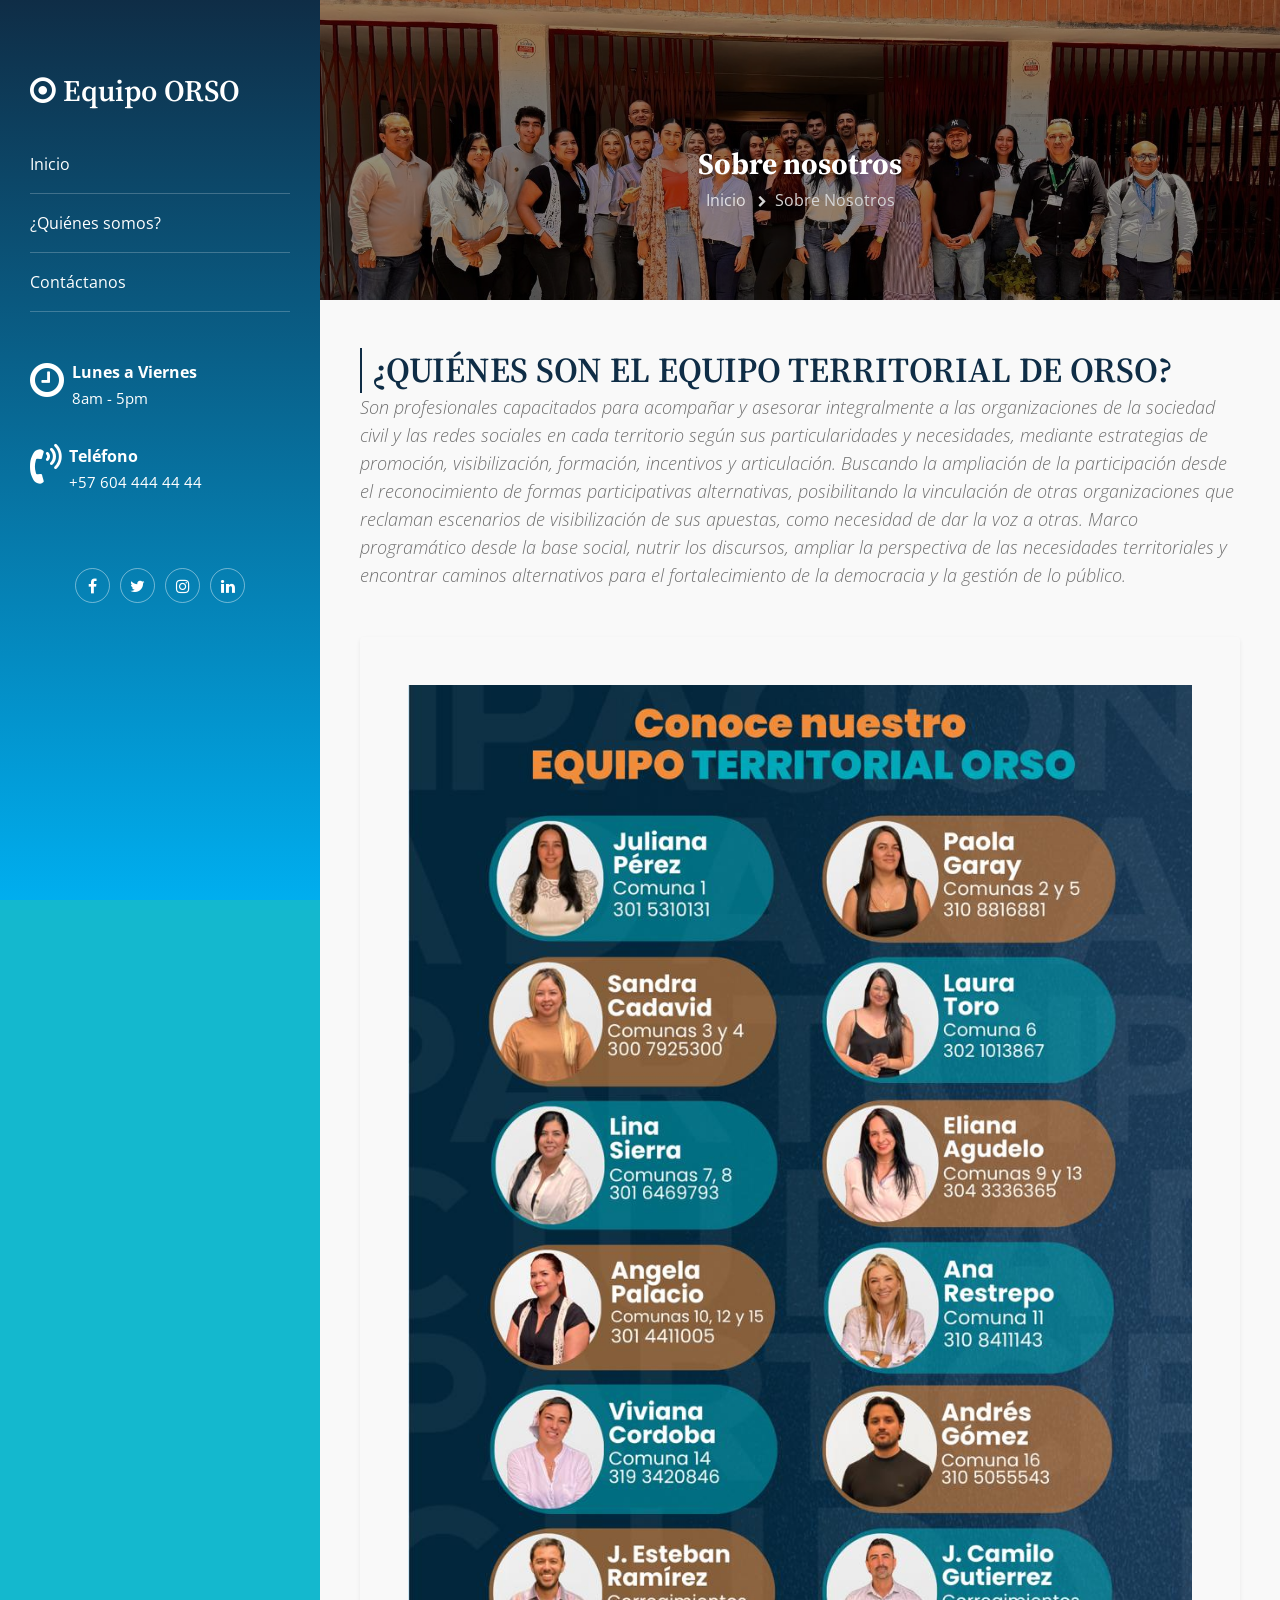
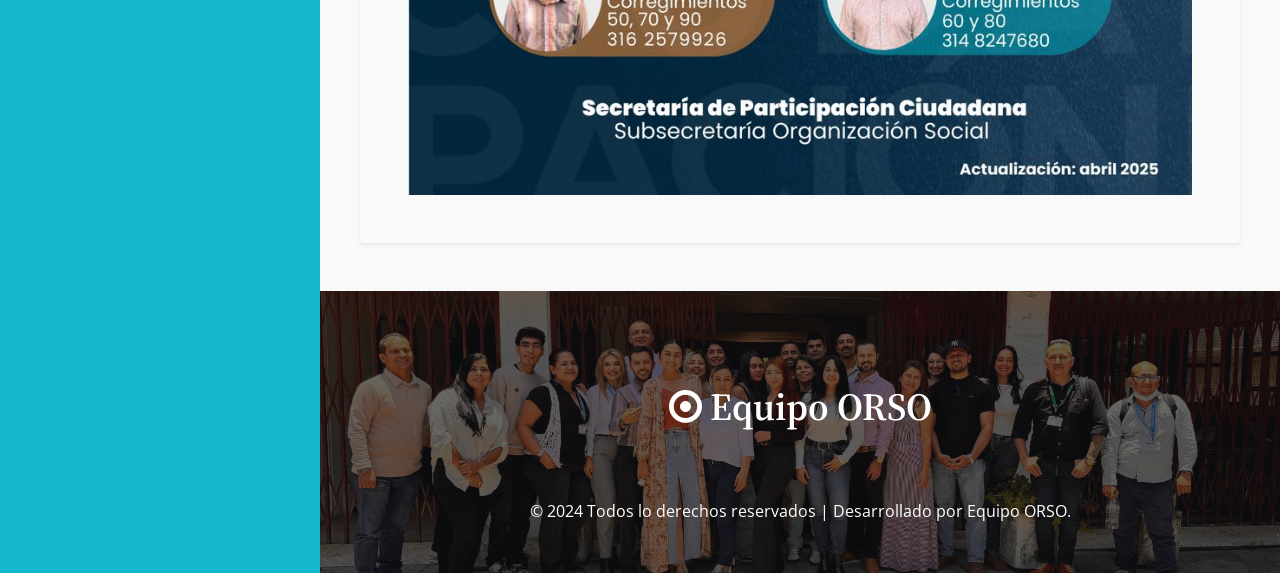
<file: about.html>
<!--
Author: W3layouts
Author URL: http://w3layouts.com
-->
<!doctype html>
<html lang="en">

<head>
    <!-- Required meta tags -->
    <meta charset="utf-8">
    <meta name="viewport" content="width=device-width, initial-scale=1, shrink-to-fit=no">
    <title>MEDELLÍN ORSO</title>
    <!-- google-fonts -->
    <link href="//fonts.googleapis.com/css2?family=Source+Serif+Pro:wght@200;300;400;600;700;900&display=swap"
        rel="stylesheet">
    <link href="//fonts.googleapis.com/css2?family=Open+Sans:wght@300;400;600;700;800&display=swap" rel="stylesheet">
    <!-- //google-fonts -->
    <!-- Template CSS Style link -->
    <link rel="stylesheet" href="assets/css/style-starter.css">
</head>

<body>
    <div class="main-content">
        <!-- left header -->
        <div class="header-section">
            <!--header-->
            <header id="site-header" class="fixed-top">
                <div class="container p-lg-0">
                    <nav class="navbar navbar-expand-lg stroke p-lg-0">
                        <h1>
                            <a class="navbar-brand" href="index.html"><i class="fa fa-dot-circle-o"
                                    aria-hidden="true"></i> Equipo ORSO</a>
                        </h1>
                        <!-- if logo is image enable this   
    <a class="navbar-brand" href="#index.html">
        <img src="image-path" alt="Your logo" title="Your logo" style="height:35px;" />
    </a> -->
                        <button class="navbar-toggler  collapsed bg-gradient" type="button" data-toggle="collapse"
                            data-target="#navbarTogglerDemo02" aria-controls="navbarTogglerDemo02" aria-expanded="false"
                            aria-label="Toggle navigation">
                            <span class="navbar-toggler-icon fa icon-expand fa-bars"></span>
                            <span class="navbar-toggler-icon fa icon-close fa-times"></span>
                        </button>

                        <div class="collapse navbar-collapse" id="navbarTogglerDemo02">
                            <ul class="navbar-nav">
                                <li class="nav-item active">
                                    <a class="nav-link" href="index.html">Inicio <span
                                            class="sr-only">(current)</span></a>
                                </li>
                                <li class="nav-item">
                                    <a class="nav-link" href="about.html">¿Quiénes somos?</a>
                                </li>
                                <li class="nav-item">
                                    <a class="nav-link" href="contacto.html">Contáctanos</a>
                                </li>
                                <!-- search button 
                                <div class="search-right">
                                    <form action="#search" method="GET" class="search-box d-flex align-items-center position-relative">
                                        <div class="input-search">
                                            <input type="search" placeholder="Enter Keyword" name="search" required="required" autofocus="" class="search-popup">
                                        </div>
                                        <button type="submit" class="btn search-btn"><i class="fa fa-search" aria-hidden="true"></i></button>
                                    </form>
                                </div>
                                 //search button -->
                            </ul>
                        </div>
                        <!-- toggle switch for light and dark theme 
                        <div class="cont-ser-position">
                            <nav class="navigation">
                                <div class="theme-switch-wrapper">
                                    <label class="theme-switch" for="checkbox">
                                        <input type="checkbox" id="checkbox">
                                        <div class="mode-container">
                                            <i class="gg-sun"></i>
                                            <i class="gg-moon"></i>
                                        </div>
                                    </label>
                                </div>
                            </nav>
                        </div>
                         //toggle switch for light and dark theme -->
                        <div class="cont-details mt-5">
                            <div class="d-flex text-disp-content">
                                <i class="fa fa-clock-o mr-2" aria-hidden="true"></i>
                                <div class="cont-right-dis">
                                    <label>Lunes a Viernes</label>
                                    <p>8am - 5pm</p>
                                </div>
                            </div>
                            <div class="d-flex text-disp-content mt-4 pt-xl-2">
                                <i class="fa fa-volume-control-phone mr-2" aria-hidden="true"></i>
                                <div class="cont-right-dis">
                                    <label>Teléfono</label>
                                    <p><a href="tel:+1(21) 234 4567">+57 604 444 44 44</a></p>
                                </div>
                            </div>
                        </div>
                        <div class="main-social-top mt-5 pt-xl-4 text-center">
                            <ul>
                                <li><a href="#facebook" class="facebook"><span class="fa fa-facebook"></span></a></li>
                                <li><a href="#twitter" class="twitter"><span class="fa fa-twitter"></span></a></li>
                                <li> <a href="#instagram" class="instagram"><span class="fa fa-instagram"></span></a>
                                </li>
                                <li><a href="#linkedin" class="linkedin"><span class="fa fa-linkedin"></span></a></li>
                            </ul>
                        </div>
                    </nav>
                </div>
            </header>
            <!--//header-->
        </div>
        <!-- //left header -->
        <!-- right content -->
        <div class="right-content-section">
            <!-- inner banner -->
            <div class="inner-banner">
                <section class="w3l-breadcrumb">
                    <div class="container">
                        <h4 class="inner-text-title font-weight-bold text-white mb-2">Sobre nosotros</h4>
                        <ul class="breadcrumbs-custom-path">
                            <li><a href="index.html">Inicio</a></li>
                            <li class="active"><span class="fa fa-chevron-right mx-2" aria-hidden="true"></span>Sobre nosotros
                            </li>
                        </ul>
                    </div>
                </section>
            </div>
            <!-- //inner banner -->

            <!-- about section 
            <section class="w3l-text-6 py-5" id="about">
                <div class="text-6-mian py-md-4 py-3">
                    <div class="container">
                        <div class="row top-cont-grid align-items-center">
                            <div class="col-lg-6 left-img pr-lg-4">
                                <img src="assets/images/about.jpg" alt="" class="img-responsive img-fluid" />
                            </div>
                            <div class="col-lg-6 text-6-info mt-lg-0 mt-4">
                                <h3 class="title-style">¿QUIENES SON EL EQUIPO TERRITORIAL DE ORSO?</h3>
                                <p class="sub-title">Un poco de nosotros</p>
                                <p class="mt-4">Son profesionales capacitados para acompañar y asesorar integralmente a las organizaciones 
                                    de la sociedad civil y las redes sociales en cada territorio según sus particularidades y necesidades, 
                                    mediante estrategias de promoción, visibilización, formación, incentivos y articulación. Buscando la 
                                    ampliación de la participación desde el reconocimiento de formas participativas alternativas, posibilitando 
                                    la vinculación de otras organizaciones que reclaman escenarios de visibilización de sus apuestas, como 
                                    necesidad de dar la voz a otras. Marco programático desde la base social, nutrir los discursos, ampliar 
                                    la perspectiva de las necesidades territoriales y encontrar caminos alternativos para el fortalecimiento 
                                    de la democracia y la gestión de lo público. 

                                </p>
                            </div>
                        </div>
                    </div>
                </div>
            </section>
            //about section -->


              <!-- providing services section -->
              <section class="w3l-content-11-main">
                <div class="content-design-11">
                    <div class="container py-md-5 py-4">
                        <h3 class="title-style">¿QUIÉNES SON EL EQUIPO TERRITORIAL DE ORSO?</h3>
                        <p class="sub-title">
                            Son profesionales capacitados para acompañar y asesorar integralmente a las organizaciones de la sociedad civil y las redes sociales en cada territorio según sus particularidades y necesidades, mediante estrategias de promoción, visibilización, formación, incentivos y articulación. Buscando la ampliación de la participación desde el reconocimiento de formas participativas alternativas, posibilitando la vinculación de otras organizaciones que reclaman escenarios de visibilización de sus apuestas, como necesidad de dar la voz a otras. Marco programático desde la base social, nutrir los discursos, ampliar la perspectiva de las necesidades territoriales y encontrar caminos alternativos para el fortalecimiento de la democracia y la gestión de lo público. 
                        </p>
                        <div class="content-sec-11 mt-5">
                            <div class="row">
                                <div class="col-lg-12">
                                    <div class="services-single d-flex p-sm-5 p-4">
                                        <div class="">
                                            <a href="services.html"><img class="img-fluid" src="assets/images/equipo1.jpg" alt="" /></a>
                                        </div>
                                    </div>
                                </div>
                            </div>
                        </div>
                    </div>
                </div>
            </section>
            <!-- //providing services section -->

            <!-- team section -
            <section class="w3l-team py-5">
                <div class="container py-md-5 py-4">
                    <h3 class="title-style">Equipo Territorial</h3>
                    <p class="sub-title">Estos son los profesionales que estan acompañanando las Organizaciones Sociales de cada comuna y Corregimiento</p>
                    <div class="row text-center mt-5">
                        <div class="col-md-4">
                            <div class="team-block-single">
                                <div class="team-grids">
                                    <a href="#team-single">
                                        <img src="assets/images/team1.jpg" class="img-fluid" alt="">
                                        <div class="team-info">
                                            <div class="social-icons-section">
                                                <a class="fac" href="#facebook">
                                                    <span class="fa fa-facebook"></span>
                                                </a>
                                                <a class="twitter mx-2" href="#twitter">
                                                    <span class="fa fa-twitter"></span>
                                                </a>
                                                <a class="google" href="#google-plus">
                                                    <span class="fa fa-google-plus"></span>
                                                </a>
                                            </div>
                                        </div>
                                    </a>
                                </div>
                                <div class="team-bottom-block p-4">
                                    <h5 class="member"><a href="#team">Comuna 1-Popular</a></h5>
                                    <small>Juliana Pérez</small>
                                </div>
                            </div>
                        </div>
                        <div class="col-md-4 mt-md-0 mt-5">
                            <div class="team-block-single active">
                                <div class="team-grids active">
                                    <a href="#team-single">
                                        <img src="assets/images/team2.jpg" class="img-fluid" alt="">
                                        <div class="team-info">
                                            <div class="social-icons-section">
                                                <a class="fac" href="#facebook">
                                                    <span class="fa fa-facebook"></span>
                                                </a>
                                                <a class="twitter mx-2" href="#twitter">
                                                    <span class="fa fa-twitter"></span>
                                                </a>
                                                <a class="google" href="#google-plus">
                                                    <span class="fa fa-google-plus"></span>
                                                </a>
                                            </div>
                                        </div>
                                    </a>
                                </div>
                                <div class="team-bottom-block p-4">
                                    <h5 class="member active"><a href="#team">Aida Joe</a></h5>
                                    <small>Hair Designer</small>
                                </div>
                            </div>
                        </div>
                        <div class="col-md-4 mt-md-0 mt-5">
                            <div class="team-block-single">
                                <div class="team-grids">
                                    <a href="#team-single">
                                        <img src="assets/images/team3.jpg" class="img-fluid" alt="">
                                        <div class="team-info">
                                            <div class="social-icons-section">
                                                <a class="fac" href="#facebook">
                                                    <span class="fa fa-facebook"></span>
                                                </a>
                                                <a class="twitter mx-2" href="#twitter">
                                                    <span class="fa fa-twitter"></span>
                                                </a>
                                                <a class="google" href="#google-plus">
                                                    <span class="fa fa-google-plus"></span>
                                                </a>
                                            </div>
                                        </div>
                                    </a>
                                </div>
                                <div class="team-bottom-block p-4">
                                    <h5 class="member"><a href="#team">Teri Dac</a></h5>
                                    <small>Makeup Specialist</small>
                                </div>
                            </div>
                        </div>
                    </div>
                </div>
            </section>
             //team setion -->

            <!-- about block 3
            <section class="about-block-3 py-5">
                <div class="grids-w3ovt py-md-5 py-4">
                    <div class="container">
                        <h3 class="title-style">Why Choose Us?</h3>
                        <p class="sub-title">The best services for you</p>
                        <div class="row mt-5">
                            <div class="col-md-4 mb-md-0 mb-5">
                                <div class="bg-color-block-2">
                                    <h6 class="top-grid-text text-uppercase"><label>01.</label>Our Values</h6>
                                    <h3 class="grid-one-text mb-3">Title Goes Here</h3>
                                    <p>Donec interdum magna ac libero mattis porta. Nulla in mauris aliquam convallis.
                                        Mauris
                                        vitae ante nec augue.</p>
                                </div>
                            </div>
                            <div class="col-md-4 mb-md-0 mb-5">
                                <div class="bg-color-block-2">
                                    <h6 class="top-grid-text text-uppercase"><label>02.</label>Who We Are</h6>
                                    <h3 class="grid-one-text mb-3">Title Goes Here </h3>
                                    <p>Donec interdum magna ac libero mattis porta. Nulla in mauris aliquam convallis.
                                        Mauris
                                        vitae ante nec augue.</p>
                                </div>
                            </div>
                            <div class="col-md-4">
                                <div class="bg-color-block-2">
                                    <h6 class="top-grid-text text-uppercase"><label>03.</label>What We Do</h6>
                                    <h3 class="grid-one-text mb-3">Title Goes Here</h3>
                                    <p>Donec interdum magna ac libero mattis porta. Nulla in mauris aliquam convallis.
                                        Mauris
                                        vitae ante nec augue.</p>
                                </div>
                            </div>
                        </div>
                    </div>
                </div>
            </section>
             //about block 3 -->

            <!-- stats 
            <section class="w3_stats py-5" id="stats">
                <div class="container py-md-5 py-4">
                    <div class="w3-stats text-center">
                        <div class="row">
                            <div class="col-md-4 col-6">
                                <div class="counter">
                                    <span class="fa fa-coffee"></span>
                                    <div class="timer count-title count-number mt-3" data-to="1286" data-speed="1500">
                                    </div>
                                    <p class="count-text">Cup's of Coffee</p>
                                </div>
                            </div>
                            <div class="col-md-4 col-6">
                                <div class="counter">
                                    <span class="fa fa-smile-o"></span>
                                    <div class="timer count-title count-number mt-3" data-to="16300" data-speed="1500">
                                    </div>
                                    <p class="count-text">Happy Client's</p>
                                </div>
                            </div>
                            <div class="col-md-4 col-6 mt-md-0 mt-5">
                                <div class="counter">
                                    <span class="fa fa-trophy"></span>
                                    <div class="timer count-title count-number mt-3" data-to="10630" data-speed="1500">
                                    </div>
                                    <p class="count-text">Award's Won</p>
                                </div>
                            </div>
                        </div>
                    </div>
                </div>
            </section>
             //stats -->

            <!-- brands section
            <section class="companies-20 py-5">
                <div class="container py-md-5 py-4">
                    <h3 class="title-style">Our Brand's</h3>
                    <p class="sub-title">We use only the high quality original products</p>
                    <div class="companies20-content mt-5 pt-lg-4">
                        <div class="companies-wrapper">
                            <div class="owl-carousel owl-theme">
                                <div class="item">
                                    <a href="#link"><img src="assets/images/brand1.jpg" alt="" /></a>
                                </div>
                                <div class="item">
                                    <a href="#link"><img src="assets/images/brand2.jpg" alt="" /></a>
                                </div>
                                <div class="item">
                                    <a href="#link"><img src="assets/images/brand3.jpg" alt="" /></a>
                                </div>
                                <div class="item">
                                    <a href="#link"><img src="assets/images/brand4.jpg" alt="" /></a>
                                </div>
                                <div class="item">
                                    <a href="#link"><img src="assets/images/brand5.jpg" alt="" /></a>
                                </div>
                                <div class="item">
                                    <a href="#link"><img src="assets/images/brand6.jpg" alt="" /></a>
                                </div>
                                <div class="item">
                                    <a href="#link"><img src="assets/images/brand7.jpg" alt="" /></a>
                                </div>
                                <div class="item">
                                    <a href="#link"><img src="assets/images/brand8.jpg" alt="" /></a>
                                </div>
                                <div class="item">
                                    <a href="#link"><img src="assets/images/brand4.jpg" alt="" /></a>
                                </div>
                                <div class="item">
                                    <a href="#link"><img src="assets/images/brand5.jpg" alt="" /></a>
                                </div>
                            </div>
                        </div>
                    </div>
                </div>
            </section>
         //brands section -->

            <!-- footer -->
            <div class="footer-w3ls">
                <div class="footer-dot">
                    <div class="container py-md-4 py-3">
                        <div class="contact-center">
                            <div class="footer-logo pt-2 mb-sm-5 mb-3 text-center">
                                <h2>
                                    <a href="index.html">
                                        <i class="fa fa-dot-circle-o" aria-hidden="true"></i> Equipo ORSO
                                    </a>
                                </h2>
    
                            </div>
                            <!--<div class="row border-top">
                                <div class="col-lg-6 col-md-4 footer-grid">
                                    <div class="justify-content-center contact-g2 mx-auto">
                                        <h6 class="footer-wthree">Follow us</h6>
                                        <div class="address-grid">
                                            <ul class="social-icons3">
                                                <li>
                                                    <a href="#facebook" class="s-iconfacebook">
                                                        <span class="fa fa-facebook-f"></span>
                                                    </a>
                                                </li>
                                                <li>
                                                    <a href="#twitter" class="s-icontwitter">
                                                        <span class="fa fa-twitter"></span>
                                                    </a>
                                                </li>
                                                <li>
                                                    <a href="#dribbble" class="s-icondribbble">
                                                        <span class="fa fa-dribbble"></span>
                                                    </a>
                                                </li>
                                                <li>
                                                    <a href="#instagram" class="s-iconinstagram">
                                                        <span class="fa fa-instagram"></span>
                                                    </a>
                                                </li>
                                            </ul>
                                        </div>
                                    </div>
                                </div>
                                <div class="col-lg-6 col-md-8 border-left footer-grid">
                                    <div class="subscribe-grid">
                                        <h6 class="footer-wthree">Signup to our newsletter</h6>
                                        <form action="#" method="post" class="form-inline">
                                            <input type="email" placeholder="Your Email" name="Subscribe" required="">
                                            <button class="btn1">
                                                <i class="fa fa-paper-plane"></i>
                                            </button>
                                        </form>
                                    </div>
                                </div>
                            </div>
                        </div> -->
                    </div>
                    <!-- copyright -->
                    <div class="cpy-right text-center py-4 mt-4">
                        <p class="text-white">© 2024 Todos lo derechos reservados | Desarrollado por
                            <a href="" class="text-white"> Equipo ORSO.</a>
                        </p>
                    </div>
                    <!-- //copyright -->
                </div>
            </div>
            <!-- //footer -->
        </div>
        <!-- //right content -->
    </div>

    <!-- Js scripts -->
    <!-- move top -->
    <button onclick="topFunction()" id="movetop" title="Go to top">
        <span class="fa fa-level-up" aria-hidden="true"></span>
    </button>
    <script>
        // When the user scrolls down 20px from the top of the document, show the button
        window.onscroll = function () {
            scrollFunction()
        };

        function scrollFunction() {
            if (document.body.scrollTop > 20 || document.documentElement.scrollTop > 20) {
                document.getElementById("movetop").style.display = "block";
            } else {
                document.getElementById("movetop").style.display = "none";
            }
        }

        // When the user clicks on the button, scroll to the top of the document
        function topFunction() {
            document.body.scrollTop = 0;
            document.documentElement.scrollTop = 0;
        }
    </script>
    <!-- //move top -->

    <!-- common jquery plugin -->
    <script src="assets/js/jquery-3.3.1.min.js"></script>
    <!-- //common jquery plugin -->

    <!-- theme switch js (light and dark)-->
    <script src="assets/js/theme-change.js"></script>
    <script>
        function autoType(elementClass, typingSpeed) {
            var thhis = $(elementClass);
            thhis.css({
                "position": "relative",
                "display": "inline-block"
            });
            thhis.prepend('<div class="cursor" style="right: initial; left:0;"></div>');
            thhis = thhis.find(".text-js");
            var text = thhis.text().trim().split('');
            var amntOfChars = text.length;
            var newString = "";
            thhis.text("|");
            setTimeout(function () {
                thhis.css("opacity", 1);
                thhis.prev().removeAttr("style");
                thhis.text("");
                for (var i = 0; i < amntOfChars; i++) {
                    (function (i, char) {
                        setTimeout(function () {
                            newString += char;
                            thhis.text(newString);
                        }, i * typingSpeed);
                    })(i + 1, text[i]);
                }
            }, 1500);
        }

        $(document).ready(function () {
            // Now to start autoTyping just call the autoType function with the 
            // class of outer div
            // The second paramter is the speed between each letter is typed.   
            autoType(".type-js", 200);
        });
    </script>
    <!-- //theme switch js (light and dark)-->

    <!-- brands owl -->
    <script src="assets/js/owl-carousel.js"></script>
    <script>
        $(document).ready(function () {
            $('.owl-carousel').owlCarousel({
                loop: true,
                margin: 0,
                responsiveClass: true,
                autoplay: true,
                autoplayTimeout: 2000,
                autoplaySpeed: 1000,
                autoplayHoverPause: true,
                responsive: {
                    0: {
                        items: 1,
                        nav: true
                    },
                    480: {
                        items: 2,
                        nav: true,
                        margin: 20
                    },
                    667: {
                        items: 2,
                        nav: true,
                        margin: 20
                    },
                    1000: {
                        items: 3,
                        nav: true,
                        margin: 20
                    }
                }
            })
        })
    </script>
    <!-- //brands owl -->

    <!-- counter-->
    <script src="assets/js/counter.js"></script>
    <!-- //counter-->

    <!-- MENU-JS -->
    <script>
        $(window).on("scroll", function () {
            var scroll = $(window).scrollTop();

            if (scroll >= 80) {
                $("#site-header").addClass("nav-fixed");
            } else {
                $("#site-header").removeClass("nav-fixed");
            }
        });

        //Main navigation Active Class Add Remove
        $(".navbar-toggler").on("click", function () {
            $("header").toggleClass("active");
        });
        $(document).on("ready", function () {
            if ($(window).width() > 991) {
                $("header").removeClass("active");
            }
            $(window).on("resize", function () {
                if ($(window).width() > 991) {
                    $("header").removeClass("active");
                }
            });
        });
    </script>
    <!-- //MENU-JS -->

    <!-- disable body scroll which navbar is in active -->
    <script>
        $(function () {
            $('.navbar-toggler').click(function () {
                $('body').toggleClass('noscroll');
            })
        });
    </script>
    <!-- //disable body scroll which navbar is in active -->

    <!--bootstrap-->
    <script src="assets/js/bootstrap.min.js"></script>
    <!-- //bootstrap-->
    <!-- //Js scripts -->
</body>

</html>
</file>
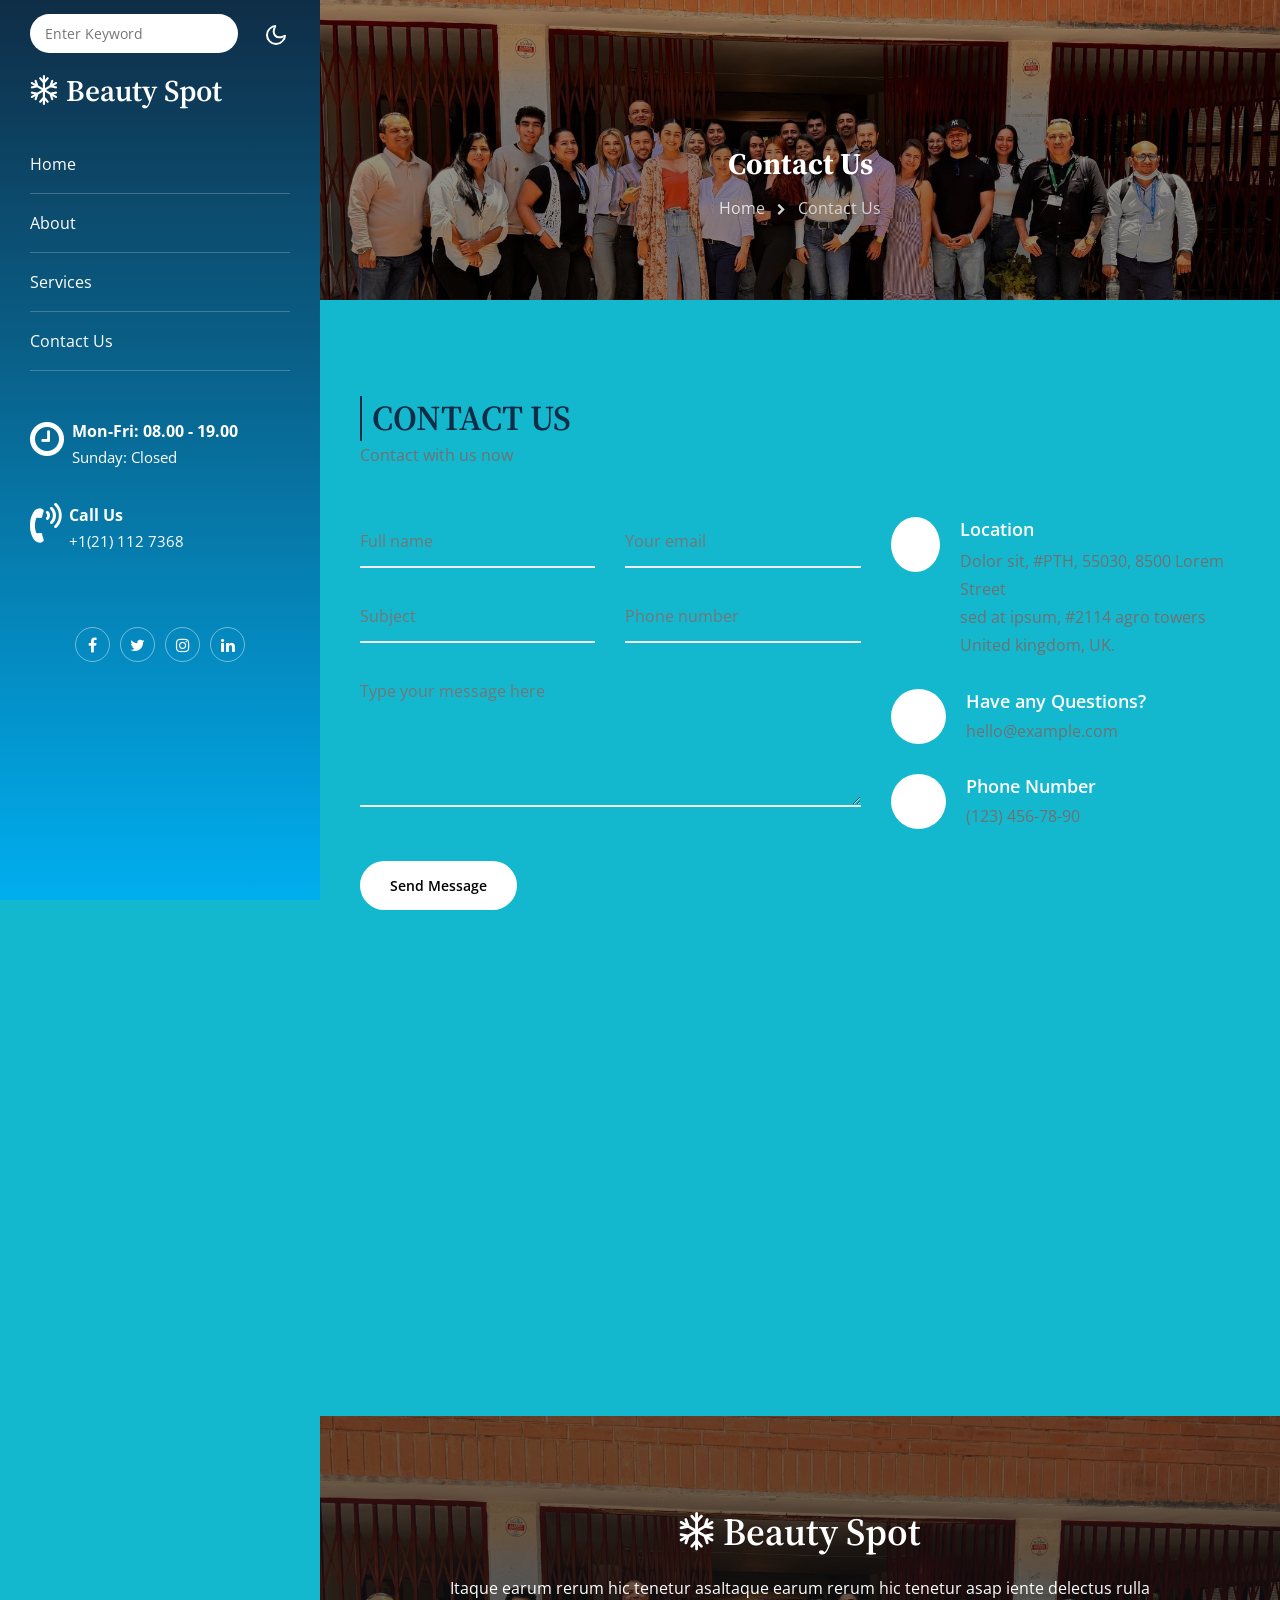
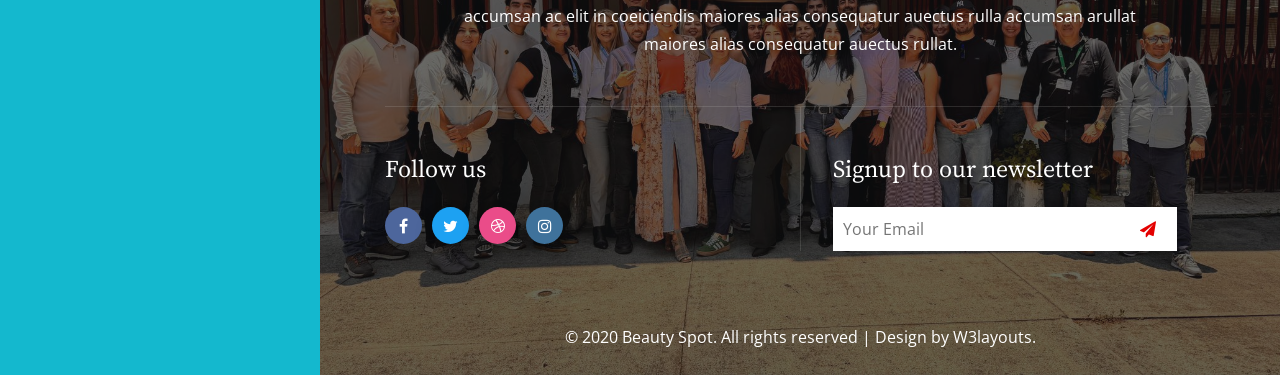
<file: contact.html>
<!--
Author: W3layouts
Author URL: http://w3layouts.com
-->
<!doctype html>
<html lang="en">

<head>
    <!-- Required meta tags -->
    <meta charset="utf-8">
    <meta name="viewport" content="width=device-width, initial-scale=1, shrink-to-fit=no">
    <title>Beauty Spot - Beauty & Spa Category Responsive Website Template - Contact : W3Layouts</title>
    <!-- google-fonts -->
    <link href="//fonts.googleapis.com/css2?family=Source+Serif+Pro:wght@200;300;400;600;700;900&display=swap"
        rel="stylesheet">
    <link href="//fonts.googleapis.com/css2?family=Open+Sans:wght@300;400;600;700;800&display=swap" rel="stylesheet">
    <!-- //google-fonts -->
    <!-- Template CSS Style link -->
    <link rel="stylesheet" href="assets/css/style-starter.css">
</head>

<body>
    <div class="main-content">
        <!-- left header -->
        <div class="header-section">
            <!--header-->
            <header id="site-header" class="fixed-top">
                <div class="container p-lg-0">
                    <nav class="navbar navbar-expand-lg stroke p-lg-0">
                        <h1>
                            <a class="navbar-brand" href="index.html"><i class="fa fa-snowflake-o mr-2"
                                    aria-hidden="true"></i>Beauty Spot</a>
                        </h1>
                        <!-- if logo is image enable this   
    <a class="navbar-brand" href="#index.html">
        <img src="image-path" alt="Your logo" title="Your logo" style="height:35px;" />
    </a> -->
                        <button class="navbar-toggler  collapsed bg-gradient" type="button" data-toggle="collapse"
                            data-target="#navbarTogglerDemo02" aria-controls="navbarTogglerDemo02" aria-expanded="false"
                            aria-label="Toggle navigation">
                            <span class="navbar-toggler-icon fa icon-expand fa-bars"></span>
                            <span class="navbar-toggler-icon fa icon-close fa-times"></span>
                        </button>

                        <div class="collapse navbar-collapse" id="navbarTogglerDemo02">
                            <ul class="navbar-nav">
                                <li class="nav-item active">
                                    <a class="nav-link" href="index.html">Home <span
                                            class="sr-only">(current)</span></a>
                                </li>
                                <li class="nav-item">
                                    <a class="nav-link" href="about.html">About</a>
                                </li>
                                <li class="nav-item">
                                    <a class="nav-link" href="services.html">Services</a>
                                </li>
                                <li class="nav-item">
                                    <a class="nav-link" href="contact.html">Contact Us</a>
                                </li>
                                <!-- search button -->
                                <div class="search-right">
                                    <form action="#search" method="GET" class="search-box d-flex align-items-center position-relative">
                                        <div class="input-search">
                                            <input type="search" placeholder="Enter Keyword" name="search" required="required" autofocus="" class="search-popup">
                                        </div>
                                        <button type="submit" class="btn search-btn"><i class="fa fa-search" aria-hidden="true"></i></button>
                                    </form>
                                </div>
                                <!-- //search button -->
                            </ul>
                        </div>
                        <!-- toggle switch for light and dark theme -->
                        <div class="cont-ser-position">
                            <nav class="navigation">
                                <div class="theme-switch-wrapper">
                                    <label class="theme-switch" for="checkbox">
                                        <input type="checkbox" id="checkbox">
                                        <div class="mode-container">
                                            <i class="gg-sun"></i>
                                            <i class="gg-moon"></i>
                                        </div>
                                    </label>
                                </div>
                            </nav>
                        </div>
                        <!-- //toggle switch for light and dark theme -->
                        <div class="cont-details mt-5">
                            <div class="d-flex text-disp-content">
                                <i class="fa fa-clock-o mr-2" aria-hidden="true"></i>
                                <div class="cont-right-dis">
                                    <label>Mon-Fri: 08.00 - 19.00</label>
                                    <p>Sunday: Closed</p>
                                </div>
                            </div>
                            <div class="d-flex text-disp-content mt-4 pt-xl-2">
                                <i class="fa fa-volume-control-phone mr-2" aria-hidden="true"></i>
                                <div class="cont-right-dis">
                                    <label>Call Us</label>
                                    <p><a href="tel:+1(21) 234 4567">+1(21) 112 7368</a></p>
                                </div>
                            </div>
                        </div>
                        <div class="main-social-top mt-5 pt-xl-4 text-center">
                            <ul>
                                <li><a href="#facebook" class="facebook"><span class="fa fa-facebook"></span></a></li>
                                <li><a href="#twitter" class="twitter"><span class="fa fa-twitter"></span></a></li>
                                <li> <a href="#instagram" class="instagram"><span class="fa fa-instagram"></span></a>
                                </li>
                                <li><a href="#linkedin" class="linkedin"><span class="fa fa-linkedin"></span></a></li>
                            </ul>
                        </div>
                    </nav>
                </div>
            </header>
            <!--//header-->
        </div>
        <!-- //left header -->
        <!-- right content -->
        <div class="right-content-section">
            <!-- inner banner -->
            <div class="inner-banner">
                <section class="w3l-breadcrumb">
                    <div class="container">
                        <h4 class="inner-text-title font-weight-bold text-white mb-sm-3 mb-2">Contact Us</h4>
                        <ul class="breadcrumbs-custom-path">
                            <li><a href="index.html">Home</a></li>
                            <li class="active"><span class="fa fa-chevron-right mx-2" aria-hidden="true"></span> Contact
                                Us</li>
                        </ul>
                    </div>
                </section>
            </div>
            <!-- //inner banner -->

            <!-- contact page -->
            <section class="w3l-contacts-12 py-5">
                <div class="container py-lg-5 py-md-4 py-3">
                    <h3 class="title-style">Contact Us</h3>
                    <p>Contact with us now</p>
                    <div class="row contact-grids mt-5">
                        <div class="col-lg-7 contacts12-main">
                            <form action="https://sendmail.w3layouts.com/submitForm" method="post" class="signin-form">
                                <div class="row input-grids">
                                    <div class="col-sm-6">
                                        <input type="text" name="w3lName" placeholder="Full name"
                                            class="contact-input" />
                                    </div>
                                    <div class="col-sm-6 mt-sm-0 mt-4">
                                        <input type="email" name="w3lSender" placeholder="Your email"
                                            class="contact-input" />
                                    </div>
                                </div>
                                <div class="row input-grids my-4">
                                    <div class="col-sm-6">
                                        <input type="text" name="w3lSubect" placeholder="Subject"
                                            class="contact-input" />
                                    </div>
                                    <div class="col-sm-6 mt-sm-0 mt-4">
                                        <input type="text" name="w3lName" placeholder="Phone number"
                                            class="contact-input" />
                                    </div>
                                </div>
                                <textarea name="w3lMessage" placeholder="Type your message here" required=""></textarea>
                                <button class="btn btn-style mt-5">Send Message</button>
                            </form>
                        </div>
                        <div class="col-lg-5 contact-right mt-lg-0 mt-5">
                            <div class="details-style d-flex">
                                <span class="fa fa-map-marker"></span>
                                <div class="location-info">
                                    <span>Location</span>
                                    <p> Dolor sit, #PTH, 55030, 8500 Lorem Street</p>
                                    <p>sed at ipsum, #2114 agro towers</p>
                                    <p>United kingdom, UK.</p>
                                </div>
                            </div>
                            <div class="details-style d-flex">
                                <span class="fa fa-envelope-open"></span>
                                <div class="email-info">
                                    <span>Have any Questions?</span>
                                    <a href="mailto:hello@example.com">hello@example.com</a>
                                </div>
                            </div>
                            <div class="details-style d-flex">
                                <span class="fa fa-phone"></span>
                                <div class="email-info">
                                    <span>Phone Number</span>
                                    <a href="tel:(123) 456-78-90"> (123) 456-78-90</a>
                                </div>
                            </div>
                        </div>
                    </div>
                    <div class="map">
                        <iframe
                            src="https://www.google.com/maps/embed?pb=!1m18!1m12!1m3!1d423286.27404345275!2d-118.69191921441556!3d34.02016130939095!2m3!1f0!2f0!3f0!3m2!1i1024!2i768!4f13.1!3m3!1m2!1s0x80c2c75ddc27da13%3A0xe22fdf6f254608f4!2sLos+Angeles%2C+CA%2C+USA!5e0!3m2!1sen!2sin!4v1522474296007"
                            allowfullscreen=""></iframe>
                    </div>
                </div>
            </section>
            <!-- //contact page -->

            <!-- footer -->
            <div class="footer-w3ls">
                <div class="footer-dot">
                    <div class="container py-md-4 py-3">
                        <div class="contact-center">
                            <div class="footer-logo pt-2 mb-sm-5 mb-3 text-center">
                                <h2>
                                    <a href="index.html">
                                        <i class="fa fa-snowflake-o mr-2" aria-hidden="true"></i>Beauty Spot
                                    </a>
                                </h2>
                                <p class="px-lg-5 mt-4 text-white">Itaque earum rerum hic tenetur asaItaque
                                    earum rerum
                                    hic tenetur asap iente delectus rulla accumsan ac elit in
                                    coeiciendis maiores alias consequatur auectus rulla accumsan arullat maiores alias
                                    consequatur auectus
                                    rullat.</p>
                            </div>
                            <div class="row border-top">
                                <div class="col-lg-6 col-md-4 footer-grid">
                                    <div class="justify-content-center contact-g2 mx-auto">
                                        <h6 class="footer-wthree">Follow us</h6>
                                        <div class="address-grid">
                                            <ul class="social-icons3">
                                                <li>
                                                    <a href="#facebook" class="s-iconfacebook">
                                                        <span class="fa fa-facebook-f"></span>
                                                    </a>
                                                </li>
                                                <li>
                                                    <a href="#twitter" class="s-icontwitter">
                                                        <span class="fa fa-twitter"></span>
                                                    </a>
                                                </li>
                                                <li>
                                                    <a href="#dribbble" class="s-icondribbble">
                                                        <span class="fa fa-dribbble"></span>
                                                    </a>
                                                </li>
                                                <li>
                                                    <a href="#instagram" class="s-iconinstagram">
                                                        <span class="fa fa-instagram"></span>
                                                    </a>
                                                </li>
                                            </ul>
                                        </div>
                                    </div>
                                </div>
                                <div class="col-lg-6 col-md-8 border-left footer-grid">
                                    <div class="subscribe-grid">
                                        <h6 class="footer-wthree">Signup to our newsletter</h6>
                                        <form action="#" method="post" class="form-inline">
                                            <input type="email" placeholder="Your Email" name="Subscribe" required="">
                                            <button class="btn1">
                                                <i class="fa fa-paper-plane"></i>
                                            </button>
                                        </form>
                                    </div>
                                </div>
                            </div>
                        </div>
                    </div>
                    <!-- copyright -->
                    <div class="cpy-right text-center py-4 mt-4">
                        <p class="text-white">© 2020 Beauty Spot. All rights reserved | Design by
                            <a href="http://w3layouts.com" class="text-white"> W3layouts.</a>
                        </p>
                    </div>
                    <!-- //copyright -->
                </div>
            </div>
            <!-- //footer -->
        </div>
        <!-- //right content -->
    </div>

    <!-- Js scripts -->
    <!-- move top -->
    <button onclick="topFunction()" id="movetop" title="Go to top">
        <span class="fa fa-level-up" aria-hidden="true"></span>
    </button>
    <script>
        // When the user scrolls down 20px from the top of the document, show the button
        window.onscroll = function () {
            scrollFunction()
        };

        function scrollFunction() {
            if (document.body.scrollTop > 20 || document.documentElement.scrollTop > 20) {
                document.getElementById("movetop").style.display = "block";
            } else {
                document.getElementById("movetop").style.display = "none";
            }
        }

        // When the user clicks on the button, scroll to the top of the document
        function topFunction() {
            document.body.scrollTop = 0;
            document.documentElement.scrollTop = 0;
        }
    </script>
    <!-- //move top -->

    <!-- common jquery plugin -->
    <script src="assets/js/jquery-3.3.1.min.js"></script>
    <!-- //common jquery plugin -->

    <!-- theme switch js (light and dark)-->
    <script src="assets/js/theme-change.js"></script>
    <script>
        function autoType(elementClass, typingSpeed) {
            var thhis = $(elementClass);
            thhis.css({
                "position": "relative",
                "display": "inline-block"
            });
            thhis.prepend('<div class="cursor" style="right: initial; left:0;"></div>');
            thhis = thhis.find(".text-js");
            var text = thhis.text().trim().split('');
            var amntOfChars = text.length;
            var newString = "";
            thhis.text("|");
            setTimeout(function () {
                thhis.css("opacity", 1);
                thhis.prev().removeAttr("style");
                thhis.text("");
                for (var i = 0; i < amntOfChars; i++) {
                    (function (i, char) {
                        setTimeout(function () {
                            newString += char;
                            thhis.text(newString);
                        }, i * typingSpeed);
                    })(i + 1, text[i]);
                }
            }, 1500);
        }

        $(document).ready(function () {
            // Now to start autoTyping just call the autoType function with the 
            // class of outer div
            // The second paramter is the speed between each letter is typed.   
            autoType(".type-js", 200);
        });
    </script>
    <!-- //theme switch js (light and dark)-->

    <!-- MENU-JS -->
    <script>
        $(window).on("scroll", function () {
            var scroll = $(window).scrollTop();

            if (scroll >= 80) {
                $("#site-header").addClass("nav-fixed");
            } else {
                $("#site-header").removeClass("nav-fixed");
            }
        });

        //Main navigation Active Class Add Remove
        $(".navbar-toggler").on("click", function () {
            $("header").toggleClass("active");
        });
        $(document).on("ready", function () {
            if ($(window).width() > 991) {
                $("header").removeClass("active");
            }
            $(window).on("resize", function () {
                if ($(window).width() > 991) {
                    $("header").removeClass("active");
                }
            });
        });
    </script>
    <!-- //MENU-JS -->

    <!-- disable body scroll which navbar is in active -->
    <script>
        $(function () {
            $('.navbar-toggler').click(function () {
                $('body').toggleClass('noscroll');
            })
        });
    </script>
    <!-- //disable body scroll which navbar is in active -->

    <!--bootstrap-->
    <script src="assets/js/bootstrap.min.js"></script>
    <!-- //bootstrap-->
    <!-- //Js scripts -->
</body>

</html>
</file>
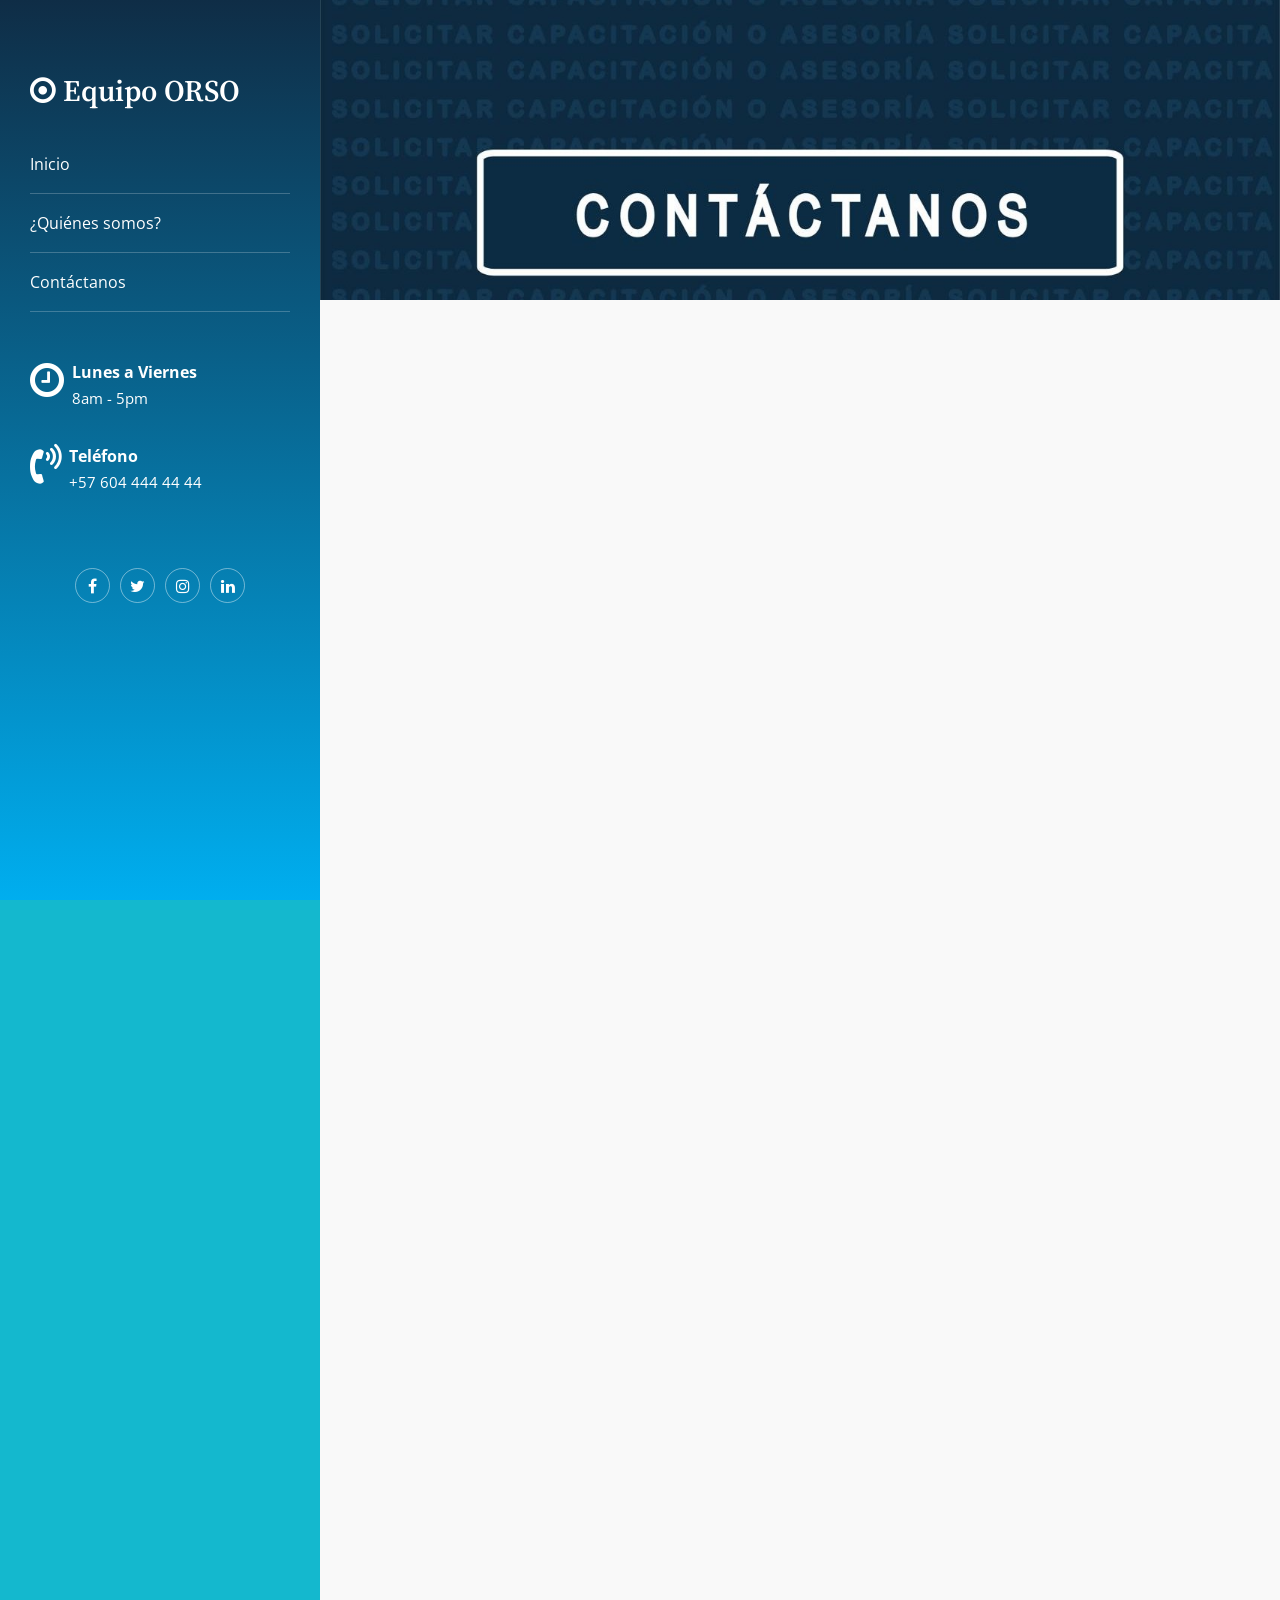
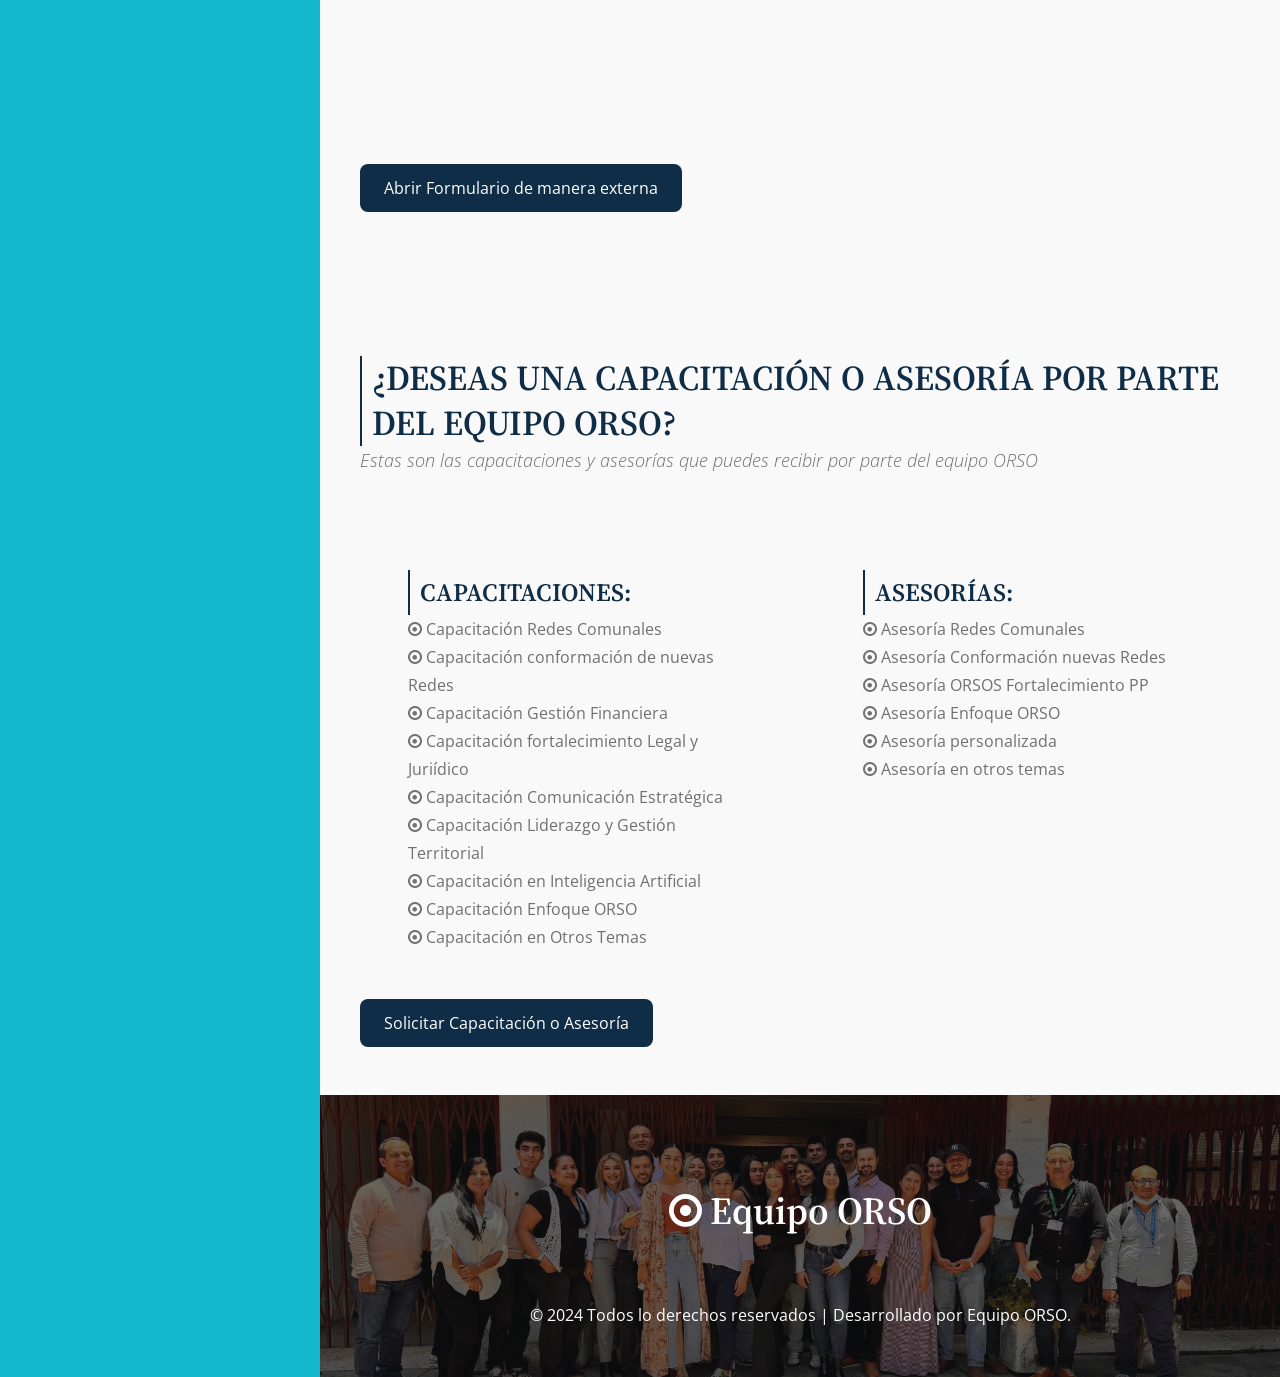
<file: contacto.html>
<!--
Author: W3layouts
Author URL: http://w3layouts.com
-->
<!doctype html>
<html lang="en">

<head>
    <!-- Required meta tags -->
    <meta charset="utf-8">
    <meta name="viewport" content="width=device-width, initial-scale=1, shrink-to-fit=no">
    <title>MEDELLÍN ORSO</title>
    <!-- google-fonts -->
    <link href="//fonts.googleapis.com/css2?family=Source+Serif+Pro:wght@200;300;400;600;700;900&display=swap"
        rel="stylesheet">
    <link href="//fonts.googleapis.com/css2?family=Open+Sans:wght@300;400;600;700;800&display=swap" rel="stylesheet">
    <!-- //google-fonts -->
    <!-- Template CSS Style link -->
    <link rel="stylesheet" href="assets/css/style-starter.css">
</head>

<body>
    <div class="main-content">
        <!-- left header -->
        <div class="header-section">
            <!--header-->
            <header id="site-header" class="fixed-top">
                <div class="container p-lg-0">
                    <nav class="navbar navbar-expand-lg stroke p-lg-0">
                        <h1>
                            <a class="navbar-brand" href="index.html"><i class="fa fa-dot-circle-o"
                                    aria-hidden="true"></i> Equipo ORSO</a>
                        </h1>
                        <!-- if logo is image enable this   
    <a class="navbar-brand" href="#index.html">
        <img src="image-path" alt="Your logo" title="Your logo" style="height:35px;" />
    </a> -->
                        <button class="navbar-toggler  collapsed bg-gradient" type="button" data-toggle="collapse"
                            data-target="#navbarTogglerDemo02" aria-controls="navbarTogglerDemo02" aria-expanded="false"
                            aria-label="Toggle navigation">
                            <span class="navbar-toggler-icon fa icon-expand fa-bars"></span>
                            <span class="navbar-toggler-icon fa icon-close fa-times"></span>
                        </button>

                        <div class="collapse navbar-collapse" id="navbarTogglerDemo02">
                            <ul class="navbar-nav">
                                <li class="nav-item active">
                                    <a class="nav-link" href="index.html">Inicio <span
                                            class="sr-only">(current)</span></a>
                                </li>
                                <li class="nav-item">
                                    <a class="nav-link" href="about.html">¿Quiénes somos?</a>
                                </li>
                                <li class="nav-item">
                                    <a class="nav-link" href="contacto.html">Contáctanos</a>
                                </li>
                                <!-- search button 
                                <div class="search-right">
                                    <form action="#search" method="GET" class="search-box d-flex align-items-center position-relative">
                                        <div class="input-search">
                                            <input type="search" placeholder="Enter Keyword" name="search" required="required" autofocus="" class="search-popup">
                                        </div>
                                        <button type="submit" class="btn search-btn"><i class="fa fa-search" aria-hidden="true"></i></button>
                                    </form>
                                </div>
                                 //search button -->
                            </ul>
                        </div>
                        <!-- toggle switch for light and dark theme 
                        <div class="cont-ser-position">
                            <nav class="navigation">
                                <div class="theme-switch-wrapper">
                                    <label class="theme-switch" for="checkbox">
                                        <input type="checkbox" id="checkbox">
                                        <div class="mode-container">
                                            <i class="gg-sun"></i>
                                            <i class="gg-moon"></i>
                                        </div>
                                    </label>
                                </div>
                            </nav>
                        </div>
                         //toggle switch for light and dark theme -->
                        <div class="cont-details mt-5">
                            <div class="d-flex text-disp-content">
                                <i class="fa fa-clock-o mr-2" aria-hidden="true"></i>
                                <div class="cont-right-dis">
                                    <label>Lunes a Viernes</label>
                                    <p>8am - 5pm</p>
                                </div>
                            </div>
                            <div class="d-flex text-disp-content mt-4 pt-xl-2">
                                <i class="fa fa-volume-control-phone mr-2" aria-hidden="true"></i>
                                <div class="cont-right-dis">
                                    <label>Teléfono</label>
                                    <p><a href="tel:+1(21) 234 4567">+57 604 444 44 44</a></p>
                                </div>
                            </div>
                        </div>
                        <div class="main-social-top mt-5 pt-xl-4 text-center">
                            <ul>
                                <li><a href="#facebook" class="facebook"><span class="fa fa-facebook"></span></a></li>
                                <li><a href="#twitter" class="twitter"><span class="fa fa-twitter"></span></a></li>
                                <li> <a href="#instagram" class="instagram"><span class="fa fa-instagram"></span></a>
                                </li>
                                <li><a href="#linkedin" class="linkedin"><span class="fa fa-linkedin"></span></a></li>
                            </ul>
                        </div>
                    </nav>
                </div>
            </header>
            <!--//header-->
        </div>
        <!-- //left header -->
        <!-- right content -->
        <div class="right-content-section">
            <!-- inner banner -->
            <div class="inner-banner-contacto"></div>
            <!-- //inner banner -->
            

            <!-- providing services section -->
            <section class="w3l-content-11-main">
                <div class="content-design-11 py-5">
                    <div class="container py-md-5 py-4">
                        <!--  <h3 class="title-style">Encuesta de Percepción</h3>-->
                        <p class="sub-title">
                        </p>

                        <div style="position: relative; width: 100%; height: 0; padding-bottom: 150%;">
                            <iframe src="https://docs.google.com/forms/d/e/1FAIpQLScbim2iciciREWFv6nQyOudb2l8YA14GfLNNIbkd5NZNY636w/viewform?embedded=true"
                                    frameborder="0"
                                    style="position: absolute; top: 0; left: 0; width: 100%; height: 100%;"
                                    allowfullscreen>
                              Cargando…
                            </iframe>
                        </div>

                        <br>
                        <br>

                        <div>
                            <a href="https://docs.google.com/forms/d/e/1FAIpQLScNgVurtG81_FpauK0DkQCvduEpToCzdKrELR6_duMLbpN2qg/viewform?usp=dialog" target="_blank">
                                <button style="padding: 12px 24px; font-size: 16px; background-color: #0F2D46; color: white; border: none; border-radius: 8px;">
                                  Abrir Formulario de manera externa
                                </button>
                              </a>
                        </div>
                    </div>
                </div>
            </section>
            <!-- //providing services section -->







              <!-- providing services section -->
              <section class="w3l-content-11-main">
                <div class="content-design-11">
                    <div class="container py-md-5 py-4">
                        <h3 class="title-style">¿DESEAS UNA CAPACITACIÓN O ASESORÍA POR PARTE DEL EQUIPO ORSO?</h3>
                        <p class="sub-title">
                            Estas son las capacitaciones y asesorías que puedes recibir por parte del equipo ORSO 
                        </p>
                        <div class="content-sec-11 mt-5">
                            <div class="row">
                                <div class="col-lg-6">
                                    <div class="d-flex p-sm-5 p-4">
                                        <div class="">
                                                <p class="title-ase-capa">Capacitaciones:</p>
                                                <p>     <i class="fa fa-dot-circle-o" aria-hidden="true"></i> Capacitación Redes Comunales
                                                    <br><i class="fa fa-dot-circle-o" aria-hidden="true"></i> Capacitación conformación de nuevas Redes
                                                    <br><i class="fa fa-dot-circle-o" aria-hidden="true"></i> Capacitación Gestión Financiera
                                                    <br><i class="fa fa-dot-circle-o" aria-hidden="true"></i> Capacitación fortalecimiento Legal y Juriídico
                                                    <br><i class="fa fa-dot-circle-o" aria-hidden="true"></i> Capacitación Comunicación Estratégica
                                                    <br><i class="fa fa-dot-circle-o" aria-hidden="true"></i> Capacitación Liderazgo y Gestión Territorial
                                                    <br><i class="fa fa-dot-circle-o" aria-hidden="true"></i> Capacitación en Inteligencia Artificial
                                                    <br><i class="fa fa-dot-circle-o" aria-hidden="true"></i> Capacitación Enfoque ORSO
                                                    <br><i class="fa fa-dot-circle-o" aria-hidden="true"></i> Capacitación en Otros Temas
                                                </p>
                                        </div>
                                    </div>
                                </div>

                                <div class="col-lg-6">
                                    <div class="d-flex p-sm-5 p-4">
                                        <div class="">
                                                <p class="title-ase-capa">Asesorías:</p>
                                                <p>
                                                        <i class="fa fa-dot-circle-o" aria-hidden="true"></i> Asesoría Redes Comunales
                                                    <br><i class="fa fa-dot-circle-o" aria-hidden="true"></i> Asesoría Conformación nuevas Redes
                                                    <br><i class="fa fa-dot-circle-o" aria-hidden="true"></i> Asesoría ORSOS Fortalecimiento PP
                                                    <br><i class="fa fa-dot-circle-o" aria-hidden="true"></i> Asesoría Enfoque ORSO
                                                    <br><i class="fa fa-dot-circle-o" aria-hidden="true"></i> Asesoría personalizada
                                                    <br><i class="fa fa-dot-circle-o" aria-hidden="true"></i> Asesoría en otros temas
                                                </p>
                                        </div>
                                    </div>
                                </div>
                            </div>

                            <div>
                                <a href="solicitud.html">
                                    <button style="padding: 12px 24px; font-size: 16px; background-color: #0F2D46; color: white; border: none; border-radius: 8px;">
                                      Solicitar Capacitación o Asesoría
                                    </button>
                                  </a>
                            </div>  
                        </div>
                    </div>
                </div>
            </section>
            <!-- //providing services section -->




            <!-- blog section 
            <div class="w3l-grids-block-5 py-5">
                <div class="container py-md-5 py-4">
                    <h3 class="title-style">Our Latest Blog</h3>
                    <p class="sub-title">Read our makeup, hairdressing and body treatments </p>
                    <div class="row mt-5">
                        <div class="col-lg-4 col-sm-6">
                            <div class="blog-card-single">
                                <div class="grids5-info">
                                    <a href="#blog"><img src="assets/images/blog1.jpg" alt="" /></a>
                                    <div class="blog-info">
                                        <h5>November 3, 2020 - <a href="blog-single">New</a></h5>
                                        <h4><a href="#blog">Donec sed teus enime</a></h4>
                                        <p>Sed do eiusmod tempor incididunt ut labore et dolore magna aliqua.</p>
                                    </div>
                                </div>
                            </div>
                        </div>
                        <div class="col-lg-4 col-sm-6 mt-sm-0 mt-4">
                            <div class="blog-card-single">
                                <div class="grids5-info">
                                    <a href="#blog"><img src="assets/images/blog3.jpg" alt="" /></a>
                                    <div class="blog-info">
                                        <h5>November 6, 2020 - <a href="blog-single">New</a></h5>
                                        <h4><a href="#blog">It's enim ad minim aute</a></h4>
                                        <p>Sed do eiusmod tempor incididunt ut labore et dolore magna aliqua.</p>
                                    </div>
                                </div>
                            </div>
                        </div>
                        <div class="col-lg-4 col-sm-6 mt-lg-0 mt-4">
                            <div class="blog-card-single">
                                <div class="grids5-info">
                                    <a href="#blog"><img src="assets/images/blog2.jpg" alt="" /></a>
                                    <div class="blog-info">
                                        <h5>November 7, 2020 - <a href="blog-single">New</a></h5>
                                        <h4><a href="#blog">Ullamco laboris nisi uts</a></h4>
                                        <p>Sed do eiusmod tempor incididunt ut labore et dolore magna aliqua.</p>
                                    </div>
                                </div>
                            </div>
                        </div>
                    </div>
                    <div class="mt-md-5 mt-4 text-center">
                        <a class="btn btn-style mt-2" href="#blog">View More Blog</a>
                    </div>
                </div>
            </div>
             //blog section -->

            <!-- testimonial section 
            <div class="w3l-cutomer-main-cont">
                <div class="testimonials py-5">
                    <div class="container py-md-5 py-4">
                        <h3 class="title-style">Client's Say</h3>
                        <p class="sub-title"> What our client's say about us</p>
                        <div class="row content-sec mt-md-5 mt-4">
                            <div class="col-lg-4 col-md-6 testi-sections">
                                <div class="testimonials_grid">
                                    <p class="sub-test"><q>
                                            Nam libero tempore, cum soluta
                                            nobis est eligendi optio cumque nihil impedit.</q>
                                    </p>
                                    <div class="d-grid sub-author-con">
                                        <div class="testi-img-res">
                                            <img src="assets/images/testi2.jpg" alt="" class="img-fluid" />
                                        </div>
                                        <div class="testi_grid text-left">
                                            <h5>Petey Cruis</h5>
                                            <p>Caption Here</p>
                                        </div>
                                    </div>
                                </div>
                            </div>
                            <div class="col-lg-4 col-md-6 mt-md-0 mt-4 testi-sections">
                                <div class="testimonials_grid">
                                    <p class="sub-test"><q>
                                            Nam
                                            libero
                                            tempore, cum soluta
                                            nobis est eligendi optio cumque nihil impedit.</q>
                                    </p>
                                    <div class="d-grid sub-author-con">
                                        <div class="testi-img-res">
                                            <img src="assets/images/testi1.jpg" alt="" class="img-fluid" />
                                        </div>
                                        <div class="testi_grid text-left">
                                            <h5>Molive Joe</h5>
                                            <p>Caption Here</p>
                                        </div>
                                    </div>
                                </div>
                            </div>
                            <div class="col-lg-4 col-md-6 mt-lg-0 mt-4 testi-sections">
                                <div class="testimonials_grid">
                                    <p class="sub-test"><q>
                                            Nam
                                            libero
                                            tempore, cum soluta
                                            nobis est eligendi optio cumque nihil impedit.</q>
                                    </p>
                                    <div class="d-grid sub-author-con">
                                        <div class="testi-img-res">
                                            <img src="assets/images/testi3.jpg" alt="" class="img-fluid" />
                                        </div>
                                        <div class="testi_grid text-left">
                                            <h5>Paige Turner</h5>
                                            <p>Caption Here</p>
                                        </div>
                                    </div>
                                </div>
                            </div>
                        </div>
                    </div>
                </div>
            </div>
             //testimonial section -->

            <!-- brands section 
            <section class="companies-20 py-5">
                <div class="container py-md-5 py-4">
                    <h3 class="title-style">Our Brand's</h3>
                    <p class="sub-title">We use only the high quality original products</p>
                    <div class="companies20-content mt-5 pt-lg-4">
                        <div class="companies-wrapper">
                            <div class="owl-carousel owl-theme">
                                <div class="item">
                                    <a href="#link"><img src="assets/images/brand1.jpg" alt="" /></a>
                                </div>
                                <div class="item">
                                    <a href="#link"><img src="assets/images/brand2.jpg" alt="" /></a>
                                </div>
                                <div class="item">
                                    <a href="#link"><img src="assets/images/brand3.jpg" alt="" /></a>
                                </div>
                                <div class="item">
                                    <a href="#link"><img src="assets/images/brand4.jpg" alt="" /></a>
                                </div>
                                <div class="item">
                                    <a href="#link"><img src="assets/images/brand5.jpg" alt="" /></a>
                                </div>
                                <div class="item">
                                    <a href="#link"><img src="assets/images/brand6.jpg" alt="" /></a>
                                </div>
                                <div class="item">
                                    <a href="#link"><img src="assets/images/brand7.jpg" alt="" /></a>
                                </div>
                                <div class="item">
                                    <a href="#link"><img src="assets/images/brand8.jpg" alt="" /></a>
                                </div>
                                <div class="item">
                                    <a href="#link"><img src="assets/images/brand4.jpg" alt="" /></a>
                                </div>
                                <div class="item">
                                    <a href="#link"><img src="assets/images/brand5.jpg" alt="" /></a>
                                </div>
                            </div>
                        </div>
                    </div>
                </div>
            </section>
         //brands section -->

                        <!-- footer -->
            <div class="footer-w3ls">
                <div class="footer-dot">
                    <div class="container py-md-4 py-3">
                        <div class="contact-center">
                            <div class="footer-logo pt-2 mb-sm-5 mb-3 text-center">
                                <h2>
                                    <a href="index.html">
                                        <i class="fa fa-dot-circle-o" aria-hidden="true"></i> Equipo ORSO
                                    </a>
                                </h2>
    
                            </div>
                            <!--<div class="row border-top">
                                <div class="col-lg-6 col-md-4 footer-grid">
                                    <div class="justify-content-center contact-g2 mx-auto">
                                        <h6 class="footer-wthree">Follow us</h6>
                                        <div class="address-grid">
                                            <ul class="social-icons3">
                                                <li>
                                                    <a href="#facebook" class="s-iconfacebook">
                                                        <span class="fa fa-facebook-f"></span>
                                                    </a>
                                                </li>
                                                <li>
                                                    <a href="#twitter" class="s-icontwitter">
                                                        <span class="fa fa-twitter"></span>
                                                    </a>
                                                </li>
                                                <li>
                                                    <a href="#dribbble" class="s-icondribbble">
                                                        <span class="fa fa-dribbble"></span>
                                                    </a>
                                                </li>
                                                <li>
                                                    <a href="#instagram" class="s-iconinstagram">
                                                        <span class="fa fa-instagram"></span>
                                                    </a>
                                                </li>
                                            </ul>
                                        </div>
                                    </div>
                                </div>
                                <div class="col-lg-6 col-md-8 border-left footer-grid">
                                    <div class="subscribe-grid">
                                        <h6 class="footer-wthree">Signup to our newsletter</h6>
                                        <form action="#" method="post" class="form-inline">
                                            <input type="email" placeholder="Your Email" name="Subscribe" required="">
                                            <button class="btn1">
                                                <i class="fa fa-paper-plane"></i>
                                            </button>
                                        </form>
                                    </div>
                                </div>
                            </div>
                        </div> -->
                    </div>
                    <!-- copyright -->
                    <div class="cpy-right text-center py-4 mt-4">
                        <p class="text-white">© 2024 Todos lo derechos reservados | Desarrollado por
                            <a href="" class="text-white"> Equipo ORSO.</a>
                        </p>
                    </div>
                    <!-- //copyright -->
                </div>
            </div>
            <!-- //footer -->
        </div>
        <!-- //right content -->
    </div>

    <!-- Js scripts -->
    <!-- move top -->
    <button onclick="topFunction()" id="movetop" title="Go to top">
        <span class="fa fa-level-up" aria-hidden="true"></span>
    </button>
    <script>
        // When the user scrolls down 20px from the top of the document, show the button
        window.onscroll = function () {
            scrollFunction()
        };

        function scrollFunction() {
            if (document.body.scrollTop > 20 || document.documentElement.scrollTop > 20) {
                document.getElementById("movetop").style.display = "block";
            } else {
                document.getElementById("movetop").style.display = "none";
            }
        }

        // When the user clicks on the button, scroll to the top of the document
        function topFunction() {
            document.body.scrollTop = 0;
            document.documentElement.scrollTop = 0;
        }
    </script>
    <!-- //move top -->

    <!-- common jquery plugin -->
    <script src="assets/js/jquery-3.3.1.min.js"></script>
    <!-- //common jquery plugin -->

    <!-- theme switch js (light and dark)-->
    <script src="assets/js/theme-change.js"></script>
    <script>
        function autoType(elementClass, typingSpeed) {
            var thhis = $(elementClass);
            thhis.css({
                "position": "relative",
                "display": "inline-block"
            });
            thhis.prepend('<div class="cursor" style="right: initial; left:0;"></div>');
            thhis = thhis.find(".text-js");
            var text = thhis.text().trim().split('');
            var amntOfChars = text.length;
            var newString = "";
            thhis.text("|");
            setTimeout(function () {
                thhis.css("opacity", 1);
                thhis.prev().removeAttr("style");
                thhis.text("");
                for (var i = 0; i < amntOfChars; i++) {
                    (function (i, char) {
                        setTimeout(function () {
                            newString += char;
                            thhis.text(newString);
                        }, i * typingSpeed);
                    })(i + 1, text[i]);
                }
            }, 1500);
        }

        $(document).ready(function () {
            // Now to start autoTyping just call the autoType function with the 
            // class of outer div
            // The second paramter is the speed between each letter is typed.   
            autoType(".type-js", 200);
        });
    </script>
    <!-- //theme switch js (light and dark)-->

    <!-- banner slider -->
    <script src="assets/js/jquery.min.js"></script>
    <script src="assets/js/modernizr-2.6.2.min.js"></script>
    <script src="assets/js/jquery.zoomslider.min.js"></script>
    <!-- //banner slider -->

    <!-- brands owl -->
    <script src="assets/js/owl-carousel.js"></script>
    <script>
        $(document).ready(function () {
            $('.owl-carousel').owlCarousel({
                loop: true,
                margin: 0,
                responsiveClass: true,
                autoplay: true,
                autoplayTimeout: 2000,
                autoplaySpeed: 1000,
                autoplayHoverPause: true,
                responsive: {
                    0: {
                        items: 1,
                        nav: true
                    },
                    480: {
                        items: 2,
                        nav: true,
                        margin: 20
                    },
                    667: {
                        items: 2,
                        nav: true,
                        margin: 20
                    },
                    1000: {
                        items: 3,
                        nav: true,
                        margin: 20
                    }
                }
            })
        })
    </script>
    <!-- //brands owl -->

    <!-- MENU-JS -->
    <script>
        $(window).on("scroll", function () {
            var scroll = $(window).scrollTop();

            if (scroll >= 80) {
                $("#site-header").addClass("nav-fixed");
            } else {
                $("#site-header").removeClass("nav-fixed");
            }
        });

        //Main navigation Active Class Add Remove
        $(".navbar-toggler").on("click", function () {
            $("header").toggleClass("active");
        });
        $(document).on("ready", function () {
            if ($(window).width() > 991) {
                $("header").removeClass("active");
            }
            $(window).on("resize", function () {
                if ($(window).width() > 991) {
                    $("header").removeClass("active");
                }
            });
        });
    </script>
    <!-- //MENU-JS -->

    <!-- disable body scroll which navbar is in active -->
    <script>
        $(function () {
            $('.navbar-toggler').click(function () {
                $('body').toggleClass('noscroll');
            })
        });
    </script>
    <!-- //disable body scroll which navbar is in active -->
    
    <!--bootstrap-->
    <script src="assets/js/bootstrap.min.js"></script>
    <!-- //bootstrap-->
    <!-- //Js scripts -->
</body>

</html>
</file>
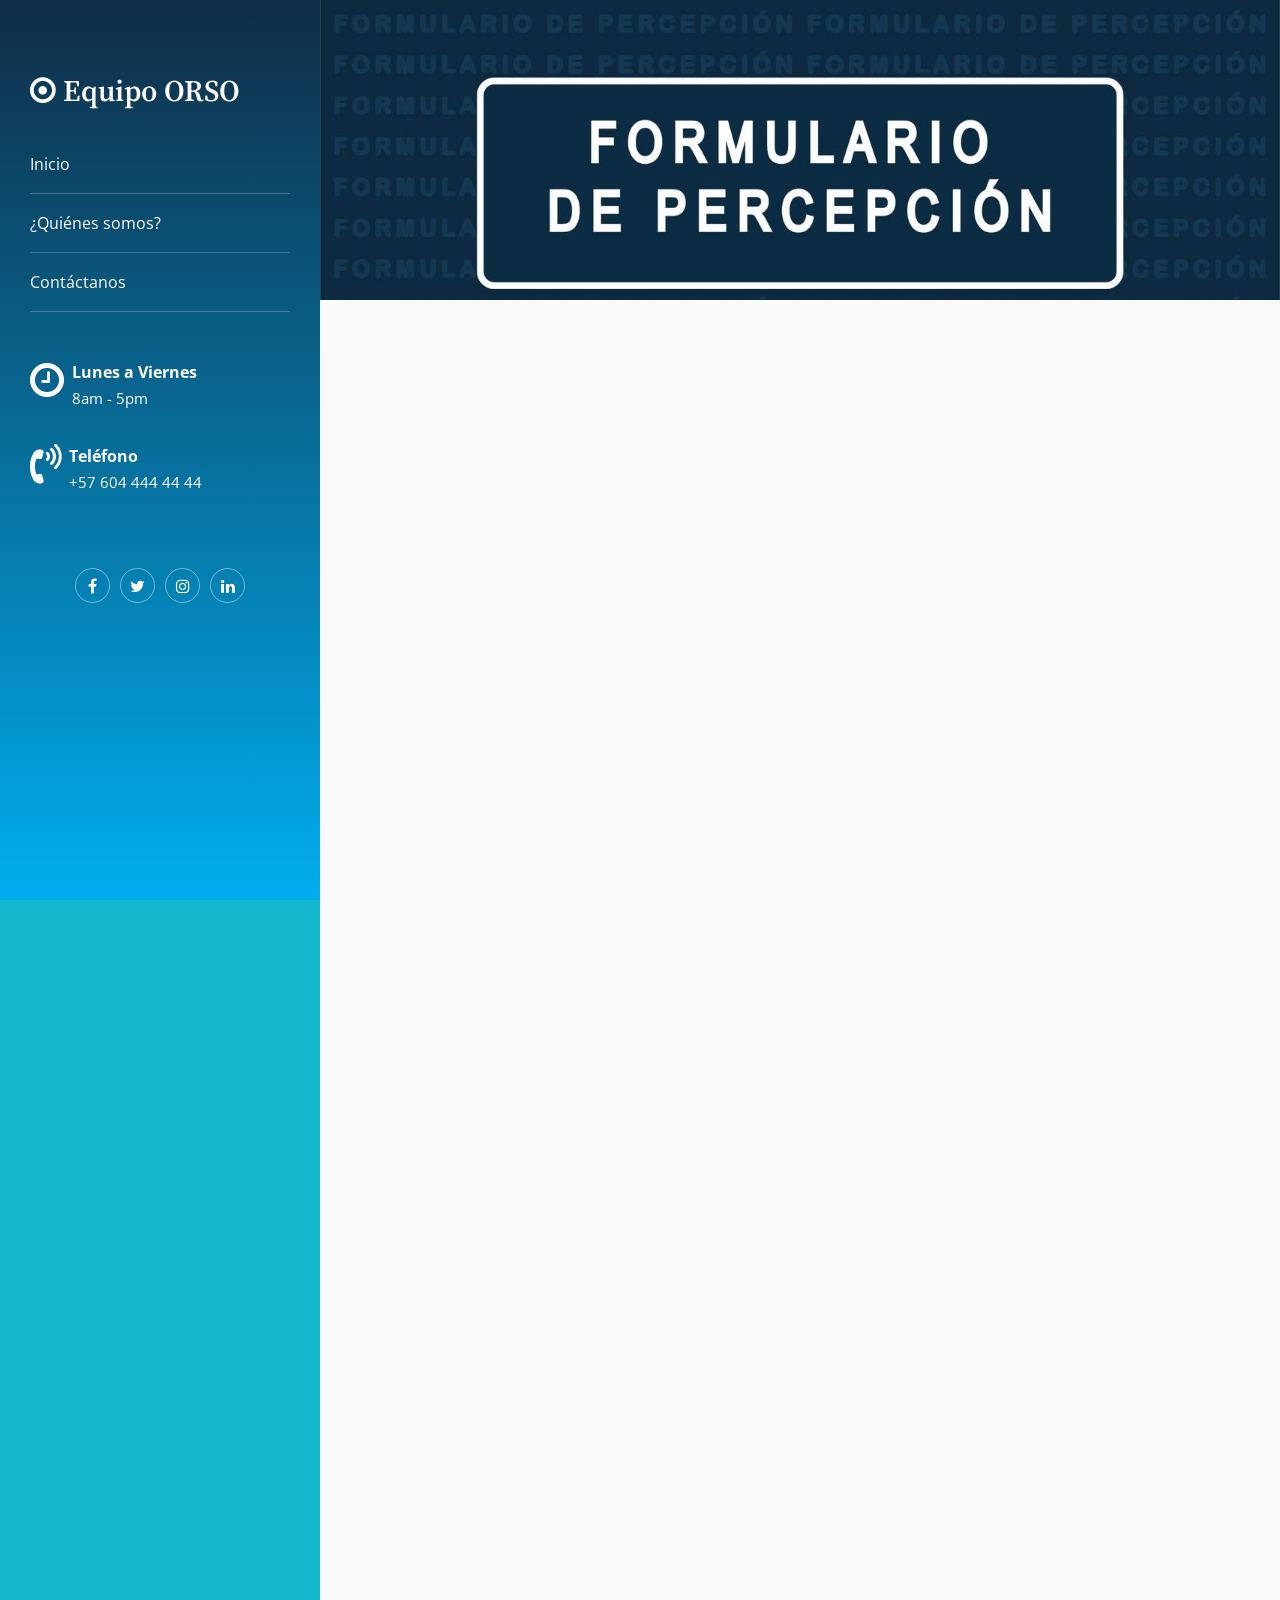
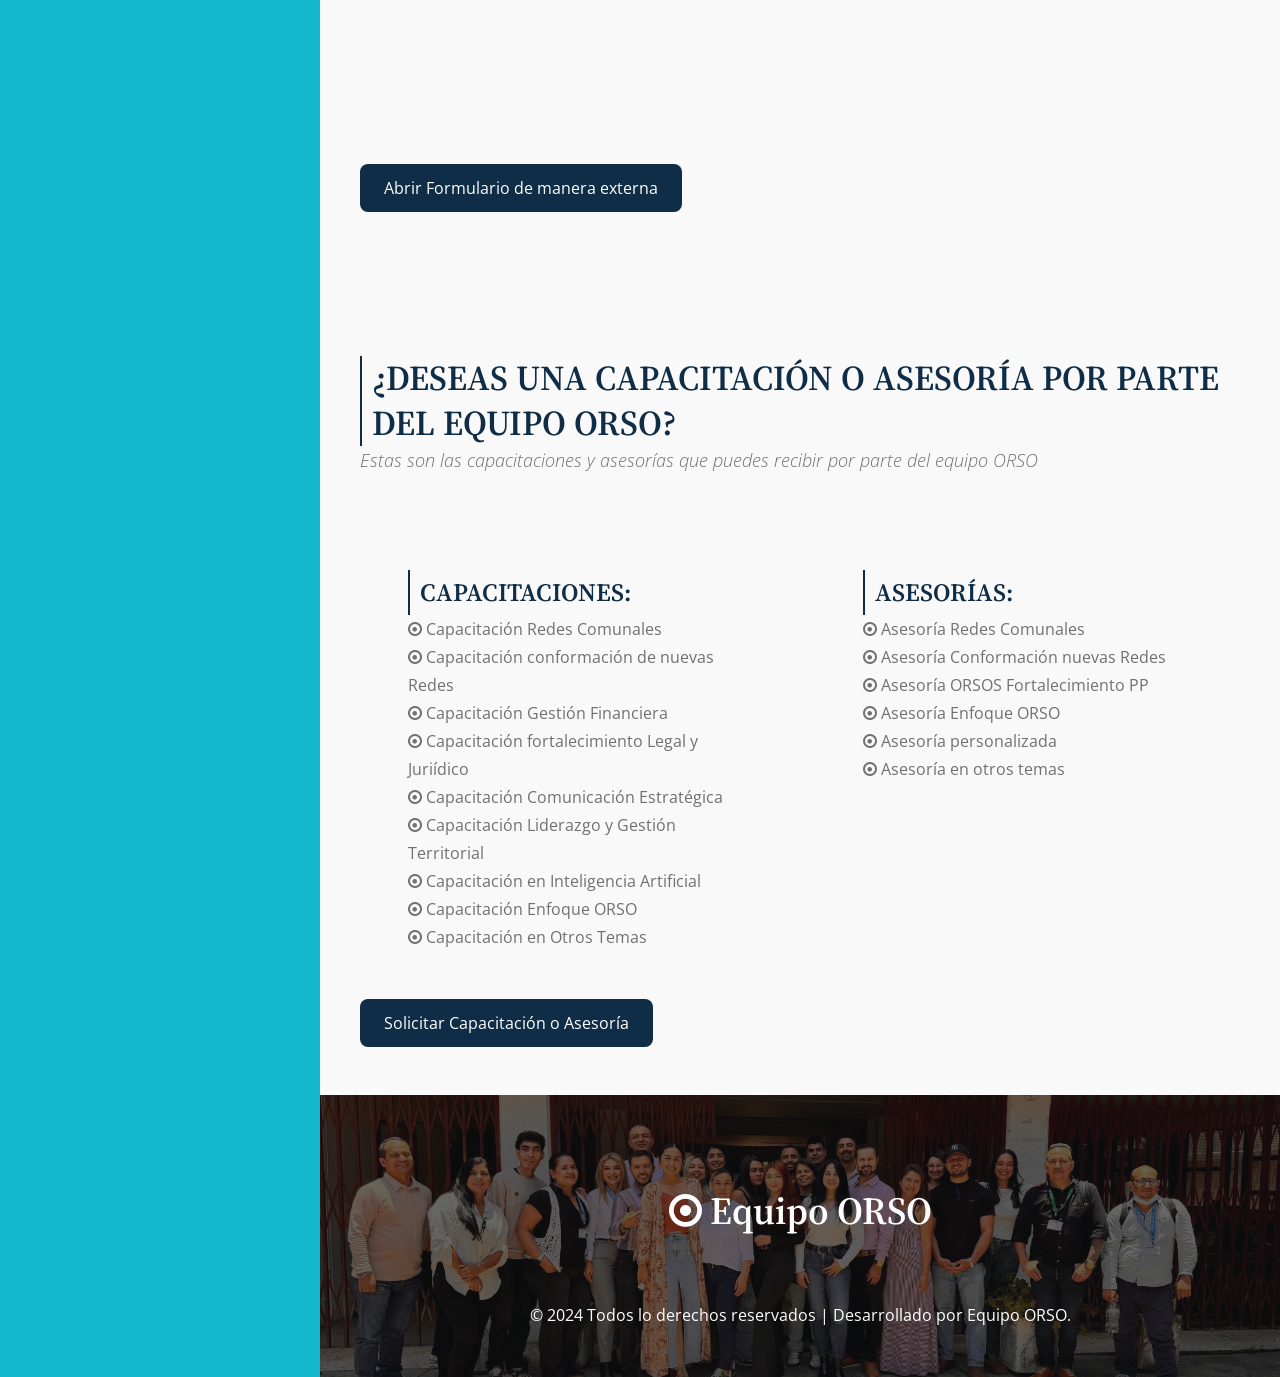
<file: percepcion.html>
<!--
Author: W3layouts
Author URL: http://w3layouts.com
-->
<!doctype html>
<html lang="en">

<head>
    <!-- Required meta tags -->
    <meta charset="utf-8">
    <meta name="viewport" content="width=device-width, initial-scale=1, shrink-to-fit=no">
    <title>MEDELLÍN ORSO</title>
    <!-- google-fonts -->
    <link href="//fonts.googleapis.com/css2?family=Source+Serif+Pro:wght@200;300;400;600;700;900&display=swap"
        rel="stylesheet">
    <link href="//fonts.googleapis.com/css2?family=Open+Sans:wght@300;400;600;700;800&display=swap" rel="stylesheet">
    <!-- //google-fonts -->
    <!-- Template CSS Style link -->
    <link rel="stylesheet" href="assets/css/style-starter.css">
</head>

<body>
    <div class="main-content">
        <!-- left header -->
        <div class="header-section">
            <!--header-->
            <header id="site-header" class="fixed-top">
                <div class="container p-lg-0">
                    <nav class="navbar navbar-expand-lg stroke p-lg-0">
                        <h1>
                            <a class="navbar-brand" href="index.html"><i class="fa fa-dot-circle-o"
                                    aria-hidden="true"></i> Equipo ORSO</a>
                        </h1>
                        <!-- if logo is image enable this   
    <a class="navbar-brand" href="#index.html">
        <img src="image-path" alt="Your logo" title="Your logo" style="height:35px;" />
    </a> -->
                        <button class="navbar-toggler  collapsed bg-gradient" type="button" data-toggle="collapse"
                            data-target="#navbarTogglerDemo02" aria-controls="navbarTogglerDemo02" aria-expanded="false"
                            aria-label="Toggle navigation">
                            <span class="navbar-toggler-icon fa icon-expand fa-bars"></span>
                            <span class="navbar-toggler-icon fa icon-close fa-times"></span>
                        </button>

                        <div class="collapse navbar-collapse" id="navbarTogglerDemo02">
                            <ul class="navbar-nav">
                                <li class="nav-item active">
                                    <a class="nav-link" href="index.html">Inicio <span
                                            class="sr-only">(current)</span></a>
                                </li>
                                <li class="nav-item">
                                    <a class="nav-link" href="about.html">¿Quiénes somos?</a>
                                </li>
                                <li class="nav-item">
                                    <a class="nav-link" href="contacto.html">Contáctanos</a>
                                </li>
                                <!-- search button 
                                <div class="search-right">
                                    <form action="#search" method="GET" class="search-box d-flex align-items-center position-relative">
                                        <div class="input-search">
                                            <input type="search" placeholder="Enter Keyword" name="search" required="required" autofocus="" class="search-popup">
                                        </div>
                                        <button type="submit" class="btn search-btn"><i class="fa fa-search" aria-hidden="true"></i></button>
                                    </form>
                                </div>
                                 //search button -->
                            </ul>
                        </div>
                        <!-- toggle switch for light and dark theme 
                        <div class="cont-ser-position">
                            <nav class="navigation">
                                <div class="theme-switch-wrapper">
                                    <label class="theme-switch" for="checkbox">
                                        <input type="checkbox" id="checkbox">
                                        <div class="mode-container">
                                            <i class="gg-sun"></i>
                                            <i class="gg-moon"></i>
                                        </div>
                                    </label>
                                </div>
                            </nav>
                        </div>
                         //toggle switch for light and dark theme -->
                        <div class="cont-details mt-5">
                            <div class="d-flex text-disp-content">
                                <i class="fa fa-clock-o mr-2" aria-hidden="true"></i>
                                <div class="cont-right-dis">
                                    <label>Lunes a Viernes</label>
                                    <p>8am - 5pm</p>
                                </div>
                            </div>
                            <div class="d-flex text-disp-content mt-4 pt-xl-2">
                                <i class="fa fa-volume-control-phone mr-2" aria-hidden="true"></i>
                                <div class="cont-right-dis">
                                    <label>Teléfono</label>
                                    <p><a href="tel:+1(21) 234 4567">+57 604 444 44 44</a></p>
                                </div>
                            </div>
                        </div>
                        <div class="main-social-top mt-5 pt-xl-4 text-center">
                            <ul>
                                <li><a href="#facebook" class="facebook"><span class="fa fa-facebook"></span></a></li>
                                <li><a href="#twitter" class="twitter"><span class="fa fa-twitter"></span></a></li>
                                <li> <a href="#instagram" class="instagram"><span class="fa fa-instagram"></span></a>
                                </li>
                                <li><a href="#linkedin" class="linkedin"><span class="fa fa-linkedin"></span></a></li>
                            </ul>
                        </div>
                    </nav>
                </div>
            </header>
            <!--//header-->
        </div>
        <!-- //left header -->
        <!-- right content -->
        <div class="right-content-section">
            <!-- inner banner -->
            <div class="inner-banner-percepcion"></div>
            <!-- //inner banner -->
            

            <!-- providing services section -->
            <section class="w3l-content-11-main">
                <div class="content-design-11 py-5">
                    <div class="container py-md-5 py-4">
                        <!--  <h3 class="title-style">Encuesta de Percepción</h3>-->
                        <p class="sub-title">
                        </p>

                        <div style="position: relative; width: 100%; height: 0; padding-bottom: 150%;">
                            <iframe src="https://docs.google.com/forms/d/e/1FAIpQLSdCUjuUZ2ozzW4xtbRUN71wzjCdtrD2dES-r39xLKqsvOKTug/viewform?embedded=true"
                                    frameborder="0"
                                    style="position: absolute; top: 0; left: 0; width: 100%; height: 100%;"
                                    allowfullscreen>
                              Cargando…
                            </iframe>
                        </div>

                        <br>
                        <br>

                        <div>
                            <a href="https://docs.google.com/forms/d/e/1FAIpQLSdCUjuUZ2ozzW4xtbRUN71wzjCdtrD2dES-r39xLKqsvOKTug/viewform?usp=dialog" target="_blank">
                                <button style="padding: 12px 24px; font-size: 16px; background-color: #0F2D46; color: white; border: none; border-radius: 8px;">
                                  Abrir Formulario de manera externa
                                </button>
                              </a>
                        </div>
                    </div>
                </div>
            </section>
            <!-- //providing services section -->







                  <!-- providing services section -->
                  <section class="w3l-content-11-main">
                    <div class="content-design-11">
                        <div class="container py-md-5 py-4">
                            <h3 class="title-style">¿DESEAS UNA CAPACITACIÓN O ASESORÍA POR PARTE DEL EQUIPO ORSO?</h3>
                            <p class="sub-title">
                                Estas son las capacitaciones y asesorías que puedes recibir por parte del equipo ORSO 
                            </p>
                            <div class="content-sec-11 mt-5">
                                <div class="row">
                                    <div class="col-lg-6">
                                        <div class="d-flex p-sm-5 p-4">
                                            <div class="">
                                                    <p class="title-ase-capa">Capacitaciones:</p>
                                                    <p>     <i class="fa fa-dot-circle-o" aria-hidden="true"></i> Capacitación Redes Comunales
                                                        <br><i class="fa fa-dot-circle-o" aria-hidden="true"></i> Capacitación conformación de nuevas Redes
                                                        <br><i class="fa fa-dot-circle-o" aria-hidden="true"></i> Capacitación Gestión Financiera
                                                        <br><i class="fa fa-dot-circle-o" aria-hidden="true"></i> Capacitación fortalecimiento Legal y Juriídico
                                                        <br><i class="fa fa-dot-circle-o" aria-hidden="true"></i> Capacitación Comunicación Estratégica
                                                        <br><i class="fa fa-dot-circle-o" aria-hidden="true"></i> Capacitación Liderazgo y Gestión Territorial
                                                        <br><i class="fa fa-dot-circle-o" aria-hidden="true"></i> Capacitación en Inteligencia Artificial
                                                        <br><i class="fa fa-dot-circle-o" aria-hidden="true"></i> Capacitación Enfoque ORSO
                                                        <br><i class="fa fa-dot-circle-o" aria-hidden="true"></i> Capacitación en Otros Temas
                                                    </p>
                                            </div>
                                        </div>
                                    </div>

                                    <div class="col-lg-6">
                                        <div class="d-flex p-sm-5 p-4">
                                            <div class="">
                                                    <p class="title-ase-capa">Asesorías:</p>
                                                    <p>
                                                            <i class="fa fa-dot-circle-o" aria-hidden="true"></i> Asesoría Redes Comunales
                                                        <br><i class="fa fa-dot-circle-o" aria-hidden="true"></i> Asesoría Conformación nuevas Redes
                                                        <br><i class="fa fa-dot-circle-o" aria-hidden="true"></i> Asesoría ORSOS Fortalecimiento PP
                                                        <br><i class="fa fa-dot-circle-o" aria-hidden="true"></i> Asesoría Enfoque ORSO
                                                        <br><i class="fa fa-dot-circle-o" aria-hidden="true"></i> Asesoría personalizada
                                                        <br><i class="fa fa-dot-circle-o" aria-hidden="true"></i> Asesoría en otros temas
                                                    </p>
                                            </div>
                                        </div>
                                    </div>
                                </div>

                                <div>
                                    <a href="solicitud.html">
                                        <button style="padding: 12px 24px; font-size: 16px; background-color: #0F2D46; color: white; border: none; border-radius: 8px;">
                                          Solicitar Capacitación o Asesoría
                                        </button>
                                      </a>
                                </div>  
                            </div>
                        </div>
                    </div>
                </section>
                <!-- //providing services section -->



            <!-- blog section 
            <div class="w3l-grids-block-5 py-5">
                <div class="container py-md-5 py-4">
                    <h3 class="title-style">Our Latest Blog</h3>
                    <p class="sub-title">Read our makeup, hairdressing and body treatments </p>
                    <div class="row mt-5">
                        <div class="col-lg-4 col-sm-6">
                            <div class="blog-card-single">
                                <div class="grids5-info">
                                    <a href="#blog"><img src="assets/images/blog1.jpg" alt="" /></a>
                                    <div class="blog-info">
                                        <h5>November 3, 2020 - <a href="blog-single">New</a></h5>
                                        <h4><a href="#blog">Donec sed teus enime</a></h4>
                                        <p>Sed do eiusmod tempor incididunt ut labore et dolore magna aliqua.</p>
                                    </div>
                                </div>
                            </div>
                        </div>
                        <div class="col-lg-4 col-sm-6 mt-sm-0 mt-4">
                            <div class="blog-card-single">
                                <div class="grids5-info">
                                    <a href="#blog"><img src="assets/images/blog3.jpg" alt="" /></a>
                                    <div class="blog-info">
                                        <h5>November 6, 2020 - <a href="blog-single">New</a></h5>
                                        <h4><a href="#blog">It's enim ad minim aute</a></h4>
                                        <p>Sed do eiusmod tempor incididunt ut labore et dolore magna aliqua.</p>
                                    </div>
                                </div>
                            </div>
                        </div>
                        <div class="col-lg-4 col-sm-6 mt-lg-0 mt-4">
                            <div class="blog-card-single">
                                <div class="grids5-info">
                                    <a href="#blog"><img src="assets/images/blog2.jpg" alt="" /></a>
                                    <div class="blog-info">
                                        <h5>November 7, 2020 - <a href="blog-single">New</a></h5>
                                        <h4><a href="#blog">Ullamco laboris nisi uts</a></h4>
                                        <p>Sed do eiusmod tempor incididunt ut labore et dolore magna aliqua.</p>
                                    </div>
                                </div>
                            </div>
                        </div>
                    </div>
                    <div class="mt-md-5 mt-4 text-center">
                        <a class="btn btn-style mt-2" href="#blog">View More Blog</a>
                    </div>
                </div>
            </div>
             //blog section -->

            <!-- testimonial section 
            <div class="w3l-cutomer-main-cont">
                <div class="testimonials py-5">
                    <div class="container py-md-5 py-4">
                        <h3 class="title-style">Client's Say</h3>
                        <p class="sub-title"> What our client's say about us</p>
                        <div class="row content-sec mt-md-5 mt-4">
                            <div class="col-lg-4 col-md-6 testi-sections">
                                <div class="testimonials_grid">
                                    <p class="sub-test"><q>
                                            Nam libero tempore, cum soluta
                                            nobis est eligendi optio cumque nihil impedit.</q>
                                    </p>
                                    <div class="d-grid sub-author-con">
                                        <div class="testi-img-res">
                                            <img src="assets/images/testi2.jpg" alt="" class="img-fluid" />
                                        </div>
                                        <div class="testi_grid text-left">
                                            <h5>Petey Cruis</h5>
                                            <p>Caption Here</p>
                                        </div>
                                    </div>
                                </div>
                            </div>
                            <div class="col-lg-4 col-md-6 mt-md-0 mt-4 testi-sections">
                                <div class="testimonials_grid">
                                    <p class="sub-test"><q>
                                            Nam
                                            libero
                                            tempore, cum soluta
                                            nobis est eligendi optio cumque nihil impedit.</q>
                                    </p>
                                    <div class="d-grid sub-author-con">
                                        <div class="testi-img-res">
                                            <img src="assets/images/testi1.jpg" alt="" class="img-fluid" />
                                        </div>
                                        <div class="testi_grid text-left">
                                            <h5>Molive Joe</h5>
                                            <p>Caption Here</p>
                                        </div>
                                    </div>
                                </div>
                            </div>
                            <div class="col-lg-4 col-md-6 mt-lg-0 mt-4 testi-sections">
                                <div class="testimonials_grid">
                                    <p class="sub-test"><q>
                                            Nam
                                            libero
                                            tempore, cum soluta
                                            nobis est eligendi optio cumque nihil impedit.</q>
                                    </p>
                                    <div class="d-grid sub-author-con">
                                        <div class="testi-img-res">
                                            <img src="assets/images/testi3.jpg" alt="" class="img-fluid" />
                                        </div>
                                        <div class="testi_grid text-left">
                                            <h5>Paige Turner</h5>
                                            <p>Caption Here</p>
                                        </div>
                                    </div>
                                </div>
                            </div>
                        </div>
                    </div>
                </div>
            </div>
             //testimonial section -->

            <!-- brands section
            <section class="companies-20 py-5">
                <div class="container py-md-5 py-4">
                    <h3 class="title-style">Our Brand's</h3>
                    <p class="sub-title">We use only the high quality original products</p>
                    <div class="companies20-content mt-5 pt-lg-4">
                        <div class="companies-wrapper">
                            <div class="owl-carousel owl-theme">
                                <div class="item">
                                    <a href="#link"><img src="assets/images/brand1.jpg" alt="" /></a>
                                </div>
                                <div class="item">
                                    <a href="#link"><img src="assets/images/brand2.jpg" alt="" /></a>
                                </div>
                                <div class="item">
                                    <a href="#link"><img src="assets/images/brand3.jpg" alt="" /></a>
                                </div>
                                <div class="item">
                                    <a href="#link"><img src="assets/images/brand4.jpg" alt="" /></a>
                                </div>
                                <div class="item">
                                    <a href="#link"><img src="assets/images/brand5.jpg" alt="" /></a>
                                </div>
                                <div class="item">
                                    <a href="#link"><img src="assets/images/brand6.jpg" alt="" /></a>
                                </div>
                                <div class="item">
                                    <a href="#link"><img src="assets/images/brand7.jpg" alt="" /></a>
                                </div>
                                <div class="item">
                                    <a href="#link"><img src="assets/images/brand8.jpg" alt="" /></a>
                                </div>
                                <div class="item">
                                    <a href="#link"><img src="assets/images/brand4.jpg" alt="" /></a>
                                </div>
                                <div class="item">
                                    <a href="#link"><img src="assets/images/brand5.jpg" alt="" /></a>
                                </div>
                            </div>
                        </div>
                    </div>
                </div>
            </section>
             //brands section -->

           <!-- footer -->
           <div class="footer-w3ls">
            <div class="footer-dot">
                <div class="container py-md-4 py-3">
                    <div class="contact-center">
                        <div class="footer-logo pt-2 mb-sm-5 mb-3 text-center">
                            <h2>
                                <a href="index.html">
                                    <i class="fa fa-dot-circle-o" aria-hidden="true"></i> Equipo ORSO
                                </a>
                            </h2>

                        </div>
                        <!--<div class="row border-top">
                            <div class="col-lg-6 col-md-4 footer-grid">
                                <div class="justify-content-center contact-g2 mx-auto">
                                    <h6 class="footer-wthree">Follow us</h6>
                                    <div class="address-grid">
                                        <ul class="social-icons3">
                                            <li>
                                                <a href="#facebook" class="s-iconfacebook">
                                                    <span class="fa fa-facebook-f"></span>
                                                </a>
                                            </li>
                                            <li>
                                                <a href="#twitter" class="s-icontwitter">
                                                    <span class="fa fa-twitter"></span>
                                                </a>
                                            </li>
                                            <li>
                                                <a href="#dribbble" class="s-icondribbble">
                                                    <span class="fa fa-dribbble"></span>
                                                </a>
                                            </li>
                                            <li>
                                                <a href="#instagram" class="s-iconinstagram">
                                                    <span class="fa fa-instagram"></span>
                                                </a>
                                            </li>
                                        </ul>
                                    </div>
                                </div>
                            </div>
                            <div class="col-lg-6 col-md-8 border-left footer-grid">
                                <div class="subscribe-grid">
                                    <h6 class="footer-wthree">Signup to our newsletter</h6>
                                    <form action="#" method="post" class="form-inline">
                                        <input type="email" placeholder="Your Email" name="Subscribe" required="">
                                        <button class="btn1">
                                            <i class="fa fa-paper-plane"></i>
                                        </button>
                                    </form>
                                </div>
                            </div>
                        </div>
                    </div> -->
                </div>
                <!-- copyright -->
                <div class="cpy-right text-center py-4 mt-4">
                    <p class="text-white">© 2024 Todos lo derechos reservados | Desarrollado por
                        <a href="" class="text-white"> Equipo ORSO.</a>
                    </p>
                </div>
                <!-- //copyright -->
            </div>
        </div>
        <!-- //footer -->
        </div>
        <!-- //right content -->
    </div>

    <!-- Js scripts -->
    <!-- move top -->
    <button onclick="topFunction()" id="movetop" title="Go to top">
        <span class="fa fa-level-up" aria-hidden="true"></span>
    </button>
    <script>
        // When the user scrolls down 20px from the top of the document, show the button
        window.onscroll = function () {
            scrollFunction()
        };

        function scrollFunction() {
            if (document.body.scrollTop > 20 || document.documentElement.scrollTop > 20) {
                document.getElementById("movetop").style.display = "block";
            } else {
                document.getElementById("movetop").style.display = "none";
            }
        }

        // When the user clicks on the button, scroll to the top of the document
        function topFunction() {
            document.body.scrollTop = 0;
            document.documentElement.scrollTop = 0;
        }
    </script>
    <!-- //move top -->

    <!-- common jquery plugin -->
    <script src="assets/js/jquery-3.3.1.min.js"></script>
    <!-- //common jquery plugin -->

    <!-- theme switch js (light and dark)-->
    <script src="assets/js/theme-change.js"></script>
    <script>
        function autoType(elementClass, typingSpeed) {
            var thhis = $(elementClass);
            thhis.css({
                "position": "relative",
                "display": "inline-block"
            });
            thhis.prepend('<div class="cursor" style="right: initial; left:0;"></div>');
            thhis = thhis.find(".text-js");
            var text = thhis.text().trim().split('');
            var amntOfChars = text.length;
            var newString = "";
            thhis.text("|");
            setTimeout(function () {
                thhis.css("opacity", 1);
                thhis.prev().removeAttr("style");
                thhis.text("");
                for (var i = 0; i < amntOfChars; i++) {
                    (function (i, char) {
                        setTimeout(function () {
                            newString += char;
                            thhis.text(newString);
                        }, i * typingSpeed);
                    })(i + 1, text[i]);
                }
            }, 1500);
        }

        $(document).ready(function () {
            // Now to start autoTyping just call the autoType function with the 
            // class of outer div
            // The second paramter is the speed between each letter is typed.   
            autoType(".type-js", 200);
        });
    </script>
    <!-- //theme switch js (light and dark)-->

    <!-- banner slider -->
    <script src="assets/js/jquery.min.js"></script>
    <script src="assets/js/modernizr-2.6.2.min.js"></script>
    <script src="assets/js/jquery.zoomslider.min.js"></script>
    <!-- //banner slider -->

    <!-- brands owl -->
    <script src="assets/js/owl-carousel.js"></script>
    <script>
        $(document).ready(function () {
            $('.owl-carousel').owlCarousel({
                loop: true,
                margin: 0,
                responsiveClass: true,
                autoplay: true,
                autoplayTimeout: 2000,
                autoplaySpeed: 1000,
                autoplayHoverPause: true,
                responsive: {
                    0: {
                        items: 1,
                        nav: true
                    },
                    480: {
                        items: 2,
                        nav: true,
                        margin: 20
                    },
                    667: {
                        items: 2,
                        nav: true,
                        margin: 20
                    },
                    1000: {
                        items: 3,
                        nav: true,
                        margin: 20
                    }
                }
            })
        })
    </script>
    <!-- //brands owl -->

    <!-- MENU-JS -->
    <script>
        $(window).on("scroll", function () {
            var scroll = $(window).scrollTop();

            if (scroll >= 80) {
                $("#site-header").addClass("nav-fixed");
            } else {
                $("#site-header").removeClass("nav-fixed");
            }
        });

        //Main navigation Active Class Add Remove
        $(".navbar-toggler").on("click", function () {
            $("header").toggleClass("active");
        });
        $(document).on("ready", function () {
            if ($(window).width() > 991) {
                $("header").removeClass("active");
            }
            $(window).on("resize", function () {
                if ($(window).width() > 991) {
                    $("header").removeClass("active");
                }
            });
        });
    </script>
    <!-- //MENU-JS -->

    <!-- disable body scroll which navbar is in active -->
    <script>
        $(function () {
            $('.navbar-toggler').click(function () {
                $('body').toggleClass('noscroll');
            })
        });
    </script>
    <!-- //disable body scroll which navbar is in active -->
    
    <!--bootstrap-->
    <script src="assets/js/bootstrap.min.js"></script>
    <!-- //bootstrap-->
    <!-- //Js scripts -->
</body>

</html>
</file>
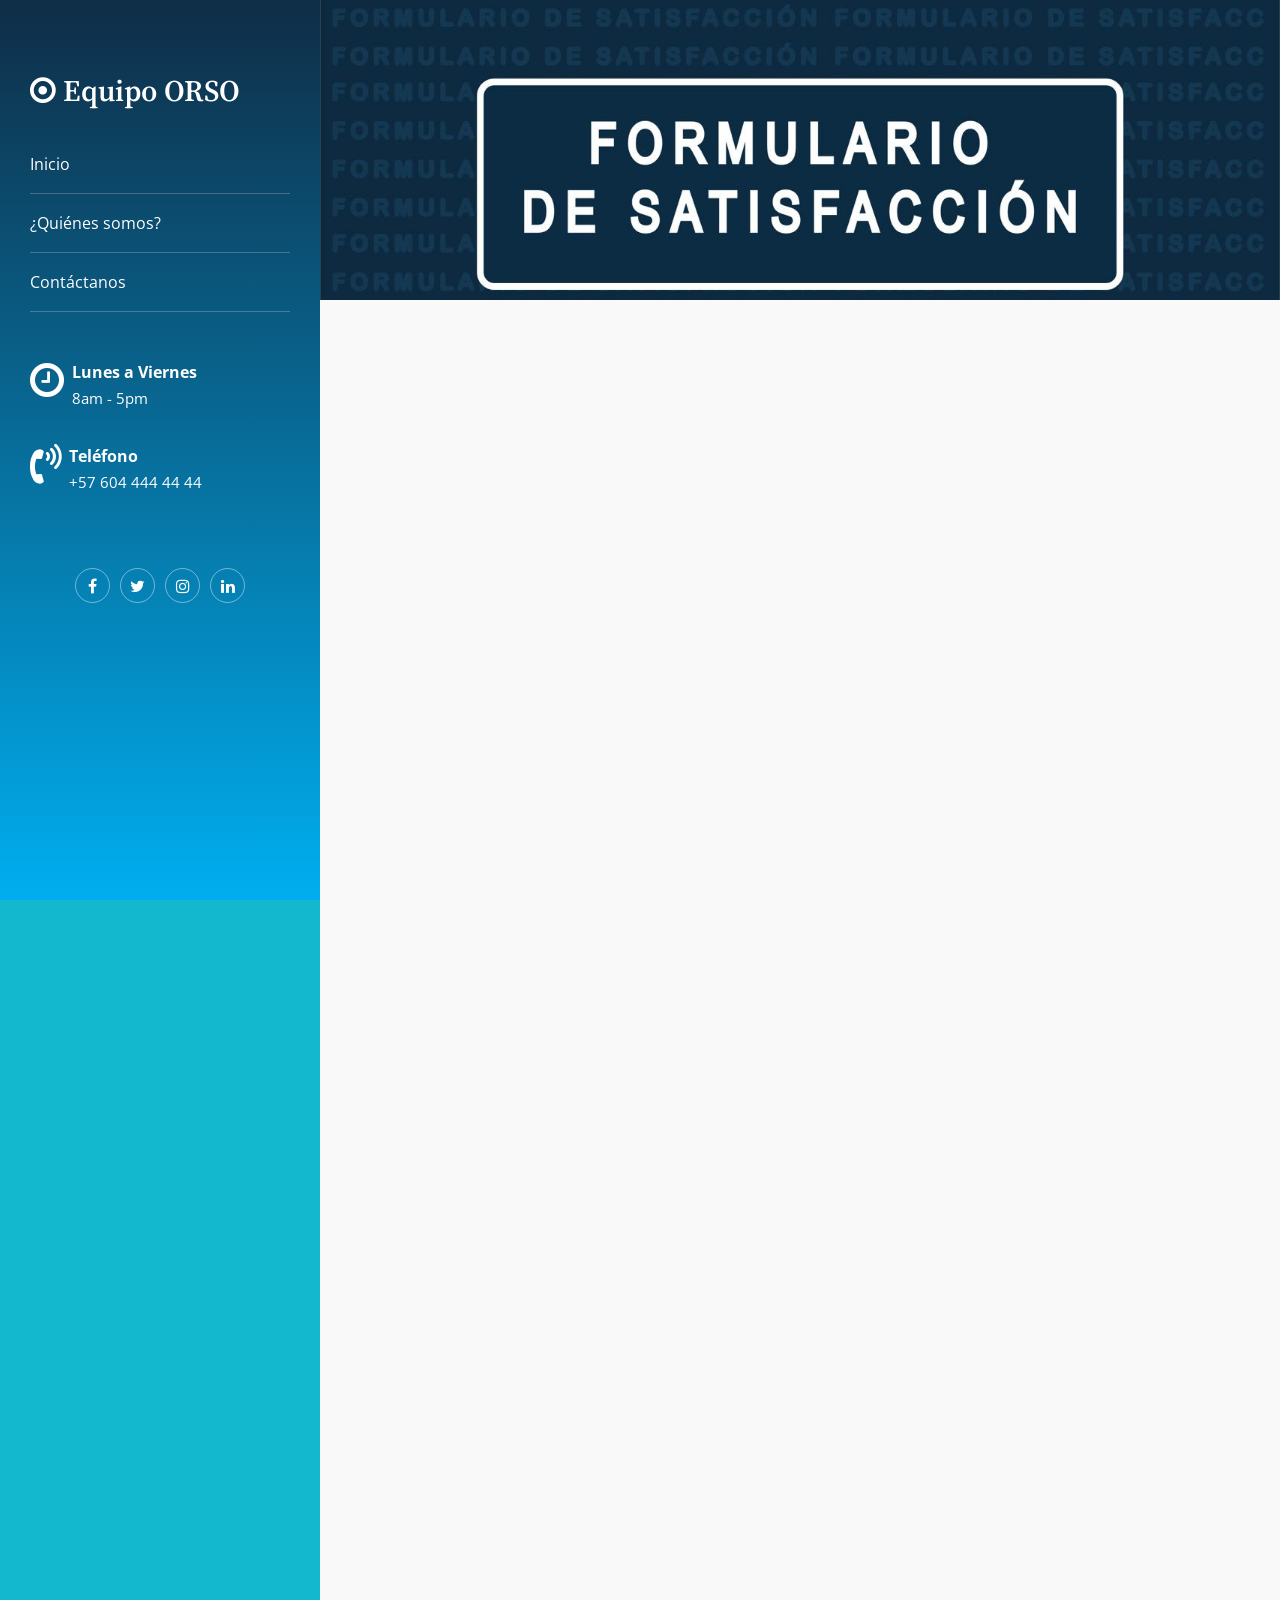
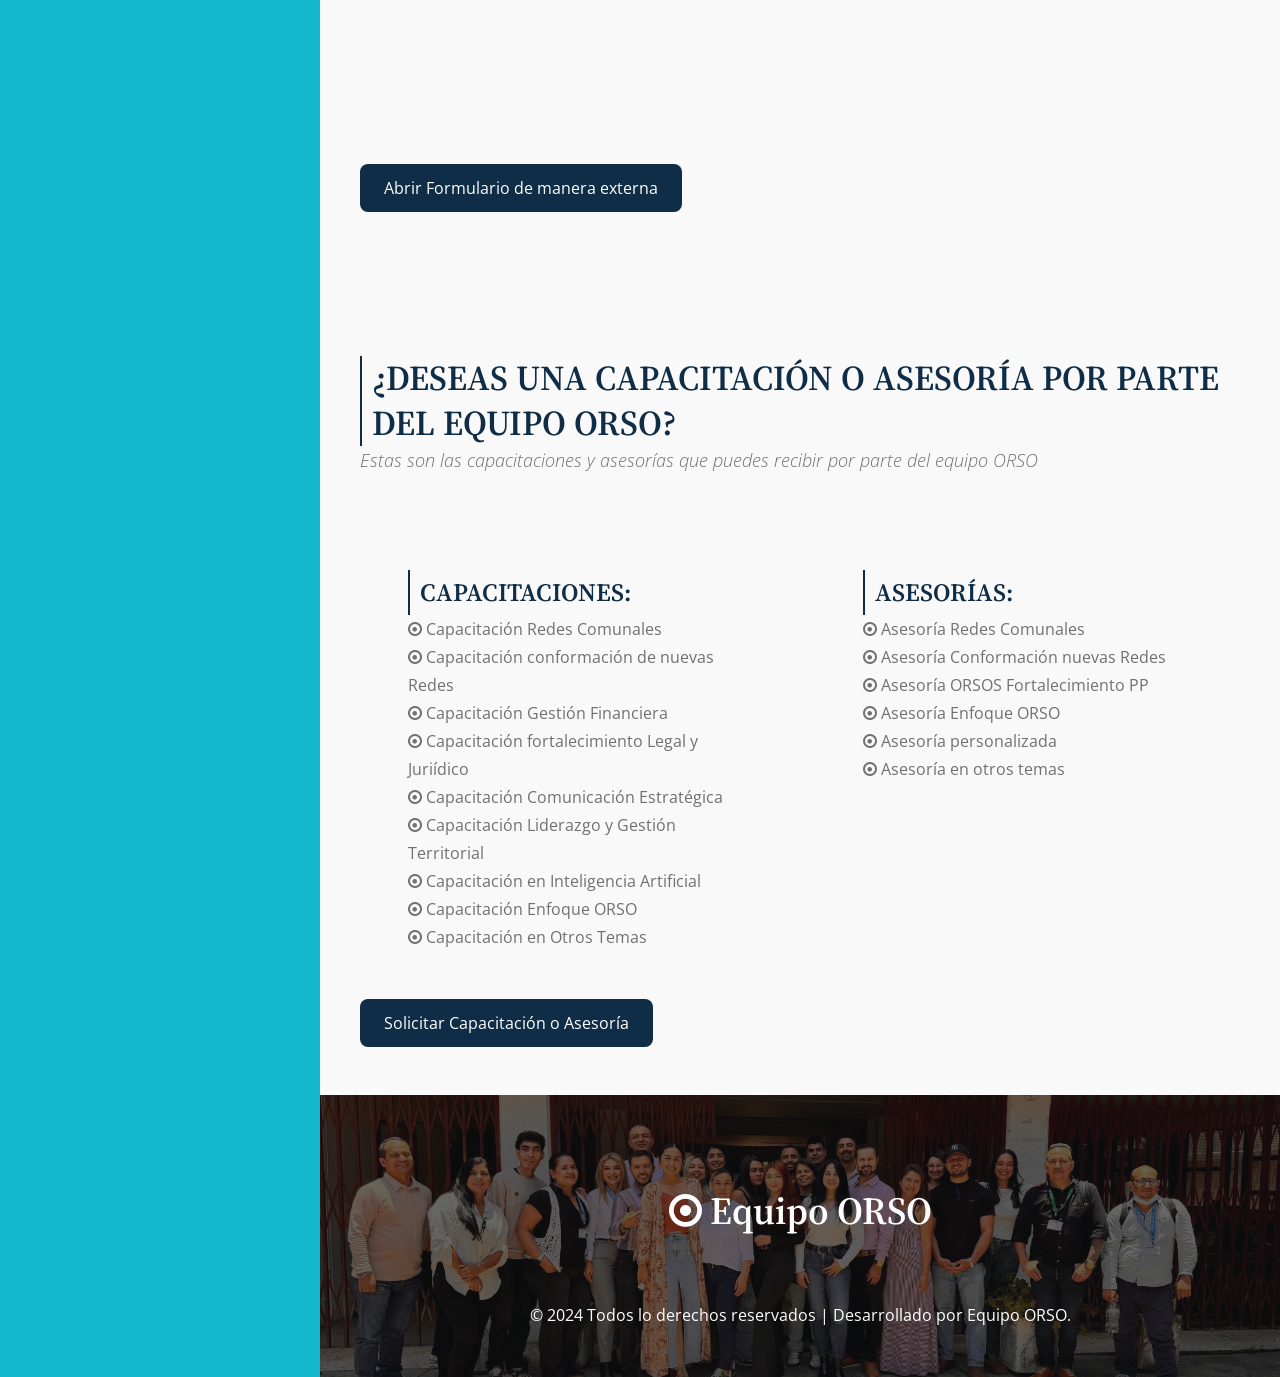
<file: satisfaccion.html>
<!--
Author: W3layouts
Author URL: http://w3layouts.com
-->
<!doctype html>
<html lang="en">

<head>
    <!-- Required meta tags -->
    <meta charset="utf-8">
    <meta name="viewport" content="width=device-width, initial-scale=1, shrink-to-fit=no">
    <title>MEDELLÍN ORSO</title>
    <!-- google-fonts -->
    <link href="//fonts.googleapis.com/css2?family=Source+Serif+Pro:wght@200;300;400;600;700;900&display=swap"
        rel="stylesheet">
    <link href="//fonts.googleapis.com/css2?family=Open+Sans:wght@300;400;600;700;800&display=swap" rel="stylesheet">
    <!-- //google-fonts -->
    <!-- Template CSS Style link -->
    <link rel="stylesheet" href="assets/css/style-starter.css">
</head>

<body>
    <div class="main-content">
        <!-- left header -->
        <div class="header-section">
            <!--header-->
            <header id="site-header" class="fixed-top">
                <div class="container p-lg-0">
                    <nav class="navbar navbar-expand-lg stroke p-lg-0">
                        <h1>
                            <a class="navbar-brand" href="index.html"><i class="fa fa-dot-circle-o"
                                    aria-hidden="true"></i> Equipo ORSO</a>
                        </h1>
                        <!-- if logo is image enable this   
    <a class="navbar-brand" href="#index.html">
        <img src="image-path" alt="Your logo" title="Your logo" style="height:35px;" />
    </a> -->
                        <button class="navbar-toggler  collapsed bg-gradient" type="button" data-toggle="collapse"
                            data-target="#navbarTogglerDemo02" aria-controls="navbarTogglerDemo02" aria-expanded="false"
                            aria-label="Toggle navigation">
                            <span class="navbar-toggler-icon fa icon-expand fa-bars"></span>
                            <span class="navbar-toggler-icon fa icon-close fa-times"></span>
                        </button>

                        <div class="collapse navbar-collapse" id="navbarTogglerDemo02">
                            <ul class="navbar-nav">
                                <li class="nav-item active">
                                    <a class="nav-link" href="index.html">Inicio <span
                                            class="sr-only">(current)</span></a>
                                </li>
                                <li class="nav-item">
                                    <a class="nav-link" href="about.html">¿Quiénes somos?</a>
                                </li>
                                <li class="nav-item">
                                    <a class="nav-link" href="contacto.html">Contáctanos</a>
                                </li>
                                <!-- search button 
                                <div class="search-right">
                                    <form action="#search" method="GET" class="search-box d-flex align-items-center position-relative">
                                        <div class="input-search">
                                            <input type="search" placeholder="Enter Keyword" name="search" required="required" autofocus="" class="search-popup">
                                        </div>
                                        <button type="submit" class="btn search-btn"><i class="fa fa-search" aria-hidden="true"></i></button>
                                    </form>
                                </div>
                                 //search button -->
                            </ul>
                        </div>
                        <!-- toggle switch for light and dark theme 
                        <div class="cont-ser-position">
                            <nav class="navigation">
                                <div class="theme-switch-wrapper">
                                    <label class="theme-switch" for="checkbox">
                                        <input type="checkbox" id="checkbox">
                                        <div class="mode-container">
                                            <i class="gg-sun"></i>
                                            <i class="gg-moon"></i>
                                        </div>
                                    </label>
                                </div>
                            </nav>
                        </div>
                         //toggle switch for light and dark theme -->
                        <div class="cont-details mt-5">
                            <div class="d-flex text-disp-content">
                                <i class="fa fa-clock-o mr-2" aria-hidden="true"></i>
                                <div class="cont-right-dis">
                                    <label>Lunes a Viernes</label>
                                    <p>8am - 5pm</p>
                                </div>
                            </div>
                            <div class="d-flex text-disp-content mt-4 pt-xl-2">
                                <i class="fa fa-volume-control-phone mr-2" aria-hidden="true"></i>
                                <div class="cont-right-dis">
                                    <label>Teléfono</label>
                                    <p><a href="tel:+1(21) 234 4567">+57 604 444 44 44</a></p>
                                </div>
                            </div>
                        </div>
                        <div class="main-social-top mt-5 pt-xl-4 text-center">
                            <ul>
                                <li><a href="#facebook" class="facebook"><span class="fa fa-facebook"></span></a></li>
                                <li><a href="#twitter" class="twitter"><span class="fa fa-twitter"></span></a></li>
                                <li> <a href="#instagram" class="instagram"><span class="fa fa-instagram"></span></a>
                                </li>
                                <li><a href="#linkedin" class="linkedin"><span class="fa fa-linkedin"></span></a></li>
                            </ul>
                        </div>
                    </nav>
                </div>
            </header>
            <!--//header-->
        </div>
        <!-- //left header -->
        <!-- right content -->
        <div class="right-content-section">
            <!-- inner banner -->
            <div class="inner-banner-satisfaccion"></div>
            <!-- //inner banner -->
            

            <!-- providing services section -->
            <section class="w3l-content-11-main">
                <div class="content-design-11 py-5">
                    <div class="container py-md-5 py-4">
                        <!--  <h3 class="title-style">Encuesta de Percepción</h3>-->
                        <p class="sub-title">
                        </p>

                        <div style="position: relative; width: 100%; height: 0; padding-bottom: 150%;">
                            <iframe src="https://docs.google.com/forms/d/e/1FAIpQLSdw2lv4qBCPF64MAu3WwTP9Xiv6BFoWwLTxGWgDDg7a4z0iCg/viewform?embedded=true"
                                    frameborder="0"
                                    style="position: absolute; top: 0; left: 0; width: 100%; height: 100%;"
                                    allowfullscreen>
                              Cargando…
                            </iframe>
                        </div>

                        <br>
                        <br>

                        <div>
                            <a href="https://docs.google.com/forms/d/e/1FAIpQLSdw2lv4qBCPF64MAu3WwTP9Xiv6BFoWwLTxGWgDDg7a4z0iCg/viewform?usp=dialog" target="_blank">
                                <button style="padding: 12px 24px; font-size: 16px; background-color: #0F2D46; color: white; border: none; border-radius: 8px;">
                                  Abrir Formulario de manera externa
                                </button>
                              </a>
                        </div>
                    </div>
                </div>
            </section>
            <!-- //providing services section -->







              <!-- providing services section -->
              <section class="w3l-content-11-main">
                <div class="content-design-11">
                    <div class="container py-md-5 py-4">
                        <h3 class="title-style">¿DESEAS UNA CAPACITACIÓN O ASESORÍA POR PARTE DEL EQUIPO ORSO?</h3>
                        <p class="sub-title">
                            Estas son las capacitaciones y asesorías que puedes recibir por parte del equipo ORSO 
                        </p>
                        <div class="content-sec-11 mt-5">
                            <div class="row">
                                <div class="col-lg-6">
                                    <div class="d-flex p-sm-5 p-4">
                                        <div class="">
                                                <p class="title-ase-capa">Capacitaciones:</p>
                                                <p>     <i class="fa fa-dot-circle-o" aria-hidden="true"></i> Capacitación Redes Comunales
                                                    <br><i class="fa fa-dot-circle-o" aria-hidden="true"></i> Capacitación conformación de nuevas Redes
                                                    <br><i class="fa fa-dot-circle-o" aria-hidden="true"></i> Capacitación Gestión Financiera
                                                    <br><i class="fa fa-dot-circle-o" aria-hidden="true"></i> Capacitación fortalecimiento Legal y Juriídico
                                                    <br><i class="fa fa-dot-circle-o" aria-hidden="true"></i> Capacitación Comunicación Estratégica
                                                    <br><i class="fa fa-dot-circle-o" aria-hidden="true"></i> Capacitación Liderazgo y Gestión Territorial
                                                    <br><i class="fa fa-dot-circle-o" aria-hidden="true"></i> Capacitación en Inteligencia Artificial
                                                    <br><i class="fa fa-dot-circle-o" aria-hidden="true"></i> Capacitación Enfoque ORSO
                                                    <br><i class="fa fa-dot-circle-o" aria-hidden="true"></i> Capacitación en Otros Temas
                                                </p>
                                        </div>
                                    </div>
                                </div>

                                <div class="col-lg-6">
                                    <div class="d-flex p-sm-5 p-4">
                                        <div class="">
                                                <p class="title-ase-capa">Asesorías:</p>
                                                <p>
                                                        <i class="fa fa-dot-circle-o" aria-hidden="true"></i> Asesoría Redes Comunales
                                                    <br><i class="fa fa-dot-circle-o" aria-hidden="true"></i> Asesoría Conformación nuevas Redes
                                                    <br><i class="fa fa-dot-circle-o" aria-hidden="true"></i> Asesoría ORSOS Fortalecimiento PP
                                                    <br><i class="fa fa-dot-circle-o" aria-hidden="true"></i> Asesoría Enfoque ORSO
                                                    <br><i class="fa fa-dot-circle-o" aria-hidden="true"></i> Asesoría personalizada
                                                    <br><i class="fa fa-dot-circle-o" aria-hidden="true"></i> Asesoría en otros temas
                                                </p>
                                        </div>
                                    </div>
                                </div>
                            </div>

                            <div>
                                <a href="solicitud.html">
                                    <button style="padding: 12px 24px; font-size: 16px; background-color: #0F2D46; color: white; border: none; border-radius: 8px;">
                                      Solicitar Capacitación o Asesoría
                                    </button>
                                  </a>
                            </div>  
                        </div>
                    </div>
                </div>
            </section>
            <!-- //providing services section -->




            <!-- blog section 
            <div class="w3l-grids-block-5 py-5">
                <div class="container py-md-5 py-4">
                    <h3 class="title-style">Our Latest Blog</h3>
                    <p class="sub-title">Read our makeup, hairdressing and body treatments </p>
                    <div class="row mt-5">
                        <div class="col-lg-4 col-sm-6">
                            <div class="blog-card-single">
                                <div class="grids5-info">
                                    <a href="#blog"><img src="assets/images/blog1.jpg" alt="" /></a>
                                    <div class="blog-info">
                                        <h5>November 3, 2020 - <a href="blog-single">New</a></h5>
                                        <h4><a href="#blog">Donec sed teus enime</a></h4>
                                        <p>Sed do eiusmod tempor incididunt ut labore et dolore magna aliqua.</p>
                                    </div>
                                </div>
                            </div>
                        </div>
                        <div class="col-lg-4 col-sm-6 mt-sm-0 mt-4">
                            <div class="blog-card-single">
                                <div class="grids5-info">
                                    <a href="#blog"><img src="assets/images/blog3.jpg" alt="" /></a>
                                    <div class="blog-info">
                                        <h5>November 6, 2020 - <a href="blog-single">New</a></h5>
                                        <h4><a href="#blog">It's enim ad minim aute</a></h4>
                                        <p>Sed do eiusmod tempor incididunt ut labore et dolore magna aliqua.</p>
                                    </div>
                                </div>
                            </div>
                        </div>
                        <div class="col-lg-4 col-sm-6 mt-lg-0 mt-4">
                            <div class="blog-card-single">
                                <div class="grids5-info">
                                    <a href="#blog"><img src="assets/images/blog2.jpg" alt="" /></a>
                                    <div class="blog-info">
                                        <h5>November 7, 2020 - <a href="blog-single">New</a></h5>
                                        <h4><a href="#blog">Ullamco laboris nisi uts</a></h4>
                                        <p>Sed do eiusmod tempor incididunt ut labore et dolore magna aliqua.</p>
                                    </div>
                                </div>
                            </div>
                        </div>
                    </div>
                    <div class="mt-md-5 mt-4 text-center">
                        <a class="btn btn-style mt-2" href="#blog">View More Blog</a>
                    </div>
                </div>
            </div>
             //blog section -->

            <!-- testimonial section 
            <div class="w3l-cutomer-main-cont">
                <div class="testimonials py-5">
                    <div class="container py-md-5 py-4">
                        <h3 class="title-style">Client's Say</h3>
                        <p class="sub-title"> What our client's say about us</p>
                        <div class="row content-sec mt-md-5 mt-4">
                            <div class="col-lg-4 col-md-6 testi-sections">
                                <div class="testimonials_grid">
                                    <p class="sub-test"><q>
                                            Nam libero tempore, cum soluta
                                            nobis est eligendi optio cumque nihil impedit.</q>
                                    </p>
                                    <div class="d-grid sub-author-con">
                                        <div class="testi-img-res">
                                            <img src="assets/images/testi2.jpg" alt="" class="img-fluid" />
                                        </div>
                                        <div class="testi_grid text-left">
                                            <h5>Petey Cruis</h5>
                                            <p>Caption Here</p>
                                        </div>
                                    </div>
                                </div>
                            </div>
                            <div class="col-lg-4 col-md-6 mt-md-0 mt-4 testi-sections">
                                <div class="testimonials_grid">
                                    <p class="sub-test"><q>
                                            Nam
                                            libero
                                            tempore, cum soluta
                                            nobis est eligendi optio cumque nihil impedit.</q>
                                    </p>
                                    <div class="d-grid sub-author-con">
                                        <div class="testi-img-res">
                                            <img src="assets/images/testi1.jpg" alt="" class="img-fluid" />
                                        </div>
                                        <div class="testi_grid text-left">
                                            <h5>Molive Joe</h5>
                                            <p>Caption Here</p>
                                        </div>
                                    </div>
                                </div>
                            </div>
                            <div class="col-lg-4 col-md-6 mt-lg-0 mt-4 testi-sections">
                                <div class="testimonials_grid">
                                    <p class="sub-test"><q>
                                            Nam
                                            libero
                                            tempore, cum soluta
                                            nobis est eligendi optio cumque nihil impedit.</q>
                                    </p>
                                    <div class="d-grid sub-author-con">
                                        <div class="testi-img-res">
                                            <img src="assets/images/testi3.jpg" alt="" class="img-fluid" />
                                        </div>
                                        <div class="testi_grid text-left">
                                            <h5>Paige Turner</h5>
                                            <p>Caption Here</p>
                                        </div>
                                    </div>
                                </div>
                            </div>
                        </div>
                    </div>
                </div>
            </div>
             //testimonial section -->

            <!-- brands section 
            <section class="companies-20 py-5">
                <div class="container py-md-5 py-4">
                    <h3 class="title-style">Our Brand's</h3>
                    <p class="sub-title">We use only the high quality original products</p>
                    <div class="companies20-content mt-5 pt-lg-4">
                        <div class="companies-wrapper">
                            <div class="owl-carousel owl-theme">
                                <div class="item">
                                    <a href="#link"><img src="assets/images/brand1.jpg" alt="" /></a>
                                </div>
                                <div class="item">
                                    <a href="#link"><img src="assets/images/brand2.jpg" alt="" /></a>
                                </div>
                                <div class="item">
                                    <a href="#link"><img src="assets/images/brand3.jpg" alt="" /></a>
                                </div>
                                <div class="item">
                                    <a href="#link"><img src="assets/images/brand4.jpg" alt="" /></a>
                                </div>
                                <div class="item">
                                    <a href="#link"><img src="assets/images/brand5.jpg" alt="" /></a>
                                </div>
                                <div class="item">
                                    <a href="#link"><img src="assets/images/brand6.jpg" alt="" /></a>
                                </div>
                                <div class="item">
                                    <a href="#link"><img src="assets/images/brand7.jpg" alt="" /></a>
                                </div>
                                <div class="item">
                                    <a href="#link"><img src="assets/images/brand8.jpg" alt="" /></a>
                                </div>
                                <div class="item">
                                    <a href="#link"><img src="assets/images/brand4.jpg" alt="" /></a>
                                </div>
                                <div class="item">
                                    <a href="#link"><img src="assets/images/brand5.jpg" alt="" /></a>
                                </div>
                            </div>
                        </div>
                    </div>
                </div>
            </section>
         //brands section -->

                        <!-- footer -->
            <div class="footer-w3ls">
                <div class="footer-dot">
                    <div class="container py-md-4 py-3">
                        <div class="contact-center">
                            <div class="footer-logo pt-2 mb-sm-5 mb-3 text-center">
                                <h2>
                                    <a href="index.html">
                                        <i class="fa fa-dot-circle-o" aria-hidden="true"></i> Equipo ORSO
                                    </a>
                                </h2>
    
                            </div>
                            <!--<div class="row border-top">
                                <div class="col-lg-6 col-md-4 footer-grid">
                                    <div class="justify-content-center contact-g2 mx-auto">
                                        <h6 class="footer-wthree">Follow us</h6>
                                        <div class="address-grid">
                                            <ul class="social-icons3">
                                                <li>
                                                    <a href="#facebook" class="s-iconfacebook">
                                                        <span class="fa fa-facebook-f"></span>
                                                    </a>
                                                </li>
                                                <li>
                                                    <a href="#twitter" class="s-icontwitter">
                                                        <span class="fa fa-twitter"></span>
                                                    </a>
                                                </li>
                                                <li>
                                                    <a href="#dribbble" class="s-icondribbble">
                                                        <span class="fa fa-dribbble"></span>
                                                    </a>
                                                </li>
                                                <li>
                                                    <a href="#instagram" class="s-iconinstagram">
                                                        <span class="fa fa-instagram"></span>
                                                    </a>
                                                </li>
                                            </ul>
                                        </div>
                                    </div>
                                </div>
                                <div class="col-lg-6 col-md-8 border-left footer-grid">
                                    <div class="subscribe-grid">
                                        <h6 class="footer-wthree">Signup to our newsletter</h6>
                                        <form action="#" method="post" class="form-inline">
                                            <input type="email" placeholder="Your Email" name="Subscribe" required="">
                                            <button class="btn1">
                                                <i class="fa fa-paper-plane"></i>
                                            </button>
                                        </form>
                                    </div>
                                </div>
                            </div>
                        </div> -->
                    </div>
                    <!-- copyright -->
                    <div class="cpy-right text-center py-4 mt-4">
                        <p class="text-white">© 2024 Todos lo derechos reservados | Desarrollado por
                            <a href="" class="text-white"> Equipo ORSO.</a>
                        </p>
                    </div>
                    <!-- //copyright -->
                </div>
            </div>
            <!-- //footer -->
        </div>
        <!-- //right content -->
    </div>

    <!-- Js scripts -->
    <!-- move top -->
    <button onclick="topFunction()" id="movetop" title="Go to top">
        <span class="fa fa-level-up" aria-hidden="true"></span>
    </button>
    <script>
        // When the user scrolls down 20px from the top of the document, show the button
        window.onscroll = function () {
            scrollFunction()
        };

        function scrollFunction() {
            if (document.body.scrollTop > 20 || document.documentElement.scrollTop > 20) {
                document.getElementById("movetop").style.display = "block";
            } else {
                document.getElementById("movetop").style.display = "none";
            }
        }

        // When the user clicks on the button, scroll to the top of the document
        function topFunction() {
            document.body.scrollTop = 0;
            document.documentElement.scrollTop = 0;
        }
    </script>
    <!-- //move top -->

    <!-- common jquery plugin -->
    <script src="assets/js/jquery-3.3.1.min.js"></script>
    <!-- //common jquery plugin -->

    <!-- theme switch js (light and dark)-->
    <script src="assets/js/theme-change.js"></script>
    <script>
        function autoType(elementClass, typingSpeed) {
            var thhis = $(elementClass);
            thhis.css({
                "position": "relative",
                "display": "inline-block"
            });
            thhis.prepend('<div class="cursor" style="right: initial; left:0;"></div>');
            thhis = thhis.find(".text-js");
            var text = thhis.text().trim().split('');
            var amntOfChars = text.length;
            var newString = "";
            thhis.text("|");
            setTimeout(function () {
                thhis.css("opacity", 1);
                thhis.prev().removeAttr("style");
                thhis.text("");
                for (var i = 0; i < amntOfChars; i++) {
                    (function (i, char) {
                        setTimeout(function () {
                            newString += char;
                            thhis.text(newString);
                        }, i * typingSpeed);
                    })(i + 1, text[i]);
                }
            }, 1500);
        }

        $(document).ready(function () {
            // Now to start autoTyping just call the autoType function with the 
            // class of outer div
            // The second paramter is the speed between each letter is typed.   
            autoType(".type-js", 200);
        });
    </script>
    <!-- //theme switch js (light and dark)-->

    <!-- banner slider -->
    <script src="assets/js/jquery.min.js"></script>
    <script src="assets/js/modernizr-2.6.2.min.js"></script>
    <script src="assets/js/jquery.zoomslider.min.js"></script>
    <!-- //banner slider -->

    <!-- brands owl -->
    <script src="assets/js/owl-carousel.js"></script>
    <script>
        $(document).ready(function () {
            $('.owl-carousel').owlCarousel({
                loop: true,
                margin: 0,
                responsiveClass: true,
                autoplay: true,
                autoplayTimeout: 2000,
                autoplaySpeed: 1000,
                autoplayHoverPause: true,
                responsive: {
                    0: {
                        items: 1,
                        nav: true
                    },
                    480: {
                        items: 2,
                        nav: true,
                        margin: 20
                    },
                    667: {
                        items: 2,
                        nav: true,
                        margin: 20
                    },
                    1000: {
                        items: 3,
                        nav: true,
                        margin: 20
                    }
                }
            })
        })
    </script>
    <!-- //brands owl -->

    <!-- MENU-JS -->
    <script>
        $(window).on("scroll", function () {
            var scroll = $(window).scrollTop();

            if (scroll >= 80) {
                $("#site-header").addClass("nav-fixed");
            } else {
                $("#site-header").removeClass("nav-fixed");
            }
        });

        //Main navigation Active Class Add Remove
        $(".navbar-toggler").on("click", function () {
            $("header").toggleClass("active");
        });
        $(document).on("ready", function () {
            if ($(window).width() > 991) {
                $("header").removeClass("active");
            }
            $(window).on("resize", function () {
                if ($(window).width() > 991) {
                    $("header").removeClass("active");
                }
            });
        });
    </script>
    <!-- //MENU-JS -->

    <!-- disable body scroll which navbar is in active -->
    <script>
        $(function () {
            $('.navbar-toggler').click(function () {
                $('body').toggleClass('noscroll');
            })
        });
    </script>
    <!-- //disable body scroll which navbar is in active -->
    
    <!--bootstrap-->
    <script src="assets/js/bootstrap.min.js"></script>
    <!-- //bootstrap-->
    <!-- //Js scripts -->
</body>

</html>
</file>
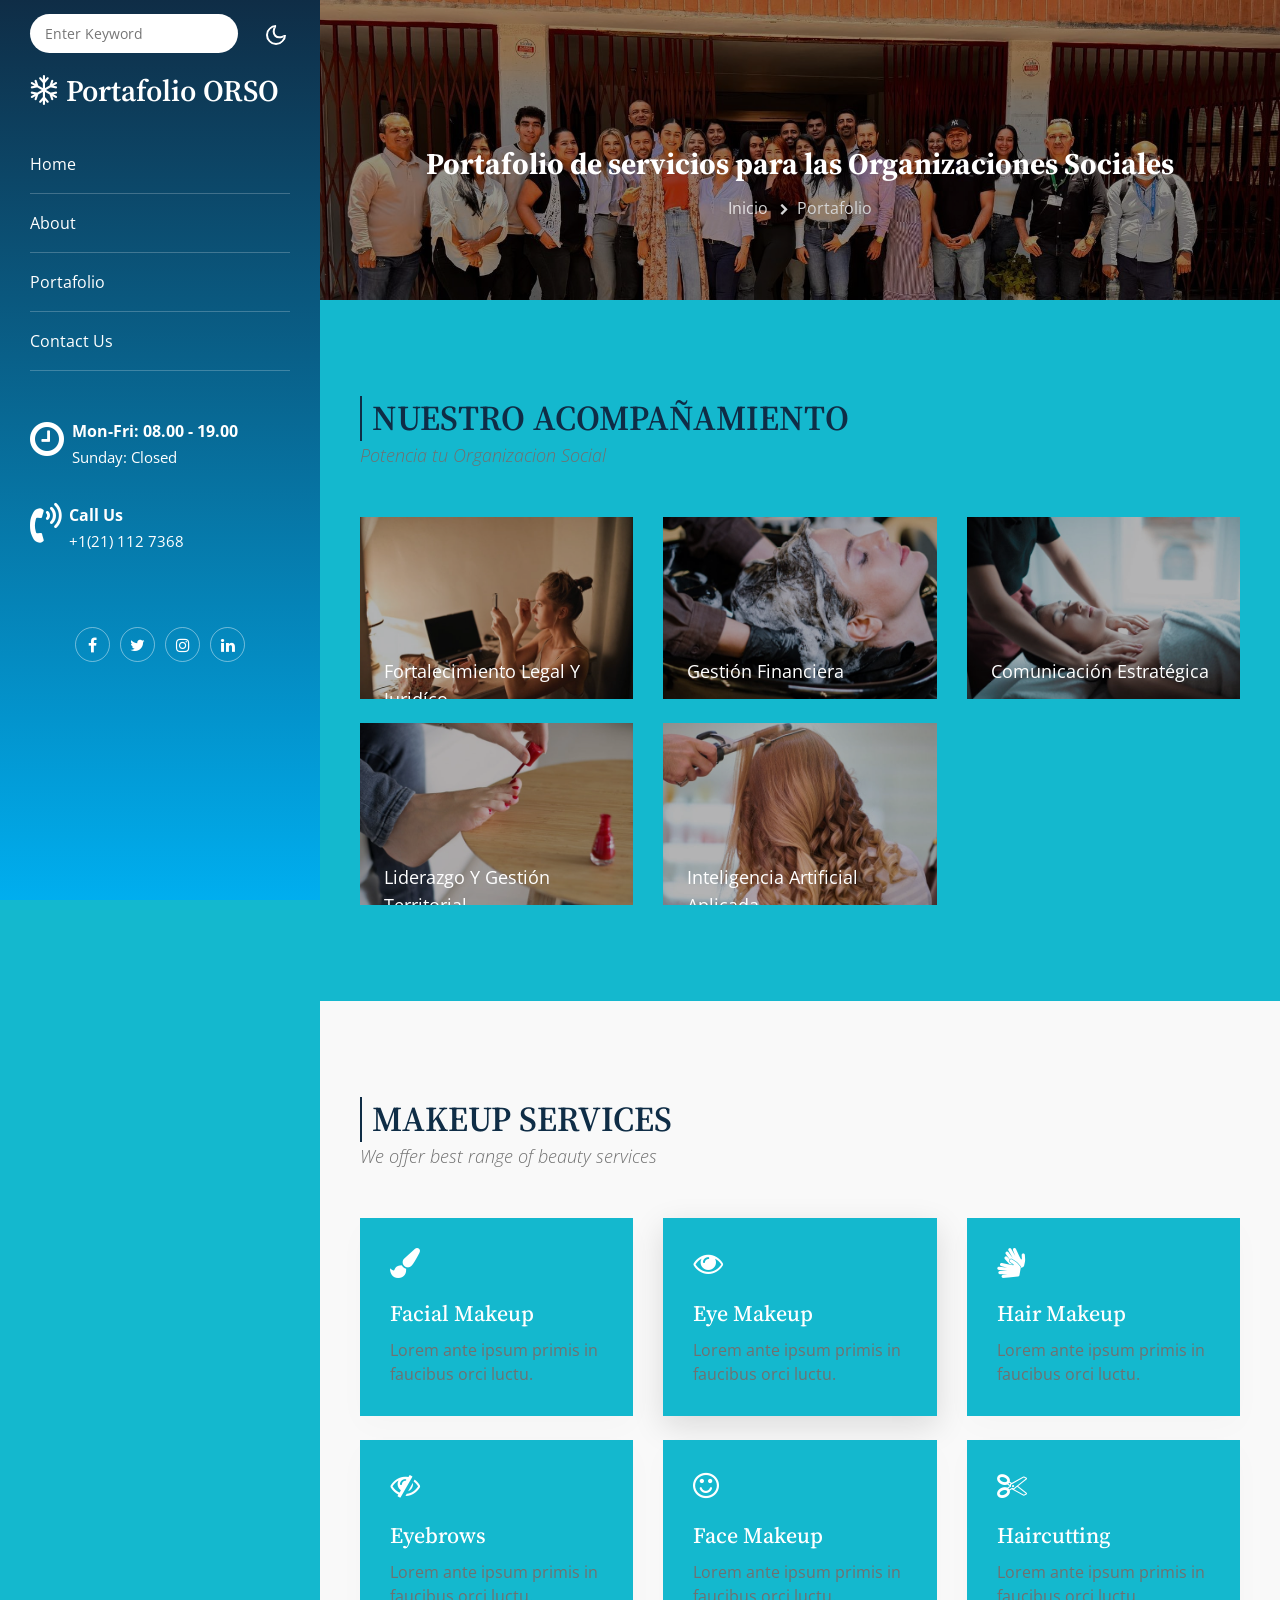
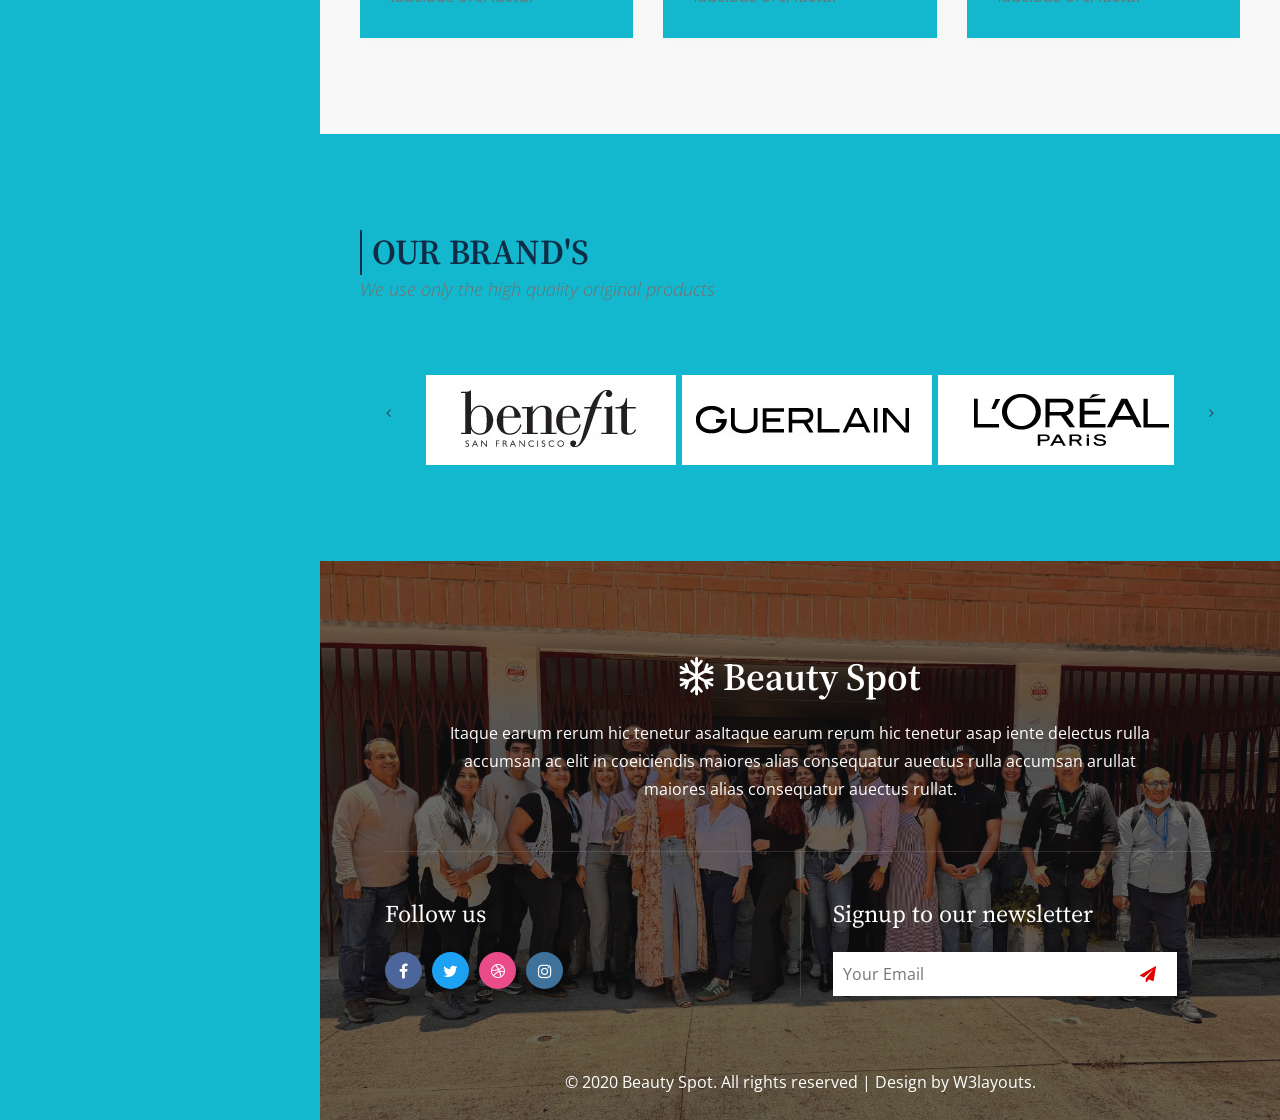
<file: services.html>
<!--
Author: W3layouts
Author URL: http://w3layouts.com
-->
<!doctype html>
<html lang="en">

<head>
    <!-- Required meta tags -->
    <meta charset="utf-8">
    <meta name="viewport" content="width=device-width, initial-scale=1, shrink-to-fit=no">
    <title>Portafolio ORSO</title>
    <!-- google-fonts -->
    <link href="//fonts.googleapis.com/css2?family=Source+Serif+Pro:wght@200;300;400;600;700;900&display=swap"
        rel="stylesheet">
    <link href="//fonts.googleapis.com/css2?family=Open+Sans:wght@300;400;600;700;800&display=swap" rel="stylesheet">
    <!-- //google-fonts -->
    <!-- Template CSS Style link -->
    <link rel="stylesheet" href="assets/css/style-starter.css">
</head>

<body>
    <div class="main-content">
        <!-- left header -->
        <div class="header-section">
            <!--header-->
            <header id="site-header" class="fixed-top">
                <div class="container p-lg-0">
                    <nav class="navbar navbar-expand-lg stroke p-lg-0">
                        <h1>
                            <a class="navbar-brand" href="index.html"><i class="fa fa-snowflake-o mr-2"
                                    aria-hidden="true"></i>Portafolio ORSO</a>
                        </h1>
                        <!-- if logo is image enable this   
    <a class="navbar-brand" href="#index.html">
        <img src="image-path" alt="Your logo" title="Your logo" style="height:35px;" />
    </a> -->
                        <button class="navbar-toggler  collapsed bg-gradient" type="button" data-toggle="collapse"
                            data-target="#navbarTogglerDemo02" aria-controls="navbarTogglerDemo02" aria-expanded="false"
                            aria-label="Toggle navigation">
                            <span class="navbar-toggler-icon fa icon-expand fa-bars"></span>
                            <span class="navbar-toggler-icon fa icon-close fa-times"></span>
                        </button>

                        <div class="collapse navbar-collapse" id="navbarTogglerDemo02">
                            <ul class="navbar-nav">
                                <li class="nav-item active">
                                    <a class="nav-link" href="index.html">Home <span
                                            class="sr-only">(current)</span></a>
                                </li>
                                <li class="nav-item">
                                    <a class="nav-link" href="about.html">About</a>
                                </li>
                                <li class="nav-item">
                                    <a class="nav-link" href="services.html">Portafolio</a>
                                </li>
                                <li class="nav-item">
                                    <a class="nav-link" href="contact.html">Contact Us</a>
                                </li>
                                <!-- search button -->
                                <div class="search-right">
                                    <form action="#search" method="GET"
                                        class="search-box d-flex align-items-center position-relative">
                                        <div class="input-search">
                                            <input type="search" placeholder="Enter Keyword" name="search"
                                                required="required" autofocus="" class="search-popup">
                                        </div>
                                        <button type="submit" class="btn search-btn"><i class="fa fa-search"
                                                aria-hidden="true"></i></button>
                                    </form>
                                </div>
                                <!-- //search button -->
                            </ul>
                        </div>
                        <!-- toggle switch for light and dark theme -->
                        <div class="cont-ser-position">
                            <nav class="navigation">
                                <div class="theme-switch-wrapper">
                                    <label class="theme-switch" for="checkbox">
                                        <input type="checkbox" id="checkbox">
                                        <div class="mode-container">
                                            <i class="gg-sun"></i>
                                            <i class="gg-moon"></i>
                                        </div>
                                    </label>
                                </div>
                            </nav>
                        </div>
                        <!-- //toggle switch for light and dark theme -->
                        <div class="cont-details mt-5">
                            <div class="d-flex text-disp-content">
                                <i class="fa fa-clock-o mr-2" aria-hidden="true"></i>
                                <div class="cont-right-dis">
                                    <label>Mon-Fri: 08.00 - 19.00</label>
                                    <p>Sunday: Closed</p>
                                </div>
                            </div>
                            <div class="d-flex text-disp-content mt-4 pt-xl-2">
                                <i class="fa fa-volume-control-phone mr-2" aria-hidden="true"></i>
                                <div class="cont-right-dis">
                                    <label>Call Us</label>
                                    <p><a href="tel:+1(21) 234 4567">+1(21) 112 7368</a></p>
                                </div>
                            </div>
                        </div>
                        <div class="main-social-top mt-5 pt-xl-4 text-center">
                            <ul>
                                <li><a href="#facebook" class="facebook"><span class="fa fa-facebook"></span></a></li>
                                <li><a href="#twitter" class="twitter"><span class="fa fa-twitter"></span></a></li>
                                <li> <a href="#instagram" class="instagram"><span class="fa fa-instagram"></span></a>
                                </li>
                                <li><a href="#linkedin" class="linkedin"><span class="fa fa-linkedin"></span></a></li>
                            </ul>
                        </div>
                    </nav>
                </div>
            </header>
            <!--//header-->
        </div>
        <!-- //left header -->
        <!-- right content -->
        <div class="right-content-section">
            <!-- inner banner -->
            <div class="inner-banner">
                <div class="w3l-breadcrumb">
                    <div class="container">
                        <h4 class="inner-text-title font-weight-bold text-white mb-sm-3 mb-2">Portafolio de servicios para las Organizaciones Sociales</h4>
                        <ul class="breadcrumbs-custom-path">
                            <li><a href="index.html">Inicio</a></li>
                            <li class="active"><span class="fa fa-chevron-right mx-2" aria-hidden="true"></span>Portafolio
                            </li>
                        </ul>
                    </div>
                </div>
            </div>
            <!-- //inner banner -->

            <!-- services section -->
            <div class="best-rooms py-5">
                <div class="container py-md-5 py-4">
                    <h3 class="title-style">Nuestro acompañamiento</h3>
                    <p class="sub-title">Potencia tu Organizacion Social</p>
                    <div class="row mt-5">
                        <div class="maghny-gd-1 col-md-4">
                            <div class="maghny-grid">
                                <figure class="effect-lily border-radius">
                                    <img class="img-fluid" src="assets/images/img1.jpg" alt="" />
                                    <figcaption>
                                        <div>
                                            <h4>Fortalecimiento legal y juridíco</h4>
                                            <p>Agendar</p>
                                        </div>

                                    </figcaption>
                                </figure>
                            </div>
                        </div>
                        <div class="maghny-gd-1 col-md-4 mt-md-0 mt-4">
                            <div class="maghny-grid">
                                <figure class="effect-lily border-radius">
                                    <img class="img-fluid" src="assets/images/img2.jpg" alt="" />
                                    <figcaption>
                                        <div>
                                            <h4>Gestión financiera</h4>
                                            <p>Agendar</p>
                                        </div>

                                    </figcaption>
                                </figure>
                            </div>
                        </div>
                        <div class="maghny-gd-1 col-md-4 mt-md-0 mt-4">
                            <div class="maghny-grid">
                                <figure class="effect-lily border-radius">
                                    <img class="img-fluid" src="assets/images/img3.jpg" alt="" />
                                    <figcaption>
                                        <div>
                                            <h4>Comunicación estratégica</h4>
                                            <p>Agendar</p>
                                        </div>
                                    </figcaption>
                                </figure>
                            </div>
                        </div>
                        <div class="maghny-gd-1 col-md-4 mt-4">
                            <div class="maghny-grid">
                                <figure class="effect-lily border-radius">
                                    <img class="img-fluid" src="assets/images/img4.jpg" alt="" />
                                    <figcaption>
                                        <div>
                                            <h4>Liderazgo y gestión territorial</h4>
                                            <p>Agendar</p>
                                        </div>
                                    </figcaption>
                                </figure>
                            </div>
                        </div>
                        <div class="maghny-gd-1 col-md-4 mt-4">
                            <div class="maghny-grid">
                                <figure class="effect-lily border-radius">
                                    <img class="img-fluid" src="assets/images/img5.jpg" alt="" />
                                    <figcaption>
                                        <div>
                                            <h4>Inteligencia Artificial Aplicada</h4>
                                            <p>Agendar</p>
                                        </div>

                                    </figcaption>
                                </figure>
                            </div>
                        </div>
                        
                    </div>
                </div>
            </div>
            <!-- //services section -->

            <!-- card section -->
            <section class="w3l-features-4">
                <div class="features4-block py-5">
                    <div class="container py-md-5 py-4">
                        <h3 class="title-style">Makeup Services</h3>
                        <p class="sub-title">We offer best range of beauty services</p>
                        <div class="row features4-grids mt-5">
                            <div class="col-md-4 col-sm-6">
                                <div class="features4-grid">
                                    <div class="feature-images">
                                        <span class="fa fa-paint-brush" aria-hidden="true"></span>
                                    </div>
                                    <h5><a href="#about">Facial Makeup</a></h5>
                                    <p>Lorem ante ipsum primis in faucibus orci luctu.</p>
                                </div>
                            </div>
                            <div class="col-md-4 col-sm-6 mt-sm-0 mt-4">
                                <div class="features4-grid active">
                                    <div class="feature-images">
                                        <span class="fa fa-eye" aria-hidden="true"></span>
                                    </div>
                                    <h5><a href="#about" class="active">Eye Makeup</a></h5>
                                    <p>Lorem ante ipsum primis in faucibus orci luctu.</p>
                                </div>
                            </div>
                            <div class="col-md-4 col-sm-6 mt-md-0 mt-4">
                                <div class="features4-grid">
                                    <div class="feature-images">
                                        <span class="fa fa-sign-language" aria-hidden="true"></span>
                                    </div>
                                    <h5><a href="#about">Hair Makeup</a></h5>
                                    <p>Lorem ante ipsum primis in faucibus orci luctu.</p>
                                </div>
                            </div>
                            <div class="col-md-4 col-sm-6 mt-4">
                                <div class="features4-grid">
                                    <div class="feature-images">
                                        <span class="fa fa-eye-slash" aria-hidden="true"></span>
                                    </div>
                                    <h5><a href="#about">Eyebrows</a></h5>
                                    <p>Lorem ante ipsum primis in faucibus orci luctu.</p>
                                </div>
                            </div>
                            <div class="col-md-4 col-sm-6 mt-4">
                                <div class="features4-grid">
                                    <div class="feature-images">
                                        <span class="fa fa-smile-o" aria-hidden="true"></span>
                                    </div>
                                    <h5><a href="#about">Face Makeup</a></h5>
                                    <p>Lorem ante ipsum primis in faucibus orci luctu.</p>
                                </div>
                            </div>
                            <div class="col-md-4 col-sm-6 mt-4">
                                <div class="features4-grid">
                                    <div class="feature-images">
                                        <span class="fa fa-scissors" aria-hidden="true"></span>
                                    </div>
                                    <h5><a href="#about">Haircutting</a></h5>
                                    <p>Lorem ante ipsum primis in faucibus orci luctu.</p>
                                </div>
                            </div>
                        </div>
                    </div>
                </div>
            </section>
            <!-- //card section -->

            <!-- brands section -->
            <section class="companies-20 py-5">
                <div class="container py-md-5 py-4">
                    <h3 class="title-style">Our Brand's</h3>
                    <p class="sub-title">We use only the high quality original products</p>
                    <div class="companies20-content mt-5 pt-lg-4">
                        <div class="companies-wrapper">
                            <div class="owl-carousel owl-theme">
                                <div class="item">
                                    <a href="#link"><img src="assets/images/brand1.jpg" alt="" /></a>
                                </div>
                                <div class="item">
                                    <a href="#link"><img src="assets/images/brand2.jpg" alt="" /></a>
                                </div>
                                <div class="item">
                                    <a href="#link"><img src="assets/images/brand3.jpg" alt="" /></a>
                                </div>
                                <div class="item">
                                    <a href="#link"><img src="assets/images/brand4.jpg" alt="" /></a>
                                </div>
                                <div class="item">
                                    <a href="#link"><img src="assets/images/brand5.jpg" alt="" /></a>
                                </div>
                                <div class="item">
                                    <a href="#link"><img src="assets/images/brand6.jpg" alt="" /></a>
                                </div>
                                <div class="item">
                                    <a href="#link"><img src="assets/images/brand7.jpg" alt="" /></a>
                                </div>
                                <div class="item">
                                    <a href="#link"><img src="assets/images/brand8.jpg" alt="" /></a>
                                </div>
                                <div class="item">
                                    <a href="#link"><img src="assets/images/brand4.jpg" alt="" /></a>
                                </div>
                                <div class="item">
                                    <a href="#link"><img src="assets/images/brand5.jpg" alt="" /></a>
                                </div>
                            </div>
                        </div>
                    </div>
                </div>
            </section>
            <!-- //brands section -->

            <!-- footer -->
            <div class="footer-w3ls">
                <div class="footer-dot">
                    <div class="container py-md-4 py-3">
                        <div class="contact-center">
                            <div class="footer-logo pt-2 mb-sm-5 mb-3 text-center">
                                <h2>
                                    <a href="index.html">
                                        <i class="fa fa-snowflake-o mr-2" aria-hidden="true"></i>Beauty Spot
                                    </a>
                                </h2>
                                <p class="px-lg-5 mt-4 text-white">Itaque earum rerum hic tenetur asaItaque
                                    earum rerum
                                    hic tenetur asap iente delectus rulla accumsan ac elit in
                                    coeiciendis maiores alias consequatur auectus rulla accumsan arullat maiores alias
                                    consequatur auectus
                                    rullat.</p>
                            </div>
                            <div class="row border-top">
                                <div class="col-lg-6 col-md-4 footer-grid">
                                    <div class="justify-content-center contact-g2 mx-auto">
                                        <h6 class="footer-wthree">Follow us</h6>
                                        <div class="address-grid">
                                            <ul class="social-icons3">
                                                <li>
                                                    <a href="#facebook" class="s-iconfacebook">
                                                        <span class="fa fa-facebook-f"></span>
                                                    </a>
                                                </li>
                                                <li>
                                                    <a href="#twitter" class="s-icontwitter">
                                                        <span class="fa fa-twitter"></span>
                                                    </a>
                                                </li>
                                                <li>
                                                    <a href="#dribbble" class="s-icondribbble">
                                                        <span class="fa fa-dribbble"></span>
                                                    </a>
                                                </li>
                                                <li>
                                                    <a href="#instagram" class="s-iconinstagram">
                                                        <span class="fa fa-instagram"></span>
                                                    </a>
                                                </li>
                                            </ul>
                                        </div>
                                    </div>
                                </div>
                                <div class="col-lg-6 col-md-8 border-left footer-grid">
                                    <div class="subscribe-grid">
                                        <h6 class="footer-wthree">Signup to our newsletter</h6>
                                        <form action="#" method="post" class="form-inline">
                                            <input type="email" placeholder="Your Email" name="Subscribe" required="">
                                            <button class="btn1">
                                                <i class="fa fa-paper-plane"></i>
                                            </button>
                                        </form>
                                    </div>
                                </div>
                            </div>
                        </div>
                    </div>
                    <!-- copyright -->
                    <div class="cpy-right text-center py-4 mt-4">
                        <p class="text-white">© 2020 Beauty Spot. All rights reserved | Design by
                            <a href="http://w3layouts.com" class="text-white"> W3layouts.</a>
                        </p>
                    </div>
                    <!-- //copyright -->
                </div>
            </div>
            <!-- //footer -->
        </div>
        <!-- //right content -->
    </div>

    <!-- Js scripts -->
    <!-- move top -->
    <button onclick="topFunction()" id="movetop" title="Go to top">
        <span class="fa fa-level-up" aria-hidden="true"></span>
    </button>
    <script>
        // When the user scrolls down 20px from the top of the document, show the button
        window.onscroll = function () {
            scrollFunction()
        };

        function scrollFunction() {
            if (document.body.scrollTop > 20 || document.documentElement.scrollTop > 20) {
                document.getElementById("movetop").style.display = "block";
            } else {
                document.getElementById("movetop").style.display = "none";
            }
        }

        // When the user clicks on the button, scroll to the top of the document
        function topFunction() {
            document.body.scrollTop = 0;
            document.documentElement.scrollTop = 0;
        }
    </script>
    <!-- //move top -->

    <!-- common jquery plugin -->
    <script src="assets/js/jquery-3.3.1.min.js"></script>
    <!-- //common jquery plugin -->

    <!-- theme switch js (light and dark)-->
    <script src="assets/js/theme-change.js"></script>
    <script>
        function autoType(elementClass, typingSpeed) {
            var thhis = $(elementClass);
            thhis.css({
                "position": "relative",
                "display": "inline-block"
            });
            thhis.prepend('<div class="cursor" style="right: initial; left:0;"></div>');
            thhis = thhis.find(".text-js");
            var text = thhis.text().trim().split('');
            var amntOfChars = text.length;
            var newString = "";
            thhis.text("|");
            setTimeout(function () {
                thhis.css("opacity", 1);
                thhis.prev().removeAttr("style");
                thhis.text("");
                for (var i = 0; i < amntOfChars; i++) {
                    (function (i, char) {
                        setTimeout(function () {
                            newString += char;
                            thhis.text(newString);
                        }, i * typingSpeed);
                    })(i + 1, text[i]);
                }
            }, 1500);
        }

        $(document).ready(function () {
            // Now to start autoTyping just call the autoType function with the 
            // class of outer div
            // The second paramter is the speed between each letter is typed.   
            autoType(".type-js", 200);
        });
    </script>
    <!-- //theme switch js (light and dark)-->

    <!-- brands owl -->
    <script src="assets/js/owl-carousel.js"></script>
    <script>
        $(document).ready(function () {
            $('.owl-carousel').owlCarousel({
                loop: true,
                margin: 0,
                responsiveClass: true,
                autoplay: true,
                autoplayTimeout: 2000,
                autoplaySpeed: 1000,
                autoplayHoverPause: true,
                responsive: {
                    0: {
                        items: 1,
                        nav: true
                    },
                    480: {
                        items: 2,
                        nav: true,
                        margin: 20
                    },
                    667: {
                        items: 2,
                        nav: true,
                        margin: 20
                    },
                    1000: {
                        items: 3,
                        nav: true,
                        margin: 20
                    }
                }
            })
        })
    </script>
    <!-- //brands owl -->

    <!-- MENU-JS -->
    <script>
        $(window).on("scroll", function () {
            var scroll = $(window).scrollTop();

            if (scroll >= 80) {
                $("#site-header").addClass("nav-fixed");
            } else {
                $("#site-header").removeClass("nav-fixed");
            }
        });

        //Main navigation Active Class Add Remove
        $(".navbar-toggler").on("click", function () {
            $("header").toggleClass("active");
        });
        $(document).on("ready", function () {
            if ($(window).width() > 991) {
                $("header").removeClass("active");
            }
            $(window).on("resize", function () {
                if ($(window).width() > 991) {
                    $("header").removeClass("active");
                }
            });
        });
    </script>
    <!-- //MENU-JS -->

    <!-- disable body scroll which navbar is in active -->
    <script>
        $(function () {
            $('.navbar-toggler').click(function () {
                $('body').toggleClass('noscroll');
            })
        });
    </script>
    <!-- //disable body scroll which navbar is in active -->

    <!--bootstrap-->
    <script src="assets/js/bootstrap.min.js"></script>
    <!-- //bootstrap-->
    <!-- //Js scripts -->
</body>

</html>
</file>
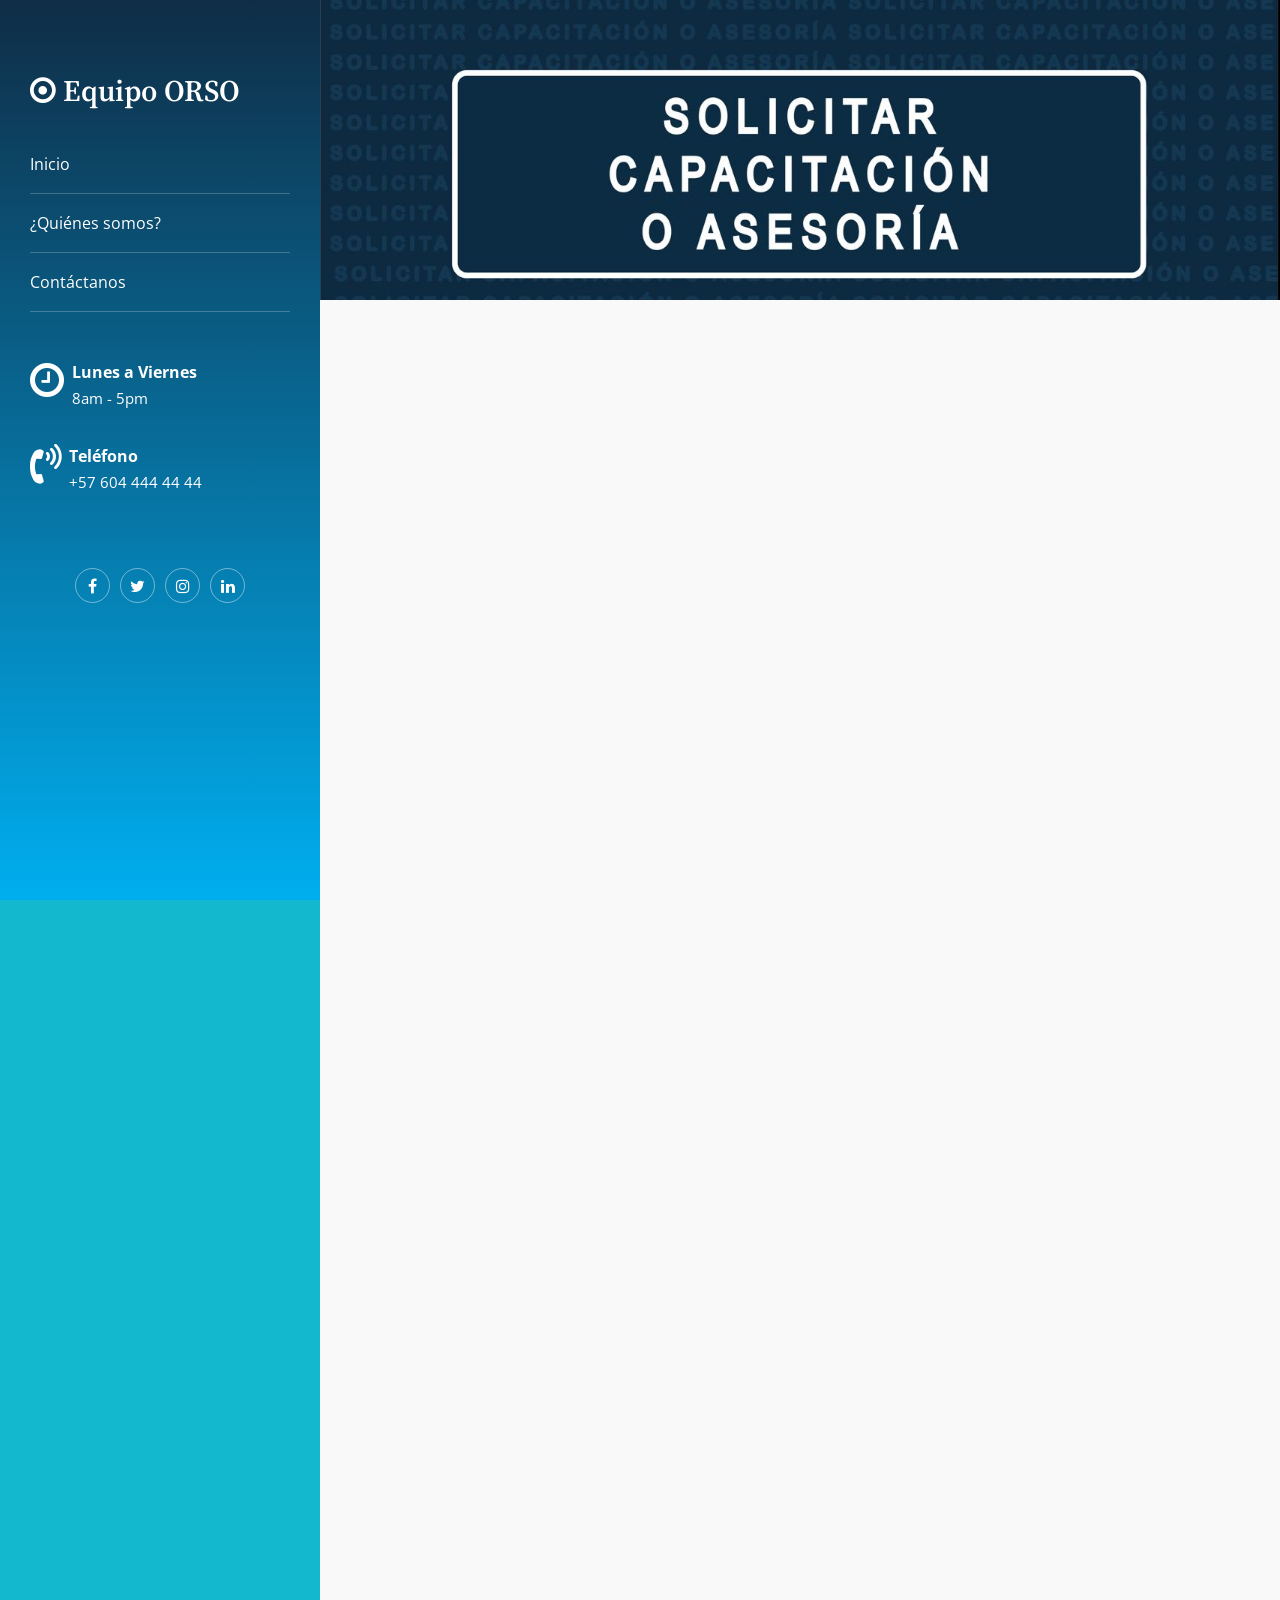
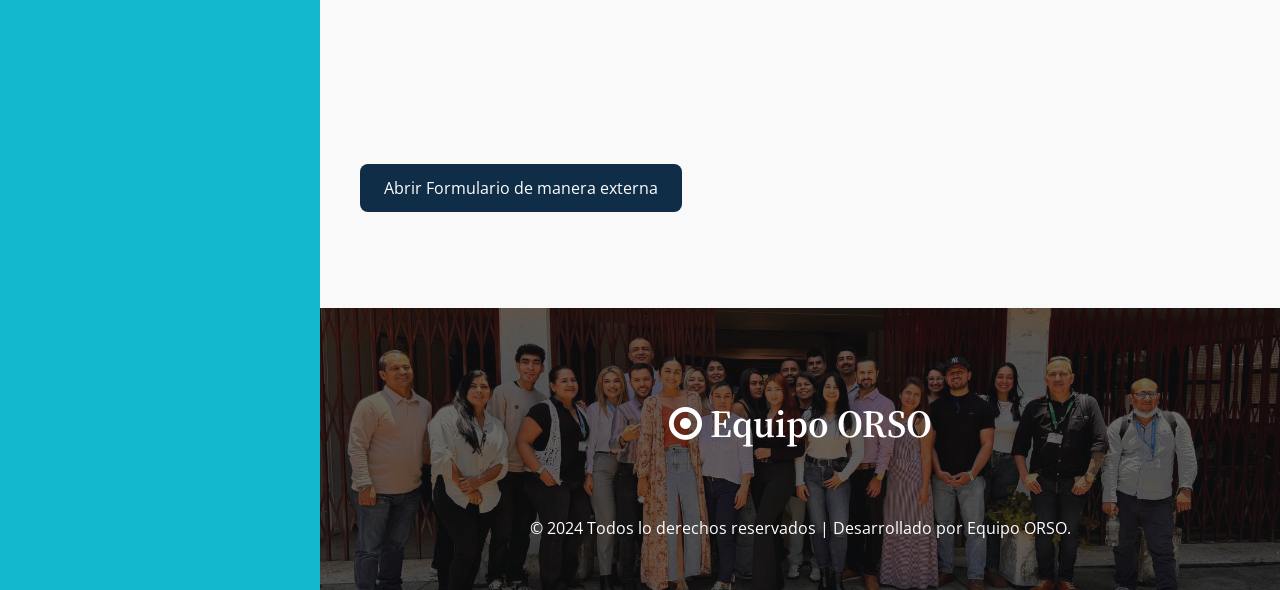
<file: solicitud.html>
<!--
Author: W3layouts
Author URL: http://w3layouts.com
-->
<!doctype html>
<html lang="en">

<head>
    <!-- Required meta tags -->
    <meta charset="utf-8">
    <meta name="viewport" content="width=device-width, initial-scale=1, shrink-to-fit=no">
    <title>MEDELLÍN ORSO</title>
    <!-- google-fonts -->
    <link href="//fonts.googleapis.com/css2?family=Source+Serif+Pro:wght@200;300;400;600;700;900&display=swap"
        rel="stylesheet">
    <link href="//fonts.googleapis.com/css2?family=Open+Sans:wght@300;400;600;700;800&display=swap" rel="stylesheet">
    <!-- //google-fonts -->
    <!-- Template CSS Style link -->
    <link rel="stylesheet" href="assets/css/style-starter.css">
</head>

<body>
    <div class="main-content">
        <!-- left header -->
        <div class="header-section">
            <!--header-->
            <header id="site-header" class="fixed-top">
                <div class="container p-lg-0">
                    <nav class="navbar navbar-expand-lg stroke p-lg-0">
                        <h1>
                            <a class="navbar-brand" href="index.html"><i class="fa fa-dot-circle-o"
                                    aria-hidden="true"></i> Equipo ORSO</a>
                        </h1>
                        <!-- if logo is image enable this   
    <a class="navbar-brand" href="#index.html">
        <img src="image-path" alt="Your logo" title="Your logo" style="height:35px;" />
    </a> -->
                        <button class="navbar-toggler  collapsed bg-gradient" type="button" data-toggle="collapse"
                            data-target="#navbarTogglerDemo02" aria-controls="navbarTogglerDemo02" aria-expanded="false"
                            aria-label="Toggle navigation">
                            <span class="navbar-toggler-icon fa icon-expand fa-bars"></span>
                            <span class="navbar-toggler-icon fa icon-close fa-times"></span>
                        </button>

                        <div class="collapse navbar-collapse" id="navbarTogglerDemo02">
                            <ul class="navbar-nav">
                                <li class="nav-item active">
                                    <a class="nav-link" href="index.html">Inicio <span
                                            class="sr-only">(current)</span></a>
                                </li>
                                <li class="nav-item">
                                    <a class="nav-link" href="about.html">¿Quiénes somos?</a>
                                </li>
                                <li class="nav-item">
                                    <a class="nav-link" href="contacto.html">Contáctanos</a>
                                </li>
                                <!-- search button 
                                <div class="search-right">
                                    <form action="#search" method="GET" class="search-box d-flex align-items-center position-relative">
                                        <div class="input-search">
                                            <input type="search" placeholder="Enter Keyword" name="search" required="required" autofocus="" class="search-popup">
                                        </div>
                                        <button type="submit" class="btn search-btn"><i class="fa fa-search" aria-hidden="true"></i></button>
                                    </form>
                                </div>
                                 //search button -->
                            </ul>
                        </div>
                        <!-- toggle switch for light and dark theme 
                        <div class="cont-ser-position">
                            <nav class="navigation">
                                <div class="theme-switch-wrapper">
                                    <label class="theme-switch" for="checkbox">
                                        <input type="checkbox" id="checkbox">
                                        <div class="mode-container">
                                            <i class="gg-sun"></i>
                                            <i class="gg-moon"></i>
                                        </div>
                                    </label>
                                </div>
                            </nav>
                        </div>
                         //toggle switch for light and dark theme -->
                        <div class="cont-details mt-5">
                            <div class="d-flex text-disp-content">
                                <i class="fa fa-clock-o mr-2" aria-hidden="true"></i>
                                <div class="cont-right-dis">
                                    <label>Lunes a Viernes</label>
                                    <p>8am - 5pm</p>
                                </div>
                            </div>
                            <div class="d-flex text-disp-content mt-4 pt-xl-2">
                                <i class="fa fa-volume-control-phone mr-2" aria-hidden="true"></i>
                                <div class="cont-right-dis">
                                    <label>Teléfono</label>
                                    <p><a href="tel:+1(21) 234 4567">+57 604 444 44 44</a></p>
                                </div>
                            </div>
                        </div>
                        <div class="main-social-top mt-5 pt-xl-4 text-center">
                            <ul>
                                <li><a href="#facebook" class="facebook"><span class="fa fa-facebook"></span></a></li>
                                <li><a href="#twitter" class="twitter"><span class="fa fa-twitter"></span></a></li>
                                <li> <a href="#instagram" class="instagram"><span class="fa fa-instagram"></span></a>
                                </li>
                                <li><a href="#linkedin" class="linkedin"><span class="fa fa-linkedin"></span></a></li>
                            </ul>
                        </div>
                    </nav>
                </div>
            </header>
            <!--//header-->
        </div>
        <!-- //left header -->
        <!-- right content -->
        <div class="right-content-section">
            <!-- inner banner -->
            <div class="inner-banner-solicitaraseocapa"></div>
            <!-- //inner banner -->
            

            <!-- providing services section -->
            <section class="w3l-content-11-main">
                <div class="content-design-11 py-5">
                    <div class="container py-md-5 py-4">
                        <!--  <h3 class="title-style">Encuesta de Percepción</h3>-->
                        <p class="sub-title">
                        </p>

                        <div style="position: relative; width: 100%; height: 0; padding-bottom: 150%;">
                            <iframe src="https://docs.google.com/forms/d/e/1FAIpQLScNgVurtG81_FpauK0DkQCvduEpToCzdKrELR6_duMLbpN2qg/viewform?embedded=true"
                                    frameborder="0"
                                    style="position: absolute; top: 0; left: 0; width: 100%; height: 100%;"
                                    allowfullscreen>
                              Cargando…
                            </iframe>
                        </div>

                        <br>
                        <br>

                        <div>
                            <a href="https://docs.google.com/forms/d/e/1FAIpQLScNgVurtG81_FpauK0DkQCvduEpToCzdKrELR6_duMLbpN2qg/viewform?usp=dialog" target="_blank">
                                <button style="padding: 12px 24px; font-size: 16px; background-color: #0F2D46; color: white; border: none; border-radius: 8px;">
                                  Abrir Formulario de manera externa
                                </button>
                              </a>
                        </div>
                    </div>
                </div>
            </section>
            <!-- //providing services section -->





            <!-- blog section 
            <div class="w3l-grids-block-5 py-5">
                <div class="container py-md-5 py-4">
                    <h3 class="title-style">Our Latest Blog</h3>
                    <p class="sub-title">Read our makeup, hairdressing and body treatments </p>
                    <div class="row mt-5">
                        <div class="col-lg-4 col-sm-6">
                            <div class="blog-card-single">
                                <div class="grids5-info">
                                    <a href="#blog"><img src="assets/images/blog1.jpg" alt="" /></a>
                                    <div class="blog-info">
                                        <h5>November 3, 2020 - <a href="blog-single">New</a></h5>
                                        <h4><a href="#blog">Donec sed teus enime</a></h4>
                                        <p>Sed do eiusmod tempor incididunt ut labore et dolore magna aliqua.</p>
                                    </div>
                                </div>
                            </div>
                        </div>
                        <div class="col-lg-4 col-sm-6 mt-sm-0 mt-4">
                            <div class="blog-card-single">
                                <div class="grids5-info">
                                    <a href="#blog"><img src="assets/images/blog3.jpg" alt="" /></a>
                                    <div class="blog-info">
                                        <h5>November 6, 2020 - <a href="blog-single">New</a></h5>
                                        <h4><a href="#blog">It's enim ad minim aute</a></h4>
                                        <p>Sed do eiusmod tempor incididunt ut labore et dolore magna aliqua.</p>
                                    </div>
                                </div>
                            </div>
                        </div>
                        <div class="col-lg-4 col-sm-6 mt-lg-0 mt-4">
                            <div class="blog-card-single">
                                <div class="grids5-info">
                                    <a href="#blog"><img src="assets/images/blog2.jpg" alt="" /></a>
                                    <div class="blog-info">
                                        <h5>November 7, 2020 - <a href="blog-single">New</a></h5>
                                        <h4><a href="#blog">Ullamco laboris nisi uts</a></h4>
                                        <p>Sed do eiusmod tempor incididunt ut labore et dolore magna aliqua.</p>
                                    </div>
                                </div>
                            </div>
                        </div>
                    </div>
                    <div class="mt-md-5 mt-4 text-center">
                        <a class="btn btn-style mt-2" href="#blog">View More Blog</a>
                    </div>
                </div>
            </div>
             //blog section -->

            <!-- testimonial section 
            <div class="w3l-cutomer-main-cont">
                <div class="testimonials py-5">
                    <div class="container py-md-5 py-4">
                        <h3 class="title-style">Client's Say</h3>
                        <p class="sub-title"> What our client's say about us</p>
                        <div class="row content-sec mt-md-5 mt-4">
                            <div class="col-lg-4 col-md-6 testi-sections">
                                <div class="testimonials_grid">
                                    <p class="sub-test"><q>
                                            Nam libero tempore, cum soluta
                                            nobis est eligendi optio cumque nihil impedit.</q>
                                    </p>
                                    <div class="d-grid sub-author-con">
                                        <div class="testi-img-res">
                                            <img src="assets/images/testi2.jpg" alt="" class="img-fluid" />
                                        </div>
                                        <div class="testi_grid text-left">
                                            <h5>Petey Cruis</h5>
                                            <p>Caption Here</p>
                                        </div>
                                    </div>
                                </div>
                            </div>
                            <div class="col-lg-4 col-md-6 mt-md-0 mt-4 testi-sections">
                                <div class="testimonials_grid">
                                    <p class="sub-test"><q>
                                            Nam
                                            libero
                                            tempore, cum soluta
                                            nobis est eligendi optio cumque nihil impedit.</q>
                                    </p>
                                    <div class="d-grid sub-author-con">
                                        <div class="testi-img-res">
                                            <img src="assets/images/testi1.jpg" alt="" class="img-fluid" />
                                        </div>
                                        <div class="testi_grid text-left">
                                            <h5>Molive Joe</h5>
                                            <p>Caption Here</p>
                                        </div>
                                    </div>
                                </div>
                            </div>
                            <div class="col-lg-4 col-md-6 mt-lg-0 mt-4 testi-sections">
                                <div class="testimonials_grid">
                                    <p class="sub-test"><q>
                                            Nam
                                            libero
                                            tempore, cum soluta
                                            nobis est eligendi optio cumque nihil impedit.</q>
                                    </p>
                                    <div class="d-grid sub-author-con">
                                        <div class="testi-img-res">
                                            <img src="assets/images/testi3.jpg" alt="" class="img-fluid" />
                                        </div>
                                        <div class="testi_grid text-left">
                                            <h5>Paige Turner</h5>
                                            <p>Caption Here</p>
                                        </div>
                                    </div>
                                </div>
                            </div>
                        </div>
                    </div>
                </div>
            </div>
             //testimonial section -->

            <!-- brands section 
            <section class="companies-20 py-5">
                <div class="container py-md-5 py-4">
                    <h3 class="title-style">Our Brand's</h3>
                    <p class="sub-title">We use only the high quality original products</p>
                    <div class="companies20-content mt-5 pt-lg-4">
                        <div class="companies-wrapper">
                            <div class="owl-carousel owl-theme">
                                <div class="item">
                                    <a href="#link"><img src="assets/images/brand1.jpg" alt="" /></a>
                                </div>
                                <div class="item">
                                    <a href="#link"><img src="assets/images/brand2.jpg" alt="" /></a>
                                </div>
                                <div class="item">
                                    <a href="#link"><img src="assets/images/brand3.jpg" alt="" /></a>
                                </div>
                                <div class="item">
                                    <a href="#link"><img src="assets/images/brand4.jpg" alt="" /></a>
                                </div>
                                <div class="item">
                                    <a href="#link"><img src="assets/images/brand5.jpg" alt="" /></a>
                                </div>
                                <div class="item">
                                    <a href="#link"><img src="assets/images/brand6.jpg" alt="" /></a>
                                </div>
                                <div class="item">
                                    <a href="#link"><img src="assets/images/brand7.jpg" alt="" /></a>
                                </div>
                                <div class="item">
                                    <a href="#link"><img src="assets/images/brand8.jpg" alt="" /></a>
                                </div>
                                <div class="item">
                                    <a href="#link"><img src="assets/images/brand4.jpg" alt="" /></a>
                                </div>
                                <div class="item">
                                    <a href="#link"><img src="assets/images/brand5.jpg" alt="" /></a>
                                </div>
                            </div>
                        </div>
                    </div>
                </div>
            </section>
         //brands section -->

                        <!-- footer -->
            <div class="footer-w3ls">
                <div class="footer-dot">
                    <div class="container py-md-4 py-3">
                        <div class="contact-center">
                            <div class="footer-logo pt-2 mb-sm-5 mb-3 text-center">
                                <h2>
                                    <a href="index.html">
                                        <i class="fa fa-dot-circle-o" aria-hidden="true"></i> Equipo ORSO
                                    </a>
                                </h2>
    
                            </div>
                            <!--<div class="row border-top">
                                <div class="col-lg-6 col-md-4 footer-grid">
                                    <div class="justify-content-center contact-g2 mx-auto">
                                        <h6 class="footer-wthree">Follow us</h6>
                                        <div class="address-grid">
                                            <ul class="social-icons3">
                                                <li>
                                                    <a href="#facebook" class="s-iconfacebook">
                                                        <span class="fa fa-facebook-f"></span>
                                                    </a>
                                                </li>
                                                <li>
                                                    <a href="#twitter" class="s-icontwitter">
                                                        <span class="fa fa-twitter"></span>
                                                    </a>
                                                </li>
                                                <li>
                                                    <a href="#dribbble" class="s-icondribbble">
                                                        <span class="fa fa-dribbble"></span>
                                                    </a>
                                                </li>
                                                <li>
                                                    <a href="#instagram" class="s-iconinstagram">
                                                        <span class="fa fa-instagram"></span>
                                                    </a>
                                                </li>
                                            </ul>
                                        </div>
                                    </div>
                                </div>
                                <div class="col-lg-6 col-md-8 border-left footer-grid">
                                    <div class="subscribe-grid">
                                        <h6 class="footer-wthree">Signup to our newsletter</h6>
                                        <form action="#" method="post" class="form-inline">
                                            <input type="email" placeholder="Your Email" name="Subscribe" required="">
                                            <button class="btn1">
                                                <i class="fa fa-paper-plane"></i>
                                            </button>
                                        </form>
                                    </div>
                                </div>
                            </div>
                        </div> -->
                    </div>
                    <!-- copyright -->
                    <div class="cpy-right text-center py-4 mt-4">
                        <p class="text-white">© 2024 Todos lo derechos reservados | Desarrollado por
                            <a href="" class="text-white"> Equipo ORSO.</a>
                        </p>
                    </div>
                    <!-- //copyright -->
                </div>
            </div>
            <!-- //footer -->
        </div>
        <!-- //right content -->
    </div>

    <!-- Js scripts -->
    <!-- move top -->
    <button onclick="topFunction()" id="movetop" title="Go to top">
        <span class="fa fa-level-up" aria-hidden="true"></span>
    </button>
    <script>
        // When the user scrolls down 20px from the top of the document, show the button
        window.onscroll = function () {
            scrollFunction()
        };

        function scrollFunction() {
            if (document.body.scrollTop > 20 || document.documentElement.scrollTop > 20) {
                document.getElementById("movetop").style.display = "block";
            } else {
                document.getElementById("movetop").style.display = "none";
            }
        }

        // When the user clicks on the button, scroll to the top of the document
        function topFunction() {
            document.body.scrollTop = 0;
            document.documentElement.scrollTop = 0;
        }
    </script>
    <!-- //move top -->

    <!-- common jquery plugin -->
    <script src="assets/js/jquery-3.3.1.min.js"></script>
    <!-- //common jquery plugin -->

    <!-- theme switch js (light and dark)-->
    <script src="assets/js/theme-change.js"></script>
    <script>
        function autoType(elementClass, typingSpeed) {
            var thhis = $(elementClass);
            thhis.css({
                "position": "relative",
                "display": "inline-block"
            });
            thhis.prepend('<div class="cursor" style="right: initial; left:0;"></div>');
            thhis = thhis.find(".text-js");
            var text = thhis.text().trim().split('');
            var amntOfChars = text.length;
            var newString = "";
            thhis.text("|");
            setTimeout(function () {
                thhis.css("opacity", 1);
                thhis.prev().removeAttr("style");
                thhis.text("");
                for (var i = 0; i < amntOfChars; i++) {
                    (function (i, char) {
                        setTimeout(function () {
                            newString += char;
                            thhis.text(newString);
                        }, i * typingSpeed);
                    })(i + 1, text[i]);
                }
            }, 1500);
        }

        $(document).ready(function () {
            // Now to start autoTyping just call the autoType function with the 
            // class of outer div
            // The second paramter is the speed between each letter is typed.   
            autoType(".type-js", 200);
        });
    </script>
    <!-- //theme switch js (light and dark)-->

    <!-- banner slider -->
    <script src="assets/js/jquery.min.js"></script>
    <script src="assets/js/modernizr-2.6.2.min.js"></script>
    <script src="assets/js/jquery.zoomslider.min.js"></script>
    <!-- //banner slider -->

    <!-- brands owl -->
    <script src="assets/js/owl-carousel.js"></script>
    <script>
        $(document).ready(function () {
            $('.owl-carousel').owlCarousel({
                loop: true,
                margin: 0,
                responsiveClass: true,
                autoplay: true,
                autoplayTimeout: 2000,
                autoplaySpeed: 1000,
                autoplayHoverPause: true,
                responsive: {
                    0: {
                        items: 1,
                        nav: true
                    },
                    480: {
                        items: 2,
                        nav: true,
                        margin: 20
                    },
                    667: {
                        items: 2,
                        nav: true,
                        margin: 20
                    },
                    1000: {
                        items: 3,
                        nav: true,
                        margin: 20
                    }
                }
            })
        })
    </script>
    <!-- //brands owl -->

    <!-- MENU-JS -->
    <script>
        $(window).on("scroll", function () {
            var scroll = $(window).scrollTop();

            if (scroll >= 80) {
                $("#site-header").addClass("nav-fixed");
            } else {
                $("#site-header").removeClass("nav-fixed");
            }
        });

        //Main navigation Active Class Add Remove
        $(".navbar-toggler").on("click", function () {
            $("header").toggleClass("active");
        });
        $(document).on("ready", function () {
            if ($(window).width() > 991) {
                $("header").removeClass("active");
            }
            $(window).on("resize", function () {
                if ($(window).width() > 991) {
                    $("header").removeClass("active");
                }
            });
        });
    </script>
    <!-- //MENU-JS -->

    <!-- disable body scroll which navbar is in active -->
    <script>
        $(function () {
            $('.navbar-toggler').click(function () {
                $('body').toggleClass('noscroll');
            })
        });
    </script>
    <!-- //disable body scroll which navbar is in active -->
    
    <!--bootstrap-->
    <script src="assets/js/bootstrap.min.js"></script>
    <!-- //bootstrap-->
    <!-- //Js scripts -->
</body>

</html>
</file>
<file: assets/css/style-starter.css>
@charset "UTF-8";

/*--
Author: W3layouts
Author URL: http://w3layouts.com
--*/
/*!
 * Bootstrap v4.4.1 (https://getbootstrap.com/)
 * Copyright 2011-2019 The Bootstrap Authors
 * Copyright 2011-2019 Twitter, Inc.
 * Licensed under MIT (https://github.com/twbs/bootstrap/blob/master/LICENSE)
 */
:root {
  --blue: #007bff;
  --indigo: #6610f2;
  --purple: #6f42c1;
  --pink: #e83e8c;
  --red: #dc3545;
  --orange: #fd7e14;
  --yellow: #ffc107;
  --green: #28a745;
  --teal: #20c997;
  --cyan: #17a2b8;
  --white: #fff;
  --gray: #6c757d;
  --gray-dark: #343a40;
  --primary: #ff4c4c;
  --secondary: #e71d36;
  --success: #28a745;
  --info: #17a2b8;
  --warning: #ffc107;
  --danger: #dc3545;
  --light: #f8f9fa;
  --dark: #343a40;
  --breakpoint-xs: 0;
  --breakpoint-sm: 576px;
  --breakpoint-md: 768px;
  --breakpoint-lg: 992px;
  --breakpoint-xl: 1200px;
  --font-family-sans-serif: -apple-system, BlinkMacSystemFont, "Segoe UI", Roboto, "Helvetica Neue", Arial, "Noto Sans", sans-serif, "Apple Color Emoji", "Segoe UI Emoji", "Segoe UI Symbol", "Noto Color Emoji";
  --font-family-monospace: SFMono-Regular, Menlo, Monaco, Consolas, "Liberation Mono", "Courier New", monospace;
}

*,
*::before,
*::after {
  box-sizing: border-box;
}

html {
  font-family: sans-serif;
  line-height: 1.15;
  -webkit-text-size-adjust: 100%;
  -webkit-tap-highlight-color: rgba(0, 0, 0, 0);
}

article,
aside,
figcaption,
figure,
footer,
header,
hgroup,
main,
nav,
section {
  display: block;
}

body {
  margin: 0;
  font-family: -apple-system, BlinkMacSystemFont, "Segoe UI", Roboto, "Helvetica Neue", Arial, "Noto Sans", sans-serif, "Apple Color Emoji", "Segoe UI Emoji", "Segoe UI Symbol", "Noto Color Emoji";
  font-size: 1rem;
  font-weight: 400;
  line-height: 1.5;
  color: #212529;
  text-align: left;
  background-color: #fff;
}

[tabindex="-1"]:focus:not(:focus-visible) {
  outline: 0 !important;
}

hr {
  box-sizing: content-box;
  height: 0;
  overflow: visible;
}

h1,
h2,
h3,
h4,
h5,
h6 {
  margin-top: 0;
  margin-bottom: 0.5rem;
}

p {
  margin-top: 0;
  margin-bottom: 1rem;
}

abbr[title],
abbr[data-original-title] {
  text-decoration: underline;
  -webkit-text-decoration: underline dotted;
  text-decoration: underline dotted;
  cursor: help;
  border-bottom: 0;
  -webkit-text-decoration-skip-ink: none;
  text-decoration-skip-ink: none;
}

address {
  margin-bottom: 1rem;
  font-style: normal;
  line-height: inherit;
}

ol,
ul,
dl {
  margin-top: 0;
  margin-bottom: 1rem;
}

ol ol,
ul ul,
ol ul,
ul ol {
  margin-bottom: 0;
}

dt {
  font-weight: 600;
}

dd {
  margin-bottom: .5rem;
  margin-left: 0;
}

blockquote {
  margin: 0 0 1rem;
}

b,
strong {
  font-weight: bolder;
}

small {
  font-size: 80%;
}

sub,
sup {
  position: relative;
  font-size: 75%;
  line-height: 0;
  vertical-align: baseline;
}

sub {
  bottom: -.25em;
}

sup {
  top: -.5em;
}

a {
  color: var(--font-color);
  text-decoration: none;
  background-color: transparent;
}

a:hover {
  color: var(--primary-color);
  text-decoration: underline;
}

a,
a:hover,
button,
button:hover {
  text-decoration: none;
  transition: .5s all;
  -moz-transition: .5s all;
}

a:not([href]) {
  color: inherit;
  text-decoration: none;
}

a:not([href]):hover {
  color: inherit;
  text-decoration: none;
}

pre,
code,
kbd,
samp {
  font-family: SFMono-Regular, Menlo, Monaco, Consolas, "Liberation Mono", "Courier New", monospace;
  font-size: 1em;
}

pre {
  margin-top: 0;
  margin-bottom: 1rem;
  overflow: auto;
}

figure {
  margin: 0 0 1rem;
}

img {
  vertical-align: middle;
  border-style: none;
}

svg {
  overflow: hidden;
  vertical-align: middle;
}

table {
  border-collapse: collapse;
}

caption {
  padding-top: 0.75rem;
  padding-bottom: 0.75rem;
  color: #6c757d;
  text-align: left;
  caption-side: bottom;
}

th {
  text-align: inherit;
}

label {
  display: inline-block;
  margin-bottom: 0.5rem;
}

button {
  border-radius: 0;
}

button:focus {
  outline: 1px dotted;
  outline: 5px auto -webkit-focus-ring-color;
}

input,
button,
select,
optgroup,
textarea {
  margin: 0;
  font-family: inherit;
  font-size: inherit;
  line-height: inherit;
}

button,
input {
  overflow: visible;
}

button,
select {
  text-transform: none;
}

select {
  word-wrap: normal;
}

button,
[type="button"],
[type="reset"],
[type="submit"] {
  -webkit-appearance: button;
}

button:not(:disabled),
[type="button"]:not(:disabled),
[type="reset"]:not(:disabled),
[type="submit"]:not(:disabled) {
  cursor: pointer;
}

button::-moz-focus-inner,
[type="button"]::-moz-focus-inner,
[type="reset"]::-moz-focus-inner,
[type="submit"]::-moz-focus-inner {
  padding: 0;
  border-style: none;
}

input[type="radio"],
input[type="checkbox"] {
  box-sizing: border-box;
  padding: 0;
}

input[type="date"],
input[type="time"],
input[type="datetime-local"],
input[type="month"] {
  -webkit-appearance: listbox;
}

textarea {
  overflow: auto;
  resize: vertical;
}

fieldset {
  min-width: 0;
  padding: 0;
  margin: 0;
  border: 0;
}

legend {
  display: block;
  width: 100%;
  max-width: 100%;
  padding: 0;
  margin-bottom: .5rem;
  font-size: 1.5rem;
  line-height: inherit;
  color: inherit;
  white-space: normal;
}

@media (max-width: 1200px) {
  legend {
    font-size: calc(1.275rem + 0.3vw);
  }
}

progress {
  vertical-align: baseline;
}

[type="number"]::-webkit-inner-spin-button,
[type="number"]::-webkit-outer-spin-button {
  height: auto;
}

[type="search"] {
  outline-offset: -2px;
  -webkit-appearance: none;
}

[type="search"]::-webkit-search-decoration {
  -webkit-appearance: none;
}

::-webkit-file-upload-button {
  font: inherit;
  -webkit-appearance: button;
}

output {
  display: inline-block;
}

summary {
  display: list-item;
  cursor: pointer;
}

template {
  display: none;
}

[hidden] {
  display: none !important;
}

h1,
h2,
h3,
h4,
h5,
h6,
.h1,
.h2,
.h3,
.h4,
.h5,
.h6 {
  margin-bottom: 0.5rem;
  font-weight: 400;
  line-height: 28px;
}

h1,
.h1 {
  font-size: 2.5rem;
}

@media (max-width: 1200px) {

  h1,
  .h1 {
    font-size: calc(1.375rem + 1.5vw);
  }
}

h2,
.h2 {
  font-size: 2rem;
}

@media (max-width: 1200px) {

  h2,
  .h2 {
    font-size: calc(1.325rem + 0.9vw);
  }
}

h3,
.h3 {
  font-size: 1.75rem;
}

@media (max-width: 1200px) {

  h3,
  .h3 {
    font-size: calc(1.3rem + 0.6vw);
  }
}

h4,
.h4 {
  font-size: 1.5rem;
}

@media (max-width: 1200px) {

  h4,
  .h4 {
    font-size: calc(1.275rem + 0.3vw);
  }
}

h5,
.h5 {
  font-size: 1.25rem;
}

h6,
.h6 {
  font-size: 1rem;
}

.lead {
  font-size: 1.25rem;
  font-weight: 300;
}

.display-1 {
  font-size: 6rem;
  font-weight: 300;
  line-height: 1.2;
}

@media (max-width: 1200px) {
  .display-1 {
    font-size: calc(1.725rem + 5.7vw);
  }
}

.display-2 {
  font-size: 5.5rem;
  font-weight: 300;
  line-height: 1.2;
}

@media (max-width: 1200px) {
  .display-2 {
    font-size: calc(1.675rem + 5.1vw);
  }
}

.display-3 {
  font-size: 4.5rem;
  font-weight: 300;
  line-height: 1.2;
}

@media (max-width: 1200px) {
  .display-3 {
    font-size: calc(1.575rem + 3.9vw);
  }
}

.display-4 {
  font-size: 3.5rem;
  font-weight: 300;
  line-height: 1.2;
}

@media (max-width: 1200px) {
  .display-4 {
    font-size: calc(1.475rem + 2.7vw);
  }
}

hr {
  margin-top: 1rem;
  margin-bottom: 1rem;
  border: 0;
  border-top: 1px solid rgba(0, 0, 0, 0.1);
}

small,
.small {
  font-size: 80%;
  font-weight: 400;
}

mark,
.mark {
  padding: 0.2em;
  background-color: #fcf8e3;
}

.list-unstyled {
  padding-left: 0;
  list-style: none;
}

.list-inline {
  padding-left: 0;
  list-style: none;
}

.list-inline-item {
  display: inline-block;
}

.list-inline-item:not(:last-child) {
  margin-right: 0.5rem;
}

.initialism {
  font-size: 90%;
  text-transform: uppercase;
}

.blockquote {
  margin-bottom: 1rem;
  font-size: 1.25rem;
}

.blockquote-footer {
  display: block;
  font-size: 80%;
  color: #6c757d;
}

.blockquote-footer::before {
  content: "\2014\00A0";
}

.img-fluid {
  max-width: 100%;
  height: auto;
}

.img-thumbnail {
  padding: 0.25rem;
  background-color: #fff;
  border: 1px solid #dee2e6;
  border-radius: 0.25rem;
  max-width: 100%;
  height: auto;
}

.figure {
  display: inline-block;
}

.figure-img {
  margin-bottom: 0.5rem;
  line-height: 1;
}

.figure-caption {
  font-size: 90%;
  color: #6c757d;
}

code {
  font-size: 87.5%;
  color: #e83e8c;
  word-wrap: break-word;
}

a>code {
  color: inherit;
}

kbd {
  padding: 0.2rem 0.4rem;
  font-size: 87.5%;
  color: #fff;
  background-color: #212529;
  border-radius: 0.2rem;
}

kbd kbd {
  padding: 0;
  font-size: 100%;
  font-weight: 600;
}

pre {
  display: block;
  font-size: 87.5%;
  color: #212529;
}

pre code {
  font-size: inherit;
  color: inherit;
  word-break: normal;
}

.pre-scrollable {
  max-height: 340px;
  overflow-y: scroll;
}

.container {
  width: 100%;
  padding-right: 15px;
  padding-left: 15px;
  margin-right: auto;
  margin-left: auto;
}

@media (min-width: 576px) {
  .container {
    max-width: 540px;
  }
}

@media (min-width: 768px) {
  .container {
    max-width: 720px;
  }
}

@media (min-width: 992px) {
  .container {
    max-width: 960px;
  }
}

@media (min-width: 1200px) {
  .container {
    max-width: 1140px;
  }
}

.container-fluid,
.container-sm,
.container-md,
.container-lg,
.container-xl {
  width: 100%;
  padding-right: 15px;
  padding-left: 15px;
  margin-right: auto;
  margin-left: auto;
}

@media (min-width: 576px) {

  .container,
  .container-sm {
    max-width: 540px;
  }
}

@media (min-width: 768px) {

  .container,
  .container-sm,
  .container-md {
    max-width: 720px;
  }
}

@media (min-width: 992px) {

  .container,
  .container-sm,
  .container-md,
  .container-lg {
    max-width: 960px;
  }
}

@media (min-width: 1200px) {

  .container,
  .container-sm,
  .container-md,
  .container-lg,
  .container-xl {
    max-width: 1140px;
  }
}

.row {
  display: flex;
  flex-wrap: wrap;
  margin-right: -15px;
  margin-left: -15px;
}

.no-gutters {
  margin-right: 0;
  margin-left: 0;
}

.no-gutters>.col,
.no-gutters>[class*="col-"] {
  padding-right: 0;
  padding-left: 0;
}

.col-1,
.col-2,
.col-3,
.col-4,
.col-5,
.col-6,
.col-7,
.col-8,
.col-9,
.col-10,
.col-11,
.col-12,
.col,
.col-auto,
.col-sm-1,
.col-sm-2,
.col-sm-3,
.col-sm-4,
.col-sm-5,
.col-sm-6,
.col-sm-7,
.col-sm-8,
.col-sm-9,
.col-sm-10,
.col-sm-11,
.col-sm-12,
.col-sm,
.col-sm-auto,
.col-md-1,
.col-md-2,
.col-md-3,
.col-md-4,
.col-md-5,
.col-md-6,
.col-md-7,
.col-md-8,
.col-md-9,
.col-md-10,
.col-md-11,
.col-md-12,
.col-md,
.col-md-auto,
.col-lg-1,
.col-lg-2,
.col-lg-3,
.col-lg-4,
.col-lg-5,
.col-lg-6,
.col-lg-7,
.col-lg-8,
.col-lg-9,
.col-lg-10,
.col-lg-11,
.col-lg-12,
.col-lg,
.col-lg-auto,
.col-xl-1,
.col-xl-2,
.col-xl-3,
.col-xl-4,
.col-xl-5,
.col-xl-6,
.col-xl-7,
.col-xl-8,
.col-xl-9,
.col-xl-10,
.col-xl-11,
.col-xl-12,
.col-xl,
.col-xl-auto {
  position: relative;
  width: 100%;
  padding-right: 15px;
  padding-left: 15px;
}

.col {
  flex-basis: 0;
  flex-grow: 1;
  max-width: 100%;
}

.row-cols-1>* {
  flex: 0 0 100%;
  max-width: 100%;
}

.row-cols-2>* {
  flex: 0 0 50%;
  max-width: 50%;
}

.row-cols-3>* {
  flex: 0 0 33.33333%;
  max-width: 33.33333%;
}

.row-cols-4>* {
  flex: 0 0 25%;
  max-width: 25%;
}

.row-cols-5>* {
  flex: 0 0 20%;
  max-width: 20%;
}

.row-cols-6>* {
  flex: 0 0 16.66667%;
  max-width: 16.66667%;
}

.col-auto {
  flex: 0 0 auto;
  width: auto;
  max-width: 100%;
}

.col-1 {
  flex: 0 0 8.33333%;
  max-width: 8.33333%;
}

.col-2 {
  flex: 0 0 16.66667%;
  max-width: 16.66667%;
}

.col-3 {
  flex: 0 0 25%;
  max-width: 25%;
}

.col-4 {
  flex: 0 0 33.33333%;
  max-width: 33.33333%;
}

.col-5 {
  flex: 0 0 41.66667%;
  max-width: 41.66667%;
}

.col-6 {
  flex: 0 0 50%;
  max-width: 50%;
}

.col-7 {
  flex: 0 0 58.33333%;
  max-width: 58.33333%;
}

.col-8 {
  flex: 0 0 66.66667%;
  max-width: 66.66667%;
}

.col-9 {
  flex: 0 0 75%;
  max-width: 75%;
}

.col-10 {
  flex: 0 0 83.33333%;
  max-width: 83.33333%;
}

.col-11 {
  flex: 0 0 91.66667%;
  max-width: 91.66667%;
}

.col-12 {
  flex: 0 0 100%;
  max-width: 100%;
}

.order-first {
  order: -1;
}

.order-last {
  order: 13;
}

.order-0 {
  order: 0;
}

.order-1 {
  order: 1;
}

.order-2 {
  order: 2;
}

.order-3 {
  order: 3;
}

.order-4 {
  order: 4;
}

.order-5 {
  order: 5;
}

.order-6 {
  order: 6;
}

.order-7 {
  order: 7;
}

.order-8 {
  order: 8;
}

.order-9 {
  order: 9;
}

.order-10 {
  order: 10;
}

.order-11 {
  order: 11;
}

.order-12 {
  order: 12;
}

.offset-1 {
  margin-left: 8.33333%;
}

.offset-2 {
  margin-left: 16.66667%;
}

.offset-3 {
  margin-left: 25%;
}

.offset-4 {
  margin-left: 33.33333%;
}

.offset-5 {
  margin-left: 41.66667%;
}

.offset-6 {
  margin-left: 50%;
}

.offset-7 {
  margin-left: 58.33333%;
}

.offset-8 {
  margin-left: 66.66667%;
}

.offset-9 {
  margin-left: 75%;
}

.offset-10 {
  margin-left: 83.33333%;
}

.offset-11 {
  margin-left: 91.66667%;
}

@media (min-width: 576px) {
  .col-sm {
    flex-basis: 0;
    flex-grow: 1;
    max-width: 100%;
  }

  .row-cols-sm-1>* {
    flex: 0 0 100%;
    max-width: 100%;
  }

  .row-cols-sm-2>* {
    flex: 0 0 50%;
    max-width: 50%;
  }

  .row-cols-sm-3>* {
    flex: 0 0 33.33333%;
    max-width: 33.33333%;
  }

  .row-cols-sm-4>* {
    flex: 0 0 25%;
    max-width: 25%;
  }

  .row-cols-sm-5>* {
    flex: 0 0 20%;
    max-width: 20%;
  }

  .row-cols-sm-6>* {
    flex: 0 0 16.66667%;
    max-width: 16.66667%;
  }

  .col-sm-auto {
    flex: 0 0 auto;
    width: auto;
    max-width: 100%;
  }

  .col-sm-1 {
    flex: 0 0 8.33333%;
    max-width: 8.33333%;
  }

  .col-sm-2 {
    flex: 0 0 16.66667%;
    max-width: 16.66667%;
  }

  .col-sm-3 {
    flex: 0 0 25%;
    max-width: 25%;
  }

  .col-sm-4 {
    flex: 0 0 33.33333%;
    max-width: 33.33333%;
  }

  .col-sm-5 {
    flex: 0 0 41.66667%;
    max-width: 41.66667%;
  }

  .col-sm-6 {
    flex: 0 0 50%;
    max-width: 50%;
  }

  .col-sm-7 {
    flex: 0 0 58.33333%;
    max-width: 58.33333%;
  }

  .col-sm-8 {
    flex: 0 0 66.66667%;
    max-width: 66.66667%;
  }

  .col-sm-9 {
    flex: 0 0 75%;
    max-width: 75%;
  }

  .col-sm-10 {
    flex: 0 0 83.33333%;
    max-width: 83.33333%;
  }

  .col-sm-11 {
    flex: 0 0 91.66667%;
    max-width: 91.66667%;
  }

  .col-sm-12 {
    flex: 0 0 100%;
    max-width: 100%;
  }

  .order-sm-first {
    order: -1;
  }

  .order-sm-last {
    order: 13;
  }

  .order-sm-0 {
    order: 0;
  }

  .order-sm-1 {
    order: 1;
  }

  .order-sm-2 {
    order: 2;
  }

  .order-sm-3 {
    order: 3;
  }

  .order-sm-4 {
    order: 4;
  }

  .order-sm-5 {
    order: 5;
  }

  .order-sm-6 {
    order: 6;
  }

  .order-sm-7 {
    order: 7;
  }

  .order-sm-8 {
    order: 8;
  }

  .order-sm-9 {
    order: 9;
  }

  .order-sm-10 {
    order: 10;
  }

  .order-sm-11 {
    order: 11;
  }

  .order-sm-12 {
    order: 12;
  }

  .offset-sm-0 {
    margin-left: 0;
  }

  .offset-sm-1 {
    margin-left: 8.33333%;
  }

  .offset-sm-2 {
    margin-left: 16.66667%;
  }

  .offset-sm-3 {
    margin-left: 25%;
  }

  .offset-sm-4 {
    margin-left: 33.33333%;
  }

  .offset-sm-5 {
    margin-left: 41.66667%;
  }

  .offset-sm-6 {
    margin-left: 50%;
  }

  .offset-sm-7 {
    margin-left: 58.33333%;
  }

  .offset-sm-8 {
    margin-left: 66.66667%;
  }

  .offset-sm-9 {
    margin-left: 75%;
  }

  .offset-sm-10 {
    margin-left: 83.33333%;
  }

  .offset-sm-11 {
    margin-left: 91.66667%;
  }
}

@media (min-width: 768px) {
  .col-md {
    flex-basis: 0;
    flex-grow: 1;
    max-width: 100%;
  }

  .row-cols-md-1>* {
    flex: 0 0 100%;
    max-width: 100%;
  }

  .row-cols-md-2>* {
    flex: 0 0 50%;
    max-width: 50%;
  }

  .row-cols-md-3>* {
    flex: 0 0 33.33333%;
    max-width: 33.33333%;
  }

  .row-cols-md-4>* {
    flex: 0 0 25%;
    max-width: 25%;
  }

  .row-cols-md-5>* {
    flex: 0 0 20%;
    max-width: 20%;
  }

  .row-cols-md-6>* {
    flex: 0 0 16.66667%;
    max-width: 16.66667%;
  }

  .col-md-auto {
    flex: 0 0 auto;
    width: auto;
    max-width: 100%;
  }

  .col-md-1 {
    flex: 0 0 8.33333%;
    max-width: 8.33333%;
  }

  .col-md-2 {
    flex: 0 0 16.66667%;
    max-width: 16.66667%;
  }

  .col-md-3 {
    flex: 0 0 25%;
    max-width: 25%;
  }

  .col-md-4 {
    flex: 0 0 33.33333%;
    max-width: 33.33333%;
  }

  .col-md-5 {
    flex: 0 0 41.66667%;
    max-width: 41.66667%;
  }

  .col-md-6 {
    flex: 0 0 50%;
    max-width: 50%;
  }

  .col-md-7 {
    flex: 0 0 58.33333%;
    max-width: 58.33333%;
  }

  .col-md-8 {
    flex: 0 0 66.66667%;
    max-width: 66.66667%;
  }

  .col-md-9 {
    flex: 0 0 75%;
    max-width: 75%;
  }

  .col-md-10 {
    flex: 0 0 83.33333%;
    max-width: 83.33333%;
  }

  .col-md-11 {
    flex: 0 0 91.66667%;
    max-width: 91.66667%;
  }

  .col-md-12 {
    flex: 0 0 100%;
    max-width: 100%;
  }

  .order-md-first {
    order: -1;
  }

  .order-md-last {
    order: 13;
  }

  .order-md-0 {
    order: 0;
  }

  .order-md-1 {
    order: 1;
  }

  .order-md-2 {
    order: 2;
  }

  .order-md-3 {
    order: 3;
  }

  .order-md-4 {
    order: 4;
  }

  .order-md-5 {
    order: 5;
  }

  .order-md-6 {
    order: 6;
  }

  .order-md-7 {
    order: 7;
  }

  .order-md-8 {
    order: 8;
  }

  .order-md-9 {
    order: 9;
  }

  .order-md-10 {
    order: 10;
  }

  .order-md-11 {
    order: 11;
  }

  .order-md-12 {
    order: 12;
  }

  .offset-md-0 {
    margin-left: 0;
  }

  .offset-md-1 {
    margin-left: 8.33333%;
  }

  .offset-md-2 {
    margin-left: 16.66667%;
  }

  .offset-md-3 {
    margin-left: 25%;
  }

  .offset-md-4 {
    margin-left: 33.33333%;
  }

  .offset-md-5 {
    margin-left: 41.66667%;
  }

  .offset-md-6 {
    margin-left: 50%;
  }

  .offset-md-7 {
    margin-left: 58.33333%;
  }

  .offset-md-8 {
    margin-left: 66.66667%;
  }

  .offset-md-9 {
    margin-left: 75%;
  }

  .offset-md-10 {
    margin-left: 83.33333%;
  }

  .offset-md-11 {
    margin-left: 91.66667%;
  }
}

@media (min-width: 992px) {
  .col-lg {
    flex-basis: 0;
    flex-grow: 1;
    max-width: 100%;
  }

  .row-cols-lg-1>* {
    flex: 0 0 100%;
    max-width: 100%;
  }

  .row-cols-lg-2>* {
    flex: 0 0 50%;
    max-width: 50%;
  }

  .row-cols-lg-3>* {
    flex: 0 0 33.33333%;
    max-width: 33.33333%;
  }

  .row-cols-lg-4>* {
    flex: 0 0 25%;
    max-width: 25%;
  }

  .row-cols-lg-5>* {
    flex: 0 0 20%;
    max-width: 20%;
  }

  .row-cols-lg-6>* {
    flex: 0 0 16.66667%;
    max-width: 16.66667%;
  }

  .col-lg-auto {
    flex: 0 0 auto;
    width: auto;
    max-width: 100%;
  }

  .col-lg-1 {
    flex: 0 0 8.33333%;
    max-width: 8.33333%;
  }

  .col-lg-2 {
    flex: 0 0 16.66667%;
    max-width: 16.66667%;
  }

  .col-lg-3 {
    flex: 0 0 25%;
    max-width: 25%;
  }

  .col-lg-4 {
    flex: 0 0 33.33333%;
    max-width: 33.33333%;
  }

  .col-lg-5 {
    flex: 0 0 41.66667%;
    max-width: 41.66667%;
  }

  .col-lg-6 {
    flex: 0 0 50%;
    max-width: 50%;
  }

  .col-lg-7 {
    flex: 0 0 58.33333%;
    max-width: 58.33333%;
  }

  .col-lg-8 {
    flex: 0 0 66.66667%;
    max-width: 66.66667%;
  }

  .col-lg-9 {
    flex: 0 0 75%;
    max-width: 75%;
  }

  .col-lg-10 {
    flex: 0 0 83.33333%;
    max-width: 83.33333%;
  }

  .col-lg-11 {
    flex: 0 0 91.66667%;
    max-width: 91.66667%;
  }

  .col-lg-12 {
    flex: 0 0 100%;
    max-width: 100%;
  }

  .order-lg-first {
    order: -1;
  }

  .order-lg-last {
    order: 13;
  }

  .order-lg-0 {
    order: 0;
  }

  .order-lg-1 {
    order: 1;
  }

  .order-lg-2 {
    order: 2;
  }

  .order-lg-3 {
    order: 3;
  }

  .order-lg-4 {
    order: 4;
  }

  .order-lg-5 {
    order: 5;
  }

  .order-lg-6 {
    order: 6;
  }

  .order-lg-7 {
    order: 7;
  }

  .order-lg-8 {
    order: 8;
  }

  .order-lg-9 {
    order: 9;
  }

  .order-lg-10 {
    order: 10;
  }

  .order-lg-11 {
    order: 11;
  }

  .order-lg-12 {
    order: 12;
  }

  .offset-lg-0 {
    margin-left: 0;
  }

  .offset-lg-1 {
    margin-left: 8.33333%;
  }

  .offset-lg-2 {
    margin-left: 16.66667%;
  }

  .offset-lg-3 {
    margin-left: 25%;
  }

  .offset-lg-4 {
    margin-left: 33.33333%;
  }

  .offset-lg-5 {
    margin-left: 41.66667%;
  }

  .offset-lg-6 {
    margin-left: 50%;
  }

  .offset-lg-7 {
    margin-left: 58.33333%;
  }

  .offset-lg-8 {
    margin-left: 66.66667%;
  }

  .offset-lg-9 {
    margin-left: 75%;
  }

  .offset-lg-10 {
    margin-left: 83.33333%;
  }

  .offset-lg-11 {
    margin-left: 91.66667%;
  }
}

@media (min-width: 1200px) {
  .col-xl {
    flex-basis: 0;
    flex-grow: 1;
    max-width: 100%;
  }

  .row-cols-xl-1>* {
    flex: 0 0 100%;
    max-width: 100%;
  }

  .row-cols-xl-2>* {
    flex: 0 0 50%;
    max-width: 50%;
  }

  .row-cols-xl-3>* {
    flex: 0 0 33.33333%;
    max-width: 33.33333%;
  }

  .row-cols-xl-4>* {
    flex: 0 0 25%;
    max-width: 25%;
  }

  .row-cols-xl-5>* {
    flex: 0 0 20%;
    max-width: 20%;
  }

  .row-cols-xl-6>* {
    flex: 0 0 16.66667%;
    max-width: 16.66667%;
  }

  .col-xl-auto {
    flex: 0 0 auto;
    width: auto;
    max-width: 100%;
  }

  .col-xl-1 {
    flex: 0 0 8.33333%;
    max-width: 8.33333%;
  }

  .col-xl-2 {
    flex: 0 0 16.66667%;
    max-width: 16.66667%;
  }

  .col-xl-3 {
    flex: 0 0 25%;
    max-width: 25%;
  }

  .col-xl-4 {
    flex: 0 0 33.33333%;
    max-width: 33.33333%;
  }

  .col-xl-5 {
    flex: 0 0 41.66667%;
    max-width: 41.66667%;
  }

  .col-xl-6 {
    flex: 0 0 50%;
    max-width: 50%;
  }

  .col-xl-7 {
    flex: 0 0 58.33333%;
    max-width: 58.33333%;
  }

  .col-xl-8 {
    flex: 0 0 66.66667%;
    max-width: 66.66667%;
  }

  .col-xl-9 {
    flex: 0 0 75%;
    max-width: 75%;
  }

  .col-xl-10 {
    flex: 0 0 83.33333%;
    max-width: 83.33333%;
  }

  .col-xl-11 {
    flex: 0 0 91.66667%;
    max-width: 91.66667%;
  }

  .col-xl-12 {
    flex: 0 0 100%;
    max-width: 100%;
  }

  .order-xl-first {
    order: -1;
  }

  .order-xl-last {
    order: 13;
  }

  .order-xl-0 {
    order: 0;
  }

  .order-xl-1 {
    order: 1;
  }

  .order-xl-2 {
    order: 2;
  }

  .order-xl-3 {
    order: 3;
  }

  .order-xl-4 {
    order: 4;
  }

  .order-xl-5 {
    order: 5;
  }

  .order-xl-6 {
    order: 6;
  }

  .order-xl-7 {
    order: 7;
  }

  .order-xl-8 {
    order: 8;
  }

  .order-xl-9 {
    order: 9;
  }

  .order-xl-10 {
    order: 10;
  }

  .order-xl-11 {
    order: 11;
  }

  .order-xl-12 {
    order: 12;
  }

  .offset-xl-0 {
    margin-left: 0;
  }

  .offset-xl-1 {
    margin-left: 8.33333%;
  }

  .offset-xl-2 {
    margin-left: 16.66667%;
  }

  .offset-xl-3 {
    margin-left: 25%;
  }

  .offset-xl-4 {
    margin-left: 33.33333%;
  }

  .offset-xl-5 {
    margin-left: 41.66667%;
  }

  .offset-xl-6 {
    margin-left: 50%;
  }

  .offset-xl-7 {
    margin-left: 58.33333%;
  }

  .offset-xl-8 {
    margin-left: 66.66667%;
  }

  .offset-xl-9 {
    margin-left: 75%;
  }

  .offset-xl-10 {
    margin-left: 83.33333%;
  }

  .offset-xl-11 {
    margin-left: 91.66667%;
  }
}

.table {
  width: 100%;
  margin-bottom: 1rem;
  color: #212529;
}

.table th,
.table td {
  padding: 0.75rem;
  vertical-align: top;
  border-top: 1px solid #dee2e6;
}

.table thead th {
  vertical-align: bottom;
  border-bottom: 2px solid #dee2e6;
}

.table tbody+tbody {
  border-top: 2px solid #dee2e6;
}

.table-sm th,
.table-sm td {
  padding: 0.3rem;
}

.table-bordered {
  border: 1px solid #dee2e6;
}

.table-bordered th,
.table-bordered td {
  border: 1px solid #dee2e6;
}

.table-bordered thead th,
.table-bordered thead td {
  border-bottom-width: 2px;
}

.table-borderless th,
.table-borderless td,
.table-borderless thead th,
.table-borderless tbody+tbody {
  border: 0;
}

.table-striped tbody tr:nth-of-type(odd) {
  background-color: rgba(0, 0, 0, 0.05);
}

.table-hover tbody tr:hover {
  color: #212529;
  background-color: rgba(0, 0, 0, 0.075);
}

.table-primary,
.table-primary>th,
.table-primary>td {
  background-color: #c4f0df;
}

.table-primary th,
.table-primary td,
.table-primary thead th,
.table-primary tbody+tbody {
  border-color: #92e3c3;
}

.table-hover .table-primary:hover {
  background-color: #b0ebd4;
}

.table-hover .table-primary:hover>td,
.table-hover .table-primary:hover>th {
  background-color: #b0ebd4;
}

.table-secondary,
.table-secondary>th,
.table-secondary>td {
  background-color: #c8c7d3;
}

.table-secondary th,
.table-secondary td,
.table-secondary thead th,
.table-secondary tbody+tbody {
  border-color: #9996ae;
}

.table-hover .table-secondary:hover {
  background-color: #bab9c8;
}

.table-hover .table-secondary:hover>td,
.table-hover .table-secondary:hover>th {
  background-color: #bab9c8;
}

.table-success,
.table-success>th,
.table-success>td {
  background-color: #c3e6cb;
}

.table-success th,
.table-success td,
.table-success thead th,
.table-success tbody+tbody {
  border-color: #8fd19e;
}

.table-hover .table-success:hover {
  background-color: #b1dfbb;
}

.table-hover .table-success:hover>td,
.table-hover .table-success:hover>th {
  background-color: #b1dfbb;
}

.table-info,
.table-info>th,
.table-info>td {
  background-color: #bee5eb;
}

.table-info th,
.table-info td,
.table-info thead th,
.table-info tbody+tbody {
  border-color: #86cfda;
}

.table-hover .table-info:hover {
  background-color: #abdde5;
}

.table-hover .table-info:hover>td,
.table-hover .table-info:hover>th {
  background-color: #abdde5;
}

.table-warning,
.table-warning>th,
.table-warning>td {
  background-color: #ffeeba;
}

.table-warning th,
.table-warning td,
.table-warning thead th,
.table-warning tbody+tbody {
  border-color: #ffdf7e;
}

.table-hover .table-warning:hover {
  background-color: #ffe8a1;
}

.table-hover .table-warning:hover>td,
.table-hover .table-warning:hover>th {
  background-color: #ffe8a1;
}

.table-danger,
.table-danger>th,
.table-danger>td {
  background-color: #f5c6cb;
}

.table-danger th,
.table-danger td,
.table-danger thead th,
.table-danger tbody+tbody {
  border-color: #ed969e;
}

.table-hover .table-danger:hover {
  background-color: #f1b0b7;
}

.table-hover .table-danger:hover>td,
.table-hover .table-danger:hover>th {
  background-color: #f1b0b7;
}

.table-light,
.table-light>th,
.table-light>td {
  background-color: #fdfdfe;
}

.table-light th,
.table-light td,
.table-light thead th,
.table-light tbody+tbody {
  border-color: #fbfcfc;
}

.table-hover .table-light:hover {
  background-color: #ececf6;
}

.table-hover .table-light:hover>td,
.table-hover .table-light:hover>th {
  background-color: #ececf6;
}

.table-dark,
.table-dark>th,
.table-dark>td {
  background-color: #c6c8ca;
}

.table-dark th,
.table-dark td,
.table-dark thead th,
.table-dark tbody+tbody {
  border-color: #95999c;
}

.table-hover .table-dark:hover {
  background-color: #b9bbbe;
}

.table-hover .table-dark:hover>td,
.table-hover .table-dark:hover>th {
  background-color: #b9bbbe;
}

.table-active,
.table-active>th,
.table-active>td {
  background-color: rgba(0, 0, 0, 0.075);
}

.table-hover .table-active:hover {
  background-color: rgba(0, 0, 0, 0.075);
}

.table-hover .table-active:hover>td,
.table-hover .table-active:hover>th {
  background-color: rgba(0, 0, 0, 0.075);
}

.table .thead-dark th {
  color: #fff;
  background-color: #343a40;
  border-color: #454d55;
}

.table .thead-light th {
  color: #495057;
  background-color: #e9ecef;
  border-color: #dee2e6;
}

.table-dark {
  color: #fff;
  background-color: #343a40;
}

.table-dark th,
.table-dark td,
.table-dark thead th {
  border-color: #454d55;
}

.table-dark.table-bordered {
  border: 0;
}

.table-dark.table-striped tbody tr:nth-of-type(odd) {
  background-color: rgba(255, 255, 255, 0.05);
}

.table-dark.table-hover tbody tr:hover {
  color: #fff;
  background-color: rgba(255, 255, 255, 0.075);
}

@media (max-width: 575.98px) {
  .table-responsive-sm {
    display: block;
    width: 100%;
    overflow-x: auto;
    -webkit-overflow-scrolling: touch;
  }

  .table-responsive-sm>.table-bordered {
    border: 0;
  }
}

@media (max-width: 767.98px) {
  .table-responsive-md {
    display: block;
    width: 100%;
    overflow-x: auto;
    -webkit-overflow-scrolling: touch;
  }

  .table-responsive-md>.table-bordered {
    border: 0;
  }
}

@media (max-width: 991.98px) {
  .table-responsive-lg {
    display: block;
    width: 100%;
    overflow-x: auto;
    -webkit-overflow-scrolling: touch;
  }

  .table-responsive-lg>.table-bordered {
    border: 0;
  }
}

@media (max-width: 1199.98px) {
  .table-responsive-xl {
    display: block;
    width: 100%;
    overflow-x: auto;
    -webkit-overflow-scrolling: touch;
  }

  .table-responsive-xl>.table-bordered {
    border: 0;
  }
}

.table-responsive {
  display: block;
  width: 100%;
  overflow-x: auto;
  -webkit-overflow-scrolling: touch;
}

.table-responsive>.table-bordered {
  border: 0;
}

.form-control {
  display: block;
  width: 100%;
  height: calc(1.5em + 0.75rem + 2px);
  padding: 0.375rem 0.75rem;
  font-size: 1rem;
  font-weight: 400;
  line-height: 1.5;
  color: #495057;
  background-color: #fff;
  background-clip: padding-box;
  border: 1px solid #ced4da;
  border-radius: 0.25rem;
  transition: border-color 0.15s ease-in-out, box-shadow 0.15s ease-in-out;
}

@media (prefers-reduced-motion: reduce) {
  .form-control {
    transition: none;
  }
}

.form-control::-ms-expand {
  background-color: transparent;
  border: 0;
}

.form-control:-moz-focusring {
  color: transparent;
  text-shadow: 0 0 0 #495057;
}

.form-control:focus {
  color: #495057;
  background-color: #fff;
  border-color: #91e6c4;
  outline: 0;
  box-shadow: 0 0 0 0.2rem rgba(46, 202, 139, 0.25);
}

.form-control::-webkit-input-placeholder {
  color: #6c757d;
  opacity: 1;
}

.form-control::-moz-placeholder {
  color: #6c757d;
  opacity: 1;
}

.form-control:-ms-input-placeholder {
  color: #6c757d;
  opacity: 1;
}

.form-control::-ms-input-placeholder {
  color: #6c757d;
  opacity: 1;
}

.form-control::placeholder {
  color: #6c757d;
  opacity: 1;
}

.form-control:disabled,
.form-control[readonly] {
  background-color: #e9ecef;
  opacity: 1;
}

select.form-control:focus::-ms-value {
  color: #495057;
  background-color: #fff;
}

.form-control-file,
.form-control-range {
  display: block;
  width: 100%;
}

.col-form-label {
  padding-top: calc(0.375rem + 1px);
  padding-bottom: calc(0.375rem + 1px);
  margin-bottom: 0;
  font-size: inherit;
  line-height: 1.5;
}

.col-form-label-lg {
  padding-top: calc(0.5rem + 1px);
  padding-bottom: calc(0.5rem + 1px);
  font-size: 1.25rem;
  line-height: 1.5;
}

.col-form-label-sm {
  padding-top: calc(0.25rem + 1px);
  padding-bottom: calc(0.25rem + 1px);
  font-size: 0.875rem;
  line-height: 1.5;
}

.form-control-plaintext {
  display: block;
  width: 100%;
  padding: 0.375rem 0;
  margin-bottom: 0;
  font-size: 1rem;
  line-height: 1.5;
  color: #212529;
  background-color: transparent;
  border: solid transparent;
  border-width: 1px 0;
}

.form-control-plaintext.form-control-sm,
.form-control-plaintext.form-control-lg {
  padding-right: 0;
  padding-left: 0;
}

.form-control-sm {
  height: calc(1.5em + 0.5rem + 2px);
  padding: 0.25rem 0.5rem;
  font-size: 0.875rem;
  line-height: 1.5;
  border-radius: 0.2rem;
}

.form-control-lg {
  height: calc(1.5em + 1rem + 2px);
  padding: 0.5rem 1rem;
  font-size: 1.25rem;
  line-height: 1.5;
  border-radius: 0.3rem;
}

select.form-control[size],
select.form-control[multiple] {
  height: auto;
}

textarea.form-control {
  height: auto;
}

.form-group {
  margin-bottom: 1rem;
}

.form-text {
  display: block;
  margin-top: 0.25rem;
}

.form-row {
  display: flex;
  flex-wrap: wrap;
  margin-right: -5px;
  margin-left: -5px;
}

.form-row>.col,
.form-row>[class*="col-"] {
  padding-right: 5px;
  padding-left: 5px;
}

.form-check {
  position: relative;
  display: block;
  padding-left: 1.25rem;
}

.form-check-input {
  position: absolute;
  margin-top: 0.3rem;
  margin-left: -1.25rem;
}

.form-check-input[disabled]~.form-check-label,
.form-check-input:disabled~.form-check-label {
  color: #6c757d;
}

.form-check-label {
  margin-bottom: 0;
}

.form-check-inline {
  display: inline-flex;
  align-items: center;
  padding-left: 0;
  margin-right: 0.75rem;
}

.form-check-inline .form-check-input {
  position: static;
  margin-top: 0;
  margin-right: 0.3125rem;
  margin-left: 0;
}

.valid-feedback {
  display: none;
  width: 100%;
  margin-top: 0.25rem;
  font-size: 80%;
  color: #28a745;
}

.valid-tooltip {
  position: absolute;
  top: 100%;
  z-index: 5;
  display: none;
  max-width: 100%;
  padding: 0.25rem 0.5rem;
  margin-top: .1rem;
  font-size: 0.875rem;
  line-height: 1.5;
  color: #fff;
  background-color: rgba(40, 167, 69, 0.9);
  border-radius: 0.25rem;
}

.was-validated :valid~.valid-feedback,
.was-validated :valid~.valid-tooltip,
.is-valid~.valid-feedback,
.is-valid~.valid-tooltip {
  display: block;
}

.was-validated .form-control:valid,
.form-control.is-valid {
  border-color: #28a745;
  padding-right: calc(1.5em + 0.75rem);
  background-image: url("data:image/svg+xml,%3csvg xmlns='http://www.w3.org/2000/svg' width='8' height='8' viewBox='0 0 8 8'%3e%3cpath fill='%2328a745' d='M2.3 6.73L.6 4.53c-.4-1.04.46-1.4 1.1-.8l1.1 1.4 3.4-3.8c.6-.63 1.6-.27 1.2.7l-4 4.6c-.43.5-.8.4-1.1.1z'/%3e%3c/svg%3e");
  background-repeat: no-repeat;
  background-position: right calc(0.375em + 0.1875rem) center;
  background-size: calc(0.75em + 0.375rem) calc(0.75em + 0.375rem);
}

.was-validated .form-control:valid:focus,
.form-control.is-valid:focus {
  border-color: #28a745;
  box-shadow: 0 0 0 0.2rem rgba(40, 167, 69, 0.25);
}

.was-validated textarea.form-control:valid,
textarea.form-control.is-valid {
  padding-right: calc(1.5em + 0.75rem);
  background-position: top calc(0.375em + 0.1875rem) right calc(0.375em + 0.1875rem);
}

.was-validated .custom-select:valid,
.custom-select.is-valid {
  border-color: #28a745;
  padding-right: calc(0.75em + 2.3125rem);
  background: url("data:image/svg+xml,%3csvg xmlns='http://www.w3.org/2000/svg' width='4' height='5' viewBox='0 0 4 5'%3e%3cpath fill='%23343a40' d='M2 0L0 2h4zm0 5L0 3h4z'/%3e%3c/svg%3e") no-repeat right 0.75rem center/8px 10px, url("data:image/svg+xml,%3csvg xmlns='http://www.w3.org/2000/svg' width='8' height='8' viewBox='0 0 8 8'%3e%3cpath fill='%2328a745' d='M2.3 6.73L.6 4.53c-.4-1.04.46-1.4 1.1-.8l1.1 1.4 3.4-3.8c.6-.63 1.6-.27 1.2.7l-4 4.6c-.43.5-.8.4-1.1.1z'/%3e%3c/svg%3e") #fff no-repeat center right 1.75rem/calc(0.75em + 0.375rem) calc(0.75em + 0.375rem);
}

.was-validated .custom-select:valid:focus,
.custom-select.is-valid:focus {
  border-color: #28a745;
  box-shadow: 0 0 0 0.2rem rgba(40, 167, 69, 0.25);
}

.was-validated .form-check-input:valid~.form-check-label,
.form-check-input.is-valid~.form-check-label {
  color: #28a745;
}

.was-validated .form-check-input:valid~.valid-feedback,
.was-validated .form-check-input:valid~.valid-tooltip,
.form-check-input.is-valid~.valid-feedback,
.form-check-input.is-valid~.valid-tooltip {
  display: block;
}

.was-validated .custom-control-input:valid~.custom-control-label,
.custom-control-input.is-valid~.custom-control-label {
  color: #28a745;
}

.was-validated .custom-control-input:valid~.custom-control-label::before,
.custom-control-input.is-valid~.custom-control-label::before {
  border-color: #28a745;
}

.was-validated .custom-control-input:valid:checked~.custom-control-label::before,
.custom-control-input.is-valid:checked~.custom-control-label::before {
  border-color: #34ce57;
  background-color: #34ce57;
}

.was-validated .custom-control-input:valid:focus~.custom-control-label::before,
.custom-control-input.is-valid:focus~.custom-control-label::before {
  box-shadow: 0 0 0 0.2rem rgba(40, 167, 69, 0.25);
}

.was-validated .custom-control-input:valid:focus:not(:checked)~.custom-control-label::before,
.custom-control-input.is-valid:focus:not(:checked)~.custom-control-label::before {
  border-color: #28a745;
}

.was-validated .custom-file-input:valid~.custom-file-label,
.custom-file-input.is-valid~.custom-file-label {
  border-color: #28a745;
}

.was-validated .custom-file-input:valid:focus~.custom-file-label,
.custom-file-input.is-valid:focus~.custom-file-label {
  border-color: #28a745;
  box-shadow: 0 0 0 0.2rem rgba(40, 167, 69, 0.25);
}

.invalid-feedback {
  display: none;
  width: 100%;
  margin-top: 0.25rem;
  font-size: 80%;
  color: #dc3545;
}

.invalid-tooltip {
  position: absolute;
  top: 100%;
  z-index: 5;
  display: none;
  max-width: 100%;
  padding: 0.25rem 0.5rem;
  margin-top: .1rem;
  font-size: 0.875rem;
  line-height: 1.5;
  color: #fff;
  background-color: rgba(220, 53, 69, 0.9);
  border-radius: 0.25rem;
}

.was-validated :invalid~.invalid-feedback,
.was-validated :invalid~.invalid-tooltip,
.is-invalid~.invalid-feedback,
.is-invalid~.invalid-tooltip {
  display: block;
}

.was-validated .form-control:invalid,
.form-control.is-invalid {
  border-color: #dc3545;
  padding-right: calc(1.5em + 0.75rem);
  background-image: url("data:image/svg+xml,%3csvg xmlns='http://www.w3.org/2000/svg' width='12' height='12' fill='none' stroke='%23dc3545' viewBox='0 0 12 12'%3e%3ccircle cx='6' cy='6' r='4.5'/%3e%3cpath stroke-linejoin='round' d='M5.8 3.6h.4L6 6.5z'/%3e%3ccircle cx='6' cy='8.2' r='.6' fill='%23dc3545' stroke='none'/%3e%3c/svg%3e");
  background-repeat: no-repeat;
  background-position: right calc(0.375em + 0.1875rem) center;
  background-size: calc(0.75em + 0.375rem) calc(0.75em + 0.375rem);
}

.was-validated .form-control:invalid:focus,
.form-control.is-invalid:focus {
  border-color: #dc3545;
  box-shadow: 0 0 0 0.2rem rgba(220, 53, 69, 0.25);
}

.was-validated textarea.form-control:invalid,
textarea.form-control.is-invalid {
  padding-right: calc(1.5em + 0.75rem);
  background-position: top calc(0.375em + 0.1875rem) right calc(0.375em + 0.1875rem);
}

.was-validated .custom-select:invalid,
.custom-select.is-invalid {
  border-color: #dc3545;
  padding-right: calc(0.75em + 2.3125rem);
  background: url("data:image/svg+xml,%3csvg xmlns='http://www.w3.org/2000/svg' width='4' height='5' viewBox='0 0 4 5'%3e%3cpath fill='%23343a40' d='M2 0L0 2h4zm0 5L0 3h4z'/%3e%3c/svg%3e") no-repeat right 0.75rem center/8px 10px, url("data:image/svg+xml,%3csvg xmlns='http://www.w3.org/2000/svg' width='12' height='12' fill='none' stroke='%23dc3545' viewBox='0 0 12 12'%3e%3ccircle cx='6' cy='6' r='4.5'/%3e%3cpath stroke-linejoin='round' d='M5.8 3.6h.4L6 6.5z'/%3e%3ccircle cx='6' cy='8.2' r='.6' fill='%23dc3545' stroke='none'/%3e%3c/svg%3e") #fff no-repeat center right 1.75rem/calc(0.75em + 0.375rem) calc(0.75em + 0.375rem);
}

.was-validated .custom-select:invalid:focus,
.custom-select.is-invalid:focus {
  border-color: #dc3545;
  box-shadow: 0 0 0 0.2rem rgba(220, 53, 69, 0.25);
}

.was-validated .form-check-input:invalid~.form-check-label,
.form-check-input.is-invalid~.form-check-label {
  color: #dc3545;
}

.was-validated .form-check-input:invalid~.invalid-feedback,
.was-validated .form-check-input:invalid~.invalid-tooltip,
.form-check-input.is-invalid~.invalid-feedback,
.form-check-input.is-invalid~.invalid-tooltip {
  display: block;
}

.was-validated .custom-control-input:invalid~.custom-control-label,
.custom-control-input.is-invalid~.custom-control-label {
  color: #dc3545;
}

.was-validated .custom-control-input:invalid~.custom-control-label::before,
.custom-control-input.is-invalid~.custom-control-label::before {
  border-color: #dc3545;
}

.was-validated .custom-control-input:invalid:checked~.custom-control-label::before,
.custom-control-input.is-invalid:checked~.custom-control-label::before {
  border-color: #e4606d;
  background-color: #e4606d;
}

.was-validated .custom-control-input:invalid:focus~.custom-control-label::before,
.custom-control-input.is-invalid:focus~.custom-control-label::before {
  box-shadow: 0 0 0 0.2rem rgba(220, 53, 69, 0.25);
}

.was-validated .custom-control-input:invalid:focus:not(:checked)~.custom-control-label::before,
.custom-control-input.is-invalid:focus:not(:checked)~.custom-control-label::before {
  border-color: #dc3545;
}

.was-validated .custom-file-input:invalid~.custom-file-label,
.custom-file-input.is-invalid~.custom-file-label {
  border-color: #dc3545;
}

.was-validated .custom-file-input:invalid:focus~.custom-file-label,
.custom-file-input.is-invalid:focus~.custom-file-label {
  border-color: #dc3545;
  box-shadow: 0 0 0 0.2rem rgba(220, 53, 69, 0.25);
}

.form-inline {
  display: flex;
  flex-flow: row wrap;
  align-items: center;
}

.form-inline .form-check {
  width: 100%;
}

@media (min-width: 576px) {
  .form-inline label {
    display: flex;
    align-items: center;
    justify-content: center;
    margin-bottom: 0;
  }

  .form-inline .form-group {
    display: flex;
    flex: 0 0 auto;
    flex-flow: row wrap;
    align-items: center;
    margin-bottom: 0;
  }

  .form-inline .form-control {
    display: inline-block;
    width: auto;
    vertical-align: middle;
  }

  .form-inline .form-control-plaintext {
    display: inline-block;
  }

  .form-inline .input-group,
  .form-inline .custom-select {
    width: auto;
  }

  .form-inline .form-check {
    display: flex;
    align-items: center;
    justify-content: center;
    width: auto;
    padding-left: 0;
  }

  .form-inline .form-check-input {
    position: relative;
    flex-shrink: 0;
    margin-top: 0;
    margin-right: 0.25rem;
    margin-left: 0;
  }

  .form-inline .custom-control {
    align-items: center;
    justify-content: center;
  }

  .form-inline .custom-control-label {
    margin-bottom: 0;
  }
}

.btn {
  display: inline-block;
  font-weight: 400;
  color: #212529;
  text-align: center;
  vertical-align: middle;
  cursor: pointer;
  -webkit-user-select: none;
  -moz-user-select: none;
  -ms-user-select: none;
  user-select: none;
  background-color: transparent;
  border: 1px solid transparent;
  padding: 0.375rem 0.75rem;
  font-size: 1rem;
  line-height: 1.5;
  border-radius: 0.25rem;
  transition: color 0.15s ease-in-out, background-color 0.15s ease-in-out, border-color 0.15s ease-in-out, box-shadow 0.15s ease-in-out;
}

@media (prefers-reduced-motion: reduce) {
  .btn {
    transition: none;
  }
}

.btn:hover {
  color: #212529;
  text-decoration: none;
}

.btn:focus,
.btn.focus {
  outline: 0;
  box-shadow: 0 0 0 0.2rem rgba(46, 202, 139, 0.25);
}

.btn.disabled,
.btn:disabled {
  opacity: 0.65;
}

a.btn.disabled,
fieldset:disabled a.btn {
  pointer-events: none;
}

.btn-primary {
  color: #fff;
  background-color: #ff4c4c;
  border: none;
}

.btn-primary:hover {
  color: #fff;
  background-color: #956fef;
  box-shadow: none;
}

.btn-primary:focus,
.btn-primary.focus {
  color: #fff;
  background-color: #956fef;
  border-color: #956fef;
  box-shadow: 0 0 0 0.2rem rgb(102 16 242 / 35%);
}

.btn-primary.disabled,
.btn-primary:disabled {
  color: #fff;
  background-color: #ff4c4c;
  border-color: #ff4c4c;
}

.btn-primary:not(:disabled):not(.disabled):active,
.btn-primary:not(:disabled):not(.disabled).active,
.show>.btn-primary.dropdown-toggle {
  color: #fff;
  background-color: #956fef;
  border-color: #956fef;
}

.btn-primary:not(:disabled):not(.disabled):active:focus,
.btn-primary:not(:disabled):not(.disabled).active:focus,
.show>.btn-primary.dropdown-toggle:focus {
  box-shadow: 0 0 0 0.2rem rgb(117 202 194 / 58%);
}

.btn-secondary {
  color: #fff;
  background-color: #e71d36;
  border-color: #e71d36;
}

.btn-secondary:hover {
  color: #fff;
  background-color: #2c294a;
  border-color: #272442;
}

.btn-secondary:focus,
.btn-secondary.focus {
  color: #fff;
  background-color: #2c294a;
  border-color: #272442;
  box-shadow: 0 0 0 0.2rem rgba(88, 84, 122, 0.5);
}

.btn-secondary.disabled,
.btn-secondary:disabled {
  color: #fff;
  background-color: #e71d36;
  border-color: #e71d36;
}

.btn-secondary:not(:disabled):not(.disabled):active,
.btn-secondary:not(:disabled):not(.disabled).active,
.show>.btn-secondary.dropdown-toggle {
  color: #fff;
  background-color: #272442;
  border-color: #22203a;
}

.btn-secondary:not(:disabled):not(.disabled):active:focus,
.btn-secondary:not(:disabled):not(.disabled).active:focus,
.show>.btn-secondary.dropdown-toggle:focus {
  box-shadow: 0 0 0 0.2rem rgba(88, 84, 122, 0.5);
}

.btn-success {
  color: #fff;
  background-color: #28a745;
  border-color: #28a745;
}

.btn-success:hover {
  color: #fff;
  background-color: #218838;
  border-color: #1e7e34;
}

.btn-success:focus,
.btn-success.focus {
  color: #fff;
  background-color: #218838;
  border-color: #1e7e34;
  box-shadow: 0 0 0 0.2rem rgba(72, 180, 97, 0.5);
}

.btn-success.disabled,
.btn-success:disabled {
  color: #fff;
  background-color: #28a745;
  border-color: #28a745;
}

.btn-success:not(:disabled):not(.disabled):active,
.btn-success:not(:disabled):not(.disabled).active,
.show>.btn-success.dropdown-toggle {
  color: #fff;
  background-color: #1e7e34;
  border-color: #1c7430;
}

.btn-success:not(:disabled):not(.disabled):active:focus,
.btn-success:not(:disabled):not(.disabled).active:focus,
.show>.btn-success.dropdown-toggle:focus {
  box-shadow: 0 0 0 0.2rem rgba(72, 180, 97, 0.5);
}

.btn-info {
  color: #fff;
  background-color: #17a2b8;
  border-color: #17a2b8;
}

.btn-info:hover {
  color: #fff;
  background-color: #138496;
  border-color: #117a8b;
}

.btn-info:focus,
.btn-info.focus {
  color: #fff;
  background-color: #138496;
  border-color: #117a8b;
  box-shadow: 0 0 0 0.2rem rgb(102 16 242 / 35%);
}

.btn-info.disabled,
.btn-info:disabled {
  color: #fff;
  background-color: #17a2b8;
  border-color: #17a2b8;
}

.btn-info:not(:disabled):not(.disabled):active,
.btn-info:not(:disabled):not(.disabled).active,
.show>.btn-info.dropdown-toggle {
  color: #fff;
  background-color: #117a8b;
  border-color: #10707f;
}

.btn-info:not(:disabled):not(.disabled):active:focus,
.btn-info:not(:disabled):not(.disabled).active:focus,
.show>.btn-info.dropdown-toggle:focus {
  box-shadow: 0 0 0 0.2rem rgba(58, 176, 195, 0.5);
}

.btn-warning {
  color: #212529;
  background-color: #ffc107;
  border-color: #ffc107;
}

.btn-warning:hover {
  color: #212529;
  background-color: #e0a800;
  border-color: #d39e00;
}

.btn-warning:focus,
.btn-warning.focus {
  color: #212529;
  background-color: #e0a800;
  border-color: #d39e00;
  box-shadow: 0 0 0 0.2rem rgba(222, 170, 12, 0.5);
}

.btn-warning.disabled,
.btn-warning:disabled {
  color: #212529;
  background-color: #ffc107;
  border-color: #ffc107;
}

.btn-warning:not(:disabled):not(.disabled):active,
.btn-warning:not(:disabled):not(.disabled).active,
.show>.btn-warning.dropdown-toggle {
  color: #212529;
  background-color: #d39e00;
  border-color: #c69500;
}

.btn-warning:not(:disabled):not(.disabled):active:focus,
.btn-warning:not(:disabled):not(.disabled).active:focus,
.show>.btn-warning.dropdown-toggle:focus {
  box-shadow: 0 0 0 0.2rem rgba(222, 170, 12, 0.5);
}

.btn-danger {
  color: #fff;
  background-color: #dc3545;
  border-color: #dc3545;
}

.btn-danger:hover {
  color: #fff;
  background-color: #c82333;
  border-color: #bd2130;
}

.btn-danger:focus,
.btn-danger.focus {
  color: #fff;
  background-color: #c82333;
  border-color: #bd2130;
  box-shadow: 0 0 0 0.2rem rgba(225, 83, 97, 0.5);
}

.btn-danger.disabled,
.btn-danger:disabled {
  color: #fff;
  background-color: #dc3545;
  border-color: #dc3545;
}

.btn-danger:not(:disabled):not(.disabled):active,
.btn-danger:not(:disabled):not(.disabled).active,
.show>.btn-danger.dropdown-toggle {
  color: #fff;
  background-color: #bd2130;
  border-color: #b21f2d;
}

.btn-danger:not(:disabled):not(.disabled):active:focus,
.btn-danger:not(:disabled):not(.disabled).active:focus,
.show>.btn-danger.dropdown-toggle:focus {
  box-shadow: 0 0 0 0.2rem rgba(225, 83, 97, 0.5);
}

.btn-light {
  color: #212529;
  background-color: #f8f9fa;
  border-color: #f8f9fa;
}

.btn-light:hover {
  color: #212529;
  background-color: #e2e6ea;
  border-color: #dae0e5;
}

.btn-light:focus,
.btn-light.focus {
  color: #212529;
  background-color: #e2e6ea;
  border-color: #dae0e5;
  box-shadow: 0 0 0 0.2rem rgba(216, 217, 219, 0.5);
}

.btn-light.disabled,
.btn-light:disabled {
  color: #212529;
  background-color: #f8f9fa;
  border-color: #f8f9fa;
}

.btn-light:not(:disabled):not(.disabled):active,
.btn-light:not(:disabled):not(.disabled).active,
.show>.btn-light.dropdown-toggle {
  color: #212529;
  background-color: #dae0e5;
  border-color: #d3d9df;
}

.btn-light:not(:disabled):not(.disabled):active:focus,
.btn-light:not(:disabled):not(.disabled).active:focus,
.show>.btn-light.dropdown-toggle:focus {
  box-shadow: 0 0 0 0.2rem rgba(216, 217, 219, 0.5);
}

.btn-dark {
  color: #fff;
  background-color: #343a40;
  border-color: #343a40;
}

.btn-dark:hover {
  color: #fff;
  background-color: #23272b;
  border-color: #1d2124;
}

.btn-dark:focus,
.btn-dark.focus {
  color: #fff;
  background-color: #23272b;
  border-color: #1d2124;
  box-shadow: 0 0 0 0.2rem rgba(82, 88, 93, 0.5);
}

.btn-dark.disabled,
.btn-dark:disabled {
  color: #fff;
  background-color: #343a40;
  border-color: #343a40;
}

.btn-dark:not(:disabled):not(.disabled):active,
.btn-dark:not(:disabled):not(.disabled).active,
.show>.btn-dark.dropdown-toggle {
  color: #fff;
  background-color: #1d2124;
  border-color: #171a1d;
}

.btn-dark:not(:disabled):not(.disabled):active:focus,
.btn-dark:not(:disabled):not(.disabled).active:focus,
.show>.btn-dark.dropdown-toggle:focus {
  box-shadow: 0 0 0 0.2rem rgba(82, 88, 93, 0.5);
}

.btn-outline-primary {
  color: #ff4c4c;
  border-color: #ff4c4c;
}

.btn-outline-primary:hover {
  color: #fff;
  background-color: #ff4c4c;
  border-color: #ff4c4c;
}

.btn-outline-primary:focus,
.btn-outline-primary.focus {
  box-shadow: 0 0 0 0.2rem rgba(46, 202, 139, 0.5);
}

.btn-outline-primary.disabled,
.btn-outline-primary:disabled {
  color: #ff4c4c;
  background-color: transparent;
}

.btn-outline-primary:not(:disabled):not(.disabled):active,
.btn-outline-primary:not(:disabled):not(.disabled).active,
.show>.btn-outline-primary.dropdown-toggle {
  color: #fff;
  background-color: #ff4c4c;
  border-color: #ff4c4c;
}

.btn-outline-primary:not(:disabled):not(.disabled):active:focus,
.btn-outline-primary:not(:disabled):not(.disabled).active:focus,
.show>.btn-outline-primary.dropdown-toggle:focus {
  box-shadow: 0 0 0 0.2rem rgba(46, 202, 139, 0.5);
}

.btn-outline-secondary {
  color: #e71d36;
  border-color: #e71d36;
}

.btn-outline-secondary:hover {
  color: #fff;
  background-color: #e71d36;
  border-color: #e71d36;
}

.btn-outline-secondary:focus,
.btn-outline-secondary.focus {
  box-shadow: 0 0 0 0.2rem rgba(59, 54, 99, 0.5);
}

.btn-outline-secondary.disabled,
.btn-outline-secondary:disabled {
  color: #e71d36;
  background-color: transparent;
}

.btn-outline-secondary:not(:disabled):not(.disabled):active,
.btn-outline-secondary:not(:disabled):not(.disabled).active,
.show>.btn-outline-secondary.dropdown-toggle {
  color: #fff;
  background-color: #e71d36;
  border-color: #e71d36;
}

.btn-outline-secondary:not(:disabled):not(.disabled):active:focus,
.btn-outline-secondary:not(:disabled):not(.disabled).active:focus,
.show>.btn-outline-secondary.dropdown-toggle:focus {
  box-shadow: 0 0 0 0.2rem rgba(59, 54, 99, 0.5);
}

.btn-outline-success {
  color: #28a745;
  border-color: #28a745;
}

.btn-outline-success:hover {
  color: #fff;
  background-color: #28a745;
  border-color: #28a745;
}

.btn-outline-success:focus,
.btn-outline-success.focus {
  box-shadow: 0 0 0 0.2rem rgba(40, 167, 69, 0.5);
}

.btn-outline-success.disabled,
.btn-outline-success:disabled {
  color: #28a745;
  background-color: transparent;
}

.btn-outline-success:not(:disabled):not(.disabled):active,
.btn-outline-success:not(:disabled):not(.disabled).active,
.show>.btn-outline-success.dropdown-toggle {
  color: #fff;
  background-color: #28a745;
  border-color: #28a745;
}

.btn-outline-success:not(:disabled):not(.disabled):active:focus,
.btn-outline-success:not(:disabled):not(.disabled).active:focus,
.show>.btn-outline-success.dropdown-toggle:focus {
  box-shadow: 0 0 0 0.2rem rgba(40, 167, 69, 0.5);
}

.btn-outline-info {
  color: #17a2b8;
  border-color: #17a2b8;
}

.btn-outline-info:hover {
  color: #fff;
  background-color: #17a2b8;
  border-color: #17a2b8;
}

.btn-outline-info:focus,
.btn-outline-info.focus {
  box-shadow: 0 0 0 0.2rem rgba(23, 162, 184, 0.5);
}

.btn-outline-info.disabled,
.btn-outline-info:disabled {
  color: #17a2b8;
  background-color: transparent;
}

.btn-outline-info:not(:disabled):not(.disabled):active,
.btn-outline-info:not(:disabled):not(.disabled).active,
.show>.btn-outline-info.dropdown-toggle {
  color: #fff;
  background-color: #17a2b8;
  border-color: #17a2b8;
}

.btn-outline-info:not(:disabled):not(.disabled):active:focus,
.btn-outline-info:not(:disabled):not(.disabled).active:focus,
.show>.btn-outline-info.dropdown-toggle:focus {
  box-shadow: 0 0 0 0.2rem rgba(23, 162, 184, 0.5);
}

.btn-outline-warning {
  color: #ffc107;
  border-color: #ffc107;
}

.btn-outline-warning:hover {
  color: #212529;
  background-color: #ffc107;
  border-color: #ffc107;
}

.btn-outline-warning:focus,
.btn-outline-warning.focus {
  box-shadow: 0 0 0 0.2rem rgba(255, 193, 7, 0.5);
}

.btn-outline-warning.disabled,
.btn-outline-warning:disabled {
  color: #ffc107;
  background-color: transparent;
}

.btn-outline-warning:not(:disabled):not(.disabled):active,
.btn-outline-warning:not(:disabled):not(.disabled).active,
.show>.btn-outline-warning.dropdown-toggle {
  color: #212529;
  background-color: #ffc107;
  border-color: #ffc107;
}

.btn-outline-warning:not(:disabled):not(.disabled):active:focus,
.btn-outline-warning:not(:disabled):not(.disabled).active:focus,
.show>.btn-outline-warning.dropdown-toggle:focus {
  box-shadow: 0 0 0 0.2rem rgba(255, 193, 7, 0.5);
}

.btn-outline-danger {
  color: #dc3545;
  border-color: #dc3545;
}

.btn-outline-danger:hover {
  color: #fff;
  background-color: #dc3545;
  border-color: #dc3545;
}

.btn-outline-danger:focus,
.btn-outline-danger.focus {
  box-shadow: 0 0 0 0.2rem rgba(220, 53, 69, 0.5);
}

.btn-outline-danger.disabled,
.btn-outline-danger:disabled {
  color: #dc3545;
  background-color: transparent;
}

.btn-outline-danger:not(:disabled):not(.disabled):active,
.btn-outline-danger:not(:disabled):not(.disabled).active,
.show>.btn-outline-danger.dropdown-toggle {
  color: #fff;
  background-color: #dc3545;
  border-color: #dc3545;
}

.btn-outline-danger:not(:disabled):not(.disabled):active:focus,
.btn-outline-danger:not(:disabled):not(.disabled).active:focus,
.show>.btn-outline-danger.dropdown-toggle:focus {
  box-shadow: 0 0 0 0.2rem rgba(220, 53, 69, 0.5);
}

.btn-outline-light {
  color: #f8f9fa;
  border-color: #f8f9fa;
}

.btn-outline-light:hover {
  color: #212529;
  background-color: #f8f9fa;
  border-color: #f8f9fa;
}

.btn-outline-light:focus,
.btn-outline-light.focus {
  box-shadow: 0 0 0 0.2rem rgba(248, 249, 250, 0.5);
}

.btn-outline-light.disabled,
.btn-outline-light:disabled {
  color: #f8f9fa;
  background-color: transparent;
}

.btn-outline-light:not(:disabled):not(.disabled):active,
.btn-outline-light:not(:disabled):not(.disabled).active,
.show>.btn-outline-light.dropdown-toggle {
  color: #212529;
  background-color: #f8f9fa;
  border-color: #f8f9fa;
}

.btn-outline-light:not(:disabled):not(.disabled):active:focus,
.btn-outline-light:not(:disabled):not(.disabled).active:focus,
.show>.btn-outline-light.dropdown-toggle:focus {
  box-shadow: 0 0 0 0.2rem rgba(248, 249, 250, 0.5);
}

.btn-outline-dark {
  color: #343a40;
  border-color: #343a40;
}

.btn-outline-dark:hover {
  color: #fff;
  background-color: #343a40;
  border-color: #343a40;
}

.btn-outline-dark:focus,
.btn-outline-dark.focus {
  box-shadow: 0 0 0 0.2rem rgba(52, 58, 64, 0.5);
}

.btn-outline-dark.disabled,
.btn-outline-dark:disabled {
  color: #343a40;
  background-color: transparent;
}

.btn-outline-dark:not(:disabled):not(.disabled):active,
.btn-outline-dark:not(:disabled):not(.disabled).active,
.show>.btn-outline-dark.dropdown-toggle {
  color: #fff;
  background-color: #343a40;
  border-color: #343a40;
}

.btn-outline-dark:not(:disabled):not(.disabled):active:focus,
.btn-outline-dark:not(:disabled):not(.disabled).active:focus,
.show>.btn-outline-dark.dropdown-toggle:focus {
  box-shadow: 0 0 0 0.2rem rgba(52, 58, 64, 0.5);
}

.btn-link {
  font-weight: 400;
  color: #ff4c4c;
  text-decoration: none;
}

.btn-link:hover {
  color: #208c60;
  text-decoration: underline;
}

.btn-link:focus,
.btn-link.focus {
  text-decoration: underline;
  box-shadow: none;
}

.btn-link:disabled,
.btn-link.disabled {
  color: #6c757d;
  pointer-events: none;
}

.btn-lg,
.btn-group-lg>.btn {
  padding: 0.5rem 1rem;
  font-size: 1.25rem;
  line-height: 1.5;
  border-radius: 0.3rem;
}

.btn-sm,
.btn-group-sm>.btn {
  padding: 0.25rem 0.5rem;
  font-size: 0.875rem;
  line-height: 1.5;
  border-radius: 0.2rem;
}

.btn-block {
  display: block;
  width: 100%;
}

.btn-block+.btn-block {
  margin-top: 0.5rem;
}

input[type="submit"].btn-block,
input[type="reset"].btn-block,
input[type="button"].btn-block {
  width: 100%;
}

.fade {
  transition: opacity 0.15s linear;
}

@media (prefers-reduced-motion: reduce) {
  .fade {
    transition: none;
  }
}

.fade:not(.show) {
  opacity: 0;
}

.collapse:not(.show) {
  display: none;
}

.collapsing {
  position: relative;
  height: 0;
  overflow: hidden;
  transition: height 0.35s ease;
}

@media (prefers-reduced-motion: reduce) {
  .collapsing {
    transition: none;
  }
}

.dropup,
.dropright,
.dropdown,
.dropleft {
  position: relative;
}

.dropdown-toggle {
  white-space: nowrap;
}

.dropdown-toggle::after {
  display: inline-block;
  margin-left: 0.255em;
  vertical-align: 0.255em;
  content: "";
  border-top: 0.3em solid;
  border-right: 0.3em solid transparent;
  border-bottom: 0;
  border-left: 0.3em solid transparent;
}

.dropdown-toggle:empty::after {
  margin-left: 0;
}

.dropdown-menu {
  position: absolute;
  top: 100%;
  left: 50px;
  z-index: 1000;
  display: none;
  float: left;
  min-width: 10rem;
  padding: 0.5rem 0;
  margin: 0.125rem 0 0;
  font-size: 1rem;
  color: #212529;
  text-align: left;
  list-style: none;
  background-color: #fff;
  background-clip: padding-box;
  border: 1px solid rgba(0, 0, 0, 0.15);
  border-radius: 0.25rem;
}

.dropdown-menu-left {
  right: auto;
  left: 0;
}

.dropdown-menu-right {
  right: 0;
  left: auto;
}

@media (min-width: 576px) {
  .dropdown-menu-sm-left {
    right: auto;
    left: 0;
  }

  .dropdown-menu-sm-right {
    right: 0;
    left: auto;
  }
}

@media (min-width: 768px) {
  .dropdown-menu-md-left {
    right: auto;
    left: 0;
  }

  .dropdown-menu-md-right {
    right: 0;
    left: auto;
  }
}

@media (min-width: 992px) {
  .dropdown-menu-lg-left {
    right: auto;
    left: 0;
  }

  .dropdown-menu-lg-right {
    right: 0;
    left: auto;
  }
}

@media (min-width: 1200px) {
  .dropdown-menu-xl-left {
    right: auto;
    left: 0;
  }

  .dropdown-menu-xl-right {
    right: 0;
    left: auto;
  }
}

.dropup .dropdown-menu {
  top: auto;
  bottom: 100%;
  margin-top: 0;
  margin-bottom: 0.125rem;
}

.dropup .dropdown-toggle::after {
  display: inline-block;
  margin-left: 0.255em;
  vertical-align: 0.255em;
  content: "";
  border-top: 0;
  border-right: 0.3em solid transparent;
  border-bottom: 0.3em solid;
  border-left: 0.3em solid transparent;
}

.dropup .dropdown-toggle:empty::after {
  margin-left: 0;
}

.dropright .dropdown-menu {
  top: 0;
  right: auto;
  left: 100%;
  margin-top: 0;
  margin-left: 0.125rem;
}

.dropright .dropdown-toggle::after {
  display: inline-block;
  margin-left: 0.255em;
  vertical-align: 0.255em;
  content: "";
  border-top: 0.3em solid transparent;
  border-right: 0;
  border-bottom: 0.3em solid transparent;
  border-left: 0.3em solid;
}

.dropright .dropdown-toggle:empty::after {
  margin-left: 0;
}

.dropright .dropdown-toggle::after {
  vertical-align: 0;
}

.dropleft .dropdown-menu {
  top: 0;
  right: 100%;
  left: auto;
  margin-top: 0;
  margin-right: 0.125rem;
}

.dropleft .dropdown-toggle::after {
  display: inline-block;
  margin-left: 0.255em;
  vertical-align: 0.255em;
  content: "";
}

.dropleft .dropdown-toggle::after {
  display: none;
}

.dropleft .dropdown-toggle::before {
  display: inline-block;
  margin-right: 0.255em;
  vertical-align: 0.255em;
  content: "";
  border-top: 0.3em solid transparent;
  border-right: 0.3em solid;
  border-bottom: 0.3em solid transparent;
}

.dropleft .dropdown-toggle:empty::after {
  margin-left: 0;
}

.dropleft .dropdown-toggle::before {
  vertical-align: 0;
}

.dropdown-menu[x-placement^="top"],
.dropdown-menu[x-placement^="right"],
.dropdown-menu[x-placement^="bottom"],
.dropdown-menu[x-placement^="left"] {
  right: auto;
  bottom: auto;
}

.dropdown-divider {
  height: 0;
  margin: 0.5rem 0;
  overflow: hidden;
  border-top: 1px solid #e9ecef;
}

.dropdown-item {
  display: block;
  width: 100%;
  padding: 0.25rem 1.5rem;
  clear: both;
  font-weight: 500;
  color: #212529;
  text-align: inherit;
  white-space: nowrap;
  background-color: transparent;
  border: 0;
}

.dropdown-item:hover,
.dropdown-item:focus {
  color: #16181b;
  text-decoration: none;
  background-color: #f8f9fa;
}

.dropdown-item.active,
.dropdown-item:active {
  color: #fff;
  text-decoration: none;
  background-color: #ff4c4c;
}

.dropdown-item.disabled,
.dropdown-item:disabled {
  color: #6c757d;
  pointer-events: none;
  background-color: transparent;
}

.dropdown-menu.show {
  display: block;
}

.dropdown-header {
  display: block;
  padding: 0.5rem 1.5rem;
  margin-bottom: 0;
  font-size: 0.875rem;
  color: #6c757d;
  white-space: nowrap;
}

.dropdown-item-text {
  display: block;
  padding: 0.25rem 1.5rem;
  color: #212529;
}

.btn-group,
.btn-group-vertical {
  position: relative;
  display: inline-flex;
  vertical-align: middle;
}

.btn-group>.btn,
.btn-group-vertical>.btn {
  position: relative;
  flex: 1 1 auto;
}

.btn-group>.btn:hover,
.btn-group-vertical>.btn:hover {
  z-index: 1;
}

.btn-group>.btn:focus,
.btn-group>.btn:active,
.btn-group>.btn.active,
.btn-group-vertical>.btn:focus,
.btn-group-vertical>.btn:active,
.btn-group-vertical>.btn.active {
  z-index: 1;
}

.btn-toolbar {
  display: flex;
  flex-wrap: wrap;
  justify-content: flex-start;
}

.btn-toolbar .input-group {
  width: auto;
}

.btn-group>.btn:not(:first-child),
.btn-group>.btn-group:not(:first-child) {
  margin-left: -1px;
}

.btn-group>.btn:not(:last-child):not(.dropdown-toggle),
.btn-group>.btn-group:not(:last-child)>.btn {
  border-top-right-radius: 0;
  border-bottom-right-radius: 0;
}

.btn-group>.btn:not(:first-child),
.btn-group>.btn-group:not(:first-child)>.btn {
  border-top-left-radius: 0;
  border-bottom-left-radius: 0;
}

.dropdown-toggle-split {
  padding-right: 0.5625rem;
  padding-left: 0.5625rem;
}

.dropdown-toggle-split::after,
.dropup .dropdown-toggle-split::after,
.dropright .dropdown-toggle-split::after {
  margin-left: 0;
}

.dropleft .dropdown-toggle-split::before {
  margin-right: 0;
}

.btn-sm+.dropdown-toggle-split,
.btn-group-sm>.btn+.dropdown-toggle-split {
  padding-right: 0.375rem;
  padding-left: 0.375rem;
}

.btn-lg+.dropdown-toggle-split,
.btn-group-lg>.btn+.dropdown-toggle-split {
  padding-right: 0.75rem;
  padding-left: 0.75rem;
}

.btn-group-vertical {
  flex-direction: column;
  align-items: flex-start;
  justify-content: center;
}

.btn-group-vertical>.btn,
.btn-group-vertical>.btn-group {
  width: 100%;
}

.btn-group-vertical>.btn:not(:first-child),
.btn-group-vertical>.btn-group:not(:first-child) {
  margin-top: -1px;
}

.btn-group-vertical>.btn:not(:last-child):not(.dropdown-toggle),
.btn-group-vertical>.btn-group:not(:last-child)>.btn {
  border-bottom-right-radius: 0;
  border-bottom-left-radius: 0;
}

.btn-group-vertical>.btn:not(:first-child),
.btn-group-vertical>.btn-group:not(:first-child)>.btn {
  border-top-left-radius: 0;
  border-top-right-radius: 0;
}

.btn-group-toggle>.btn,
.btn-group-toggle>.btn-group>.btn {
  margin-bottom: 0;
}

.btn-group-toggle>.btn input[type="radio"],
.btn-group-toggle>.btn input[type="checkbox"],
.btn-group-toggle>.btn-group>.btn input[type="radio"],
.btn-group-toggle>.btn-group>.btn input[type="checkbox"] {
  position: absolute;
  clip: rect(0, 0, 0, 0);
  pointer-events: none;
}

.input-group {
  position: relative;
  display: flex;
  flex-wrap: wrap;
  align-items: stretch;
  width: 100%;
}

.input-group>.form-control,
.input-group>.form-control-plaintext,
.input-group>.custom-select,
.input-group>.custom-file {
  position: relative;
  flex: 1 1 0%;
  min-width: 0;
  margin-bottom: 0;
}

.input-group>.form-control+.form-control,
.input-group>.form-control+.custom-select,
.input-group>.form-control+.custom-file,
.input-group>.form-control-plaintext+.form-control,
.input-group>.form-control-plaintext+.custom-select,
.input-group>.form-control-plaintext+.custom-file,
.input-group>.custom-select+.form-control,
.input-group>.custom-select+.custom-select,
.input-group>.custom-select+.custom-file,
.input-group>.custom-file+.form-control,
.input-group>.custom-file+.custom-select,
.input-group>.custom-file+.custom-file {
  margin-left: -1px;
}

.input-group>.form-control:focus,
.input-group>.custom-select:focus,
.input-group>.custom-file .custom-file-input:focus~.custom-file-label {
  z-index: 3;
}

.input-group>.custom-file .custom-file-input:focus {
  z-index: 4;
}

.input-group>.form-control:not(:last-child),
.input-group>.custom-select:not(:last-child) {
  border-top-right-radius: 0;
  border-bottom-right-radius: 0;
}

.input-group>.form-control:not(:first-child),
.input-group>.custom-select:not(:first-child) {
  border-top-left-radius: 0;
  border-bottom-left-radius: 0;
}

.input-group>.custom-file {
  display: flex;
  align-items: center;
}

.input-group>.custom-file:not(:last-child) .custom-file-label,
.input-group>.custom-file:not(:last-child) .custom-file-label::after {
  border-top-right-radius: 0;
  border-bottom-right-radius: 0;
}

.input-group>.custom-file:not(:first-child) .custom-file-label {
  border-top-left-radius: 0;
  border-bottom-left-radius: 0;
}

.input-group-prepend,
.input-group-append {
  display: flex;
}

.input-group-prepend .btn,
.input-group-append .btn {
  position: relative;
  z-index: 2;
}

.input-group-prepend .btn:focus,
.input-group-append .btn:focus {
  z-index: 3;
}

.input-group-prepend .btn+.btn,
.input-group-prepend .btn+.input-group-text,
.input-group-prepend .input-group-text+.input-group-text,
.input-group-prepend .input-group-text+.btn,
.input-group-append .btn+.btn,
.input-group-append .btn+.input-group-text,
.input-group-append .input-group-text+.input-group-text,
.input-group-append .input-group-text+.btn {
  margin-left: -1px;
}

.input-group-prepend {
  margin-right: -1px;
}

.input-group-append {
  margin-left: -1px;
}

.input-group-text {
  display: flex;
  align-items: center;
  padding: 0.375rem 0.75rem;
  margin-bottom: 0;
  font-size: 1rem;
  font-weight: 400;
  line-height: 1.5;
  color: #495057;
  text-align: center;
  white-space: nowrap;
  background-color: #e9ecef;
  border: 1px solid #ced4da;
  border-radius: 0.25rem;
}

.input-group-text input[type="radio"],
.input-group-text input[type="checkbox"] {
  margin-top: 0;
}

.input-group-lg>.form-control:not(textarea),
.input-group-lg>.custom-select {
  height: calc(1.5em + 1rem + 2px);
}

.input-group-lg>.form-control,
.input-group-lg>.custom-select,
.input-group-lg>.input-group-prepend>.input-group-text,
.input-group-lg>.input-group-append>.input-group-text,
.input-group-lg>.input-group-prepend>.btn,
.input-group-lg>.input-group-append>.btn {
  padding: 0.5rem 1rem;
  font-size: 1.25rem;
  line-height: 1.5;
  border-radius: 0.3rem;
}

.input-group-sm>.form-control:not(textarea),
.input-group-sm>.custom-select {
  height: calc(1.5em + 0.5rem + 2px);
}

.input-group-sm>.form-control,
.input-group-sm>.custom-select,
.input-group-sm>.input-group-prepend>.input-group-text,
.input-group-sm>.input-group-append>.input-group-text,
.input-group-sm>.input-group-prepend>.btn,
.input-group-sm>.input-group-append>.btn {
  padding: 0.25rem 0.5rem;
  font-size: 0.875rem;
  line-height: 1.5;
  border-radius: 0.2rem;
}

.input-group-lg>.custom-select,
.input-group-sm>.custom-select {
  padding-right: 1.75rem;
}

.input-group>.input-group-prepend>.btn,
.input-group>.input-group-prepend>.input-group-text,
.input-group>.input-group-append:not(:last-child)>.btn,
.input-group>.input-group-append:not(:last-child)>.input-group-text,
.input-group>.input-group-append:last-child>.btn:not(:last-child):not(.dropdown-toggle),
.input-group>.input-group-append:last-child>.input-group-text:not(:last-child) {
  border-top-right-radius: 0;
  border-bottom-right-radius: 0;
}

.input-group>.input-group-append>.btn,
.input-group>.input-group-append>.input-group-text,
.input-group>.input-group-prepend:not(:first-child)>.btn,
.input-group>.input-group-prepend:not(:first-child)>.input-group-text,
.input-group>.input-group-prepend:first-child>.btn:not(:first-child),
.input-group>.input-group-prepend:first-child>.input-group-text:not(:first-child) {
  border-top-left-radius: 0;
  border-bottom-left-radius: 0;
}

.custom-control {
  position: relative;
  display: block;
  min-height: 1.5rem;
  padding-left: 1.5rem;
}

.custom-control-inline {
  display: inline-flex;
  margin-right: 1rem;
}

.custom-control-input {
  position: absolute;
  left: 0;
  z-index: -1;
  width: 1rem;
  height: 1.25rem;
  opacity: 0;
}

.custom-control-input:checked~.custom-control-label::before {
  color: #fff;
  border-color: #ff4c4c;
  background-color: #ff4c4c;
}

.custom-control-input:focus~.custom-control-label::before {
  box-shadow: 0 0 0 0.2rem rgba(46, 202, 139, 0.25);
}

.custom-control-input:focus:not(:checked)~.custom-control-label::before {
  border-color: #91e6c4;
}

.custom-control-input:not(:disabled):active~.custom-control-label::before {
  color: #fff;
  background-color: #bbf0da;
  border-color: #bbf0da;
}

.custom-control-input[disabled]~.custom-control-label,
.custom-control-input:disabled~.custom-control-label {
  color: #6c757d;
}

.custom-control-input[disabled]~.custom-control-label::before,
.custom-control-input:disabled~.custom-control-label::before {
  background-color: #e9ecef;
}

.custom-control-label {
  position: relative;
  margin-bottom: 0;
  vertical-align: top;
}

.custom-control-label::before {
  position: absolute;
  top: 0.25rem;
  left: -1.5rem;
  display: block;
  width: 1rem;
  height: 1rem;
  pointer-events: none;
  content: "";
  background-color: #fff;
  border: #adb5bd solid 1px;
}

.custom-control-label::after {
  position: absolute;
  top: 0.25rem;
  left: -1.5rem;
  display: block;
  width: 1rem;
  height: 1rem;
  content: "";
  background: no-repeat 50% / 50% 50%;
}

.custom-checkbox .custom-control-label::before {
  border-radius: 0.25rem;
}

.custom-checkbox .custom-control-input:checked~.custom-control-label::after {
  background-image: url("data:image/svg+xml,%3csvg xmlns='http://www.w3.org/2000/svg' width='8' height='8' viewBox='0 0 8 8'%3e%3cpath fill='%23fff' d='M6.564.75l-3.59 3.612-1.538-1.55L0 4.26l2.974 2.99L8 2.193z'/%3e%3c/svg%3e");
}

.custom-checkbox .custom-control-input:indeterminate~.custom-control-label::before {
  border-color: #ff4c4c;
  background-color: #ff4c4c;
}

.custom-checkbox .custom-control-input:indeterminate~.custom-control-label::after {
  background-image: url("data:image/svg+xml,%3csvg xmlns='http://www.w3.org/2000/svg' width='4' height='4' viewBox='0 0 4 4'%3e%3cpath stroke='%23fff' d='M0 2h4'/%3e%3c/svg%3e");
}

.custom-checkbox .custom-control-input:disabled:checked~.custom-control-label::before {
  background-color: rgba(46, 202, 139, 0.5);
}

.custom-checkbox .custom-control-input:disabled:indeterminate~.custom-control-label::before {
  background-color: rgba(46, 202, 139, 0.5);
}

.custom-radio .custom-control-label::before {
  border-radius: 50%;
}

.custom-radio .custom-control-input:checked~.custom-control-label::after {
  background-image: url("data:image/svg+xml,%3csvg xmlns='http://www.w3.org/2000/svg' width='12' height='12' viewBox='-4 -4 8 8'%3e%3ccircle r='3' fill='%23fff'/%3e%3c/svg%3e");
}

.custom-radio .custom-control-input:disabled:checked~.custom-control-label::before {
  background-color: rgba(46, 202, 139, 0.5);
}

.custom-switch {
  padding-left: 2.25rem;
}

.custom-switch .custom-control-label::before {
  left: -2.25rem;
  width: 1.75rem;
  pointer-events: all;
  border-radius: 0.5rem;
}

.custom-switch .custom-control-label::after {
  top: calc(0.25rem + 2px);
  left: calc(-2.25rem + 2px);
  width: calc(1rem - 4px);
  height: calc(1rem - 4px);
  background-color: #adb5bd;
  border-radius: 0.5rem;
  transition: transform 0.15s ease-in-out, background-color 0.15s ease-in-out, border-color 0.15s ease-in-out, box-shadow 0.15s ease-in-out;
}

@media (prefers-reduced-motion: reduce) {
  .custom-switch .custom-control-label::after {
    transition: none;
  }
}

.custom-switch .custom-control-input:checked~.custom-control-label::after {
  background-color: #fff;
  transform: translateX(0.75rem);
}

.custom-switch .custom-control-input:disabled:checked~.custom-control-label::before {
  background-color: rgba(46, 202, 139, 0.5);
}

.custom-select {
  display: inline-block;
  width: 100%;
  height: calc(1.5em + 0.75rem + 2px);
  padding: 0.375rem 1.75rem 0.375rem 0.75rem;
  font-size: 1rem;
  font-weight: 400;
  line-height: 1.5;
  color: #495057;
  vertical-align: middle;
  background: #fff url("data:image/svg+xml,%3csvg xmlns='http://www.w3.org/2000/svg' width='4' height='5' viewBox='0 0 4 5'%3e%3cpath fill='%23343a40' d='M2 0L0 2h4zm0 5L0 3h4z'/%3e%3c/svg%3e") no-repeat right 0.75rem center/8px 10px;
  border: 1px solid #ced4da;
  border-radius: 0.25rem;
  -webkit-appearance: none;
  -moz-appearance: none;
  appearance: none;
}

.custom-select:focus {
  border-color: #91e6c4;
  outline: 0;
  box-shadow: 0 0 0 0.2rem rgba(46, 202, 139, 0.25);
}

.custom-select:focus::-ms-value {
  color: #495057;
  background-color: #fff;
}

.custom-select[multiple],
.custom-select[size]:not([size="1"]) {
  height: auto;
  padding-right: 0.75rem;
  background-image: none;
}

.custom-select:disabled {
  color: #6c757d;
  background-color: #e9ecef;
}

.custom-select::-ms-expand {
  display: none;
}

.custom-select:-moz-focusring {
  color: transparent;
  text-shadow: 0 0 0 #495057;
}

.custom-select-sm {
  height: calc(1.5em + 0.5rem + 2px);
  padding-top: 0.25rem;
  padding-bottom: 0.25rem;
  padding-left: 0.5rem;
  font-size: 0.875rem;
}

.custom-select-lg {
  height: calc(1.5em + 1rem + 2px);
  padding-top: 0.5rem;
  padding-bottom: 0.5rem;
  padding-left: 1rem;
  font-size: 1.25rem;
}

.custom-file {
  position: relative;
  display: inline-block;
  width: 100%;
  height: calc(1.5em + 0.75rem + 2px);
  margin-bottom: 0;
}

.custom-file-input {
  position: relative;
  z-index: 2;
  width: 100%;
  height: calc(1.5em + 0.75rem + 2px);
  margin: 0;
  opacity: 0;
}

.custom-file-input:focus~.custom-file-label {
  border-color: #91e6c4;
  box-shadow: 0 0 0 0.2rem rgba(46, 202, 139, 0.25);
}

.custom-file-input[disabled]~.custom-file-label,
.custom-file-input:disabled~.custom-file-label {
  background-color: #e9ecef;
}

.custom-file-input:lang(en)~.custom-file-label::after {
  content: "Browse";
}

.custom-file-input~.custom-file-label[data-browse]::after {
  content: attr(data-browse);
}

.custom-file-label {
  position: absolute;
  top: 0;
  right: 0;
  left: 0;
  z-index: 1;
  height: calc(1.5em + 0.75rem + 2px);
  padding: 0.375rem 0.75rem;
  font-weight: 400;
  line-height: 1.5;
  color: #495057;
  background-color: #fff;
  border: 1px solid #ced4da;
  border-radius: 0.25rem;
}

.custom-file-label::after {
  position: absolute;
  top: 0;
  right: 0;
  bottom: 0;
  z-index: 3;
  display: block;
  height: calc(1.5em + 0.75rem);
  padding: 0.375rem 0.75rem;
  line-height: 1.5;
  color: #495057;
  content: "Browse";
  background-color: #e9ecef;
  border-left: inherit;
  border-radius: 0 0.25rem 0.25rem 0;
}

.custom-range {
  width: 100%;
  height: 1.4rem;
  padding: 0;
  background-color: transparent;
  -webkit-appearance: none;
  -moz-appearance: none;
  appearance: none;
}

.custom-range:focus {
  outline: none;
}

.custom-range:focus::-webkit-slider-thumb {
  box-shadow: 0 0 0 1px #fff, 0 0 0 0.2rem rgba(46, 202, 139, 0.25);
}

.custom-range:focus::-moz-range-thumb {
  box-shadow: 0 0 0 1px #fff, 0 0 0 0.2rem rgba(46, 202, 139, 0.25);
}

.custom-range:focus::-ms-thumb {
  box-shadow: 0 0 0 1px #fff, 0 0 0 0.2rem rgba(46, 202, 139, 0.25);
}

.custom-range::-moz-focus-outer {
  border: 0;
}

.custom-range::-webkit-slider-thumb {
  width: 1rem;
  height: 1rem;
  margin-top: -0.25rem;
  background-color: #ff4c4c;
  border: 0;
  border-radius: 1rem;
  transition: background-color 0.15s ease-in-out, border-color 0.15s ease-in-out, box-shadow 0.15s ease-in-out;
  -webkit-appearance: none;
  appearance: none;
}

@media (prefers-reduced-motion: reduce) {
  .custom-range::-webkit-slider-thumb {
    transition: none;
  }
}

.custom-range::-webkit-slider-thumb:active {
  background-color: #bbf0da;
}

.custom-range::-webkit-slider-runnable-track {
  width: 100%;
  height: 0.5rem;
  color: transparent;
  cursor: pointer;
  background-color: #dee2e6;
  border-color: transparent;
  border-radius: 1rem;
}

.custom-range::-moz-range-thumb {
  width: 1rem;
  height: 1rem;
  background-color: #ff4c4c;
  border: 0;
  border-radius: 1rem;
  transition: background-color 0.15s ease-in-out, border-color 0.15s ease-in-out, box-shadow 0.15s ease-in-out;
  -moz-appearance: none;
  appearance: none;
}

@media (prefers-reduced-motion: reduce) {
  .custom-range::-moz-range-thumb {
    transition: none;
  }
}

.custom-range::-moz-range-thumb:active {
  background-color: #bbf0da;
}

.custom-range::-moz-range-track {
  width: 100%;
  height: 0.5rem;
  color: transparent;
  cursor: pointer;
  background-color: #dee2e6;
  border-color: transparent;
  border-radius: 1rem;
}

.custom-range::-ms-thumb {
  width: 1rem;
  height: 1rem;
  margin-top: 0;
  margin-right: 0.2rem;
  margin-left: 0.2rem;
  background-color: #ff4c4c;
  border: 0;
  border-radius: 1rem;
  transition: background-color 0.15s ease-in-out, border-color 0.15s ease-in-out, box-shadow 0.15s ease-in-out;
  appearance: none;
}

@media (prefers-reduced-motion: reduce) {
  .custom-range::-ms-thumb {
    transition: none;
  }
}

.custom-range::-ms-thumb:active {
  background-color: #bbf0da;
}

.custom-range::-ms-track {
  width: 100%;
  height: 0.5rem;
  color: transparent;
  cursor: pointer;
  background-color: transparent;
  border-color: transparent;
  border-width: 0.5rem;
}

.custom-range::-ms-fill-lower {
  background-color: #dee2e6;
  border-radius: 1rem;
}

.custom-range::-ms-fill-upper {
  margin-right: 15px;
  background-color: #dee2e6;
  border-radius: 1rem;
}

.custom-range:disabled::-webkit-slider-thumb {
  background-color: #adb5bd;
}

.custom-range:disabled::-webkit-slider-runnable-track {
  cursor: default;
}

.custom-range:disabled::-moz-range-thumb {
  background-color: #adb5bd;
}

.custom-range:disabled::-moz-range-track {
  cursor: default;
}

.custom-range:disabled::-ms-thumb {
  background-color: #adb5bd;
}

.custom-control-label::before,
.custom-file-label,
.custom-select {
  transition: background-color 0.15s ease-in-out, border-color 0.15s ease-in-out, box-shadow 0.15s ease-in-out;
}

@media (prefers-reduced-motion: reduce) {

  .custom-control-label::before,
  .custom-file-label,
  .custom-select {
    transition: none;
  }
}

.nav {
  display: flex;
  flex-wrap: wrap;
  padding-left: 0;
  margin-bottom: 0;
  list-style: none;
}

.nav-link {
  display: block;
  padding: 0.5rem 1rem;
}

.nav-link:hover,
.nav-link:focus {
  text-decoration: none;
}

.nav-link.disabled {
  color: #6c757d;
  pointer-events: none;
  cursor: default;
}

.nav-tabs {
  border-bottom: 1px solid #dee2e6;
}

.nav-tabs .nav-item {
  margin-bottom: -1px;
}

.nav-tabs .nav-link {
  border: 1px solid transparent;
  border-top-left-radius: 0.25rem;
  border-top-right-radius: 0.25rem;
}

.nav-tabs .nav-link:hover,
.nav-tabs .nav-link:focus {
  border-color: #e9ecef #e9ecef #dee2e6;
}

.nav-tabs .nav-link.disabled {
  color: #6c757d;
  background-color: transparent;
  border-color: transparent;
}

.nav-tabs .nav-link.active,
.nav-tabs .nav-item.show .nav-link {
  color: #495057;
  background-color: #fff;
  border-color: #dee2e6 #dee2e6 #fff;
}

.nav-tabs .dropdown-menu {
  margin-top: -1px;
  border-top-left-radius: 0;
  border-top-right-radius: 0;
}

.nav-pills .nav-link {
  border-radius: 0.25rem;
}

.nav-pills .nav-link.active,
.nav-pills .show>.nav-link {
  color: #fff;
  background-color: #ff4c4c;
}

.nav-fill .nav-item {
  flex: 1 1 auto;
  text-align: center;
}

.nav-justified .nav-item {
  flex-basis: 0;
  flex-grow: 1;
  text-align: center;
}

.tab-content>.tab-pane {
  display: none;
}

.tab-content>.active {
  display: block;
}

.navbar {
  position: relative;
  padding: 0.5rem 1rem;
}

.navbar .container,
.navbar .container-fluid,
.navbar .container-sm,
.navbar .container-md,
.navbar .container-lg,
.navbar .container-xl {
  display: flex;
  flex-wrap: wrap;
  align-items: center;
  justify-content: space-between;
}

.navbar-brand {
  display: inline-block;
  padding-top: 0.3125rem;
  padding-bottom: 0.3125rem;
  margin-right: 1rem;
  font-size: 1.25rem;
  line-height: inherit;
  white-space: nowrap;
}

.navbar-brand:hover,
.navbar-brand:focus {
  text-decoration: none;
}

.navbar-nav {
  display: flex;
  flex-direction: column;
  padding-left: 0;
  margin-bottom: 0;
  list-style: none;
  width: 100%;
}

.navbar-nav .nav-link {
  padding-right: 0;
  padding-left: 0;
}

.navbar-nav .dropdown-menu {
  position: static;
  float: none;
}

.navbar-text {
  display: inline-block;
  padding-top: 0.5rem;
  padding-bottom: 0.5rem;
}

.navbar-collapse {
  flex-basis: 100%;
  flex-grow: 1;
  align-items: center;
}

.navbar-toggler {
  padding: 0.25rem 0.75rem;
  font-size: 1.25rem;
  line-height: 1;
  background-color: transparent;
  border: 1px solid transparent;
  border-radius: 0.25rem;
}

.navbar-toggler:hover,
.navbar-toggler:focus {
  text-decoration: none;
}

.navbar-toggler-icon {
  display: inline-block;
  width: 1.5em;
  height: 1.5em;
  vertical-align: middle;
  content: "";
  background: no-repeat center center;
  background-size: 100% 100%;
}

@media (max-width: 575.98px) {

  .navbar-expand-sm>.container,
  .navbar-expand-sm>.container-fluid,
  .navbar-expand-sm>.container-sm,
  .navbar-expand-sm>.container-md,
  .navbar-expand-sm>.container-lg,
  .navbar-expand-sm>.container-xl {
    padding-right: 0;
    padding-left: 0;
  }
}

@media (min-width: 576px) {
  .navbar-expand-sm {
    flex-flow: row nowrap;
    justify-content: flex-start;
  }

  .navbar-expand-sm .navbar-nav {
    flex-direction: row;
  }

  .navbar-expand-sm .navbar-nav .dropdown-menu {
    position: absolute;
  }

  .navbar-expand-sm .navbar-nav .nav-link {
    padding-right: 0.5rem;
    padding-left: 0.5rem;
  }

  .navbar-expand-sm>.container,
  .navbar-expand-sm>.container-fluid,
  .navbar-expand-sm>.container-sm,
  .navbar-expand-sm>.container-md,
  .navbar-expand-sm>.container-lg,
  .navbar-expand-sm>.container-xl {
    flex-wrap: nowrap;
  }

  .navbar-expand-sm .navbar-collapse {
    display: flex !important;
    flex-basis: auto;
  }

  .navbar-expand-sm .navbar-toggler {
    display: none;
  }
}

@media (max-width: 767.98px) {

  .navbar-expand-md>.container,
  .navbar-expand-md>.container-fluid,
  .navbar-expand-md>.container-sm,
  .navbar-expand-md>.container-md,
  .navbar-expand-md>.container-lg,
  .navbar-expand-md>.container-xl {
    padding-right: 0;
    padding-left: 0;
  }
}

@media (min-width: 768px) {
  .navbar-expand-md {
    flex-flow: row nowrap;
    justify-content: flex-start;
  }

  .navbar-expand-md .navbar-nav {
    flex-direction: row;
  }

  .navbar-expand-md .navbar-nav .dropdown-menu {
    position: absolute;
  }

  .navbar-expand-md .navbar-nav .nav-link {
    padding-right: 0.5rem;
    padding-left: 0.5rem;
  }

  .navbar-expand-md>.container,
  .navbar-expand-md>.container-fluid,
  .navbar-expand-md>.container-sm,
  .navbar-expand-md>.container-md,
  .navbar-expand-md>.container-lg,
  .navbar-expand-md>.container-xl {
    flex-wrap: nowrap;
  }

  .navbar-expand-md .navbar-collapse {
    display: flex !important;
    flex-basis: auto;
  }

  .navbar-expand-md .navbar-toggler {
    display: none;
  }
}

@media (max-width: 991.98px) {

  .navbar-expand-lg>.container,
  .navbar-expand-lg>.container-fluid,
  .navbar-expand-lg>.container-sm,
  .navbar-expand-lg>.container-md,
  .navbar-expand-lg>.container-lg,
  .navbar-expand-lg>.container-xl {
    padding-right: 0;
    padding-left: 0;
  }
}

@media (min-width: 992px) {
  .navbar-expand-lg {
    flex-flow: row nowrap;
    justify-content: flex-start;
  }

  /* .navbar-expand-lg .navbar-nav {
    flex-direction: row;
  } */

  .navbar-expand-lg .navbar-nav .dropdown-menu {
    position: absolute;
  }

  .navbar-expand-lg .navbar-nav .nav-link {
    padding-right: 0.5rem;
    padding-left: 0.5rem;
  }

  .navbar-expand-lg>.container,
  .navbar-expand-lg>.container-fluid,
  .navbar-expand-lg>.container-sm,
  .navbar-expand-lg>.container-md,
  .navbar-expand-lg>.container-lg,
  .navbar-expand-lg>.container-xl {
    flex-wrap: nowrap;
  }

  .navbar-expand-lg .navbar-collapse {
    display: flex !important;
    flex-basis: auto;
  }

  .navbar-expand-lg .navbar-toggler {
    display: none;
  }
}

@media (max-width: 1199.98px) {

  .navbar-expand-xl>.container,
  .navbar-expand-xl>.container-fluid,
  .navbar-expand-xl>.container-sm,
  .navbar-expand-xl>.container-md,
  .navbar-expand-xl>.container-lg,
  .navbar-expand-xl>.container-xl {
    padding-right: 0;
    padding-left: 0;
  }
}

@media (min-width: 1200px) {
  .navbar-expand-xl {
    flex-flow: row nowrap;
    justify-content: flex-start;
  }

  .navbar-expand-xl .navbar-nav {
    flex-direction: row;
  }

  .navbar-expand-xl .navbar-nav .dropdown-menu {
    position: absolute;
  }

  .navbar-expand-xl .navbar-nav .nav-link {
    padding-right: 0.5rem;
    padding-left: 0.5rem;
  }

  .navbar-expand-xl>.container,
  .navbar-expand-xl>.container-fluid,
  .navbar-expand-xl>.container-sm,
  .navbar-expand-xl>.container-md,
  .navbar-expand-xl>.container-lg,
  .navbar-expand-xl>.container-xl {
    flex-wrap: nowrap;
  }

  .navbar-expand-xl .navbar-collapse {
    display: flex !important;
    flex-basis: auto;
  }

  .navbar-expand-xl .navbar-toggler {
    display: none;
  }
}

.navbar-expand {
  flex-flow: row nowrap;
  justify-content: flex-start;
}

.navbar-expand>.container,
.navbar-expand>.container-fluid,
.navbar-expand>.container-sm,
.navbar-expand>.container-md,
.navbar-expand>.container-lg,
.navbar-expand>.container-xl {
  padding-right: 0;
  padding-left: 0;
}

.navbar-expand .navbar-nav {
  flex-direction: row;
}

.navbar-expand .navbar-nav .dropdown-menu {
  position: absolute;
}

.navbar-expand .navbar-nav .nav-link {
  padding-right: 0.5rem;
  padding-left: 0.5rem;
}

.navbar-expand>.container,
.navbar-expand>.container-fluid,
.navbar-expand>.container-sm,
.navbar-expand>.container-md,
.navbar-expand>.container-lg,
.navbar-expand>.container-xl {
  flex-wrap: nowrap;
}

.navbar-expand .navbar-collapse {
  display: flex !important;
  flex-basis: auto;
}

.navbar-expand .navbar-toggler {
  display: none;
}

.navbar-light .navbar-brand {
  color: rgba(0, 0, 0, 0.9);
}

.navbar-light .navbar-brand:hover,
.navbar-light .navbar-brand:focus {
  color: rgba(0, 0, 0, 0.9);
}

.navbar-light .navbar-nav .nav-link {
  color: rgba(0, 0, 0, 0.5);
}

.navbar-light .navbar-nav .nav-link:hover,
.navbar-light .navbar-nav .nav-link:focus {
  color: rgba(0, 0, 0, 0.7);
}

.navbar-light .navbar-nav .nav-link.disabled {
  color: rgba(0, 0, 0, 0.3);
}

.navbar-light .navbar-nav .show>.nav-link,
.navbar-light .navbar-nav .active>.nav-link,
.navbar-light .navbar-nav .nav-link.show,
.navbar-light .navbar-nav .nav-link.active {
  color: rgba(0, 0, 0, 0.9);
}

.navbar-light .navbar-toggler {
  color: rgba(0, 0, 0, 0.5);
  border-color: rgba(0, 0, 0, 0.1);
}

.navbar-light .navbar-toggler-icon {
  background-image: url("data:image/svg+xml,%3csvg xmlns='http://www.w3.org/2000/svg' width='30' height='30' viewBox='0 0 30 30'%3e%3cpath stroke='rgba(0, 0, 0, 0.5)' stroke-linecap='round' stroke-miterlimit='10' stroke-width='2' d='M4 7h22M4 15h22M4 23h22'/%3e%3c/svg%3e");
}

.navbar-light .navbar-text {
  color: rgba(0, 0, 0, 0.5);
}

.navbar-light .navbar-text a {
  color: rgba(0, 0, 0, 0.9);
}

.navbar-light .navbar-text a:hover,
.navbar-light .navbar-text a:focus {
  color: rgba(0, 0, 0, 0.9);
}

.navbar-dark .navbar-brand {
  color: #fff;
}

.navbar-dark .navbar-brand:hover,
.navbar-dark .navbar-brand:focus {
  color: #fff;
}

.navbar-dark .navbar-nav .nav-link {
  color: rgba(255, 255, 255, 0.5);
}

.navbar-dark .navbar-nav .nav-link:hover,
.navbar-dark .navbar-nav .nav-link:focus {
  color: rgba(255, 255, 255, 0.75);
}

.navbar-dark .navbar-nav .nav-link.disabled {
  color: rgba(255, 255, 255, 0.25);
}

.navbar-dark .navbar-nav .show>.nav-link,
.navbar-dark .navbar-nav .active>.nav-link,
.navbar-dark .navbar-nav .nav-link.show,
.navbar-dark .navbar-nav .nav-link.active {
  color: #fff;
}

.navbar-dark .navbar-toggler {
  color: rgba(255, 255, 255, 0.5);
  border-color: rgba(255, 255, 255, 0.1);
}

.navbar-dark .navbar-toggler-icon {
  background-image: url("data:image/svg+xml,%3csvg xmlns='http://www.w3.org/2000/svg' width='30' height='30' viewBox='0 0 30 30'%3e%3cpath stroke='rgba(255, 255, 255, 0.5)' stroke-linecap='round' stroke-miterlimit='10' stroke-width='2' d='M4 7h22M4 15h22M4 23h22'/%3e%3c/svg%3e");
}

.navbar-dark .navbar-text {
  color: rgba(255, 255, 255, 0.5);
}

.navbar-dark .navbar-text a {
  color: #fff;
}

.navbar-dark .navbar-text a:hover,
.navbar-dark .navbar-text a:focus {
  color: #fff;
}

.card {
  position: relative;
  display: flex;
  flex-direction: column;
  min-width: 0;
  word-wrap: break-word;
  background-color: #fff;
  background-clip: border-box;
  border: 1px solid rgba(0, 0, 0, 0.125);
  border-radius: 0.25rem;
}

.card>hr {
  margin-right: 0;
  margin-left: 0;
}

.card>.list-group:first-child .list-group-item:first-child {
  border-top-left-radius: 0.25rem;
  border-top-right-radius: 0.25rem;
}

.card>.list-group:last-child .list-group-item:last-child {
  border-bottom-right-radius: 0.25rem;
  border-bottom-left-radius: 0.25rem;
}

.card-body {
  flex: 1 1 auto;
  min-height: 1px;
  padding: 1.25rem;
}

.card-title {
  margin-bottom: 0.75rem;
}

.card-subtitle {
  margin-top: -0.375rem;
  margin-bottom: 0;
}

.card-text:last-child {
  margin-bottom: 0;
}

.card-link:hover {
  text-decoration: none;
}

.card-link+.card-link {
  margin-left: 1.25rem;
}

.card-header {
  padding: 0.75rem 1.25rem;
  margin-bottom: 0;
  background-color: rgba(0, 0, 0, 0.03);
  border-bottom: 1px solid rgba(0, 0, 0, 0.125);
}

.card-header:first-child {
  border-radius: calc(0.25rem - 1px) calc(0.25rem - 1px) 0 0;
}

.card-header+.list-group .list-group-item:first-child {
  border-top: 0;
}

.card-footer {
  padding: 0.75rem 1.25rem;
  background-color: rgba(0, 0, 0, 0.03);
  border-top: 1px solid rgba(0, 0, 0, 0.125);
}

.card-footer:last-child {
  border-radius: 0 0 calc(0.25rem - 1px) calc(0.25rem - 1px);
}

.card-header-tabs {
  margin-right: -0.625rem;
  margin-bottom: -0.75rem;
  margin-left: -0.625rem;
  border-bottom: 0;
}

.card-header-pills {
  margin-right: -0.625rem;
  margin-left: -0.625rem;
}

.card-img-overlay {
  position: absolute;
  top: 0;
  right: 0;
  bottom: 0;
  left: 0;
  padding: 1.25rem;
}

.card-img,
.card-img-top,
.card-img-bottom {
  flex-shrink: 0;
  width: 100%;
}

.card-img,
.card-img-top {
  border-top-left-radius: calc(0.25rem - 1px);
  border-top-right-radius: calc(0.25rem - 1px);
}

.card-img,
.card-img-bottom {
  border-bottom-right-radius: calc(0.25rem - 1px);
  border-bottom-left-radius: calc(0.25rem - 1px);
}

.card-deck .card {
  margin-bottom: 15px;
}

@media (min-width: 576px) {
  .card-deck {
    display: flex;
    flex-flow: row wrap;
    margin-right: -15px;
    margin-left: -15px;
  }

  .card-deck .card {
    flex: 1 0 0%;
    margin-right: 15px;
    margin-bottom: 0;
    margin-left: 15px;
  }
}

.card-group>.card {
  margin-bottom: 15px;
}

@media (min-width: 576px) {
  .card-group {
    display: flex;
    flex-flow: row wrap;
  }

  .card-group>.card {
    flex: 1 0 0%;
    margin-bottom: 0;
  }

  .card-group>.card+.card {
    margin-left: 0;
    border-left: 0;
  }

  .card-group>.card:not(:last-child) {
    border-top-right-radius: 0;
    border-bottom-right-radius: 0;
  }

  .card-group>.card:not(:last-child) .card-img-top,
  .card-group>.card:not(:last-child) .card-header {
    border-top-right-radius: 0;
  }

  .card-group>.card:not(:last-child) .card-img-bottom,
  .card-group>.card:not(:last-child) .card-footer {
    border-bottom-right-radius: 0;
  }

  .card-group>.card:not(:first-child) {
    border-top-left-radius: 0;
    border-bottom-left-radius: 0;
  }

  .card-group>.card:not(:first-child) .card-img-top,
  .card-group>.card:not(:first-child) .card-header {
    border-top-left-radius: 0;
  }

  .card-group>.card:not(:first-child) .card-img-bottom,
  .card-group>.card:not(:first-child) .card-footer {
    border-bottom-left-radius: 0;
  }
}

.card-columns .card {
  margin-bottom: 0.75rem;
}

@media (min-width: 576px) {
  .card-columns {
    -webkit-column-count: 3;
    -moz-column-count: 3;
    column-count: 3;
    -webkit-column-gap: 1.25rem;
    -moz-column-gap: 1.25rem;
    column-gap: 1.25rem;
    orphans: 1;
    widows: 1;
  }

  .card-columns .card {
    display: inline-block;
    width: 100%;
  }
}

.accordion>.card {
  overflow: hidden;
}

.accordion>.card:not(:last-of-type) {
  border-bottom: 0;
  border-bottom-right-radius: 0;
  border-bottom-left-radius: 0;
}

.accordion>.card:not(:first-of-type) {
  border-top-left-radius: 0;
  border-top-right-radius: 0;
}

.accordion>.card>.card-header {
  border-radius: 0;
  margin-bottom: -1px;
}

.breadcrumb {
  display: flex;
  flex-wrap: wrap;
  padding: 0.75rem 1rem;
  margin-bottom: 1rem;
  list-style: none;
  background-color: #e9ecef;
  border-radius: 0.25rem;
}

.breadcrumb-item+.breadcrumb-item {
  padding-left: 0.5rem;
}

.breadcrumb-item+.breadcrumb-item::before {
  display: inline-block;
  padding-right: 0.5rem;
  color: #6c757d;
  content: "/";
}

.breadcrumb-item+.breadcrumb-item:hover::before {
  text-decoration: underline;
}

.breadcrumb-item+.breadcrumb-item:hover::before {
  text-decoration: none;
}

.breadcrumb-item.active {
  color: #6c757d;
}

.pagination {
  display: flex;
  padding-left: 0;
  list-style: none;
  border-radius: 0.25rem;
}

.page-link {
  position: relative;
  display: block;
  padding: 0.5rem 0.75rem;
  margin-left: -1px;
  line-height: 1.25;
  color: #ff4c4c;
  background-color: #fff;
  border: 1px solid #dee2e6;
}

.page-link:hover {
  z-index: 2;
  color: #208c60;
  text-decoration: none;
  background-color: #e9ecef;
  border-color: #dee2e6;
}

.page-link:focus {
  z-index: 3;
  outline: 0;
  box-shadow: 0 0 0 0.2rem rgba(46, 202, 139, 0.25);
}

.page-item:first-child .page-link {
  margin-left: 0;
  border-top-left-radius: 0.25rem;
  border-bottom-left-radius: 0.25rem;
}

.page-item:last-child .page-link {
  border-top-right-radius: 0.25rem;
  border-bottom-right-radius: 0.25rem;
}

.page-item.active .page-link {
  z-index: 3;
  color: #fff;
  background-color: #ff4c4c;
  border-color: #ff4c4c;
}

.page-item.disabled .page-link {
  color: #6c757d;
  pointer-events: none;
  cursor: auto;
  background-color: #fff;
  border-color: #dee2e6;
}

.pagination-lg .page-link {
  padding: 0.75rem 1.5rem;
  font-size: 1.25rem;
  line-height: 1.5;
}

.pagination-lg .page-item:first-child .page-link {
  border-top-left-radius: 0.3rem;
  border-bottom-left-radius: 0.3rem;
}

.pagination-lg .page-item:last-child .page-link {
  border-top-right-radius: 0.3rem;
  border-bottom-right-radius: 0.3rem;
}

.pagination-sm .page-link {
  padding: 0.25rem 0.5rem;
  font-size: 0.875rem;
  line-height: 1.5;
}

.pagination-sm .page-item:first-child .page-link {
  border-top-left-radius: 0.2rem;
  border-bottom-left-radius: 0.2rem;
}

.pagination-sm .page-item:last-child .page-link {
  border-top-right-radius: 0.2rem;
  border-bottom-right-radius: 0.2rem;
}

.badge {
  display: inline-block;
  padding: 0.25em 0.4em;
  font-size: 75%;
  font-weight: 600;
  line-height: 1;
  text-align: center;
  white-space: nowrap;
  vertical-align: baseline;
  border-radius: 0.25rem;
  transition: color 0.15s ease-in-out, background-color 0.15s ease-in-out, border-color 0.15s ease-in-out, box-shadow 0.15s ease-in-out;
}

@media (prefers-reduced-motion: reduce) {
  .badge {
    transition: none;
  }
}

a.badge:hover,
a.badge:focus {
  text-decoration: none;
}

.badge:empty {
  display: none;
}

.btn .badge {
  position: relative;
  top: -1px;
}

.badge-pill {
  padding-right: 0.6em;
  padding-left: 0.6em;
  border-radius: 10rem;
}

.badge-primary {
  color: #fff;
  background-color: #ff4c4c;
}

a.badge-primary:hover,
a.badge-primary:focus {
  color: #fff;
  background-color: #956fef;
}

a.badge-primary:focus,
a.badge-primary.focus {
  outline: 0;
  box-shadow: 0 0 0 0.2rem rgba(46, 202, 139, 0.5);
}

.badge-secondary {
  color: #fff;
  background-color: #e71d36;
}

a.badge-secondary:hover,
a.badge-secondary:focus {
  color: #fff;
  background-color: #272442;
}

a.badge-secondary:focus,
a.badge-secondary.focus {
  outline: 0;
  box-shadow: 0 0 0 0.2rem rgba(59, 54, 99, 0.5);
}

.badge-success {
  color: #fff;
  background-color: #28a745;
}

a.badge-success:hover,
a.badge-success:focus {
  color: #fff;
  background-color: #1e7e34;
}

a.badge-success:focus,
a.badge-success.focus {
  outline: 0;
  box-shadow: 0 0 0 0.2rem rgba(40, 167, 69, 0.5);
}

.badge-info {
  color: #fff;
  background-color: #17a2b8;
}

a.badge-info:hover,
a.badge-info:focus {
  color: #fff;
  background-color: #117a8b;
}

a.badge-info:focus,
a.badge-info.focus {
  outline: 0;
  box-shadow: 0 0 0 0.2rem rgba(23, 162, 184, 0.5);
}

.badge-warning {
  color: #212529;
  background-color: #ffc107;
}

a.badge-warning:hover,
a.badge-warning:focus {
  color: #212529;
  background-color: #d39e00;
}

a.badge-warning:focus,
a.badge-warning.focus {
  outline: 0;
  box-shadow: 0 0 0 0.2rem rgba(255, 193, 7, 0.5);
}

.badge-danger {
  color: #fff;
  background-color: #dc3545;
}

a.badge-danger:hover,
a.badge-danger:focus {
  color: #fff;
  background-color: #bd2130;
}

a.badge-danger:focus,
a.badge-danger.focus {
  outline: 0;
  box-shadow: 0 0 0 0.2rem rgba(220, 53, 69, 0.5);
}

.badge-light {
  color: #212529;
  background-color: #f8f9fa;
}

a.badge-light:hover,
a.badge-light:focus {
  color: #212529;
  background-color: #dae0e5;
}

a.badge-light:focus,
a.badge-light.focus {
  outline: 0;
  box-shadow: 0 0 0 0.2rem rgba(248, 249, 250, 0.5);
}

.badge-dark {
  color: #fff;
  background-color: #343a40;
}

a.badge-dark:hover,
a.badge-dark:focus {
  color: #fff;
  background-color: #1d2124;
}

a.badge-dark:focus,
a.badge-dark.focus {
  outline: 0;
  box-shadow: 0 0 0 0.2rem rgba(52, 58, 64, 0.5);
}

.jumbotron {
  padding: 2rem 1rem;
  margin-bottom: 2rem;
  background-color: #e9ecef;
  border-radius: 0.3rem;
}

@media (min-width: 576px) {
  .jumbotron {
    padding: 4rem 2rem;
  }
}

.jumbotron-fluid {
  padding-right: 0;
  padding-left: 0;
  border-radius: 0;
}

.alert {
  position: relative;
  padding: 0.75rem 1.25rem;
  margin-bottom: 1rem;
  border: 1px solid transparent;
  border-radius: 0.25rem;
}

.alert-heading {
  color: inherit;
}

.alert-link {
  font-weight: 600;
}

.alert-dismissible {
  padding-right: 4rem;
}

.alert-dismissible .close {
  position: absolute;
  top: 0;
  right: 0;
  padding: 0.75rem 1.25rem;
  color: inherit;
}

.alert-primary {
  color: #186948;
  background-color: #d5f4e8;
  border-color: #c4f0df;
}

.alert-primary hr {
  border-top-color: #b0ebd4;
}

.alert-primary .alert-link {
  color: #0f3f2c;
}

.alert-secondary {
  color: #1f1c33;
  background-color: #d8d7e0;
  border-color: #c8c7d3;
}

.alert-secondary hr {
  border-top-color: #bab9c8;
}

.alert-secondary .alert-link {
  color: #0b0a12;
}

.alert-success {
  color: #155724;
  background-color: #d4edda;
  border-color: #c3e6cb;
}

.alert-success hr {
  border-top-color: #b1dfbb;
}

.alert-success .alert-link {
  color: #0b2e13;
}

.alert-info {
  color: #0c5460;
  background-color: #d1ecf1;
  border-color: #bee5eb;
}

.alert-info hr {
  border-top-color: #abdde5;
}

.alert-info .alert-link {
  color: #062c33;
}

.alert-warning {
  color: #856404;
  background-color: #fff3cd;
  border-color: #ffeeba;
}

.alert-warning hr {
  border-top-color: #ffe8a1;
}

.alert-warning .alert-link {
  color: #533f03;
}

.alert-danger {
  color: #721c24;
  background-color: #f8d7da;
  border-color: #f5c6cb;
}

.alert-danger hr {
  border-top-color: #f1b0b7;
}

.alert-danger .alert-link {
  color: #491217;
}

.alert-light {
  color: #818182;
  background-color: #fefefe;
  border-color: #fdfdfe;
}

.alert-light hr {
  border-top-color: #ececf6;
}

.alert-light .alert-link {
  color: #686868;
}

.alert-dark {
  color: #1b1e21;
  background-color: #d6d8d9;
  border-color: #c6c8ca;
}

.alert-dark hr {
  border-top-color: #b9bbbe;
}

.alert-dark .alert-link {
  color: #040505;
}

@-webkit-keyframes progress-bar-stripes {
  from {
    background-position: 1rem 0;
  }

  to {
    background-position: 0 0;
  }
}

@keyframes progress-bar-stripes {
  from {
    background-position: 1rem 0;
  }

  to {
    background-position: 0 0;
  }
}

.progress {
  display: flex;
  height: 1rem;
  overflow: hidden;
  font-size: 0.75rem;
  background-color: #e9ecef;
  border-radius: 0.25rem;
}

.progress-bar {
  display: flex;
  flex-direction: column;
  justify-content: center;
  overflow: hidden;
  color: #fff;
  text-align: center;
  white-space: nowrap;
  background-color: #ff4c4c;
  transition: width 0.6s ease;
}

@media (prefers-reduced-motion: reduce) {
  .progress-bar {
    transition: none;
  }
}

.progress-bar-striped {
  background-image: linear-gradient(45deg, rgba(255, 255, 255, 0.15) 25%, transparent 25%, transparent 50%, rgba(255, 255, 255, 0.15) 50%, rgba(255, 255, 255, 0.15) 75%, transparent 75%, transparent);
  background-size: 1rem 1rem;
}

.progress-bar-animated {
  -webkit-animation: progress-bar-stripes 1s linear infinite;
  animation: progress-bar-stripes 1s linear infinite;
}

@media (prefers-reduced-motion: reduce) {
  .progress-bar-animated {
    -webkit-animation: none;
    animation: none;
  }
}

.media {
  display: flex;
  align-items: flex-start;
}

.media-body {
  flex: 1;
}

.list-group {
  display: flex;
  flex-direction: column;
  padding-left: 0;
  margin-bottom: 0;
}

.list-group-item-action {
  width: 100%;
  color: #495057;
  text-align: inherit;
}

.list-group-item-action:hover,
.list-group-item-action:focus {
  z-index: 1;
  color: #495057;
  text-decoration: none;
  background-color: #f8f9fa;
}

.list-group-item-action:active {
  color: #212529;
  background-color: #e9ecef;
}

.list-group-item {
  position: relative;
  display: block;
  padding: 0.75rem 1.25rem;
  background-color: #fff;
  border: 1px solid rgba(0, 0, 0, 0.125);
}

.list-group-item:first-child {
  border-top-left-radius: 0.25rem;
  border-top-right-radius: 0.25rem;
}

.list-group-item:last-child {
  border-bottom-right-radius: 0.25rem;
  border-bottom-left-radius: 0.25rem;
}

.list-group-item.disabled,
.list-group-item:disabled {
  color: #6c757d;
  pointer-events: none;
  background-color: #fff;
}

.list-group-item.active {
  z-index: 2;
  color: #fff;
  background-color: #ff4c4c;
  border-color: #ff4c4c;
}

.list-group-item+.list-group-item {
  border-top-width: 0;
}

.list-group-item+.list-group-item.active {
  margin-top: -1px;
  border-top-width: 1px;
}

.list-group-horizontal {
  flex-direction: row;
}

.list-group-horizontal .list-group-item:first-child {
  border-bottom-left-radius: 0.25rem;
  border-top-right-radius: 0;
}

.list-group-horizontal .list-group-item:last-child {
  border-top-right-radius: 0.25rem;
  border-bottom-left-radius: 0;
}

.list-group-horizontal .list-group-item.active {
  margin-top: 0;
}

.list-group-horizontal .list-group-item+.list-group-item {
  border-top-width: 1px;
  border-left-width: 0;
}

.list-group-horizontal .list-group-item+.list-group-item.active {
  margin-left: -1px;
  border-left-width: 1px;
}

@media (min-width: 576px) {
  .list-group-horizontal-sm {
    flex-direction: row;
  }

  .list-group-horizontal-sm .list-group-item:first-child {
    border-bottom-left-radius: 0.25rem;
    border-top-right-radius: 0;
  }

  .list-group-horizontal-sm .list-group-item:last-child {
    border-top-right-radius: 0.25rem;
    border-bottom-left-radius: 0;
  }

  .list-group-horizontal-sm .list-group-item.active {
    margin-top: 0;
  }

  .list-group-horizontal-sm .list-group-item+.list-group-item {
    border-top-width: 1px;
    border-left-width: 0;
  }

  .list-group-horizontal-sm .list-group-item+.list-group-item.active {
    margin-left: -1px;
    border-left-width: 1px;
  }
}

@media (min-width: 768px) {
  .list-group-horizontal-md {
    flex-direction: row;
  }

  .list-group-horizontal-md .list-group-item:first-child {
    border-bottom-left-radius: 0.25rem;
    border-top-right-radius: 0;
  }

  .list-group-horizontal-md .list-group-item:last-child {
    border-top-right-radius: 0.25rem;
    border-bottom-left-radius: 0;
  }

  .list-group-horizontal-md .list-group-item.active {
    margin-top: 0;
  }

  .list-group-horizontal-md .list-group-item+.list-group-item {
    border-top-width: 1px;
    border-left-width: 0;
  }

  .list-group-horizontal-md .list-group-item+.list-group-item.active {
    margin-left: -1px;
    border-left-width: 1px;
  }
}

@media (min-width: 992px) {
  .list-group-horizontal-lg {
    flex-direction: row;
  }

  .list-group-horizontal-lg .list-group-item:first-child {
    border-bottom-left-radius: 0.25rem;
    border-top-right-radius: 0;
  }

  .list-group-horizontal-lg .list-group-item:last-child {
    border-top-right-radius: 0.25rem;
    border-bottom-left-radius: 0;
  }

  .list-group-horizontal-lg .list-group-item.active {
    margin-top: 0;
  }

  .list-group-horizontal-lg .list-group-item+.list-group-item {
    border-top-width: 1px;
    border-left-width: 0;
  }

  .list-group-horizontal-lg .list-group-item+.list-group-item.active {
    margin-left: -1px;
    border-left-width: 1px;
  }
}

@media (min-width: 1200px) {
  .list-group-horizontal-xl {
    flex-direction: row;
  }

  .list-group-horizontal-xl .list-group-item:first-child {
    border-bottom-left-radius: 0.25rem;
    border-top-right-radius: 0;
  }

  .list-group-horizontal-xl .list-group-item:last-child {
    border-top-right-radius: 0.25rem;
    border-bottom-left-radius: 0;
  }

  .list-group-horizontal-xl .list-group-item.active {
    margin-top: 0;
  }

  .list-group-horizontal-xl .list-group-item+.list-group-item {
    border-top-width: 1px;
    border-left-width: 0;
  }

  .list-group-horizontal-xl .list-group-item+.list-group-item.active {
    margin-left: -1px;
    border-left-width: 1px;
  }
}

.list-group-flush .list-group-item {
  border-right-width: 0;
  border-left-width: 0;
  border-radius: 0;
}

.list-group-flush .list-group-item:first-child {
  border-top-width: 0;
}

.list-group-flush:last-child .list-group-item:last-child {
  border-bottom-width: 0;
}

.list-group-item-primary {
  color: #186948;
  background-color: #c4f0df;
}

.list-group-item-primary.list-group-item-action:hover,
.list-group-item-primary.list-group-item-action:focus {
  color: #186948;
  background-color: #b0ebd4;
}

.list-group-item-primary.list-group-item-action.active {
  color: #fff;
  background-color: #186948;
  border-color: #186948;
}

.list-group-item-secondary {
  color: #1f1c33;
  background-color: #c8c7d3;
}

.list-group-item-secondary.list-group-item-action:hover,
.list-group-item-secondary.list-group-item-action:focus {
  color: #1f1c33;
  background-color: #bab9c8;
}

.list-group-item-secondary.list-group-item-action.active {
  color: #fff;
  background-color: #1f1c33;
  border-color: #1f1c33;
}

.list-group-item-success {
  color: #155724;
  background-color: #c3e6cb;
}

.list-group-item-success.list-group-item-action:hover,
.list-group-item-success.list-group-item-action:focus {
  color: #155724;
  background-color: #b1dfbb;
}

.list-group-item-success.list-group-item-action.active {
  color: #fff;
  background-color: #155724;
  border-color: #155724;
}

.list-group-item-info {
  color: #0c5460;
  background-color: #bee5eb;
}

.list-group-item-info.list-group-item-action:hover,
.list-group-item-info.list-group-item-action:focus {
  color: #0c5460;
  background-color: #abdde5;
}

.list-group-item-info.list-group-item-action.active {
  color: #fff;
  background-color: #0c5460;
  border-color: #0c5460;
}

.list-group-item-warning {
  color: #856404;
  background-color: #ffeeba;
}

.list-group-item-warning.list-group-item-action:hover,
.list-group-item-warning.list-group-item-action:focus {
  color: #856404;
  background-color: #ffe8a1;
}

.list-group-item-warning.list-group-item-action.active {
  color: #fff;
  background-color: #856404;
  border-color: #856404;
}

.list-group-item-danger {
  color: #721c24;
  background-color: #f5c6cb;
}

.list-group-item-danger.list-group-item-action:hover,
.list-group-item-danger.list-group-item-action:focus {
  color: #721c24;
  background-color: #f1b0b7;
}

.list-group-item-danger.list-group-item-action.active {
  color: #fff;
  background-color: #721c24;
  border-color: #721c24;
}

.list-group-item-light {
  color: #818182;
  background-color: #fdfdfe;
}

.list-group-item-light.list-group-item-action:hover,
.list-group-item-light.list-group-item-action:focus {
  color: #818182;
  background-color: #ececf6;
}

.list-group-item-light.list-group-item-action.active {
  color: #fff;
  background-color: #818182;
  border-color: #818182;
}

.list-group-item-dark {
  color: #1b1e21;
  background-color: #c6c8ca;
}

.list-group-item-dark.list-group-item-action:hover,
.list-group-item-dark.list-group-item-action:focus {
  color: #1b1e21;
  background-color: #b9bbbe;
}

.list-group-item-dark.list-group-item-action.active {
  color: #fff;
  background-color: #1b1e21;
  border-color: #1b1e21;
}

.close {
  float: right;
  font-size: 1.5rem;
  font-weight: 600;
  line-height: 1;
  color: #000;
  text-shadow: 0 1px 0 #fff;
  opacity: .5;
}

@media (max-width: 1200px) {
  .close {
    font-size: calc(1.275rem + 0.3vw);
  }
}

.close:hover {
  color: #000;
  text-decoration: none;
}

.close:not(:disabled):not(.disabled):hover,
.close:not(:disabled):not(.disabled):focus {
  opacity: .75;
}

button.close {
  padding: 0;
  background-color: transparent;
  border: 0;
  -webkit-appearance: none;
  -moz-appearance: none;
  appearance: none;
}

a.close.disabled {
  pointer-events: none;
}

.toast {
  max-width: 350px;
  overflow: hidden;
  font-size: 0.875rem;
  background-color: rgba(255, 255, 255, 0.85);
  background-clip: padding-box;
  border: 1px solid rgba(0, 0, 0, 0.1);
  box-shadow: 0 0.25rem 0.75rem rgba(0, 0, 0, 0.1);
  -webkit-backdrop-filter: blur(10px);
  backdrop-filter: blur(10px);
  opacity: 0;
  border-radius: 0.25rem;
}

.toast:not(:last-child) {
  margin-bottom: 0.75rem;
}

.toast.showing {
  opacity: 1;
}

.toast.show {
  display: block;
  opacity: 1;
}

.toast.hide {
  display: none;
}

.toast-header {
  display: flex;
  align-items: center;
  padding: 0.25rem 0.75rem;
  color: #6c757d;
  background-color: rgba(255, 255, 255, 0.85);
  background-clip: padding-box;
  border-bottom: 1px solid rgba(0, 0, 0, 0.05);
}

.toast-body {
  padding: 0.75rem;
}

.modal-open {
  overflow: hidden;
}

.modal-open .modal {
  overflow-x: hidden;
  overflow-y: auto;
}

.modal {
  position: fixed;
  top: 0;
  left: 0;
  z-index: 1050;
  display: none;
  width: 100%;
  height: 100%;
  overflow: hidden;
  outline: 0;
}

.modal-dialog {
  position: relative;
  width: auto;
  margin: 0.5rem;
  pointer-events: none;
}

.modal.fade .modal-dialog {
  transition: transform 0.3s ease-out;
  transform: translate(0, -50px);
}

@media (prefers-reduced-motion: reduce) {
  .modal.fade .modal-dialog {
    transition: none;
  }
}

.modal.show .modal-dialog {
  transform: none;
}

.modal.modal-static .modal-dialog {
  transform: scale(1.02);
}

.modal-dialog-scrollable {
  display: flex;
  max-height: calc(100% - 1rem);
}

.modal-dialog-scrollable .modal-content {
  max-height: calc(100vh - 1rem);
  overflow: hidden;
}

.modal-dialog-scrollable .modal-header,
.modal-dialog-scrollable .modal-footer {
  flex-shrink: 0;
}

.modal-dialog-scrollable .modal-body {
  overflow-y: auto;
}

.modal-dialog-centered {
  display: flex;
  align-items: center;
  min-height: calc(100% - 1rem);
}

.modal-dialog-centered::before {
  display: block;
  height: calc(100vh - 1rem);
  content: "";
}

.modal-dialog-centered.modal-dialog-scrollable {
  flex-direction: column;
  justify-content: center;
  height: 100%;
}

.modal-dialog-centered.modal-dialog-scrollable .modal-content {
  max-height: none;
}

.modal-dialog-centered.modal-dialog-scrollable::before {
  content: none;
}

.modal-content {
  position: relative;
  display: flex;
  flex-direction: column;
  width: 100%;
  pointer-events: auto;
  background-color: #fff;
  background-clip: padding-box;
  border: 1px solid rgba(0, 0, 0, 0.2);
  border-radius: 0.3rem;
  outline: 0;
}

.modal-backdrop {
  position: fixed;
  top: 0;
  left: 0;
  z-index: 1040;
  width: 100vw;
  height: 100vh;
  background-color: #000;
}

.modal-backdrop.fade {
  opacity: 0;
}

.modal-backdrop.show {
  opacity: 0.5;
}

.modal-header {
  display: flex;
  align-items: flex-start;
  justify-content: space-between;
  padding: 1rem 1rem;
  border-bottom: 1px solid #dee2e6;
  border-top-left-radius: calc(0.3rem - 1px);
  border-top-right-radius: calc(0.3rem - 1px);
}

.modal-header .close {
  padding: 1rem 1rem;
  margin: -1rem -1rem -1rem auto;
}

.modal-title {
  margin-bottom: 0;
  line-height: 1.5;
}

.modal-body {
  position: relative;
  flex: 1 1 auto;
  padding: 1rem;
}

.modal-footer {
  display: flex;
  flex-wrap: wrap;
  align-items: center;
  justify-content: flex-end;
  padding: 0.75rem;
  border-top: 1px solid #dee2e6;
  border-bottom-right-radius: calc(0.3rem - 1px);
  border-bottom-left-radius: calc(0.3rem - 1px);
}

.modal-footer>* {
  margin: 0.25rem;
}

.modal-scrollbar-measure {
  position: absolute;
  top: -9999px;
  width: 50px;
  height: 50px;
  overflow: scroll;
}

@media (min-width: 576px) {
  .modal-dialog {
    max-width: 500px;
    margin: 1.75rem auto;
  }

  .modal-dialog-scrollable {
    max-height: calc(100% - 3.5rem);
  }

  .modal-dialog-scrollable .modal-content {
    max-height: calc(100vh - 3.5rem);
  }

  .modal-dialog-centered {
    min-height: calc(100% - 3.5rem);
  }

  .modal-dialog-centered::before {
    height: calc(100vh - 3.5rem);
  }

  .modal-sm {
    max-width: 300px;
  }
}

@media (min-width: 992px) {

  .modal-lg,
  .modal-xl {
    max-width: 800px;
  }
}

@media (min-width: 1200px) {
  .modal-xl {
    max-width: 1140px;
  }
}

.tooltip {
  position: absolute;
  z-index: 1070;
  display: block;
  margin: 0;
  font-family: -apple-system, BlinkMacSystemFont, "Segoe UI", Roboto, "Helvetica Neue", Arial, "Noto Sans", sans-serif, "Apple Color Emoji", "Segoe UI Emoji", "Segoe UI Symbol", "Noto Color Emoji";
  font-style: normal;
  font-weight: 400;
  line-height: 1.5;
  text-align: left;
  text-align: start;
  text-decoration: none;
  text-shadow: none;
  text-transform: none;
  letter-spacing: normal;
  word-break: normal;
  word-spacing: normal;
  white-space: normal;
  line-break: auto;
  font-size: 0.875rem;
  word-wrap: break-word;
  opacity: 0;
}

.tooltip.show {
  opacity: 0.9;
}

.tooltip .arrow {
  position: absolute;
  display: block;
  width: 0.8rem;
  height: 0.4rem;
}

.tooltip .arrow::before {
  position: absolute;
  content: "";
  border-color: transparent;
  border-style: solid;
}

.bs-tooltip-top,
.bs-tooltip-auto[x-placement^="top"] {
  padding: 0.4rem 0;
}

.bs-tooltip-top .arrow,
.bs-tooltip-auto[x-placement^="top"] .arrow {
  bottom: 0;
}

.bs-tooltip-top .arrow::before,
.bs-tooltip-auto[x-placement^="top"] .arrow::before {
  top: 0;
  border-width: 0.4rem 0.4rem 0;
  border-top-color: #000;
}

.bs-tooltip-right,
.bs-tooltip-auto[x-placement^="right"] {
  padding: 0 0.4rem;
}

.bs-tooltip-right .arrow,
.bs-tooltip-auto[x-placement^="right"] .arrow {
  left: 0;
  width: 0.4rem;
  height: 0.8rem;
}

.bs-tooltip-right .arrow::before,
.bs-tooltip-auto[x-placement^="right"] .arrow::before {
  right: 0;
  border-width: 0.4rem 0.4rem 0.4rem 0;
  border-right-color: #000;
}

.bs-tooltip-bottom,
.bs-tooltip-auto[x-placement^="bottom"] {
  padding: 0.4rem 0;
}

.bs-tooltip-bottom .arrow,
.bs-tooltip-auto[x-placement^="bottom"] .arrow {
  top: 0;
}

.bs-tooltip-bottom .arrow::before,
.bs-tooltip-auto[x-placement^="bottom"] .arrow::before {
  bottom: 0;
  border-width: 0 0.4rem 0.4rem;
  border-bottom-color: #000;
}

.bs-tooltip-left,
.bs-tooltip-auto[x-placement^="left"] {
  padding: 0 0.4rem;
}

.bs-tooltip-left .arrow,
.bs-tooltip-auto[x-placement^="left"] .arrow {
  right: 0;
  width: 0.4rem;
  height: 0.8rem;
}

.bs-tooltip-left .arrow::before,
.bs-tooltip-auto[x-placement^="left"] .arrow::before {
  left: 0;
  border-width: 0.4rem 0 0.4rem 0.4rem;
  border-left-color: #000;
}

.tooltip-inner {
  max-width: 200px;
  padding: 0.25rem 0.5rem;
  color: #fff;
  text-align: center;
  background-color: #000;
  border-radius: 0.25rem;
}

.popover {
  position: absolute;
  top: 0;
  left: 0;
  z-index: 1060;
  display: block;
  max-width: 276px;
  font-family: -apple-system, BlinkMacSystemFont, "Segoe UI", Roboto, "Helvetica Neue", Arial, "Noto Sans", sans-serif, "Apple Color Emoji", "Segoe UI Emoji", "Segoe UI Symbol", "Noto Color Emoji";
  font-style: normal;
  font-weight: 400;
  line-height: 1.5;
  text-align: left;
  text-align: start;
  text-decoration: none;
  text-shadow: none;
  text-transform: none;
  letter-spacing: normal;
  word-break: normal;
  word-spacing: normal;
  white-space: normal;
  line-break: auto;
  font-size: 0.875rem;
  word-wrap: break-word;
  background-color: #fff;
  background-clip: padding-box;
  border: 1px solid rgba(0, 0, 0, 0.2);
  border-radius: 0.3rem;
}

.popover .arrow {
  position: absolute;
  display: block;
  width: 1rem;
  height: 0.5rem;
  margin: 0 0.3rem;
}

.popover .arrow::before,
.popover .arrow::after {
  position: absolute;
  display: block;
  content: "";
  border-color: transparent;
  border-style: solid;
}

.bs-popover-top,
.bs-popover-auto[x-placement^="top"] {
  margin-bottom: 0.5rem;
}

.bs-popover-top>.arrow,
.bs-popover-auto[x-placement^="top"]>.arrow {
  bottom: calc(-0.5rem - 1px);
}

.bs-popover-top>.arrow::before,
.bs-popover-auto[x-placement^="top"]>.arrow::before {
  bottom: 0;
  border-width: 0.5rem 0.5rem 0;
  border-top-color: rgba(0, 0, 0, 0.25);
}

.bs-popover-top>.arrow::after,
.bs-popover-auto[x-placement^="top"]>.arrow::after {
  bottom: 1px;
  border-width: 0.5rem 0.5rem 0;
  border-top-color: #fff;
}

.bs-popover-right,
.bs-popover-auto[x-placement^="right"] {
  margin-left: 0.5rem;
}

.bs-popover-right>.arrow,
.bs-popover-auto[x-placement^="right"]>.arrow {
  left: calc(-0.5rem - 1px);
  width: 0.5rem;
  height: 1rem;
  margin: 0.3rem 0;
}

.bs-popover-right>.arrow::before,
.bs-popover-auto[x-placement^="right"]>.arrow::before {
  left: 0;
  border-width: 0.5rem 0.5rem 0.5rem 0;
  border-right-color: rgba(0, 0, 0, 0.25);
}

.bs-popover-right>.arrow::after,
.bs-popover-auto[x-placement^="right"]>.arrow::after {
  left: 1px;
  border-width: 0.5rem 0.5rem 0.5rem 0;
  border-right-color: #fff;
}

.bs-popover-bottom,
.bs-popover-auto[x-placement^="bottom"] {
  margin-top: 0.5rem;
}

.bs-popover-bottom>.arrow,
.bs-popover-auto[x-placement^="bottom"]>.arrow {
  top: calc(-0.5rem - 1px);
}

.bs-popover-bottom>.arrow::before,
.bs-popover-auto[x-placement^="bottom"]>.arrow::before {
  top: 0;
  border-width: 0 0.5rem 0.5rem 0.5rem;
  border-bottom-color: rgba(0, 0, 0, 0.25);
}

.bs-popover-bottom>.arrow::after,
.bs-popover-auto[x-placement^="bottom"]>.arrow::after {
  top: 1px;
  border-width: 0 0.5rem 0.5rem 0.5rem;
  border-bottom-color: #fff;
}

.bs-popover-bottom .popover-header::before,
.bs-popover-auto[x-placement^="bottom"] .popover-header::before {
  position: absolute;
  top: 0;
  left: 50%;
  display: block;
  width: 1rem;
  margin-left: -0.5rem;
  content: "";
  border-bottom: 1px solid #f7f7f7;
}

.bs-popover-left,
.bs-popover-auto[x-placement^="left"] {
  margin-right: 0.5rem;
}

.bs-popover-left>.arrow,
.bs-popover-auto[x-placement^="left"]>.arrow {
  right: calc(-0.5rem - 1px);
  width: 0.5rem;
  height: 1rem;
  margin: 0.3rem 0;
}

.bs-popover-left>.arrow::before,
.bs-popover-auto[x-placement^="left"]>.arrow::before {
  right: 0;
  border-width: 0.5rem 0 0.5rem 0.5rem;
  border-left-color: rgba(0, 0, 0, 0.25);
}

.bs-popover-left>.arrow::after,
.bs-popover-auto[x-placement^="left"]>.arrow::after {
  right: 1px;
  border-width: 0.5rem 0 0.5rem 0.5rem;
  border-left-color: #fff;
}

.popover-header {
  padding: 0.5rem 0.75rem;
  margin-bottom: 0;
  font-size: 1rem;
  background-color: #f7f7f7;
  border-bottom: 1px solid #ebebeb;
  border-top-left-radius: calc(0.3rem - 1px);
  border-top-right-radius: calc(0.3rem - 1px);
}

.popover-header:empty {
  display: none;
}

.popover-body {
  padding: 0.5rem 0.75rem;
  color: #212529;
}

.carousel {
  position: relative;
}

.carousel.pointer-event {
  touch-action: pan-y;
}

.carousel-inner {
  position: relative;
  width: 100%;
  overflow: hidden;
}

.carousel-inner::after {
  display: block;
  clear: both;
  content: "";
}

.carousel-item {
  position: relative;
  display: none;
  float: left;
  width: 100%;
  margin-right: -100%;
  -webkit-backface-visibility: hidden;
  backface-visibility: hidden;
  transition: transform 0.6s ease-in-out;
}

@media (prefers-reduced-motion: reduce) {
  .carousel-item {
    transition: none;
  }
}

.carousel-item.active,
.carousel-item-next,
.carousel-item-prev {
  display: block;
}

.carousel-item-next:not(.carousel-item-left),
.active.carousel-item-right {
  transform: translateX(100%);
}

.carousel-item-prev:not(.carousel-item-right),
.active.carousel-item-left {
  transform: translateX(-100%);
}

.carousel-fade .carousel-item {
  opacity: 0;
  transition-property: opacity;
  transform: none;
}

.carousel-fade .carousel-item.active,
.carousel-fade .carousel-item-next.carousel-item-left,
.carousel-fade .carousel-item-prev.carousel-item-right {
  z-index: 1;
  opacity: 1;
}

.carousel-fade .active.carousel-item-left,
.carousel-fade .active.carousel-item-right {
  z-index: 0;
  opacity: 0;
  transition: opacity 0s 0.6s;
}

@media (prefers-reduced-motion: reduce) {

  .carousel-fade .active.carousel-item-left,
  .carousel-fade .active.carousel-item-right {
    transition: none;
  }
}

.carousel-control-prev,
.carousel-control-next {
  position: absolute;
  top: 0;
  bottom: 0;
  z-index: 1;
  display: flex;
  align-items: center;
  justify-content: center;
  width: 15%;
  color: #fff;
  text-align: center;
  opacity: 0.5;
  transition: opacity 0.15s ease;
}

@media (prefers-reduced-motion: reduce) {

  .carousel-control-prev,
  .carousel-control-next {
    transition: none;
  }
}

.carousel-control-prev:hover,
.carousel-control-prev:focus,
.carousel-control-next:hover,
.carousel-control-next:focus {
  color: #fff;
  text-decoration: none;
  outline: 0;
  opacity: 0.9;
}

.carousel-control-prev {
  left: 0;
}

.carousel-control-next {
  right: 0;
}

.carousel-control-prev-icon,
.carousel-control-next-icon {
  display: inline-block;
  width: 20px;
  height: 20px;
  background: no-repeat 50% / 100% 100%;
}

.carousel-control-prev-icon {
  background-image: url("data:image/svg+xml,%3csvg xmlns='http://www.w3.org/2000/svg' fill='%23fff' width='8' height='8' viewBox='0 0 8 8'%3e%3cpath d='M5.25 0l-4 4 4 4 1.5-1.5L4.25 4l2.5-2.5L5.25 0z'/%3e%3c/svg%3e");
}

.carousel-control-next-icon {
  background-image: url("data:image/svg+xml,%3csvg xmlns='http://www.w3.org/2000/svg' fill='%23fff' width='8' height='8' viewBox='0 0 8 8'%3e%3cpath d='M2.75 0l-1.5 1.5L3.75 4l-2.5 2.5L2.75 8l4-4-4-4z'/%3e%3c/svg%3e");
}

.carousel-indicators {
  position: absolute;
  right: 0;
  bottom: 0;
  left: 0;
  z-index: 15;
  display: flex;
  justify-content: center;
  padding-left: 0;
  margin-right: 15%;
  margin-left: 15%;
  list-style: none;
}

.carousel-indicators li {
  box-sizing: content-box;
  flex: 0 1 auto;
  width: 30px;
  height: 3px;
  margin-right: 3px;
  margin-left: 3px;
  text-indent: -999px;
  cursor: pointer;
  background-color: #fff;
  background-clip: padding-box;
  border-top: 10px solid transparent;
  border-bottom: 10px solid transparent;
  opacity: .5;
  transition: opacity 0.6s ease;
}

@media (prefers-reduced-motion: reduce) {
  .carousel-indicators li {
    transition: none;
  }
}

.carousel-indicators .active {
  opacity: 1;
}

.carousel-caption {
  position: absolute;
  right: 15%;
  bottom: 20px;
  left: 15%;
  z-index: 10;
  padding-top: 20px;
  padding-bottom: 20px;
  color: #fff;
  text-align: center;
}

@-webkit-keyframes spinner-border {
  to {
    transform: rotate(360deg);
  }
}

@keyframes spinner-border {
  to {
    transform: rotate(360deg);
  }
}

.spinner-border {
  display: inline-block;
  width: 2rem;
  height: 2rem;
  vertical-align: text-bottom;
  border: 0.25em solid currentColor;
  border-right-color: transparent;
  border-radius: 50%;
  -webkit-animation: spinner-border .75s linear infinite;
  animation: spinner-border .75s linear infinite;
}

.spinner-border-sm {
  width: 1rem;
  height: 1rem;
  border-width: 0.2em;
}

@-webkit-keyframes spinner-grow {
  0% {
    transform: scale(0);
  }

  50% {
    opacity: 1;
  }
}

@keyframes spinner-grow {
  0% {
    transform: scale(0);
  }

  50% {
    opacity: 1;
  }
}

.spinner-grow {
  display: inline-block;
  width: 2rem;
  height: 2rem;
  vertical-align: text-bottom;
  background-color: currentColor;
  border-radius: 50%;
  opacity: 0;
  -webkit-animation: spinner-grow .75s linear infinite;
  animation: spinner-grow .75s linear infinite;
}

.spinner-grow-sm {
  width: 1rem;
  height: 1rem;
}

.align-baseline {
  vertical-align: baseline !important;
}

.align-top {
  vertical-align: top !important;
}

.align-middle {
  vertical-align: middle !important;
}

.align-bottom {
  vertical-align: bottom !important;
}

.align-text-bottom {
  vertical-align: text-bottom !important;
}

.align-text-top {
  vertical-align: text-top !important;
}

.bg-primary {
  background-color: #2ec4b6 !important;
}

a.bg-primary:hover,
a.bg-primary:focus,
button.bg-primary:hover,
button.bg-primary:focus {
  background-color: #27A599 !important;
}

.bg-secondary {
  background-color: #e71d36 !important;
}

a.bg-secondary:hover,
a.bg-secondary:focus,
button.bg-secondary:hover,
button.bg-secondary:focus {
  background-color: #272442 !important;
}

.bg-success {
  background-color: #28a745 !important;
}

a.bg-success:hover,
a.bg-success:focus,
button.bg-success:hover,
button.bg-success:focus {
  background-color: #1e7e34 !important;
}

.bg-info {
  background-color: #17a2b8 !important;
}

a.bg-info:hover,
a.bg-info:focus,
button.bg-info:hover,
button.bg-info:focus {
  background-color: #117a8b !important;
}

.bg-warning {
  background-color: #ffc107 !important;
}

a.bg-warning:hover,
a.bg-warning:focus,
button.bg-warning:hover,
button.bg-warning:focus {
  background-color: #d39e00 !important;
}

.bg-danger {
  background-color: #dc3545 !important;
}

a.bg-danger:hover,
a.bg-danger:focus,
button.bg-danger:hover,
button.bg-danger:focus {
  background-color: #bd2130 !important;
}

.bg-light {
  background-color: #f8f9fa !important;
}

a.bg-light:hover,
a.bg-light:focus,
button.bg-light:hover,
button.bg-light:focus {
  background-color: #dae0e5 !important;
}

.bg-dark {
  background-color: #343a40 !important;
}

a.bg-dark:hover,
a.bg-dark:focus,
button.bg-dark:hover,
button.bg-dark:focus {
  background-color: #1d2124 !important;
}

.bg-white {
  background-color: #fff !important;
}

.bg-transparent {
  background-color: transparent !important;
}

.border {
  border: 1px solid #dee2e6 !important;
}

.border-top {
  border-top: 1px solid #dee2e6 !important;
}

.border-right {
  border-right: 1px solid #dee2e6 !important;
}

.border-bottom {
  border-bottom: 1px solid #dee2e6 !important;
}

.border-left {
  border-left: 1px solid #dee2e6 !important;
}

.border-0 {
  border: 0 !important;
}

.border-top-0 {
  border-top: 0 !important;
}

.border-right-0 {
  border-right: 0 !important;
}

.border-bottom-0 {
  border-bottom: 0 !important;
}

.border-left-0 {
  border-left: 0 !important;
}

.border-primary {
  border-color: #2ec4b6 !important;
}

.border-secondary {
  border-color: #e71d36 !important;
}

.border-success {
  border-color: #28a745 !important;
}

.border-info {
  border-color: #17a2b8 !important;
}

.border-warning {
  border-color: #ffc107 !important;
}

.border-danger {
  border-color: #dc3545 !important;
}

.border-light {
  border-color: #f8f9fa !important;
}

.border-dark {
  border-color: #343a40 !important;
}

.border-white {
  border-color: #fff !important;
}

.rounded-sm {
  border-radius: 0.2rem !important;
}

.rounded {
  border-radius: 0.25rem !important;
}

.rounded-top {
  border-top-left-radius: 0.25rem !important;
  border-top-right-radius: 0.25rem !important;
}

.rounded-right {
  border-top-right-radius: 0.25rem !important;
  border-bottom-right-radius: 0.25rem !important;
}

.rounded-bottom {
  border-bottom-right-radius: 0.25rem !important;
  border-bottom-left-radius: 0.25rem !important;
}

.rounded-left {
  border-top-left-radius: 0.25rem !important;
  border-bottom-left-radius: 0.25rem !important;
}

.rounded-lg {
  border-radius: 0.3rem !important;
}

.rounded-circle {
  border-radius: 50% !important;
}

.rounded-pill {
  border-radius: 50rem !important;
}

.rounded-0 {
  border-radius: 0 !important;
}

.clearfix::after {
  display: block;
  clear: both;
  content: "";
}

.d-none {
  display: none !important;
}

.d-inline {
  display: inline !important;
}

.d-inline-block {
  display: inline-block !important;
}

.d-block {
  display: block !important;
}

.d-table {
  display: table !important;
}

.d-table-row {
  display: table-row !important;
}

.d-table-cell {
  display: table-cell !important;
}

.d-flex {
  display: flex !important;
}

.d-inline-flex {
  display: inline-flex !important;
}

@media (min-width: 576px) {
  .d-sm-none {
    display: none !important;
  }

  .d-sm-inline {
    display: inline !important;
  }

  .d-sm-inline-block {
    display: inline-block !important;
  }

  .d-sm-block {
    display: block !important;
  }

  .d-sm-table {
    display: table !important;
  }

  .d-sm-table-row {
    display: table-row !important;
  }

  .d-sm-table-cell {
    display: table-cell !important;
  }

  .d-sm-flex {
    display: flex !important;
  }

  .d-sm-inline-flex {
    display: inline-flex !important;
  }
}

@media (min-width: 768px) {
  .d-md-none {
    display: none !important;
  }

  .d-md-inline {
    display: inline !important;
  }

  .d-md-inline-block {
    display: inline-block !important;
  }

  .d-md-block {
    display: block !important;
  }

  .d-md-table {
    display: table !important;
  }

  .d-md-table-row {
    display: table-row !important;
  }

  .d-md-table-cell {
    display: table-cell !important;
  }

  .d-md-flex {
    display: flex !important;
  }

  .d-md-inline-flex {
    display: inline-flex !important;
  }
}

@media (min-width: 992px) {
  .d-lg-none {
    display: none !important;
  }

  .d-lg-inline {
    display: inline !important;
  }

  .d-lg-inline-block {
    display: inline-block !important;
  }

  .d-lg-block {
    display: block !important;
  }

  .d-lg-table {
    display: table !important;
  }

  .d-lg-table-row {
    display: table-row !important;
  }

  .d-lg-table-cell {
    display: table-cell !important;
  }

  .d-lg-flex {
    display: flex !important;
  }

  .d-lg-inline-flex {
    display: inline-flex !important;
  }
}

@media (min-width: 1200px) {
  .d-xl-none {
    display: none !important;
  }

  .d-xl-inline {
    display: inline !important;
  }

  .d-xl-inline-block {
    display: inline-block !important;
  }

  .d-xl-block {
    display: block !important;
  }

  .d-xl-table {
    display: table !important;
  }

  .d-xl-table-row {
    display: table-row !important;
  }

  .d-xl-table-cell {
    display: table-cell !important;
  }

  .d-xl-flex {
    display: flex !important;
  }

  .d-xl-inline-flex {
    display: inline-flex !important;
  }
}

@media print {
  .d-print-none {
    display: none !important;
  }

  .d-print-inline {
    display: inline !important;
  }

  .d-print-inline-block {
    display: inline-block !important;
  }

  .d-print-block {
    display: block !important;
  }

  .d-print-table {
    display: table !important;
  }

  .d-print-table-row {
    display: table-row !important;
  }

  .d-print-table-cell {
    display: table-cell !important;
  }

  .d-print-flex {
    display: flex !important;
  }

  .d-print-inline-flex {
    display: inline-flex !important;
  }
}

.embed-responsive {
  position: relative;
  display: block;
  width: 100%;
  padding: 0;
  overflow: hidden;
}

.embed-responsive::before {
  display: block;
  content: "";
}

.embed-responsive .embed-responsive-item,
.embed-responsive iframe,
.embed-responsive embed,
.embed-responsive object,
.embed-responsive video {
  position: absolute;
  top: 0;
  bottom: 0;
  left: 0;
  width: 100%;
  height: 100%;
  border: 0;
}

.embed-responsive-21by9::before {
  padding-top: 42.85714%;
}

.embed-responsive-16by9::before {
  padding-top: 56.25%;
}

.embed-responsive-4by3::before {
  padding-top: 75%;
}

.embed-responsive-1by1::before {
  padding-top: 100%;
}

.embed-responsive-21by9::before {
  padding-top: 42.85714%;
}

.embed-responsive-16by9::before {
  padding-top: 56.25%;
}

.embed-responsive-4by3::before {
  padding-top: 75%;
}

.embed-responsive-1by1::before {
  padding-top: 100%;
}

.flex-row {
  flex-direction: row !important;
}

.flex-column {
  flex-direction: column !important;
}

.flex-row-reverse {
  flex-direction: row-reverse !important;
}

.flex-column-reverse {
  flex-direction: column-reverse !important;
}

.flex-wrap {
  flex-wrap: wrap !important;
}

.flex-nowrap {
  flex-wrap: nowrap !important;
}

.flex-wrap-reverse {
  flex-wrap: wrap-reverse !important;
}

.flex-fill {
  flex: 1 1 auto !important;
}

.flex-grow-0 {
  flex-grow: 0 !important;
}

.flex-grow-1 {
  flex-grow: 1 !important;
}

.flex-shrink-0 {
  flex-shrink: 0 !important;
}

.flex-shrink-1 {
  flex-shrink: 1 !important;
}

.justify-content-start {
  justify-content: flex-start !important;
}

.justify-content-end {
  justify-content: flex-end !important;
}

.justify-content-center {
  justify-content: center !important;
}

.justify-content-between {
  justify-content: space-between !important;
}

.justify-content-around {
  justify-content: space-around !important;
}

.align-items-start {
  align-items: flex-start !important;
}

.align-items-end {
  align-items: flex-end !important;
}

.align-items-center {
  align-items: center !important;
}

.align-items-baseline {
  align-items: baseline !important;
}

.align-items-stretch {
  align-items: stretch !important;
}

.align-content-start {
  align-content: flex-start !important;
}

.align-content-end {
  align-content: flex-end !important;
}

.align-content-center {
  align-content: center !important;
}

.align-content-between {
  align-content: space-between !important;
}

.align-content-around {
  align-content: space-around !important;
}

.align-content-stretch {
  align-content: stretch !important;
}

.align-self-auto {
  align-self: auto !important;
}

.align-self-start {
  align-self: flex-start !important;
}

.align-self-end {
  align-self: flex-end !important;
}

.align-self-center {
  align-self: center !important;
}

.align-self-baseline {
  align-self: baseline !important;
}

.align-self-stretch {
  align-self: stretch !important;
}

@media (min-width: 576px) {
  .flex-sm-row {
    flex-direction: row !important;
  }

  .flex-sm-column {
    flex-direction: column !important;
  }

  .flex-sm-row-reverse {
    flex-direction: row-reverse !important;
  }

  .flex-sm-column-reverse {
    flex-direction: column-reverse !important;
  }

  .flex-sm-wrap {
    flex-wrap: wrap !important;
  }

  .flex-sm-nowrap {
    flex-wrap: nowrap !important;
  }

  .flex-sm-wrap-reverse {
    flex-wrap: wrap-reverse !important;
  }

  .flex-sm-fill {
    flex: 1 1 auto !important;
  }

  .flex-sm-grow-0 {
    flex-grow: 0 !important;
  }

  .flex-sm-grow-1 {
    flex-grow: 1 !important;
  }

  .flex-sm-shrink-0 {
    flex-shrink: 0 !important;
  }

  .flex-sm-shrink-1 {
    flex-shrink: 1 !important;
  }

  .justify-content-sm-start {
    justify-content: flex-start !important;
  }

  .justify-content-sm-end {
    justify-content: flex-end !important;
  }

  .justify-content-sm-center {
    justify-content: center !important;
  }

  .justify-content-sm-between {
    justify-content: space-between !important;
  }

  .justify-content-sm-around {
    justify-content: space-around !important;
  }

  .align-items-sm-start {
    align-items: flex-start !important;
  }

  .align-items-sm-end {
    align-items: flex-end !important;
  }

  .align-items-sm-center {
    align-items: center !important;
  }

  .align-items-sm-baseline {
    align-items: baseline !important;
  }

  .align-items-sm-stretch {
    align-items: stretch !important;
  }

  .align-content-sm-start {
    align-content: flex-start !important;
  }

  .align-content-sm-end {
    align-content: flex-end !important;
  }

  .align-content-sm-center {
    align-content: center !important;
  }

  .align-content-sm-between {
    align-content: space-between !important;
  }

  .align-content-sm-around {
    align-content: space-around !important;
  }

  .align-content-sm-stretch {
    align-content: stretch !important;
  }

  .align-self-sm-auto {
    align-self: auto !important;
  }

  .align-self-sm-start {
    align-self: flex-start !important;
  }

  .align-self-sm-end {
    align-self: flex-end !important;
  }

  .align-self-sm-center {
    align-self: center !important;
  }

  .align-self-sm-baseline {
    align-self: baseline !important;
  }

  .align-self-sm-stretch {
    align-self: stretch !important;
  }
}

@media (min-width: 768px) {
  .flex-md-row {
    flex-direction: row !important;
  }

  .flex-md-column {
    flex-direction: column !important;
  }

  .flex-md-row-reverse {
    flex-direction: row-reverse !important;
  }

  .flex-md-column-reverse {
    flex-direction: column-reverse !important;
  }

  .flex-md-wrap {
    flex-wrap: wrap !important;
  }

  .flex-md-nowrap {
    flex-wrap: nowrap !important;
  }

  .flex-md-wrap-reverse {
    flex-wrap: wrap-reverse !important;
  }

  .flex-md-fill {
    flex: 1 1 auto !important;
  }

  .flex-md-grow-0 {
    flex-grow: 0 !important;
  }

  .flex-md-grow-1 {
    flex-grow: 1 !important;
  }

  .flex-md-shrink-0 {
    flex-shrink: 0 !important;
  }

  .flex-md-shrink-1 {
    flex-shrink: 1 !important;
  }

  .justify-content-md-start {
    justify-content: flex-start !important;
  }

  .justify-content-md-end {
    justify-content: flex-end !important;
  }

  .justify-content-md-center {
    justify-content: center !important;
  }

  .justify-content-md-between {
    justify-content: space-between !important;
  }

  .justify-content-md-around {
    justify-content: space-around !important;
  }

  .align-items-md-start {
    align-items: flex-start !important;
  }

  .align-items-md-end {
    align-items: flex-end !important;
  }

  .align-items-md-center {
    align-items: center !important;
  }

  .align-items-md-baseline {
    align-items: baseline !important;
  }

  .align-items-md-stretch {
    align-items: stretch !important;
  }

  .align-content-md-start {
    align-content: flex-start !important;
  }

  .align-content-md-end {
    align-content: flex-end !important;
  }

  .align-content-md-center {
    align-content: center !important;
  }

  .align-content-md-between {
    align-content: space-between !important;
  }

  .align-content-md-around {
    align-content: space-around !important;
  }

  .align-content-md-stretch {
    align-content: stretch !important;
  }

  .align-self-md-auto {
    align-self: auto !important;
  }

  .align-self-md-start {
    align-self: flex-start !important;
  }

  .align-self-md-end {
    align-self: flex-end !important;
  }

  .align-self-md-center {
    align-self: center !important;
  }

  .align-self-md-baseline {
    align-self: baseline !important;
  }

  .align-self-md-stretch {
    align-self: stretch !important;
  }
}

@media (min-width: 992px) {
  .flex-lg-row {
    flex-direction: row !important;
  }

  .flex-lg-column {
    flex-direction: column !important;
  }

  .flex-lg-row-reverse {
    flex-direction: row-reverse !important;
  }

  .flex-lg-column-reverse {
    flex-direction: column-reverse !important;
  }

  .flex-lg-wrap {
    flex-wrap: wrap !important;
  }

  .flex-lg-nowrap {
    flex-wrap: nowrap !important;
  }

  .flex-lg-wrap-reverse {
    flex-wrap: wrap-reverse !important;
  }

  .flex-lg-fill {
    flex: 1 1 auto !important;
  }

  .flex-lg-grow-0 {
    flex-grow: 0 !important;
  }

  .flex-lg-grow-1 {
    flex-grow: 1 !important;
  }

  .flex-lg-shrink-0 {
    flex-shrink: 0 !important;
  }

  .flex-lg-shrink-1 {
    flex-shrink: 1 !important;
  }

  .justify-content-lg-start {
    justify-content: flex-start !important;
  }

  .justify-content-lg-end {
    justify-content: flex-end !important;
  }

  .justify-content-lg-center {
    justify-content: center !important;
  }

  .justify-content-lg-between {
    justify-content: space-between !important;
  }

  .justify-content-lg-around {
    justify-content: space-around !important;
  }

  .align-items-lg-start {
    align-items: flex-start !important;
  }

  .align-items-lg-end {
    align-items: flex-end !important;
  }

  .align-items-lg-center {
    align-items: center !important;
  }

  .align-items-lg-baseline {
    align-items: baseline !important;
  }

  .align-items-lg-stretch {
    align-items: stretch !important;
  }

  .align-content-lg-start {
    align-content: flex-start !important;
  }

  .align-content-lg-end {
    align-content: flex-end !important;
  }

  .align-content-lg-center {
    align-content: center !important;
  }

  .align-content-lg-between {
    align-content: space-between !important;
  }

  .align-content-lg-around {
    align-content: space-around !important;
  }

  .align-content-lg-stretch {
    align-content: stretch !important;
  }

  .align-self-lg-auto {
    align-self: auto !important;
  }

  .align-self-lg-start {
    align-self: flex-start !important;
  }

  .align-self-lg-end {
    align-self: flex-end !important;
  }

  .align-self-lg-center {
    align-self: center !important;
  }

  .align-self-lg-baseline {
    align-self: baseline !important;
  }

  .align-self-lg-stretch {
    align-self: stretch !important;
  }
}

@media (min-width: 1200px) {
  .flex-xl-row {
    flex-direction: row !important;
  }

  .flex-xl-column {
    flex-direction: column !important;
  }

  .flex-xl-row-reverse {
    flex-direction: row-reverse !important;
  }

  .flex-xl-column-reverse {
    flex-direction: column-reverse !important;
  }

  .flex-xl-wrap {
    flex-wrap: wrap !important;
  }

  .flex-xl-nowrap {
    flex-wrap: nowrap !important;
  }

  .flex-xl-wrap-reverse {
    flex-wrap: wrap-reverse !important;
  }

  .flex-xl-fill {
    flex: 1 1 auto !important;
  }

  .flex-xl-grow-0 {
    flex-grow: 0 !important;
  }

  .flex-xl-grow-1 {
    flex-grow: 1 !important;
  }

  .flex-xl-shrink-0 {
    flex-shrink: 0 !important;
  }

  .flex-xl-shrink-1 {
    flex-shrink: 1 !important;
  }

  .justify-content-xl-start {
    justify-content: flex-start !important;
  }

  .justify-content-xl-end {
    justify-content: flex-end !important;
  }

  .justify-content-xl-center {
    justify-content: center !important;
  }

  .justify-content-xl-between {
    justify-content: space-between !important;
  }

  .justify-content-xl-around {
    justify-content: space-around !important;
  }

  .align-items-xl-start {
    align-items: flex-start !important;
  }

  .align-items-xl-end {
    align-items: flex-end !important;
  }

  .align-items-xl-center {
    align-items: center !important;
  }

  .align-items-xl-baseline {
    align-items: baseline !important;
  }

  .align-items-xl-stretch {
    align-items: stretch !important;
  }

  .align-content-xl-start {
    align-content: flex-start !important;
  }

  .align-content-xl-end {
    align-content: flex-end !important;
  }

  .align-content-xl-center {
    align-content: center !important;
  }

  .align-content-xl-between {
    align-content: space-between !important;
  }

  .align-content-xl-around {
    align-content: space-around !important;
  }

  .align-content-xl-stretch {
    align-content: stretch !important;
  }

  .align-self-xl-auto {
    align-self: auto !important;
  }

  .align-self-xl-start {
    align-self: flex-start !important;
  }

  .align-self-xl-end {
    align-self: flex-end !important;
  }

  .align-self-xl-center {
    align-self: center !important;
  }

  .align-self-xl-baseline {
    align-self: baseline !important;
  }

  .align-self-xl-stretch {
    align-self: stretch !important;
  }
}

.float-left {
  float: left !important;
}

.float-right {
  float: right !important;
}

.float-none {
  float: none !important;
}

@media (min-width: 576px) {
  .float-sm-left {
    float: left !important;
  }

  .float-sm-right {
    float: right !important;
  }

  .float-sm-none {
    float: none !important;
  }
}

@media (min-width: 768px) {
  .float-md-left {
    float: left !important;
  }

  .float-md-right {
    float: right !important;
  }

  .float-md-none {
    float: none !important;
  }
}

@media (min-width: 992px) {
  .float-lg-left {
    float: left !important;
  }

  .float-lg-right {
    float: right !important;
  }

  .float-lg-none {
    float: none !important;
  }
}

@media (min-width: 1200px) {
  .float-xl-left {
    float: left !important;
  }

  .float-xl-right {
    float: right !important;
  }

  .float-xl-none {
    float: none !important;
  }
}

.overflow-auto {
  overflow: auto !important;
}

.overflow-hidden {
  overflow: hidden !important;
}

.position-static {
  position: static !important;
}

.position-relative {
  position: relative !important;
}

.position-absolute {
  position: absolute !important;
}

.position-fixed {
  position: fixed !important;
}

.position-sticky {
  position: -webkit-sticky !important;
  position: sticky !important;
}

.fixed-bottom {
  position: fixed;
  right: 0;
  bottom: 0;
  left: 0;
  z-index: 1030;
}

@supports ((position: -webkit-sticky) or (position: sticky)) {
  .sticky-top {
    position: -webkit-sticky;
    position: sticky;
    top: 0;
    z-index: 1020;
  }
}

.sr-only {
  position: absolute;
  width: 1px;
  height: 1px;
  padding: 0;
  margin: -1px;
  overflow: hidden;
  clip: rect(0, 0, 0, 0);
  white-space: nowrap;
  border: 0;
}

.sr-only-focusable:active,
.sr-only-focusable:focus {
  position: static;
  width: auto;
  height: auto;
  overflow: visible;
  clip: auto;
  white-space: normal;
}

.shadow-sm {
  box-shadow: 0 0.125rem 0.25rem rgba(0, 0, 0, 0.075) !important;
}

.shadow {
  box-shadow: 0 0.5rem 1rem rgba(0, 0, 0, 0.15) !important;
}

.shadow-lg {
  box-shadow: 0 1rem 3rem rgba(0, 0, 0, 0.175) !important;
}

.shadow-none {
  box-shadow: none !important;
}

.w-25 {
  width: 25% !important;
}

.w-50 {
  width: 50% !important;
}

.w-75 {
  width: 75% !important;
}

.w-100 {
  width: 100% !important;
}

.w-auto {
  width: auto !important;
}

.h-25 {
  height: 25% !important;
}

.h-50 {
  height: 50% !important;
}

.h-75 {
  height: 75% !important;
}

.h-100 {
  height: 100% !important;
}

.h-auto {
  height: auto !important;
}

.mw-100 {
  max-width: 100% !important;
}

.mh-100 {
  max-height: 100% !important;
}

.min-vw-100 {
  min-width: 100vw !important;
}

.min-vh-100 {
  min-height: 100vh !important;
}

.vw-100 {
  width: 100vw !important;
}

.vh-100 {
  height: 100vh !important;
}

.stretched-link::after {
  position: absolute;
  top: 0;
  right: 0;
  bottom: 0;
  left: 0;
  z-index: 1;
  pointer-events: auto;
  content: "";
  background-color: rgba(0, 0, 0, 0);
}

.m-0 {
  margin: 0 !important;
}

.mt-0,
.my-0 {
  margin-top: 0 !important;
}

.mr-0,
.mx-0 {
  margin-right: 0 !important;
}

.mb-0,
.my-0 {
  margin-bottom: 0 !important;
}

.ml-0,
.mx-0 {
  margin-left: 0 !important;
}

.m-1 {
  margin: 0.25rem !important;
}

.mt-1,
.my-1 {
  margin-top: 0.25rem !important;
  color:#fff;
}

.mr-1,
.mx-1 {
  margin-right: 0.25rem !important;
}

.mb-1,
.my-1 {
  margin-bottom: 0.25rem !important;
}

.ml-1,
.mx-1 {
  margin-left: 0.25rem !important;
}

.m-2 {
  margin: 0.5rem !important;
}

.mt-2,
.my-2 {
  margin-top: 0.5rem !important;
}

.mr-2,
.mx-2 {
  margin-right: 0.5rem !important;
}

.mb-2,
.my-2 {
  margin-bottom: 0.5rem !important;
}

.ml-2,
.mx-2 {
  margin-left: 0.5rem !important;
}

.m-3 {
  margin: 1rem !important;
}

.mt-3,
.my-3 {
  margin-top: 1rem !important;
}

.mr-3,
.mx-3 {
  margin-right: 1rem !important;
}

.mb-3,
.my-3 {
  margin-bottom: 1rem !important;
}

.ml-3,
.mx-3 {
  margin-left: 1rem !important;
}

.m-4 {
  margin: 1.5rem !important;
}

.mt-4,
.my-4 {
  margin-top: 1.5rem !important;
}

.mr-4,
.mx-4 {
  margin-right: 1.5rem !important;
}

.mb-4,
.my-4 {
  margin-bottom: 1.5rem !important;
}

.ml-4,
.mx-4 {
  margin-left: 1.5rem !important;
}

.m-5 {
  margin: 3rem !important;
}

.mt-5,
.my-5 {
  margin-top: 3rem !important;
}

.mr-5,
.mx-5 {
  margin-right: 3rem !important;
}

.mb-5,
.my-5 {
  margin-bottom: 3rem !important;
}

.ml-5,
.mx-5 {
  margin-left: 3rem !important;
}

.p-0 {
  padding: 0 !important;
}

.pt-0,
.py-0 {
  padding-top: 0 !important;
}

.pr-0,
.px-0 {
  padding-right: 0 !important;
}

.pb-0,
.py-0 {
  padding-bottom: 0 !important;
}

.pl-0,
.px-0 {
  padding-left: 0 !important;
}

.p-1 {
  padding: 0.25rem !important;
}

.pt-1,
.py-1 {
  padding-top: 0.25rem !important;
}

.pr-1,
.px-1 {
  padding-right: 0.25rem !important;
}

.pb-1,
.py-1 {
  padding-bottom: 0.25rem !important;
}

.pl-1,
.px-1 {
  padding-left: 0.25rem !important;
}

.p-2 {
  padding: 0.5rem !important;
}

.pt-2,
.py-2 {
  padding-top: 0.5rem !important;
}

.pr-2,
.px-2 {
  padding-right: 0.5rem !important;
}

.pb-2,
.py-2 {
  padding-bottom: 0.5rem !important;
}

.pl-2,
.px-2 {
  padding-left: 0.5rem !important;
}

.p-3 {
  padding: 1rem !important;
}

.pt-3,
.py-3 {
  padding-top: 1rem !important;
}

.pr-3,
.px-3 {
  padding-right: 1rem !important;
}

.pb-3,
.py-3 {
  padding-bottom: 1rem !important;
}

.pl-3,
.px-3 {
  padding-left: 1rem !important;
}

.p-4 {
  padding: 1.5rem !important;
}

.pt-4,
.py-4 {
  padding-top: 1.5rem !important;
}

.pr-4,
.px-4 {
  padding-right: 1.5rem !important;
}

.pb-4,
.py-4 {
  padding-bottom: 1.5rem !important;
}

.pl-4,
.px-4 {
  padding-left: 1.5rem !important;
}

.p-5 {
  padding: 3rem !important;
}

.pt-5,
.py-5 {
  padding-top: 3rem !important;
}

.pr-5,
.px-5 {
  padding-right: 3rem !important;
}

.pb-5,
.py-5 {
  padding-bottom: 3rem !important;
}

.pl-5,
.px-5 {
  padding-left: 3rem !important;
}

.m-n1 {
  margin: -0.25rem !important;
}

.mt-n1,
.my-n1 {
  margin-top: -0.25rem !important;
}

.mr-n1,
.mx-n1 {
  margin-right: -0.25rem !important;
}

.mb-n1,
.my-n1 {
  margin-bottom: -0.25rem !important;
}

.ml-n1,
.mx-n1 {
  margin-left: -0.25rem !important;
}

.m-n2 {
  margin: -0.5rem !important;
}

.mt-n2,
.my-n2 {
  margin-top: -0.5rem !important;
}

.mr-n2,
.mx-n2 {
  margin-right: -0.5rem !important;
}

.mb-n2,
.my-n2 {
  margin-bottom: -0.5rem !important;
}

.ml-n2,
.mx-n2 {
  margin-left: -0.5rem !important;
}

.m-n3 {
  margin: -1rem !important;
}

.mt-n3,
.my-n3 {
  margin-top: -1rem !important;
}

.mr-n3,
.mx-n3 {
  margin-right: -1rem !important;
}

.mb-n3,
.my-n3 {
  margin-bottom: -1rem !important;
}

.ml-n3,
.mx-n3 {
  margin-left: -1rem !important;
}

.m-n4 {
  margin: -1.5rem !important;
}

.mt-n4,
.my-n4 {
  margin-top: -1.5rem !important;
}

.mr-n4,
.mx-n4 {
  margin-right: -1.5rem !important;
}

.mb-n4,
.my-n4 {
  margin-bottom: -1.5rem !important;
}

.ml-n4,
.mx-n4 {
  margin-left: -1.5rem !important;
}

.m-n5 {
  margin: -3rem !important;
}

.mt-n5,
.my-n5 {
  margin-top: -3rem !important;
}

.mr-n5,
.mx-n5 {
  margin-right: -3rem !important;
}

.mb-n5,
.my-n5 {
  margin-bottom: -3rem !important;
}

.ml-n5,
.mx-n5 {
  margin-left: -3rem !important;
}

.m-auto {
  margin: auto !important;
}

.mt-auto,
.my-auto {
  margin-top: auto !important;
}

.mr-auto,
.mx-auto {
  margin-right: auto !important;
}

.mb-auto,
.my-auto {
  margin-bottom: auto !important;
}

.ml-auto,
.mx-auto {
  margin-left: auto !important;
}

@media (min-width: 576px) {
  .m-sm-0 {
    margin: 0 !important;
  }

  .mt-sm-0,
  .my-sm-0 {
    margin-top: 0 !important;
  }

  .mr-sm-0,
  .mx-sm-0 {
    margin-right: 0 !important;
  }

  .mb-sm-0,
  .my-sm-0 {
    margin-bottom: 0 !important;
  }

  .ml-sm-0,
  .mx-sm-0 {
    margin-left: 0 !important;
  }

  .m-sm-1 {
    margin: 0.25rem !important;
  }

  .mt-sm-1,
  .my-sm-1 {
    margin-top: 0.25rem !important;
  }

  .mr-sm-1,
  .mx-sm-1 {
    margin-right: 0.25rem !important;
  }

  .mb-sm-1,
  .my-sm-1 {
    margin-bottom: 0.25rem !important;
  }

  .ml-sm-1,
  .mx-sm-1 {
    margin-left: 0.25rem !important;
  }

  .m-sm-2 {
    margin: 0.5rem !important;
  }

  .mt-sm-2,
  .my-sm-2 {
    margin-top: 0.5rem !important;
  }

  .mr-sm-2,
  .mx-sm-2 {
    margin-right: 0.5rem !important;
  }

  .mb-sm-2,
  .my-sm-2 {
    margin-bottom: 0.5rem !important;
  }

  .ml-sm-2,
  .mx-sm-2 {
    margin-left: 0.5rem !important;
  }

  .m-sm-3 {
    margin: 1rem !important;
  }

  .mt-sm-3,
  .my-sm-3 {
    margin-top: 1rem !important;
  }

  .mr-sm-3,
  .mx-sm-3 {
    margin-right: 1rem !important;
  }

  .mb-sm-3,
  .my-sm-3 {
    margin-bottom: 1rem !important;
  }

  .ml-sm-3,
  .mx-sm-3 {
    margin-left: 1rem !important;
  }

  .m-sm-4 {
    margin: 1.5rem !important;
  }

  .mt-sm-4,
  .my-sm-4 {
    margin-top: 1.5rem !important;
  }

  .mr-sm-4,
  .mx-sm-4 {
    margin-right: 1.5rem !important;
  }

  .mb-sm-4,
  .my-sm-4 {
    margin-bottom: 1.5rem !important;
  }

  .ml-sm-4,
  .mx-sm-4 {
    margin-left: 1.5rem !important;
  }

  .m-sm-5 {
    margin: 3rem !important;
  }

  .mt-sm-5,
  .my-sm-5 {
    margin-top: 3rem !important;
  }

  .mr-sm-5,
  .mx-sm-5 {
    margin-right: 3rem !important;
  }

  .mb-sm-5,
  .my-sm-5 {
    margin-bottom: 3rem !important;
  }

  .ml-sm-5,
  .mx-sm-5 {
    margin-left: 3rem !important;
  }

  .p-sm-0 {
    padding: 0 !important;
  }

  .pt-sm-0,
  .py-sm-0 {
    padding-top: 0 !important;
  }

  .pr-sm-0,
  .px-sm-0 {
    padding-right: 0 !important;
  }

  .pb-sm-0,
  .py-sm-0 {
    padding-bottom: 0 !important;
  }

  .pl-sm-0,
  .px-sm-0 {
    padding-left: 0 !important;
  }

  .p-sm-1 {
    padding: 0.25rem !important;
  }

  .pt-sm-1,
  .py-sm-1 {
    padding-top: 0.25rem !important;
  }

  .pr-sm-1,
  .px-sm-1 {
    padding-right: 0.25rem !important;
  }

  .pb-sm-1,
  .py-sm-1 {
    padding-bottom: 0.25rem !important;
  }

  .pl-sm-1,
  .px-sm-1 {
    padding-left: 0.25rem !important;
  }

  .p-sm-2 {
    padding: 0.5rem !important;
  }

  .pt-sm-2,
  .py-sm-2 {
    padding-top: 0.5rem !important;
  }

  .pr-sm-2,
  .px-sm-2 {
    padding-right: 0.5rem !important;
  }

  .pb-sm-2,
  .py-sm-2 {
    padding-bottom: 0.5rem !important;
  }

  .pl-sm-2,
  .px-sm-2 {
    padding-left: 0.5rem !important;
  }

  .p-sm-3 {
    padding: 1rem !important;
  }

  .pt-sm-3,
  .py-sm-3 {
    padding-top: 1rem !important;
  }

  .pr-sm-3,
  .px-sm-3 {
    padding-right: 1rem !important;
  }

  .pb-sm-3,
  .py-sm-3 {
    padding-bottom: 1rem !important;
  }

  .pl-sm-3,
  .px-sm-3 {
    padding-left: 1rem !important;
  }

  .p-sm-4 {
    padding: 1.5rem !important;
  }

  .pt-sm-4,
  .py-sm-4 {
    padding-top: 1.5rem !important;
  }

  .pr-sm-4,
  .px-sm-4 {
    padding-right: 1.5rem !important;
  }

  .pb-sm-4,
  .py-sm-4 {
    padding-bottom: 1.5rem !important;
  }

  .pl-sm-4,
  .px-sm-4 {
    padding-left: 1.5rem !important;
  }

  .p-sm-5 {
    padding: 3rem !important;
  }

  .pt-sm-5,
  .py-sm-5 {
    padding-top: 3rem !important;
  }

  .pr-sm-5,
  .px-sm-5 {
    padding-right: 3rem !important;
  }

  .pb-sm-5,
  .py-sm-5 {
    padding-bottom: 3rem !important;
  }

  .pl-sm-5,
  .px-sm-5 {
    padding-left: 3rem !important;
  }

  .m-sm-n1 {
    margin: -0.25rem !important;
  }

  .mt-sm-n1,
  .my-sm-n1 {
    margin-top: -0.25rem !important;
  }

  .mr-sm-n1,
  .mx-sm-n1 {
    margin-right: -0.25rem !important;
  }

  .mb-sm-n1,
  .my-sm-n1 {
    margin-bottom: -0.25rem !important;
  }

  .ml-sm-n1,
  .mx-sm-n1 {
    margin-left: -0.25rem !important;
  }

  .m-sm-n2 {
    margin: -0.5rem !important;
  }

  .mt-sm-n2,
  .my-sm-n2 {
    margin-top: -0.5rem !important;
  }

  .mr-sm-n2,
  .mx-sm-n2 {
    margin-right: -0.5rem !important;
  }

  .mb-sm-n2,
  .my-sm-n2 {
    margin-bottom: -0.5rem !important;
  }

  .ml-sm-n2,
  .mx-sm-n2 {
    margin-left: -0.5rem !important;
  }

  .m-sm-n3 {
    margin: -1rem !important;
  }

  .mt-sm-n3,
  .my-sm-n3 {
    margin-top: -1rem !important;
  }

  .mr-sm-n3,
  .mx-sm-n3 {
    margin-right: -1rem !important;
  }

  .mb-sm-n3,
  .my-sm-n3 {
    margin-bottom: -1rem !important;
  }

  .ml-sm-n3,
  .mx-sm-n3 {
    margin-left: -1rem !important;
  }

  .m-sm-n4 {
    margin: -1.5rem !important;
  }

  .mt-sm-n4,
  .my-sm-n4 {
    margin-top: -1.5rem !important;
  }

  .mr-sm-n4,
  .mx-sm-n4 {
    margin-right: -1.5rem !important;
  }

  .mb-sm-n4,
  .my-sm-n4 {
    margin-bottom: -1.5rem !important;
  }

  .ml-sm-n4,
  .mx-sm-n4 {
    margin-left: -1.5rem !important;
  }

  .m-sm-n5 {
    margin: -3rem !important;
  }

  .mt-sm-n5,
  .my-sm-n5 {
    margin-top: -3rem !important;
  }

  .mr-sm-n5,
  .mx-sm-n5 {
    margin-right: -3rem !important;
  }

  .mb-sm-n5,
  .my-sm-n5 {
    margin-bottom: -3rem !important;
  }

  .ml-sm-n5,
  .mx-sm-n5 {
    margin-left: -3rem !important;
  }

  .m-sm-auto {
    margin: auto !important;
  }

  .mt-sm-auto,
  .my-sm-auto {
    margin-top: auto !important;
  }

  .mr-sm-auto,
  .mx-sm-auto {
    margin-right: auto !important;
  }

  .mb-sm-auto,
  .my-sm-auto {
    margin-bottom: auto !important;
  }

  .ml-sm-auto,
  .mx-sm-auto {
    margin-left: auto !important;
  }
}

@media (min-width: 768px) {
  .m-md-0 {
    margin: 0 !important;
  }

  .mt-md-0,
  .my-md-0 {
    margin-top: 0 !important;
  }

  .mr-md-0,
  .mx-md-0 {
    margin-right: 0 !important;
  }

  .mb-md-0,
  .my-md-0 {
    margin-bottom: 0 !important;
  }

  .ml-md-0,
  .mx-md-0 {
    margin-left: 0 !important;
  }

  .m-md-1 {
    margin: 0.25rem !important;
  }

  .mt-md-1,
  .my-md-1 {
    margin-top: 0.25rem !important;
  }

  .mr-md-1,
  .mx-md-1 {
    margin-right: 0.25rem !important;
  }

  .mb-md-1,
  .my-md-1 {
    margin-bottom: 0.25rem !important;
  }

  .ml-md-1,
  .mx-md-1 {
    margin-left: 0.25rem !important;
  }

  .m-md-2 {
    margin: 0.5rem !important;
  }

  .mt-md-2,
  .my-md-2 {
    margin-top: 0.5rem !important;
  }

  .mr-md-2,
  .mx-md-2 {
    margin-right: 0.5rem !important;
  }

  .mb-md-2,
  .my-md-2 {
    margin-bottom: 0.5rem !important;
  }

  .ml-md-2,
  .mx-md-2 {
    margin-left: 0.5rem !important;
  }

  .m-md-3 {
    margin: 1rem !important;
  }

  .mt-md-3,
  .my-md-3 {
    margin-top: 1rem !important;
  }

  .mr-md-3,
  .mx-md-3 {
    margin-right: 1rem !important;
  }

  .mb-md-3,
  .my-md-3 {
    margin-bottom: 1rem !important;
  }

  .ml-md-3,
  .mx-md-3 {
    margin-left: 1rem !important;
  }

  .m-md-4 {
    margin: 1.5rem !important;
  }

  .mt-md-4,
  .my-md-4 {
    margin-top: 1.5rem !important;
  }

  .mr-md-4,
  .mx-md-4 {
    margin-right: 1.5rem !important;
  }

  .mb-md-4,
  .my-md-4 {
    margin-bottom: 1.5rem !important;
  }

  .ml-md-4,
  .mx-md-4 {
    margin-left: 1.5rem !important;
  }

  .m-md-5 {
    margin: 3rem !important;
  }

  .mt-md-5,
  .my-md-5 {
    margin-top: 3rem !important;
  }

  .mr-md-5,
  .mx-md-5 {
    margin-right: 3rem !important;
  }

  .mb-md-5,
  .my-md-5 {
    margin-bottom: 3rem !important;
  }

  .ml-md-5,
  .mx-md-5 {
    margin-left: 3rem !important;
  }

  .p-md-0 {
    padding: 0 !important;
  }

  .pt-md-0,
  .py-md-0 {
    padding-top: 0 !important;
  }

  .pr-md-0,
  .px-md-0 {
    padding-right: 0 !important;
  }

  .pb-md-0,
  .py-md-0 {
    padding-bottom: 0 !important;
  }

  .pl-md-0,
  .px-md-0 {
    padding-left: 0 !important;
  }

  .p-md-1 {
    padding: 0.25rem !important;
  }

  .pt-md-1,
  .py-md-1 {
    padding-top: 0.25rem !important;
  }

  .pr-md-1,
  .px-md-1 {
    padding-right: 0.25rem !important;
  }

  .pb-md-1,
  .py-md-1 {
    padding-bottom: 0.25rem !important;
  }

  .pl-md-1,
  .px-md-1 {
    padding-left: 0.25rem !important;
  }

  .p-md-2 {
    padding: 0.5rem !important;
  }

  .pt-md-2,
  .py-md-2 {
    padding-top: 0.5rem !important;
  }

  .pr-md-2,
  .px-md-2 {
    padding-right: 0.5rem !important;
  }

  .pb-md-2,
  .py-md-2 {
    padding-bottom: 0.5rem !important;
  }

  .pl-md-2,
  .px-md-2 {
    padding-left: 0.5rem !important;
  }

  .p-md-3 {
    padding: 1rem !important;
  }

  .pt-md-3,
  .py-md-3 {
    padding-top: 1rem !important;
  }

  .pr-md-3,
  .px-md-3 {
    padding-right: 1rem !important;
  }

  .pb-md-3,
  .py-md-3 {
    padding-bottom: 1rem !important;
  }

  .pl-md-3,
  .px-md-3 {
    padding-left: 1rem !important;
  }

  .p-md-4 {
    padding: 1.5rem !important;
  }

  .pt-md-4,
  .py-md-4 {
    padding-top: 1.5rem !important;
  }

  .pr-md-4,
  .px-md-4 {
    padding-right: 1.5rem !important;
  }

  .pb-md-4,
  .py-md-4 {
    padding-bottom: 1.5rem !important;
  }

  .pl-md-4,
  .px-md-4 {
    padding-left: 1.5rem !important;
  }

  .p-md-5 {
    padding: 3rem !important;
  }

  .pt-md-5,
  .py-md-5 {
    padding-top: 3rem !important;
  }

  .pr-md-5,
  .px-md-5 {
    padding-right: 3rem !important;
  }

  .pb-md-5,
  .py-md-5 {
    padding-bottom: 3rem !important;
  }

  .pl-md-5,
  .px-md-5 {
    padding-left: 3rem !important;
  }

  .m-md-n1 {
    margin: -0.25rem !important;
  }

  .mt-md-n1,
  .my-md-n1 {
    margin-top: -0.25rem !important;
  }

  .mr-md-n1,
  .mx-md-n1 {
    margin-right: -0.25rem !important;
  }

  .mb-md-n1,
  .my-md-n1 {
    margin-bottom: -0.25rem !important;
  }

  .ml-md-n1,
  .mx-md-n1 {
    margin-left: -0.25rem !important;
  }

  .m-md-n2 {
    margin: -0.5rem !important;
  }

  .mt-md-n2,
  .my-md-n2 {
    margin-top: -0.5rem !important;
  }

  .mr-md-n2,
  .mx-md-n2 {
    margin-right: -0.5rem !important;
  }

  .mb-md-n2,
  .my-md-n2 {
    margin-bottom: -0.5rem !important;
  }

  .ml-md-n2,
  .mx-md-n2 {
    margin-left: -0.5rem !important;
  }

  .m-md-n3 {
    margin: -1rem !important;
  }

  .mt-md-n3,
  .my-md-n3 {
    margin-top: -1rem !important;
  }

  .mr-md-n3,
  .mx-md-n3 {
    margin-right: -1rem !important;
  }

  .mb-md-n3,
  .my-md-n3 {
    margin-bottom: -1rem !important;
  }

  .ml-md-n3,
  .mx-md-n3 {
    margin-left: -1rem !important;
  }

  .m-md-n4 {
    margin: -1.5rem !important;
  }

  .mt-md-n4,
  .my-md-n4 {
    margin-top: -1.5rem !important;
  }

  .mr-md-n4,
  .mx-md-n4 {
    margin-right: -1.5rem !important;
  }

  .mb-md-n4,
  .my-md-n4 {
    margin-bottom: -1.5rem !important;
  }

  .ml-md-n4,
  .mx-md-n4 {
    margin-left: -1.5rem !important;
  }

  .m-md-n5 {
    margin: -3rem !important;
  }

  .mt-md-n5,
  .my-md-n5 {
    margin-top: -3rem !important;
  }

  .mr-md-n5,
  .mx-md-n5 {
    margin-right: -3rem !important;
  }

  .mb-md-n5,
  .my-md-n5 {
    margin-bottom: -3rem !important;
  }

  .ml-md-n5,
  .mx-md-n5 {
    margin-left: -3rem !important;
  }

  .m-md-auto {
    margin: auto !important;
  }

  .mt-md-auto,
  .my-md-auto {
    margin-top: auto !important;
  }

  .mr-md-auto,
  .mx-md-auto {
    margin-right: auto !important;
  }

  .mb-md-auto,
  .my-md-auto {
    margin-bottom: auto !important;
  }

  .ml-md-auto,
  .mx-md-auto {
    margin-left: auto !important;
  }
}

@media (min-width: 992px) {
  .m-lg-0 {
    margin: 0 !important;
  }

  .mt-lg-0,
  .my-lg-0 {
    margin-top: 0 !important;
  }

  .mr-lg-0,
  .mx-lg-0 {
    margin-right: 0 !important;
  }

  .mb-lg-0,
  .my-lg-0 {
    margin-bottom: 0 !important;
  }

  .ml-lg-0,
  .mx-lg-0 {
    margin-left: 0 !important;
  }

  .m-lg-1 {
    margin: 0.25rem !important;
  }

  .mt-lg-1,
  .my-lg-1 {
    margin-top: 0.25rem !important;
  }

  .mr-lg-1,
  .mx-lg-1 {
    margin-right: 0.25rem !important;
  }

  .mb-lg-1,
  .my-lg-1 {
    margin-bottom: 0.25rem !important;
  }

  .ml-lg-1,
  .mx-lg-1 {
    margin-left: 0.25rem !important;
  }

  .m-lg-2 {
    margin: 0.5rem !important;
  }

  .mt-lg-2,
  .my-lg-2 {
    margin-top: 0.5rem !important;
  }

  .mr-lg-2,
  .mx-lg-2 {
    margin-right: 0.5rem !important;
  }

  .mb-lg-2,
  .my-lg-2 {
    margin-bottom: 0.5rem !important;
  }

  .ml-lg-2,
  .mx-lg-2 {
    margin-left: 0.5rem !important;
  }

  .m-lg-3 {
    margin: 1rem !important;
  }

  .mt-lg-3,
  .my-lg-3 {
    margin-top: 1rem !important;
  }

  .mr-lg-3,
  .mx-lg-3 {
    margin-right: 1rem !important;
  }

  .mb-lg-3,
  .my-lg-3 {
    margin-bottom: 1rem !important;
  }

  .ml-lg-3,
  .mx-lg-3 {
    margin-left: 1rem !important;
  }

  .m-lg-4 {
    margin: 1.5rem !important;
  }

  .mt-lg-4,
  .my-lg-4 {
    margin-top: 1.5rem !important;
  }

  .mr-lg-4,
  .mx-lg-4 {
    margin-right: 1.5rem !important;
  }

  .mb-lg-4,
  .my-lg-4 {
    margin-bottom: 1.5rem !important;
  }

  .ml-lg-4,
  .mx-lg-4 {
    margin-left: 1.5rem !important;
  }

  .m-lg-5 {
    margin: 3rem !important;
  }

  .mt-lg-5,
  .my-lg-5 {
    margin-top: 3rem !important;
  }

  .mr-lg-5,
  .mx-lg-5 {
    margin-right: 3rem !important;
  }

  .mb-lg-5,
  .my-lg-5 {
    margin-bottom: 3rem !important;
  }

  .ml-lg-5,
  .mx-lg-5 {
    margin-left: 3rem !important;
  }

  .p-lg-0 {
    padding: 0 !important;
  }

  .pt-lg-0,
  .py-lg-0 {
    padding-top: 0 !important;
  }

  .pr-lg-0,
  .px-lg-0 {
    padding-right: 0 !important;
  }

  .pb-lg-0,
  .py-lg-0 {
    padding-bottom: 0 !important;
  }

  .pl-lg-0,
  .px-lg-0 {
    padding-left: 0 !important;
  }

  .p-lg-1 {
    padding: 0.25rem !important;
  }

  .pt-lg-1,
  .py-lg-1 {
    padding-top: 0.25rem !important;
  }

  .pr-lg-1,
  .px-lg-1 {
    padding-right: 0.25rem !important;
  }

  .pb-lg-1,
  .py-lg-1 {
    padding-bottom: 0.25rem !important;
  }

  .pl-lg-1,
  .px-lg-1 {
    padding-left: 0.25rem !important;
  }

  .p-lg-2 {
    padding: 0.5rem !important;
  }

  .pt-lg-2,
  .py-lg-2 {
    padding-top: 0.5rem !important;
  }

  .pr-lg-2,
  .px-lg-2 {
    padding-right: 0.5rem !important;
  }

  .pb-lg-2,
  .py-lg-2 {
    padding-bottom: 0.5rem !important;
  }

  .pl-lg-2,
  .px-lg-2 {
    padding-left: 0.5rem !important;
  }

  .p-lg-3 {
    padding: 1rem !important;
  }

  .pt-lg-3,
  .py-lg-3 {
    padding-top: 1rem !important;
  }

  .pr-lg-3,
  .px-lg-3 {
    padding-right: 1rem !important;
  }

  .pb-lg-3,
  .py-lg-3 {
    padding-bottom: 1rem !important;
  }

  .pl-lg-3,
  .px-lg-3 {
    padding-left: 1rem !important;
  }

  .p-lg-4 {
    padding: 1.5rem !important;
  }

  .pt-lg-4,
  .py-lg-4 {
    padding-top: 1.5rem !important;
  }

  .pr-lg-4,
  .px-lg-4 {
    padding-right: 1.5rem !important;
  }

  .pb-lg-4,
  .py-lg-4 {
    padding-bottom: 1.5rem !important;
  }

  .pl-lg-4,
  .px-lg-4 {
    padding-left: 1.5rem !important;
  }

  .p-lg-5 {
    padding: 3rem !important;
  }

  .pt-lg-5,
  .py-lg-5 {
    padding-top: 3rem !important;
  }

  .pr-lg-5,
  .px-lg-5 {
    padding-right: 3rem !important;
  }

  .pb-lg-5,
  .py-lg-5 {
    padding-bottom: 3rem !important;
  }

  .pl-lg-5,
  .px-lg-5 {
    padding-left: 3rem !important;
  }

  .m-lg-n1 {
    margin: -0.25rem !important;
  }

  .mt-lg-n1,
  .my-lg-n1 {
    margin-top: -0.25rem !important;
  }

  .mr-lg-n1,
  .mx-lg-n1 {
    margin-right: -0.25rem !important;
  }

  .mb-lg-n1,
  .my-lg-n1 {
    margin-bottom: -0.25rem !important;
  }

  .ml-lg-n1,
  .mx-lg-n1 {
    margin-left: -0.25rem !important;
  }

  .m-lg-n2 {
    margin: -0.5rem !important;
  }

  .mt-lg-n2,
  .my-lg-n2 {
    margin-top: -0.5rem !important;
  }

  .mr-lg-n2,
  .mx-lg-n2 {
    margin-right: -0.5rem !important;
  }

  .mb-lg-n2,
  .my-lg-n2 {
    margin-bottom: -0.5rem !important;
  }

  .ml-lg-n2,
  .mx-lg-n2 {
    margin-left: -0.5rem !important;
  }

  .m-lg-n3 {
    margin: -1rem !important;
  }

  .mt-lg-n3,
  .my-lg-n3 {
    margin-top: -1rem !important;
  }

  .mr-lg-n3,
  .mx-lg-n3 {
    margin-right: -1rem !important;
  }

  .mb-lg-n3,
  .my-lg-n3 {
    margin-bottom: -1rem !important;
  }

  .ml-lg-n3,
  .mx-lg-n3 {
    margin-left: -1rem !important;
  }

  .m-lg-n4 {
    margin: -1.5rem !important;
  }

  .mt-lg-n4,
  .my-lg-n4 {
    margin-top: -1.5rem !important;
  }

  .mr-lg-n4,
  .mx-lg-n4 {
    margin-right: -1.5rem !important;
  }

  .mb-lg-n4,
  .my-lg-n4 {
    margin-bottom: -1.5rem !important;
  }

  .ml-lg-n4,
  .mx-lg-n4 {
    margin-left: -1.5rem !important;
  }

  .m-lg-n5 {
    margin: -3rem !important;
  }

  .mt-lg-n5,
  .my-lg-n5 {
    margin-top: -3rem !important;
  }

  .mr-lg-n5,
  .mx-lg-n5 {
    margin-right: -3rem !important;
  }

  .mb-lg-n5,
  .my-lg-n5 {
    margin-bottom: -3rem !important;
  }

  .ml-lg-n5,
  .mx-lg-n5 {
    margin-left: -3rem !important;
  }

  .m-lg-auto {
    margin: auto !important;
  }

  .mt-lg-auto,
  .my-lg-auto {
    margin-top: auto !important;
  }

  .mr-lg-auto,
  .mx-lg-auto {
    margin-right: auto !important;
  }

  .mb-lg-auto,
  .my-lg-auto {
    margin-bottom: auto !important;
  }

  .ml-lg-auto,
  .mx-lg-auto {
    margin-left: auto !important;
  }
}

@media (min-width: 1200px) {
  .m-xl-0 {
    margin: 0 !important;
  }

  .mt-xl-0,
  .my-xl-0 {
    margin-top: 0 !important;
  }

  .mr-xl-0,
  .mx-xl-0 {
    margin-right: 0 !important;
  }

  .mb-xl-0,
  .my-xl-0 {
    margin-bottom: 0 !important;
  }

  .ml-xl-0,
  .mx-xl-0 {
    margin-left: 0 !important;
  }

  .m-xl-1 {
    margin: 0.25rem !important;
  }

  .mt-xl-1,
  .my-xl-1 {
    margin-top: 0.25rem !important;
  }

  .mr-xl-1,
  .mx-xl-1 {
    margin-right: 0.25rem !important;
  }

  .mb-xl-1,
  .my-xl-1 {
    margin-bottom: 0.25rem !important;
  }

  .ml-xl-1,
  .mx-xl-1 {
    margin-left: 0.25rem !important;
  }

  .m-xl-2 {
    margin: 0.5rem !important;
  }

  .mt-xl-2,
  .my-xl-2 {
    margin-top: 0.5rem !important;
  }

  .mr-xl-2,
  .mx-xl-2 {
    margin-right: 0.5rem !important;
  }

  .mb-xl-2,
  .my-xl-2 {
    margin-bottom: 0.5rem !important;
  }

  .ml-xl-2,
  .mx-xl-2 {
    margin-left: 0.5rem !important;
  }

  .m-xl-3 {
    margin: 1rem !important;
  }

  .mt-xl-3,
  .my-xl-3 {
    margin-top: 1rem !important;
  }

  .mr-xl-3,
  .mx-xl-3 {
    margin-right: 1rem !important;
  }

  .mb-xl-3,
  .my-xl-3 {
    margin-bottom: 1rem !important;
  }

  .ml-xl-3,
  .mx-xl-3 {
    margin-left: 1rem !important;
  }

  .m-xl-4 {
    margin: 1.5rem !important;
  }

  .mt-xl-4,
  .my-xl-4 {
    margin-top: 1.5rem !important;
  }

  .mr-xl-4,
  .mx-xl-4 {
    margin-right: 1.5rem !important;
  }

  .mb-xl-4,
  .my-xl-4 {
    margin-bottom: 1.5rem !important;
  }

  .ml-xl-4,
  .mx-xl-4 {
    margin-left: 1.5rem !important;
  }

  .m-xl-5 {
    margin: 3rem !important;
  }

  .mt-xl-5,
  .my-xl-5 {
    margin-top: 3rem !important;
  }

  .mr-xl-5,
  .mx-xl-5 {
    margin-right: 3rem !important;
  }

  .mb-xl-5,
  .my-xl-5 {
    margin-bottom: 3rem !important;
  }

  .ml-xl-5,
  .mx-xl-5 {
    margin-left: 3rem !important;
  }

  .p-xl-0 {
    padding: 0 !important;
  }

  .pt-xl-0,
  .py-xl-0 {
    padding-top: 0 !important;
  }

  .pr-xl-0,
  .px-xl-0 {
    padding-right: 0 !important;
  }

  .pb-xl-0,
  .py-xl-0 {
    padding-bottom: 0 !important;
  }

  .pl-xl-0,
  .px-xl-0 {
    padding-left: 0 !important;
  }

  .p-xl-1 {
    padding: 0.25rem !important;
  }

  .pt-xl-1,
  .py-xl-1 {
    padding-top: 0.25rem !important;
  }

  .pr-xl-1,
  .px-xl-1 {
    padding-right: 0.25rem !important;
  }

  .pb-xl-1,
  .py-xl-1 {
    padding-bottom: 0.25rem !important;
  }

  .pl-xl-1,
  .px-xl-1 {
    padding-left: 0.25rem !important;
  }

  .p-xl-2 {
    padding: 0.5rem !important;
  }

  .pt-xl-2,
  .py-xl-2 {
    padding-top: 0.5rem !important;
  }

  .pr-xl-2,
  .px-xl-2 {
    padding-right: 0.5rem !important;
  }

  .pb-xl-2,
  .py-xl-2 {
    padding-bottom: 0.5rem !important;
  }

  .pl-xl-2,
  .px-xl-2 {
    padding-left: 0.5rem !important;
  }

  .p-xl-3 {
    padding: 1rem !important;
  }

  .pt-xl-3,
  .py-xl-3 {
    padding-top: 1rem !important;
  }

  .pr-xl-3,
  .px-xl-3 {
    padding-right: 1rem !important;
  }

  .pb-xl-3,
  .py-xl-3 {
    padding-bottom: 1rem !important;
  }

  .pl-xl-3,
  .px-xl-3 {
    padding-left: 1rem !important;
  }

  .p-xl-4 {
    padding: 1.5rem !important;
  }

  .pt-xl-4,
  .py-xl-4 {
    padding-top: 1.5rem !important;
  }

  .pr-xl-4,
  .px-xl-4 {
    padding-right: 1.5rem !important;
  }

  .pb-xl-4,
  .py-xl-4 {
    padding-bottom: 1.5rem !important;
  }

  .pl-xl-4,
  .px-xl-4 {
    padding-left: 1.5rem !important;
  }

  .p-xl-5 {
    padding: 3rem !important;
  }

  .pt-xl-5,
  .py-xl-5 {
    padding-top: 3rem !important;
  }

  .pr-xl-5,
  .px-xl-5 {
    padding-right: 3rem !important;
  }

  .pb-xl-5,
  .py-xl-5 {
    padding-bottom: 3rem !important;
  }

  .pl-xl-5,
  .px-xl-5 {
    padding-left: 3rem !important;
  }

  .m-xl-n1 {
    margin: -0.25rem !important;
  }

  .mt-xl-n1,
  .my-xl-n1 {
    margin-top: -0.25rem !important;
  }

  .mr-xl-n1,
  .mx-xl-n1 {
    margin-right: -0.25rem !important;
  }

  .mb-xl-n1,
  .my-xl-n1 {
    margin-bottom: -0.25rem !important;
  }

  .ml-xl-n1,
  .mx-xl-n1 {
    margin-left: -0.25rem !important;
  }

  .m-xl-n2 {
    margin: -0.5rem !important;
  }

  .mt-xl-n2,
  .my-xl-n2 {
    margin-top: -0.5rem !important;
  }

  .mr-xl-n2,
  .mx-xl-n2 {
    margin-right: -0.5rem !important;
  }

  .mb-xl-n2,
  .my-xl-n2 {
    margin-bottom: -0.5rem !important;
  }

  .ml-xl-n2,
  .mx-xl-n2 {
    margin-left: -0.5rem !important;
  }

  .m-xl-n3 {
    margin: -1rem !important;
  }

  .mt-xl-n3,
  .my-xl-n3 {
    margin-top: -1rem !important;
  }

  .mr-xl-n3,
  .mx-xl-n3 {
    margin-right: -1rem !important;
  }

  .mb-xl-n3,
  .my-xl-n3 {
    margin-bottom: -1rem !important;
  }

  .ml-xl-n3,
  .mx-xl-n3 {
    margin-left: -1rem !important;
  }

  .m-xl-n4 {
    margin: -1.5rem !important;
  }

  .mt-xl-n4,
  .my-xl-n4 {
    margin-top: -1.5rem !important;
  }

  .mr-xl-n4,
  .mx-xl-n4 {
    margin-right: -1.5rem !important;
  }

  .mb-xl-n4,
  .my-xl-n4 {
    margin-bottom: -1.5rem !important;
  }

  .ml-xl-n4,
  .mx-xl-n4 {
    margin-left: -1.5rem !important;
  }

  .m-xl-n5 {
    margin: -3rem !important;
  }

  .mt-xl-n5,
  .my-xl-n5 {
    margin-top: -3rem !important;
  }

  .mr-xl-n5,
  .mx-xl-n5 {
    margin-right: -3rem !important;
  }

  .mb-xl-n5,
  .my-xl-n5 {
    margin-bottom: -3rem !important;
  }

  .ml-xl-n5,
  .mx-xl-n5 {
    margin-left: -3rem !important;
  }

  .m-xl-auto {
    margin: auto !important;
  }

  .mt-xl-auto,
  .my-xl-auto {
    margin-top: auto !important;
  }

  .mr-xl-auto,
  .mx-xl-auto {
    margin-right: auto !important;
  }

  .mb-xl-auto,
  .my-xl-auto {
    margin-bottom: auto !important;
  }

  .ml-xl-auto,
  .mx-xl-auto {
    margin-left: auto !important;
  }
}

.text-monospace {
  font-family: SFMono-Regular, Menlo, Monaco, Consolas, "Liberation Mono", "Courier New", monospace !important;
}

.text-justify {
  text-align: justify !important;
}

.text-wrap {
  white-space: normal !important;
}

.text-nowrap {
  white-space: nowrap !important;
}

.text-truncate {
  overflow: hidden;
  text-overflow: ellipsis;
  white-space: nowrap;
}

.text-left {
  text-align: left !important;
}

.text-right {
  text-align: right !important;
}

.text-center {
  text-align: center !important;
}

@media (min-width: 576px) {
  .text-sm-left {
    text-align: left !important;
  }

  .text-sm-right {
    text-align: right !important;
  }

  .text-sm-center {
    text-align: center !important;
  }
}

@media (min-width: 768px) {
  .text-md-left {
    text-align: left !important;
  }

  .text-md-right {
    text-align: right !important;
  }

  .text-md-center {
    text-align: center !important;
  }
}

@media (min-width: 992px) {
  .text-lg-left {
    text-align: left !important;
  }

  .text-lg-right {
    text-align: right !important;
  }

  .text-lg-center {
    text-align: center !important;
  }
}

@media (min-width: 1200px) {
  .text-xl-left {
    text-align: left !important;
  }

  .text-xl-right {
    text-align: right !important;
  }

  .text-xl-center {
    text-align: center !important;
  }
}

.text-lowercase {
  text-transform: lowercase !important;
}

.text-uppercase {
  text-transform: uppercase !important;
}

.text-capitalize {
  text-transform: capitalize !important;
}

.font-weight-light {
  font-weight: 300 !important;
}

.font-weight-lighter {
  font-weight: lighter !important;
}

.font-weight-normal {
  font-weight: 400 !important;
}

.font-weight-bold {
  font-weight: 700 !important;
}

.font-weight-bolder {
  font-weight: bolder !important;
}

.font-italic {
  font-style: italic !important;
}

.text-white {
  color: #fff !important;
}

.text-primary {
  color: #2ec4b6 !important;
}

a.text-primary:hover,
a.text-primary:focus {
  color: #208c60 !important;
}

.text-secondary {
  color: #e71d36 !important;
}

a.text-secondary:hover,
a.text-secondary:focus {
  color: #1e1b32 !important;
}

.text-success {
  color: #28a745 !important;
}

a.text-success:hover,
a.text-success:focus {
  color: #19692c !important;
}

.text-info {
  color: #17a2b8 !important;
}

a.text-info:hover,
a.text-info:focus {
  color: #0f6674 !important;
}

.text-warning {
  color: #ffc107 !important;
}

a.text-warning:hover,
a.text-warning:focus {
  color: #ba8b00 !important;
}

.text-danger {
  color: #dc3545 !important;
}

a.text-danger:hover,
a.text-danger:focus {
  color: #a71d2a !important;
}

.text-light {
  color: #f8f9fa !important;
}

a.text-light:hover,
a.text-light:focus {
  color: #cbd3da !important;
}

.text-dark {
  color: #343a40 !important;
}

a.text-dark:hover,
a.text-dark:focus {
  color: #121416 !important;
}

.text-body {
  color: #212529 !important;
}

.text-muted {
  color: #6c757d !important;
}

.text-black-50 {
  color: rgba(0, 0, 0, 0.5) !important;
}

.text-white-50 {
  color: rgba(255, 255, 255, 0.5) !important;
}

.text-hide {
  font: 0/0 a;
  color: transparent;
  text-shadow: none;
  background-color: transparent;
  border: 0;
}

.text-decoration-none {
  text-decoration: none !important;
}

.text-break {
  word-break: break-word !important;
  overflow-wrap: break-word !important;
}

.text-reset {
  color: inherit !important;
}

.visible {
  visibility: visible !important;
}

.invisible {
  visibility: hidden !important;
}

@media print {

  *,
  *::before,
  *::after {
    text-shadow: none !important;
    box-shadow: none !important;
  }

  a:not(.btn) {
    text-decoration: underline;
  }

  abbr[title]::after {
    content: " ("attr(title) ")";
  }

  pre {
    white-space: pre-wrap !important;
  }

  pre,
  blockquote {
    border: 1px solid #adb5bd;
    page-break-inside: avoid;
  }

  thead {
    display: table-header-group;
  }

  tr,
  img {
    page-break-inside: avoid;
  }

  p,
  h2,
  h3 {
    orphans: 3;
    widows: 3;
  }

  h2,
  h3 {
    page-break-after: avoid;
  }

  @page {
    size: a3;
  }

  body {
    min-width: 992px !important;
  }

  .container {
    min-width: 992px !important;
  }

  .navbar {
    display: none;
  }

  .badge {
    border: 1px solid #000;
  }

  .table {
    border-collapse: collapse !important;
  }

  .table td,
  .table th {
    background-color: #fff !important;
  }

  .table-bordered th,
  .table-bordered td {
    border: 1px solid #dee2e6 !important;
  }

  .table-dark {
    color: inherit;
  }

  .table-dark th,
  .table-dark td,
  .table-dark thead th,
  .table-dark tbody+tbody {
    border-color: #dee2e6;
  }

  .table .thead-dark th {
    color: inherit;
    border-color: #dee2e6;
  }
}

/*!
 *  Font Awesome 4.7.0 by @davegandy - http://fontawesome.io - @fontawesome
 *  License - http://fontawesome.io/license (Font: SIL OFL 1.1, CSS: MIT License)
 */
/* FONT PATH
 * -------------------------- */
@font-face {
  font-family: 'FontAwesome';
  src: url("../fonts/fontawesome-webfont.eot?v=4.7.0");
  src: url("../fonts/fontawesome-webfont.eot?#iefix&v=4.7.0") format("embedded-opentype"), url("../fonts/fontawesome-webfont.woff2?v=4.7.0") format("woff2"), url("../fonts/fontawesome-webfont.woff?v=4.7.0") format("woff"), url("../fonts/fontawesome-webfont.ttf?v=4.7.0") format("truetype"), url("../fonts/fontawesome-webfont.svg?v=4.7.0#fontawesomeregular") format("svg");
  font-weight: normal;
  font-style: normal;
}

.fa {
  display: inline-block;
  font: normal normal normal 14px/1 FontAwesome;
  font-size: inherit;
  text-rendering: auto;
  -webkit-font-smoothing: antialiased;
  -moz-osx-font-smoothing: grayscale;
}

/* makes the font 33% larger relative to the icon container */
.fa-lg {
  font-size: 1.33333em;
  line-height: 0.75em;
  vertical-align: -15%;
}

.fa-2x {
  font-size: 2em;
}

.fa-3x {
  font-size: 3em;
}

.fa-4x {
  font-size: 4em;
}

.fa-5x {
  font-size: 5em;
}

.fa-fw {
  width: 1.28571em;
  text-align: center;
}

.fa-ul {
  padding-left: 0;
  margin-left: 2.14286em;
  list-style-type: none;
}

.fa-ul>li {
  position: relative;
}

.fa-li {
  position: absolute;
  left: -2.14286em;
  width: 2.14286em;
  top: 0.14286em;
  text-align: center;
}

.fa-li.fa-lg {
  left: -1.85714em;
}

.fa-border {
  padding: .2em .25em .15em;
  border: solid 0.08em #eee;
  border-radius: .1em;
}

.fa-pull-left {
  float: left;
}

.fa-pull-right {
  float: right;
}

.fa.fa-pull-left {
  margin-right: .3em;
}

.fa.fa-pull-right {
  margin-left: .3em;
}

/* Deprecated as of 4.4.0 */
.pull-right {
  float: right;
}

.pull-left {
  float: left;
}

.fa.pull-left {
  margin-right: .3em;
}

.fa.pull-right {
  margin-left: .3em;
}

.fa-spin {
  -webkit-animation: fa-spin 2s infinite linear;
  animation: fa-spin 2s infinite linear;
}

.fa-pulse {
  -webkit-animation: fa-spin 1s infinite steps(8);
  animation: fa-spin 1s infinite steps(8);
}

@-webkit-keyframes fa-spin {
  0% {
    transform: rotate(0deg);
  }

  100% {
    transform: rotate(359deg);
  }
}

@keyframes fa-spin {
  0% {
    transform: rotate(0deg);
  }

  100% {
    transform: rotate(359deg);
  }
}

.fa-rotate-90 {
  -ms-filter: "progid:DXImageTransform.Microsoft.BasicImage(rotation=1)";
  transform: rotate(90deg);
}

.fa-rotate-180 {
  -ms-filter: "progid:DXImageTransform.Microsoft.BasicImage(rotation=2)";
  transform: rotate(180deg);
}

.fa-rotate-270 {
  -ms-filter: "progid:DXImageTransform.Microsoft.BasicImage(rotation=3)";
  transform: rotate(270deg);
}

.fa-flip-horizontal {
  -ms-filter: "progid:DXImageTransform.Microsoft.BasicImage(rotation=0, mirror=1)";
  transform: scale(-1, 1);
}

.fa-flip-vertical {
  -ms-filter: "progid:DXImageTransform.Microsoft.BasicImage(rotation=2, mirror=1)";
  transform: scale(1, -1);
}

:root .fa-rotate-90,
:root .fa-rotate-180,
:root .fa-rotate-270,
:root .fa-flip-horizontal,
:root .fa-flip-vertical {
  -webkit-filter: none;
  filter: none;
}

.fa-stack {
  position: relative;
  display: inline-block;
  width: 2em;
  height: 2em;
  line-height: 2em;
  vertical-align: middle;
}

.fa-stack-1x,
.fa-stack-2x {
  position: absolute;
  left: 0;
  width: 100%;
  text-align: center;
}

.fa-stack-1x {
  line-height: inherit;
}

.fa-stack-2x {
  font-size: 2em;
}

.fa-inverse {
  color: #fff;
}

/* Font Awesome uses the Unicode Private Use Area (PUA) to ensure screen
   readers do not read off random characters that represent icons */
.fa-glass:before {
  content: "";
}

.fa-music:before {
  content: "";
}

.fa-search:before {
  content: "";
}

.fa-envelope-o:before {
  content: "";
}

.fa-heart:before {
  content: "";
}

.fa-star:before {
  content: "";
}

.fa-star-o:before {
  content: "";
}

.fa-user:before {
  content: "";
}

.fa-film:before {
  content: "";
}

.fa-th-large:before {
  content: "";
}

.fa-th:before {
  content: "";
}

.fa-th-list:before {
  content: "";
}

.fa-check:before {
  content: "";
}

.fa-remove:before,
.fa-close:before,
.fa-times:before {
  content: "";
}

.fa-search-plus:before {
  content: "";
}

.fa-search-minus:before {
  content: "";
}

.fa-power-off:before {
  content: "";
}

.fa-signal:before {
  content: "";
}

.fa-gear:before,
.fa-cog:before {
  content: "";
}

.fa-trash-o:before {
  content: "";
}

.fa-home:before {
  content: "";
}

.fa-file-o:before {
  content: "";
}

.fa-clock-o:before {
  content: "";
}

.fa-road:before {
  content: "";
}

.fa-download:before {
  content: "";
}

.fa-arrow-circle-o-down:before {
  content: "";
}

.fa-arrow-circle-o-up:before {
  content: "";
}

.fa-inbox:before {
  content: "";
}

.fa-play-circle-o:before {
  content: "";
}

.fa-rotate-right:before,
.fa-repeat:before {
  content: "";
}

.fa-refresh:before {
  content: "";
}

.fa-list-alt:before {
  content: "";
}

.fa-lock:before {
  content: "";
}

.fa-flag:before {
  content: "";
}

.fa-headphones:before {
  content: "";
}

.fa-volume-off:before {
  content: "";
}

.fa-volume-down:before {
  content: "";
}

.fa-volume-up:before {
  content: "";
}

.fa-qrcode:before {
  content: "";
}

.fa-barcode:before {
  content: "";
}

.fa-tag:before {
  content: "";
}

.fa-tags:before {
  content: "";
}

.fa-book:before {
  content: "";
}

.fa-bookmark:before {
  content: "";
}

.fa-print:before {
  content: "";
}

.fa-camera:before {
  content: "";
}

.fa-font:before {
  content: "";
}

.fa-bold:before {
  content: "";
}

.fa-italic:before {
  content: "";
}

.fa-text-height:before {
  content: "";
}

.fa-text-width:before {
  content: "";
}

.fa-align-left:before {
  content: "";
}

.fa-align-center:before {
  content: "";
}

.fa-align-right:before {
  content: "";
}

.fa-align-justify:before {
  content: "";
}

.fa-list:before {
  content: "";
}

.fa-dedent:before,
.fa-outdent:before {
  content: "";
}

.fa-indent:before {
  content: "";
}

.fa-video-camera:before {
  content: "";
}

.fa-photo:before,
.fa-image:before,
.fa-picture-o:before {
  content: "";
}

.fa-pencil:before {
  content: "";
}

.fa-map-marker:before {
  content: "";
}

.fa-adjust:before {
  content: "";
}

.fa-tint:before {
  content: "";
}

.fa-edit:before,
.fa-pencil-square-o:before {
  content: "";
}

.fa-share-square-o:before {
  content: "";
}

.fa-check-square-o:before {
  content: "";
}

.fa-arrows:before {
  content: "";
}

.fa-step-backward:before {
  content: "";
}

.fa-fast-backward:before {
  content: "";
}

.fa-backward:before {
  content: "";
}

.fa-play:before {
  content: "";
}

.fa-pause:before {
  content: "";
}

.fa-stop:before {
  content: "";
}

.fa-forward:before {
  content: "";
}

.fa-fast-forward:before {
  content: "";
}

.fa-step-forward:before {
  content: "";
}

.fa-eject:before {
  content: "";
}

.fa-chevron-left:before {
  content: "";
}

.fa-chevron-right:before {
  content: "";
}

.fa-plus-circle:before {
  content: "";
}

.fa-minus-circle:before {
  content: "";
}

.fa-times-circle:before {
  content: "";
}

.fa-check-circle:before {
  content: "";
}

.fa-question-circle:before {
  content: "";
}

.fa-info-circle:before {
  content: "";
}

.fa-crosshairs:before {
  content: "";
}

.fa-times-circle-o:before {
  content: "";
}

.fa-check-circle-o:before {
  content: "";
}

.fa-ban:before {
  content: "";
}

.fa-arrow-left:before {
  content: "";
}

.fa-arrow-right:before {
  content: "";
}

.fa-arrow-up:before {
  content: "";
}

.fa-arrow-down:before {
  content: "";
}

.fa-mail-forward:before,
.fa-share:before {
  content: "";
}

.fa-expand:before {
  content: "";
}

.fa-compress:before {
  content: "";
}

.fa-plus:before {
  content: "";
}

.fa-minus:before {
  content: "";
}

.fa-asterisk:before {
  content: "";
}

.fa-exclamation-circle:before {
  content: "";
}

.fa-gift:before {
  content: "";
}

.fa-leaf:before {
  content: "";
}

.fa-fire:before {
  content: "";
}

.fa-eye:before {
  content: "";
}

.fa-eye-slash:before {
  content: "";
}

.fa-warning:before,
.fa-exclamation-triangle:before {
  content: "";
}

.fa-plane:before {
  content: "";
}

.fa-calendar:before {
  content: "";
}

.fa-random:before {
  content: "";
}

.fa-comment:before {
  content: "";
}

.fa-magnet:before {
  content: "";
}

.fa-chevron-up:before {
  content: "";
}

.fa-chevron-down:before {
  content: "";
}

.fa-retweet:before {
  content: "";
}

.fa-shopping-cart:before {
  content: "";
}

.fa-folder:before {
  content: "";
}

.fa-folder-open:before {
  content: "";
}

.fa-arrows-v:before {
  content: "";
}

.fa-arrows-h:before {
  content: "";
}

.fa-bar-chart-o:before,
.fa-bar-chart:before {
  content: "";
}

.fa-twitter-square:before {
  content: "";
}

.fa-facebook-square:before {
  content: "";
}

.fa-camera-retro:before {
  content: "";
}

.fa-key:before {
  content: "";
}

.fa-gears:before,
.fa-cogs:before {
  content: "";
}

.fa-comments:before {
  content: "";
}

.fa-thumbs-o-up:before {
  content: "";
}

.fa-thumbs-o-down:before {
  content: "";
}

.fa-star-half:before {
  content: "";
}

.fa-heart-o:before {
  content: "";
}

.fa-sign-out:before {
  content: "";
}

.fa-linkedin-square:before {
  content: "";
}

.fa-thumb-tack:before {
  content: "";
}

.fa-external-link:before {
  content: "";
}

.fa-sign-in:before {
  content: "";
}

.fa-trophy:before {
  content: "";
}

.fa-github-square:before {
  content: "";
}

.fa-upload:before {
  content: "";
}

.fa-lemon-o:before {
  content: "";
}

.fa-phone:before {
  content: "";
}

.fa-square-o:before {
  content: "";
}

.fa-bookmark-o:before {
  content: "";
}

.fa-phone-square:before {
  content: "";
}

.fa-twitter:before {
  content: "";
}

.fa-facebook-f:before,
.fa-facebook:before {
  content: "";
}

.fa-github:before {
  content: "";
}

.fa-unlock:before {
  content: "";
}

.fa-credit-card:before {
  content: "";
}

.fa-feed:before,
.fa-rss:before {
  content: "";
}

.fa-hdd-o:before {
  content: "";
}

.fa-bullhorn:before {
  content: "";
}

.fa-bell:before {
  content: "";
}

.fa-certificate:before {
  content: "";
}

.fa-hand-o-right:before {
  content: "";
}

.fa-hand-o-left:before {
  content: "";
}

.fa-hand-o-up:before {
  content: "";
}

.fa-hand-o-down:before {
  content: "";
}

.fa-arrow-circle-left:before {
  content: "";
}

.fa-arrow-circle-right:before {
  content: "";
}

.fa-arrow-circle-up:before {
  content: "";
}

.fa-arrow-circle-down:before {
  content: "";
}

.fa-globe:before {
  content: "";
}

.fa-wrench:before {
  content: "";
}

.fa-tasks:before {
  content: "";
}

.fa-filter:before {
  content: "";
}

.fa-briefcase:before {
  content: "";
}

.fa-arrows-alt:before {
  content: "";
}

.fa-group:before,
.fa-users:before {
  content: "";
}

.fa-chain:before,
.fa-link:before {
  content: "";
}

.fa-cloud:before {
  content: "";
}

.fa-flask:before {
  content: "";
}

.fa-cut:before,
.fa-scissors:before {
  content: "";
}

.fa-copy:before,
.fa-files-o:before {
  content: "";
}

.fa-paperclip:before {
  content: "";
}

.fa-save:before,
.fa-floppy-o:before {
  content: "";
}

.fa-square:before {
  content: "";
}

.fa-navicon:before,
.fa-reorder:before,
.fa-bars:before {
  content: "";
}

.fa-list-ul:before {
  content: "";
}

.fa-list-ol:before {
  content: "";
}

.fa-strikethrough:before {
  content: "";
}

.fa-underline:before {
  content: "";
}

.fa-table:before {
  content: "";
}

.fa-magic:before {
  content: "";
}

.fa-truck:before {
  content: "";
}

.fa-pinterest:before {
  content: "";
}

.fa-pinterest-square:before {
  content: "";
}

.fa-google-plus-square:before {
  content: "";
}

.fa-google-plus:before {
  content: "";
}

.fa-money:before {
  content: "";
}

.fa-caret-down:before {
  content: "";
}

.fa-caret-up:before {
  content: "";
}

.fa-caret-left:before {
  content: "";
}

.fa-caret-right:before {
  content: "";
}

.fa-columns:before {
  content: "";
}

.fa-unsorted:before,
.fa-sort:before {
  content: "";
}

.fa-sort-down:before,
.fa-sort-desc:before {
  content: "";
}

.fa-sort-up:before,
.fa-sort-asc:before {
  content: "";
}

.fa-envelope:before {
  content: "";
}

.fa-linkedin:before {
  content: "";
}

.fa-rotate-left:before,
.fa-undo:before {
  content: "";
}

.fa-legal:before,
.fa-gavel:before {
  content: "";
}

.fa-dashboard:before,
.fa-tachometer:before {
  content: "";
}

.fa-comment-o:before {
  content: "";
}

.fa-comments-o:before {
  content: "";
}

.fa-flash:before,
.fa-bolt:before {
  content: "";
}

.fa-sitemap:before {
  content: "";
}

.fa-umbrella:before {
  content: "";
}

.fa-paste:before,
.fa-clipboard:before {
  content: "";
}

.fa-lightbulb-o:before {
  content: "";
}

.fa-exchange:before {
  content: "";
}

.fa-cloud-download:before {
  content: "";
}

.fa-cloud-upload:before {
  content: "";
}

.fa-user-md:before {
  content: "";
}

.fa-stethoscope:before {
  content: "";
}

.fa-suitcase:before {
  content: "";
}

.fa-bell-o:before {
  content: "";
}

.fa-coffee:before {
  content: "";
}

.fa-cutlery:before {
  content: "";
}

.fa-file-text-o:before {
  content: "";
}

.fa-building-o:before {
  content: "";
}

.fa-hospital-o:before {
  content: "";
}

.fa-ambulance:before {
  content: "";
}

.fa-medkit:before {
  content: "";
}

.fa-fighter-jet:before {
  content: "";
}

.fa-beer:before {
  content: "";
}

.fa-h-square:before {
  content: "";
}

.fa-plus-square:before {
  content: "";
}

.fa-angle-double-left:before {
  content: "";
}

.fa-angle-double-right:before {
  content: "";
}

.fa-angle-double-up:before {
  content: "";
}

.fa-angle-double-down:before {
  content: "";
}

.fa-angle-left:before {
  content: "";
}

.fa-angle-right:before {
  content: "";
}

.fa-angle-up:before {
  content: "";
}

.fa-angle-down:before {
  content: "";
}

.fa-desktop:before {
  content: "";
}

.fa-laptop:before {
  content: "";
}

.fa-tablet:before {
  content: "";
}

.fa-cont-ser-phone:before,
.fa-cont-ser:before {
  content: "";
}

.fa-circle-o:before {
  content: "";
}

.fa-quote-left:before {
  content: "";
}

.fa-quote-right:before {
  content: "";
}

.fa-spinner:before {
  content: "";
}

.fa-circle:before {
  content: "";
}

.fa-mail-reply:before,
.fa-reply:before {
  content: "";
}

.fa-github-alt:before {
  content: "";
}

.fa-folder-o:before {
  content: "";
}

.fa-folder-open-o:before {
  content: "";
}

.fa-smile-o:before {
  content: "";
}

.fa-frown-o:before {
  content: "";
}

.fa-meh-o:before {
  content: "";
}

.fa-gamepad:before {
  content: "";
}

.fa-keyboard-o:before {
  content: "";
}

.fa-flag-o:before {
  content: "";
}

.fa-flag-checkered:before {
  content: "";
}

.fa-terminal:before {
  content: "";
}

.fa-code:before {
  content: "";
}

.fa-mail-reply-all:before,
.fa-reply-all:before {
  content: "";
}

.fa-star-half-empty:before,
.fa-star-half-full:before,
.fa-star-half-o:before {
  content: "";
}

.fa-location-arrow:before {
  content: "";
}

.fa-crop:before {
  content: "";
}

.fa-code-fork:before {
  content: "";
}

.fa-unlink:before,
.fa-chain-broken:before {
  content: "";
}

.fa-question:before {
  content: "";
}

.fa-info:before {
  content: "";
}

.fa-exclamation:before {
  content: "";
}

.fa-superscript:before {
  content: "";
}

.fa-subscript:before {
  content: "";
}

.fa-eraser:before {
  content: "";
}

.fa-puzzle-piece:before {
  content: "";
}

.fa-microphone:before {
  content: "";
}

.fa-microphone-slash:before {
  content: "";
}

.fa-shield:before {
  content: "";
}

.fa-calendar-o:before {
  content: "";
}

.fa-fire-extinguisher:before {
  content: "";
}

.fa-rocket:before {
  content: "";
}

.fa-maxcdn:before {
  content: "";
}

.fa-chevron-circle-left:before {
  content: "";
}

.fa-chevron-circle-right:before {
  content: "";
}

.fa-chevron-circle-up:before {
  content: "";
}

.fa-chevron-circle-down:before {
  content: "";
}

.fa-html5:before {
  content: "";
}

.fa-css3:before {
  content: "";
}

.fa-anchor:before {
  content: "";
}

.fa-unlock-alt:before {
  content: "";
}

.fa-bullseye:before {
  content: "";
}

.fa-ellipsis-h:before {
  content: "";
}

.fa-ellipsis-v:before {
  content: "";
}

.fa-rss-square:before {
  content: "";
}

.fa-play-circle:before {
  content: "";
}

.fa-ticket:before {
  content: "";
}

.fa-minus-square:before {
  content: "";
}

.fa-minus-square-o:before {
  content: "";
}

.fa-level-up:before {
  content: "";
}

.fa-level-down:before {
  content: "";
}

.fa-check-square:before {
  content: "";
}

.fa-pencil-square:before {
  content: "";
}

.fa-external-link-square:before {
  content: "";
}

.fa-share-square:before {
  content: "";
}

.fa-compass:before {
  content: "";
}

.fa-toggle-down:before,
.fa-caret-square-o-down:before {
  content: "";
}

.fa-toggle-up:before,
.fa-caret-square-o-up:before {
  content: "";
}

.fa-toggle-right:before,
.fa-caret-square-o-right:before {
  content: "";
}

.fa-euro:before,
.fa-eur:before {
  content: "";
}

.fa-gbp:before {
  content: "";
}

.fa-dollar:before,
.fa-usd:before {
  content: "";
}

.fa-rupee:before,
.fa-inr:before {
  content: "";
}

.fa-cny:before,
.fa-rmb:before,
.fa-yen:before,
.fa-jpy:before {
  content: "";
}

.fa-ruble:before,
.fa-rouble:before,
.fa-rub:before {
  content: "";
}

.fa-won:before,
.fa-krw:before {
  content: "";
}

.fa-bitcoin:before,
.fa-btc:before {
  content: "";
}

.fa-file:before {
  content: "";
}

.fa-file-text:before {
  content: "";
}

.fa-sort-alpha-asc:before {
  content: "";
}

.fa-sort-alpha-desc:before {
  content: "";
}

.fa-sort-amount-asc:before {
  content: "";
}

.fa-sort-amount-desc:before {
  content: "";
}

.fa-sort-numeric-asc:before {
  content: "";
}

.fa-sort-numeric-desc:before {
  content: "";
}

.fa-thumbs-up:before {
  content: "";
}

.fa-thumbs-down:before {
  content: "";
}

.fa-youtube-square:before {
  content: "";
}

.fa-youtube:before {
  content: "";
}

.fa-xing:before {
  content: "";
}

.fa-xing-square:before {
  content: "";
}

.fa-youtube-play:before {
  content: "";
}

.fa-dropbox:before {
  content: "";
}

.fa-stack-overflow:before {
  content: "";
}

.fa-instagram:before {
  content: "";
}

.fa-flickr:before {
  content: "";
}

.fa-adn:before {
  content: "";
}

.fa-bitbucket:before {
  content: "";
}

.fa-bitbucket-square:before {
  content: "";
}

.fa-tumblr:before {
  content: "";
}

.fa-tumblr-square:before {
  content: "";
}

.fa-long-arrow-down:before {
  content: "";
}

.fa-long-arrow-up:before {
  content: "";
}

.fa-long-arrow-left:before {
  content: "";
}

.fa-long-arrow-right:before {
  content: "";
}

.fa-apple:before {
  content: "";
}

.fa-windows:before {
  content: "";
}

.fa-android:before {
  content: "";
}

.fa-linux:before {
  content: "";
}

.fa-dribbble:before {
  content: "";
}

.fa-skype:before {
  content: "";
}

.fa-foursquare:before {
  content: "";
}

.fa-trello:before {
  content: "";
}

.fa-female:before {
  content: "";
}

.fa-male:before {
  content: "";
}

.fa-gittip:before,
.fa-gratipay:before {
  content: "";
}

.fa-sun-o:before {
  content: "";
}

.fa-moon-o:before {
  content: "";
}

.fa-archive:before {
  content: "";
}

.fa-bug:before {
  content: "";
}

.fa-vk:before {
  content: "";
}

.fa-weibo:before {
  content: "";
}

.fa-renren:before {
  content: "";
}

.fa-pagelines:before {
  content: "";
}

.fa-stack-exchange:before {
  content: "";
}

.fa-arrow-circle-o-right:before {
  content: "";
}

.fa-arrow-circle-o-left:before {
  content: "";
}

.fa-toggle-left:before,
.fa-caret-square-o-left:before {
  content: "";
}

.fa-dot-circle-o:before {
  content: "";
}

.fa-wheelchair:before {
  content: "";
}

.fa-vimeo-square:before {
  content: "";
}

.fa-turkish-lira:before,
.fa-try:before {
  content: "";
}

.fa-plus-square-o:before {
  content: "";
}

.fa-space-shuttle:before {
  content: "";
}

.fa-slack:before {
  content: "";
}

.fa-envelope-square:before {
  content: "";
}

.fa-wordpress:before {
  content: "";
}

.fa-openid:before {
  content: "";
}

.fa-institution:before,
.fa-bank:before,
.fa-university:before {
  content: "";
}

.fa-mortar-board:before,
.fa-graduation-cap:before {
  content: "";
}

.fa-yahoo:before {
  content: "";
}

.fa-google:before {
  content: "";
}

.fa-reddit:before {
  content: "";
}

.fa-reddit-square:before {
  content: "";
}

.fa-stumbleupon-circle:before {
  content: "";
}

.fa-stumbleupon:before {
  content: "";
}

.fa-delicious:before {
  content: "";
}

.fa-digg:before {
  content: "";
}

.fa-pied-piper-pp:before {
  content: "";
}

.fa-pied-piper-alt:before {
  content: "";
}

.fa-drupal:before {
  content: "";
}

.fa-joomla:before {
  content: "";
}

.fa-language:before {
  content: "";
}

.fa-fax:before {
  content: "";
}

.fa-building:before {
  content: "";
}

.fa-child:before {
  content: "";
}

.fa-paw:before {
  content: "";
}

.fa-spoon:before {
  content: "";
}

.fa-cube:before {
  content: "";
}

.fa-cubes:before {
  content: "";
}

.fa-behance:before {
  content: "";
}

.fa-behance-square:before {
  content: "";
}

.fa-steam:before {
  content: "";
}

.fa-steam-square:before {
  content: "";
}

.fa-recycle:before {
  content: "";
}

.fa-autocont-ser:before,
.fa-car:before {
  content: "";
}

.fa-cab:before,
.fa-taxi:before {
  content: "";
}

.fa-tree:before {
  content: "";
}

.fa-spotify:before {
  content: "";
}

.fa-deviantart:before {
  content: "";
}

.fa-soundcloud:before {
  content: "";
}

.fa-database:before {
  content: "";
}

.fa-file-pdf-o:before {
  content: "";
}

.fa-file-word-o:before {
  content: "";
}

.fa-file-excel-o:before {
  content: "";
}

.fa-file-powerpoint-o:before {
  content: "";
}

.fa-file-photo-o:before,
.fa-file-picture-o:before,
.fa-file-image-o:before {
  content: "";
}

.fa-file-zip-o:before,
.fa-file-archive-o:before {
  content: "";
}

.fa-file-sound-o:before,
.fa-file-audio-o:before {
  content: "";
}

.fa-file-movie-o:before,
.fa-file-video-o:before {
  content: "";
}

.fa-file-code-o:before {
  content: "";
}

.fa-vine:before {
  content: "";
}

.fa-codepen:before {
  content: "";
}

.fa-jsfiddle:before {
  content: "";
}

.fa-life-bouy:before,
.fa-life-buoy:before,
.fa-life-saver:before,
.fa-support:before,
.fa-life-ring:before {
  content: "";
}

.fa-circle-o-notch:before {
  content: "";
}

.fa-ra:before,
.fa-resistance:before,
.fa-rebel:before {
  content: "";
}

.fa-ge:before,
.fa-empire:before {
  content: "";
}

.fa-git-square:before {
  content: "";
}

.fa-git:before {
  content: "";
}

.fa-y-combinator-square:before,
.fa-yc-square:before,
.fa-hacker-news:before {
  content: "";
}

.fa-tencent-weibo:before {
  content: "";
}

.fa-qq:before {
  content: "";
}

.fa-wechat:before,
.fa-weixin:before {
  content: "";
}

.fa-send:before,
.fa-paper-plane:before {
  content: "";
}

.fa-send-o:before,
.fa-paper-plane-o:before {
  content: "";
}

.fa-history:before {
  content: "";
}

.fa-circle-thin:before {
  content: "";
}

.fa-header:before {
  content: "";
}

.fa-paragraph:before {
  content: "";
}

.fa-sliders:before {
  content: "";
}

.fa-share-alt:before {
  content: "";
}

.fa-share-alt-square:before {
  content: "";
}

.fa-bomb:before {
  content: "";
}

.fa-soccer-ball-o:before,
.fa-futbol-o:before {
  content: "";
}

.fa-tty:before {
  content: "";
}

.fa-binoculars:before {
  content: "";
}

.fa-plug:before {
  content: "";
}

.fa-slideshare:before {
  content: "";
}

.fa-twitch:before {
  content: "";
}

.fa-yelp:before {
  content: "";
}

.fa-newspaper-o:before {
  content: "";
}

.fa-wifi:before {
  content: "";
}

.fa-calculator:before {
  content: "";
}

.fa-paypal:before {
  content: "";
}

.fa-google-wallet:before {
  content: "";
}

.fa-cc-visa:before {
  content: "";
}

.fa-cc-mastercard:before {
  content: "";
}

.fa-cc-discover:before {
  content: "";
}

.fa-cc-amex:before {
  content: "";
}

.fa-cc-paypal:before {
  content: "";
}

.fa-cc-stripe:before {
  content: "";
}

.fa-bell-slash:before {
  content: "";
}

.fa-bell-slash-o:before {
  content: "";
}

.fa-trash:before {
  content: "";
}

.fa-copyright:before {
  content: "";
}

.fa-at:before {
  content: "";
}

.fa-eyedropper:before {
  content: "";
}

.fa-paint-brush:before {
  content: "";
}

.fa-birthday-cake:before {
  content: "";
}

.fa-area-chart:before {
  content: "";
}

.fa-pie-chart:before {
  content: "";
}

.fa-line-chart:before {
  content: "";
}

.fa-lastfm:before {
  content: "";
}

.fa-lastfm-square:before {
  content: "";
}

.fa-toggle-off:before {
  content: "";
}

.fa-toggle-on:before {
  content: "";
}

.fa-bicycle:before {
  content: "";
}

.fa-bus:before {
  content: "";
}

.fa-ioxhost:before {
  content: "";
}

.fa-angellist:before {
  content: "";
}

.fa-cc:before {
  content: "";
}

.fa-shekel:before,
.fa-sheqel:before,
.fa-ils:before {
  content: "";
}

.fa-meanpath:before {
  content: "";
}

.fa-buysellads:before {
  content: "";
}

.fa-connectdevelop:before {
  content: "";
}

.fa-dashcube:before {
  content: "";
}

.fa-forumbee:before {
  content: "";
}

.fa-leanpub:before {
  content: "";
}

.fa-sellsy:before {
  content: "";
}

.fa-shirtsinbulk:before {
  content: "";
}

.fa-simplybuilt:before {
  content: "";
}

.fa-skyatlas:before {
  content: "";
}

.fa-cart-plus:before {
  content: "";
}

.fa-cart-arrow-down:before {
  content: "";
}

.fa-diamond:before {
  content: "";
}

.fa-ship:before {
  content: "";
}

.fa-user-secret:before {
  content: "";
}

.fa-motorcycle:before {
  content: "";
}

.fa-street-view:before {
  content: "";
}

.fa-heartbeat:before {
  content: "";
}

.fa-venus:before {
  content: "";
}

.fa-mars:before {
  content: "";
}

.fa-mercury:before {
  content: "";
}

.fa-intersex:before,
.fa-transgender:before {
  content: "";
}

.fa-transgender-alt:before {
  content: "";
}

.fa-venus-double:before {
  content: "";
}

.fa-mars-double:before {
  content: "";
}

.fa-venus-mars:before {
  content: "";
}

.fa-mars-stroke:before {
  content: "";
}

.fa-mars-stroke-v:before {
  content: "";
}

.fa-mars-stroke-h:before {
  content: "";
}

.fa-neuter:before {
  content: "";
}

.fa-genderless:before {
  content: "";
}

.fa-facebook-official:before {
  content: "";
}

.fa-pinterest-p:before {
  content: "";
}

.fa-whatsapp:before {
  content: "";
}

.fa-server:before {
  content: "";
}

.fa-user-plus:before {
  content: "";
}

.fa-user-times:before {
  content: "";
}

.fa-hotel:before,
.fa-bed:before {
  content: "";
}

.fa-viacoin:before {
  content: "";
}

.fa-train:before {
  content: "";
}

.fa-subway:before {
  content: "";
}

.fa-medium:before {
  content: "";
}

.fa-yc:before,
.fa-y-combinator:before {
  content: "";
}

.fa-optin-monster:before {
  content: "";
}

.fa-opencart:before {
  content: "";
}

.fa-expeditedssl:before {
  content: "";
}

.fa-battery-4:before,
.fa-battery:before,
.fa-battery-full:before {
  content: "";
}

.fa-battery-3:before,
.fa-battery-three-quarters:before {
  content: "";
}

.fa-battery-2:before,
.fa-battery-half:before {
  content: "";
}

.fa-battery-1:before,
.fa-battery-quarter:before {
  content: "";
}

.fa-battery-0:before,
.fa-battery-empty:before {
  content: "";
}

.fa-mouse-pointer:before {
  content: "";
}

.fa-i-cursor:before {
  content: "";
}

.fa-object-group:before {
  content: "";
}

.fa-object-ungroup:before {
  content: "";
}

.fa-sticky-note:before {
  content: "";
}

.fa-sticky-note-o:before {
  content: "";
}

.fa-cc-jcb:before {
  content: "";
}

.fa-cc-diners-club:before {
  content: "";
}

.fa-clone:before {
  content: "";
}

.fa-balance-scale:before {
  content: "";
}

.fa-hourglass-o:before {
  content: "";
}

.fa-hourglass-1:before,
.fa-hourglass-start:before {
  content: "";
}

.fa-hourglass-2:before,
.fa-hourglass-half:before {
  content: "";
}

.fa-hourglass-3:before,
.fa-hourglass-end:before {
  content: "";
}

.fa-hourglass:before {
  content: "";
}

.fa-hand-grab-o:before,
.fa-hand-rock-o:before {
  content: "";
}

.fa-hand-stop-o:before,
.fa-hand-paper-o:before {
  content: "";
}

.fa-hand-scissors-o:before {
  content: "";
}

.fa-hand-lizard-o:before {
  content: "";
}

.fa-hand-spock-o:before {
  content: "";
}

.fa-hand-pointer-o:before {
  content: "";
}

.fa-hand-peace-o:before {
  content: "";
}

.fa-trademark:before {
  content: "";
}

.fa-registered:before {
  content: "";
}

.fa-creative-commons:before {
  content: "";
}

.fa-gg:before {
  content: "";
}

.fa-gg-circle:before {
  content: "";
}

.fa-tripadvisor:before {
  content: "";
}

.fa-odnoklassniki:before {
  content: "";
}

.fa-odnoklassniki-square:before {
  content: "";
}

.fa-get-pocket:before {
  content: "";
}

.fa-wikipedia-w:before {
  content: "";
}

.fa-safari:before {
  content: "";
}

.fa-chrome:before {
  content: "";
}

.fa-firefox:before {
  content: "";
}

.fa-opera:before {
  content: "";
}

.fa-internet-explorer:before {
  content: "";
}

.fa-tv:before,
.fa-television:before {
  content: "";
}

.fa-contao:before {
  content: "";
}

.fa-500px:before {
  content: "";
}

.fa-amazon:before {
  content: "";
}

.fa-calendar-plus-o:before {
  content: "";
}

.fa-calendar-minus-o:before {
  content: "";
}

.fa-calendar-times-o:before {
  content: "";
}

.fa-calendar-check-o:before {
  content: "";
}

.fa-industry:before {
  content: "";
}

.fa-map-pin:before {
  content: "";
}

.fa-map-signs:before {
  content: "";
}

.fa-map-o:before {
  content: "";
}

.fa-map:before {
  content: "";
}

.fa-commenting:before {
  content: "";
}

.fa-commenting-o:before {
  content: "";
}

.fa-houzz:before {
  content: "";
}

.fa-vimeo:before {
  content: "";
}

.fa-black-tie:before {
  content: "";
}

.fa-fonticons:before {
  content: "";
}

.fa-reddit-alien:before {
  content: "";
}

.fa-edge:before {
  content: "";
}

.fa-credit-card-alt:before {
  content: "";
}

.fa-codiepie:before {
  content: "";
}

.fa-modx:before {
  content: "";
}

.fa-fort-awesome:before {
  content: "";
}

.fa-usb:before {
  content: "";
}

.fa-product-hunt:before {
  content: "";
}

.fa-mixcloud:before {
  content: "";
}

.fa-scribd:before {
  content: "";
}

.fa-pause-circle:before {
  content: "";
}

.fa-pause-circle-o:before {
  content: "";
}

.fa-stop-circle:before {
  content: "";
}

.fa-stop-circle-o:before {
  content: "";
}

.fa-shopping-bag:before {
  content: "";
}

.fa-shopping-basket:before {
  content: "";
}

.fa-hashtag:before {
  content: "";
}

.fa-bluetooth:before {
  content: "";
}

.fa-bluetooth-b:before {
  content: "";
}

.fa-percent:before {
  content: "";
}

.fa-gitlab:before {
  content: "";
}

.fa-wpbeginner:before {
  content: "";
}

.fa-wpforms:before {
  content: "";
}

.fa-envira:before {
  content: "";
}

.fa-universal-access:before {
  content: "";
}

.fa-wheelchair-alt:before {
  content: "";
}

.fa-question-circle-o:before {
  content: "";
}

.fa-blind:before {
  content: "";
}

.fa-audio-description:before {
  content: "";
}

.fa-volume-control-phone:before {
  content: "";
}

.fa-braille:before {
  content: "";
}

.fa-assistive-listening-systems:before {
  content: "";
}

.fa-asl-interpreting:before,
.fa-american-sign-language-interpreting:before {
  content: "";
}

.fa-deafness:before,
.fa-hard-of-hearing:before,
.fa-deaf:before {
  content: "";
}

.fa-glide:before {
  content: "";
}

.fa-glide-g:before {
  content: "";
}

.fa-signing:before,
.fa-sign-language:before {
  content: "";
}

.fa-low-vision:before {
  content: "";
}

.fa-viadeo:before {
  content: "";
}

.fa-viadeo-square:before {
  content: "";
}

.fa-snapchat:before {
  content: "";
}

.fa-snapchat-ghost:before {
  content: "";
}

.fa-snapchat-square:before {
  content: "";
}

.fa-pied-piper:before {
  content: "";
}

.fa-first-order:before {
  content: "";
}

.fa-yoast:before {
  content: "";
}

.fa-themeisle:before {
  content: "";
}

.fa-google-plus-circle:before,
.fa-google-plus-official:before {
  content: "";
}

.fa-fa:before,
.fa-font-awesome:before {
  content: "";
}

.fa-handshake-o:before {
  content: "";
}

.fa-envelope-open:before {
  content: "";
}

.fa-envelope-open-o:before {
  content: "";
}

.fa-linode:before {
  content: "";
}

.fa-address-book:before {
  content: "";
}

.fa-address-book-o:before {
  content: "";
}

.fa-vcard:before,
.fa-address-card:before {
  content: "";
}

.fa-vcard-o:before,
.fa-address-card-o:before {
  content: "";
}

.fa-user-circle:before {
  content: "";
}

.fa-user-circle-o:before {
  content: "";
}

.fa-user-o:before {
  content: "";
}

.fa-id-badge:before {
  content: "";
}

.fa-drivers-license:before,
.fa-id-card:before {
  content: "";
}

.fa-drivers-license-o:before,
.fa-id-card-o:before {
  content: "";
}

.fa-quora:before {
  content: "";
}

.fa-free-code-camp:before {
  content: "";
}

.fa-telegram:before {
  content: "";
}

.fa-thermometer-4:before,
.fa-thermometer:before,
.fa-thermometer-full:before {
  content: "";
}

.fa-thermometer-3:before,
.fa-thermometer-three-quarters:before {
  content: "";
}

.fa-thermometer-2:before,
.fa-thermometer-half:before {
  content: "";
}

.fa-thermometer-1:before,
.fa-thermometer-quarter:before {
  content: "";
}

.fa-thermometer-0:before,
.fa-thermometer-empty:before {
  content: "";
}

.fa-shower:before {
  content: "";
}

.fa-bathtub:before,
.fa-s15:before,
.fa-bath:before {
  content: "";
}

.fa-podcast:before {
  content: "";
}

.fa-window-maximize:before {
  content: "";
}

.fa-window-minimize:before {
  content: "";
}

.fa-window-restore:before {
  content: "";
}

.fa-times-rectangle:before,
.fa-window-close:before {
  content: "";
}

.fa-times-rectangle-o:before,
.fa-window-close-o:before {
  content: "";
}

.fa-bandcamp:before {
  content: "";
}

.fa-grav:before {
  content: "";
}

.fa-etsy:before {
  content: "";
}

.fa-imdb:before {
  content: "";
}

.fa-ravelry:before {
  content: "";
}

.fa-eercast:before {
  content: "";
}

.fa-microchip:before {
  content: "";
}

.fa-snowflake-o:before {
  content: "";
}

.fa-superpowers:before {
  content: "";
}

.fa-wpexplorer:before {
  content: "";
}

.fa-meetup:before {
  content: "";
}

.sr-only {
  position: absolute;
  width: 1px;
  height: 1px;
  padding: 0;
  margin: -1px;
  overflow: hidden;
  clip: rect(0, 0, 0, 0);
  border: 0;
}

.sr-only-focusable:active,
.sr-only-focusable:focus {
  position: static;
  width: auto;
  height: auto;
  margin: 0;
  overflow: visible;
  clip: auto;
}

:root {
  --theme-color: #e40000;
  --primary-color: #fff;
  --primary-light: #fcf1e7;
  --primary-dark: #ffc945;
  --secondary-color: #fb8a2e;
  --font-color: #707070;
  --bg-color: #14b8ce;
  --heading-color: #fff;
  --footer-color: #060e1f;
  --footer-cpy-color: #040a17;
  --border-radius: 30px;
  --border-radius-full: 15px;
  --border-color: transparent;
  --border-color-light: #eee;
  --iframe-filter: grayscale(0%);
  --bg-grey: #f4f4f4;
  --bg-light: #f9f9f9;
  --bg-dark-color: #fff;
  --quote-text-color: #1d2c4c;
  --icon-gra-color: linear-gradient(75deg, #1c2e7b 10%, #e60264);
  --bg-light-blog: rgba(0, 0, 0, 0.03);
}

[data-theme="dark"] {
  --theme-color: #e40000;
  --primary-color: #ef3075;
  --primary-light: #ffc945;
  --secondary-color: #fb8a2e;
  --primary-dark: #00070c;
  --font-color: #b7b7b7;
  --bg-color: #131617;
  --heading-color: #fdfffc;
  --footer-color: #0e0e0e;
  --footer-cpy-color: #060606;
  --border-color: rgba(255, 255, 255, 0.2);
  --border-color-light: rgba(255, 255, 255, 0.2);
  --iframe-filter: grayscale(100%);
  --bg-grey: #0b0d0e;
  --bg-light: #222;
  --bg-dark-color: #27282b;
  --quote-text-color: #e6e6e6;
  --icon-gra-color: #fff;
  --bg-light-blog: rgb(14 19 49);
}

.noscroll {
  overflow: hidden;
  height: 100vh;
}

html {
  scroll-behavior: smooth;
}

body,
html {
  margin: 0;
  padding: 0;
  background: var(--bg-color);
  color: var(--font-color);
  font-family: 'Open Sans', sans-serif;
}

body a,
button,
.btn {
  cursor: pointer !important;
}

.clear {
  clear: both;
}

.img-responsive {
  max-width: 100%;
  display: block;
}

.d-grid {
  display: grid;
}

.align-self {
  align-self: center;
}

.align-end {
  align-self: end;
}

button,
input,
select,
label,
li,
span {
  -webkit-appearance: none;
  outline: none;
  font-family: 'Open Sans', sans-serif;
}

a,
a:hover,
button,
button:hover {
  text-decoration: none;
  transition: .5s all;
  -moz-transition: .5s all;
}

iframe {
  border: none;
  display: block;
}

ul {
  margin: 0;
  padding: 0;
}

h1,
h2,
h3,
h4,
h5,
h6 {
  margin: 0;
  padding: 0;
  color: var(--heading-color);
  font-family: 'Source Serif Pro', serif;
}

p {
  margin: 0;
  padding: 0;
  font-size: 16px;
  line-height: 28px;
  color: var(--font-color);
}

li {
  list-style-type: none;
}

p.white {
  color: #eee;
}

.align-center {
  align-self: center;
}

.noscroll {
  min-height: 100vh;
  overflow: hidden;
}

.radius-image {
  border-radius: var(--border-radius);
}

.radius-image-full {
  border-radius: var(--border-radius-full);
}

/*-- container --*/
.container {
  width: 100%;
  padding-right: 15px;
  padding-left: 15px;
  margin-right: auto;
  margin-left: auto;
}

@media (min-width: 992px) {
  .container {
    max-width: 960px;
    margin-right: auto;
    margin-left: auto;
  }
}

@media (min-width: 1200px) {
  .container {
    max-width: 1140px;
    margin-right: auto;
    margin-left: auto;
  }
}

@media (min-width: 1280px) {
  .container {
    max-width: 1200px;
  }
}

/*-- //container --*/

/*-- toggle switch --*/
.theme-switch-wrapper {
  display: flex;
  align-items: center;
}

.theme-switch-wrapper em {
  margin-left: 10px;
  font-size: 1rem;
}

.theme-switch {
  display: inline-block;
  position: relative;
  margin: 0;
}

.theme-switch input {
  display: none;
}

/*-- //toggle switch --*/
/* //bootstrap */
/*-- dark and light mode styling --*/
.cont-ser-position {
  position: absolute;
  top: -45px;
  right: -20px;
}

.mode-container {
  width: 24px;
  height: 24px;
  padding: 0;
  color: #fff;
}

.mode-container:hover,
.navbar .search-right a:hover {
  opacity: 1;
}

.mode-container i {
  font-size: 15px;
}

.gg-sun {
  position: relative;
  transform: scale(var(--ggs, 1));
  height: 24px;
  background: linear-gradient(180deg, currentColor 4px, transparent 0) no-repeat 5px -6px/2px 6px, linear-gradient(180deg, currentColor 4px, transparent 0) no-repeat 5px 14px/2px 6px, linear-gradient(180deg, currentColor 4px, transparent 0) no-repeat -8px 5px/6px 2px, linear-gradient(180deg, currentColor 4px, transparent 0) no-repeat 14px 5px/6px 2px;
  border-radius: 100px;
  box-shadow: inset 0 0 0 2px;
  border: 6px solid transparent;
}

.gg-moon {
  overflow: hidden;
  position: relative;
  transform: rotate(-135deg) scale(var(--ggs, 1));
  width: 20px;
  height: 20px;
  border: 2px solid;
  border-bottom: 2px solid transparent;
}

.gg-moon,
.gg-moon:after {
  display: block;
  box-sizing: border-box;
  border-radius: 50%;
  /* color: #fff; */
}

.gg-moon:after {
  content: "";
  position: absolute;
  width: 12px;
  height: 18px;
  border: 2px solid transparent;
  box-shadow: 0 0 0 2px;
  top: 8px;
  left: 2px;
}

.gg-sun,
.gg-sun:after,
.gg-sun:before {
  box-sizing: border-box;
  display: block;
  width: 24px;
}

.gg-sun:after,
.gg-sun:before {
  content: "";
  position: absolute;
  height: 2px;
  border-right: 4px solid;
  border-left: 4px solid;
  left: -6px;
  top: 5px;
}

.gg-sun:before {
  transform: rotate(-45deg);
}

.gg-sun:after {
  transform: rotate(45deg);
}

.mode-container i.gg-sun {
  display: none;
}

.mode-container i.gg-moon {
  display: block;
  cursor: pointer;
}

input:checked+.mode-container i.gg-sun {
  display: block;
  cursor: pointer;
}

input:checked+.mode-container i.gg-moon {
  display: none;
}

/* .cont-ser-position {
  color: #fff;
} */

/*-- //dark and light mode styling --*/

/* movetop styling */
#movetop {
  position: fixed;
  bottom: 90px;
  right: 15px;
  z-index: 9;
  font-size: 16px;
  border: none;
  outline: none;
  cursor: pointer;
  color: #fff;
  width: 40px;
  height: 40px;
  background: linear-gradient(to bottom, #3366CC, #00AEEF);
  border-radius: 4px;
  -webkit-border-radius: 4px;
  -o-border-radius: 4px;
  -moz-border-radius: 4px;
  -ms-border-radius: 4px;
  padding: 0;
}

#movetop:hover {
  opacity: .8;
}

/* //movetop styling */

/* header */
/* navigation styling */
.navbar .navbar-brand {
  margin: 0;
  padding: 0;
  font-size: 30px;
  color: #fff;
  font-weight: 600;
  text-align: center;
  margin-bottom: 1em;
  margin-top: .5em;
}

.navbar .navbar-brand span,
.w3l-footer-22 a.footer-logo span {
  font-weight: bold;
  border: 2px solid #fff;
  width: 45px;
  height: 45px;
  line-height: 45px;
  display: inline-block;
  text-align: center;
  margin-right: 2px;
}

.w3l-footer-22 a.footer-logo span {
  border: 2px solid #333;
}

.navbar-expand-lg .navbar-nav .nav-item {
  padding: 0;
  transition: all 0.5s ease;
  position: relative;
  border-bottom: 1px solid rgb(255 255 255 / 22%);
  width: 100%;
}

/* .navbar-expand-lg .navbar-nav .show>.nav-link,
.navbar-expand-lg .navbar-nav .active>.nav-link,
.navbar-expand-lg .navbar-nav .nav-link.show */
.navbar-expand-lg .navbar-nav .nav-item.active .nav-link,
.navbar-expand-lg .navbar-nav .nav-link:hover {
  opacity: 1;
}

.navbar-light .navbar-nav .show>.nav-link,
.navbar-light .navbar-nav .active>.nav-link,
.navbar-light .navbar-nav .nav-link.show,
.navbar-light .navbar-nav .nav-link.active {
  color: var(--primary-color);
}

.navbar-expand-lg .navbar-nav .nav-link {
  padding: 5px 0;
  color: #fff;
  margin: 12px 0;
}

.navbar-expand-lg a.nav-link.donate.btn.btn-style {
  display: block;
  padding: 0px 30px;
  color: #fff;
  height: 46px;
  font-size: 16px;
  line-height: 42px;
  text-transform: uppercase;
  font-weight: 600;
  transition: 0.3s ease-in;
  border-radius: 4px;
}

a.dropdown-item {
  font-size: 15px;
  color: var(--heading-color);
  padding: 5px 24px;
}

a.dropdown-item:hover {
  color: var(--primary-color);
  background: none;
}

a.dropdown-item.active {
  background: transparent;
  color: var(--primary-color);
}

.navbar-expand-lg .navbar-nav .dropdown-menu {
  transform: translateX(-50px);
  background: var(--bg-color);
  border: 1px solid var(--border-color);
  box-shadow: rgb(12 12 12 / 6%) 0px 1px 20px 0px;
}

.navbar-expand-lg .navbar-nav .dropdown-menu:before {
  content: '';
  width: 14px;
  height: 14px;
  background: var(--bg-color);
  border: 1px solid var(--border-color);
  display: block;
  border-right: none;
  border-bottom: none;
  transform: translateX(-50%) rotateZ(45deg);
  position: absolute;
  top: -7px;
  left: 15%;
  z-index: 1001;
}

.navbar-nav .show>,
.navbar-nav .nav-link.show {
  color: #7C6A6A;
}

nav ul li {
  display: inline-block;
}

nav ul li a,
nav ul li a:after,
nav ul li a:before {
  transition: all .5s;
}

nav ul li a:hover {
  color: #fff;
}

.navbar-nav .nav-link:focus {
  color: #eee;
}

.dropdown-toggle::after {
  display: none;
}

.dropdown-menu {
  min-width: 12rem;
  padding: 1rem 0;
}

.search-right {
  margin: 0;
  position: absolute;
  top: -56px;
  left: 0;
  margin-right: 1em;
}

.input-search input {
  font-size: 14px;
  color: var(--heading-color);
  border: none;
  background: #fff;
  padding: 9px 35px 9px 15px;
  width: 100%;
  border-radius: 30px;
}

button.search-btn {
  position: absolute;
  color: var(--primary-color);
  right: 0;
  padding: 8px 15px 8px 5px;
}

.text-disp-content i {
  color: #fff;
  font-size: 40px;
}

.cont-right-dis label {
  color: #fff;
  line-height: 15px;
  font-weight: bold;
  margin-bottom: 4px;
}

.cont-right-dis p,
.cont-right-dis p a {
  color: #fff;
  font-size: 15px;
}

.main-social-top li a {
  color: #fff;
  font-size: 16px;
  width: 35px;
  height: 35px;
  line-height: 35px;
  border-radius: 50%;
  border: 1px solid rgb(255 255 255 / 43%);
  display: inline-block;
  text-align: center;
  margin: 0 3px;
}

/* left header */
.header-section {
  padding: 80px 60px 15px 60px;
  width: 25%;
  position: fixed;
  z-index: 1001;
  bottom: 0;
  top: 0;
  background: #e52e71;
  background: -webkit-gradient(linear, right bottom, left top, from(#0F2D46  ), to(#00AEEF));
  background: linear-gradient(to bottom, #0F2D46 , #00AEEF);
  scrollbar-width: none;
  overflow-x: hidden;
  -webkit-transition: 0.5s;
  -o-transition: 0.5s;
  transition: 0.5s;
}

/* right content */
.right-content-section {
  width: 75%;
  float: right;
  -webkit-transition: 0.5s;
  -o-transition: 0.5s;
  transition: 0.5s;
}

.container {
  padding-right: 40px;
  padding-left: 40px;
}

@media only screen and (max-width: 1440px) {
  .navbar-expand-lg .nav_btn>li {
    padding: 0;
  }
}

@media only screen and (max-width: 1314px) {
  .header-section {
    padding: 60px 30px 15px 30px;
  }

  .search-right {
    top: -46px;
    right: 36px;
  }

  .cont-ser-position {
    top: -35px;
    right: 0px;
  }
}

@media only screen and (max-width: 1200px) {
  .navbar-expand-lg .navbar-nav .nav-link {
    margin: 8px 0;
  }

  .navbar-expand-lg .navbar-nav.nav_btn>li {
    margin-left: 0px;
  }
}

@media only screen and (max-width: 1060px) {
  .text-disp-content i {
    color: #fff;
    font-size: 28px;
  }

  .search-right {
    margin-right: 0em;
  }
}

@media only screen and (max-width: 1030px) {
  .text-disp-content i {
    font-size: 22px;
  }
}

@media only screen and (max-width: 991px) {
  .input-search input {
    border: 1px solid #eee;
  }

  .right-content-section {
    width: 100%;
    float: none;
  }

  .header-section {
    padding: 0;
    width: 0;
    position: static;
  }

  .search-right {
    position: static;
  }

  .search-right span {
    color: var(--heading-color);
  }

  .cont-details,
  .main-social-top {
    display: none;
  }

  .fixed-top {
    position: fixed;
    top: 0;
    right: 0;
    left: 0;
    z-index: 1030;
  }

  header {
    transition: all 0.4s ease 0s;
    display: grid;
    align-items: center;
    height: auto;
    padding: 17px 0;
  }

  header.nav-fixed {
    z-index: 10 !important;
    background-color: var(--bg-color);
    box-shadow: 0 3px 6px 0 rgba(0, 0, 0, 0.05);
  }

  .nav-fixed .navbar-brand {
    color: var(--heading-color);
  }

  .nav-fixed .gg-moon,
  .nav-fixed .gg-moon:after {
    color: var(--heading-color);
  }

  .navbar .navbar-brand {
    margin-bottom: 0;
    margin-top: 0;
  }

  .navbar-expand-lg .navbar-nav .dropdown-menu:before {
    left: 50%;
  }

  .navbar {
    position: relative;
    display: flex;
    flex-wrap: wrap;
    align-items: center;
    justify-content: space-between;
    padding: 0.5rem 1rem;
  }

  .navbar .navbar-brand img {
    max-width: 54px;
  }

  .navbar-toggler {
    border: 0 none;
    font-size: 24px;
  }

  .search-right {
    margin: 10px auto 0;
  }

  .navbar-nav {
    -webkit-animation-name: none;
    animation-name: none;
    float: left;
    text-align: center;
    width: 100%;
    background: var(--bg-color);
    padding: 20px;
    margin-top: 16px;
    box-shadow: 0 6px 19px rgba(0, 0, 0, 0.05);
  }

  .navbar-nav:last-child {
    border: 1px solid var(--border-color);
  }

  .navbar-expand-lg .navbar-nav .nav-item {
    -webkit-animation-name: none;
    animation-name: none;
    padding: 0;
  }

  .navbar-expand-lg .navbar-nav.nav_btn>li {
    padding-bottom: 10px;
  }

  .navbar-nav .dropdown-menu {
    text-align: center;
  }

  .navbar-nav .dropdown-menu .dropdown-menu {
    background-color: rgba(0, 0, 0, 0.3);
  }

  .navbar-expand-lg .navbar-nav .nav-item .nav-link.active::before {
    bottom: 0;
  }

  .navbar-expand-lg .navbar-nav .nav-link {
    display: inline-block;
    padding: 8px 0;
    text-align: center;
    margin: 0;
  }

  .navbar-expand-lg .navbar-nav .nav-item {
    border-bottom: none;
  }

  .navbar-expand-lg .navbar-nav .dropdown-menu {
    transform: translateX(0px);
    border: 1px solid var(--border-color-light);
  }

  .navbar-expand-lg .navbar-nav .dropdown-menu:before {
    border: 1px solid var(--border-color-light);
    border-right: none;
    border-bottom: none;
  }

  .navbar-expand-lg .navbar-nav .nav-link {
    display: block;
    color: var(--heading-color);
  }

  .navbar-toggler-icon {
    background-image: none;
    padding: 0;
    width: 34px;
    height: 34px;
    display: inline-block;
    background: #272121;
    border-radius: 4px;
    text-align: center;
  }

  .navbar-toggler-icon.fa {
    font-size: 20px;
    line-height: 1.2em;
    color: #fff;
    background: linear-gradient(to bottom, #3366CC, #00AEEF);
    line-height: 34px;
  }

  .navbar-toggler {
    padding: 0rem 0rem !important;
  }

  .search-right a {
    color: var(--heading-color);
  }

  .navbar-expand-lg .navbar-nav .show>.nav-link,
  .navbar-expand-lg .navbar-nav .active>.nav-link,
  .navbar-expand-lg .navbar-nav .nav-link.show,
  .navbar-expand-lg .navbar-nav .nav-link.active,
  .navbar-expand-lg .navbar-nav .nav-link:hover {
    border-color: transparent;
    color: var(--primary-color)
  }

  .container {
    padding-right: 15px;
    padding-left: 15px;
  }
}

@media only screen and (max-width: 991px) {
  .w3l-top-header {
    position: relative;
    height: 73px;
  }

  .navbar-expand-lg a.nav-link.donate.btn.btn-style {
    display: inline-block;
    padding: 0px 40px;
  }

  button.navbar-toggler .icon-close {
    display: block;
  }

  button.navbar-toggler .icon-expand {
    display: none;
  }

  button.navbar-toggler.collapsed .icon-close {
    display: none;
  }

  button.navbar-toggler.collapsed .icon-expand {
    display: block;
  }

  .cont-ser-position {
    position: absolute;
    right: 50px;
    top: 16px;
  }

  .navbar {
    padding: 0.5rem 0rem;
  }
}

@media only screen and (max-width: 480px) {
  .navbar .navbar-brand {
    font-size: 28px;
  }

  .navbar .navbar-brand span,
  .w3l-footer-22 a.footer-logo span {
    width: 40px;
    height: 40px;
    line-height: 40px;
  }

  a.navbar-brand i {
    font-size: 28px;
  }

  .search-right {
    margin: 0 6px;
  }

  form.search-box {
    display: block;
  }

  .popup form button {
    padding: 15px 40px;
    margin-left: 0;
    width: 100%;
    margin-top: 1em;
  }

  .popup form .input-search {
    padding: 16px 20px;
  }

  .popup {
    padding: 1em;
  }

  .cont-ser-position {
    top: 14px;
    right: 44px;
  }
}

@media only screen and (max-width: 380px) {
  a.navbar-brand i {
    font-size: 24px;
  }

  .search-right {
    margin: 0 0px;
  }

  .navbar .navbar-brand {
    font-size: 24px;
  }

  .navbar .navbar-brand img {
    max-width: 38px;
  }

  .navbar .navbar-brand span,
  .w3l-footer-22 a.footer-logo span {
    width: 35px;
    height: 35px;
    line-height: 35px;
  }
}

/* //navigation styling */
/* //header  */

/* button style */
.btn-style {
  padding: 14px 30px;
  font-weight: 600;
  border: none;
  font-size: 14px;
  transition: all .25s ease-in-out;
  border-radius: 30px;
  background: var(--primary-color);
  color: #000000;
}

.btn-style:hover {
  background: var(--secondary-color);
  color: #fff;
}

/* //button style */
/* title style */
.title-style {
  font-size: 35px;
  line-height: 45px;
  font-weight: 600;
  text-transform: uppercase;
  border-left: 2px solid;
  padding-left: 10px;
  color: rgb(15, 45, 70);
}

.title-ase-capa {
  font-size: 25px;
  line-height: 45px;
  font-weight: 600;
  text-transform: uppercase;
  border-left: 2px solid;
  padding-left: 10px;
  color: rgb(15, 45, 70);
  font-family: 'Source Serif Pro', serif;
}



.title-style-home {
  font-size: 30px;
  line-height: 45px;
  font-weight: 600;
  text-transform: uppercase;
  border-left: 2px solid;
  padding-left: 10px;
  color: rgb(15, 45, 70);
  font-family: 'Source Serif Pro', serif;
}

p.sub-title {
  font-weight: 100;
  font-style: italic;
  font-size: 18px;
}

@media all and (max-width: 640px) {
  .title-style {
    font-size: 30px;
    line-height: 40px;
  }
}

/* //title style */

/* banner slider */
.zs-enabled {
  position: relative
}

.zs-enabled .zs-slideshow,
.zs-enabled .zs-slides,
.zs-enabled .zs-slide {
  position: absolute;
  z-index: 1;
  top: 0;
  left: 0;
  width: 100%;
  height: 100%;
  overflow: hidden
}

.zs-enabled .zs-slideshow .zs-slides .zs-slide {
  background: transparent none no-repeat 50% 50%;
  background-size: cover;
  position: absolute;
  visibility: hidden;
  opacity: 0;
  -webkit-transform: scale(1.2, 1.2);
  -moz-transform: scale(1.2, 1.2);
  -ms-transform: scale(1.2, 1.2);
  -o-transform: scale(1.2, 1.2);
  transform: scale(1.2, 1.2)
}

.zs-enabled .zs-slideshow .zs-slides .zs-slide.active {
  visibility: visible;
  opacity: 1
}

.zs-enabled .zs-slideshow .zs-bullets {
  position: absolute;
  z-index: 4;
  bottom: 20px;
  left: 0;
  width: 100%;
  text-align: right;
}

.zs-enabled .zs-slideshow .zs-bullets .zs-bullet {
  display: inline-block;
  cursor: pointer;
  border: 2px solid #fff;
  width: 12px;
  height: 12px;
  border-radius: 50%;
  margin: 4px;
  background-color: #fff;
}

.zs-enabled .zs-slideshow .zs-bullets .zs-bullet.active {
  background-color: var(--secondary-color);
  border: 2px solid var(--secondary-color);
}

.zs-enabled .zs-slideshow:after {
  content: " ";
  position: absolute;
  top: 0;
  left: 0;
  width: 100%;
  height: 100%;
  z-index: 3;
  background: transparent none repeat 0 0;
}

.zs-enabled.overlay-plain .zs-slideshow:after {
  background-image: url(plain.png);
}

.zs-enabled.overlay-dots .zs-slideshow:after {
  background-image: url(dots.png);
}

.zs-enabled .zs-slideshow:after {
  content: " ";
  position: absolute;
  top: 0;
  left: 0;
  width: 100%;
  height: 100%;
  z-index: 3;
  background: transparent none repeat 0 0;
}

.zs-enabled.overlay-dots .zs-slideshow:after {
  background: url(../images/dots.png);
}

#demo-1 {
  position: relative;
  /* can either be relative, absolute or fixed. If position is not set (i.e. static), it would be set to "relative" by script */
  overflow: hidden;
  /* to bound the empty top space created by inner element's top margin */
  width: 100%;
  background-color: #999;
  min-height: 800px;
  display: flex;
  align-items: flex-end;
  min-height: 100vh;
}

.demo-inner-content {
  position: relative;
  z-index: 2;
  text-align: left;
  margin-bottom: 2em;
}

.banner-info {
  max-width: 600px;
  background: #00AEEF;
  padding: 30px;
}

.demo-inner-content h3 {
  font-size: 40px;
  line-height: 45px;
  font-weight: 600;
}

.booking-form input,
.booking-form select,
.booking-form textarea {
  outline: none;
  width: 100%;
  font-size: 16px;
  line-height: 25px;
  padding: 12px 15px 12px 12px;
  color: #555;
  border-radius: 8px;
  border: 1px solid transparent;
  background: #fff;
  height: 56px;
}

.book-form select {
  background: #fff url(../images/down.png) no-repeat 92% 52%;
  -webkit-appearance: none;
}

.booking-form input[type="date"] {
  background: #fff url(../images/date.png) 92% 50% no-repeat;
  -webkit-appearance: none;
}

@media (max-width:800px) {
  .demo-inner-content span {
    font-size: 16px;
  }
}

@media (max-width:767px) {
  .demo-inner-content span {
    font-size: 16px;
  }
}

@media (max-width:640px) {
  .demo-inner-content h6 {
    font-size: 17px;
  }
}

@media (max-width:600px) {
  .demo-inner-content span {
    font-size: 14px;
  }

  .demo-inner-content p {
    font-size: 14px;
    margin-top: 14px;
    line-height: 22px;
  }

  .bottom-btn .btn {
    display: block;
    width: 100%;
  }

  .demo-inner-content {
    margin-bottom: 4em;
  }
}

@media (max-width:568px) {
  .demo-inner-content h3 {
    font-size: 35px;
    line-height: 40px;
  }
}

@media (max-width:320px) {
  .demo-inner-content h3 {
    font-size: 30px;
    line-height: 35px;
  }
}

/* //banner slider */

/* scroll style */
/* width */
.header-section::-webkit-scrollbar {
  width: 3px;
}

/* Track */
.header-section::-webkit-scrollbar-track {
  background: #f1f1f1;
  border-radius: 0px;
}

/* Handle */
.header-section::-webkit-scrollbar-thumb {
  background: #00a4e4;
  border-radius: 0px;
}

/* Handle on hover */
.header-section::-webkit-scrollbar-thumb:hover {
  background: #989898;
}

/* //scroll style */

/* appointment */
.contact-block input,
.contact-block textarea {
  width: 100%;
  color: var(--font-color);
  background: var(--bg-color);
  font-size: 15px;
  padding: 14px;
  border: 1px solid var(--border-color-light);
  outline: none;
  margin-bottom: 16px;
}

.contact-block textarea {
  height: 120px;
  margin: 0 0 20px 0;
}

.contact-block input:focus,
.contact-block textarea:focus {
  border: 1px solid var(--primary-color);
}

/* //appointment */

/* services section */
.best-rooms h3.room-title a {
  color: var(--heading-color);
  text-decoration: none;
  font-weight: 600;
  font-size: 20px;
  margin-bottom: 15px;
  display: inline-block;
}

.best-rooms h3.room-title a:hover {
  color: #d63447;
}

.best-rooms .maghny-grid {
  position: relative;
  list-style: none;
}

.best-rooms .room-info {
  padding: 30px 30px;
  background: #fff;
  box-shadow: 0 25px 98px 0 rgba(19, 19, 19, 0.03);
  border-bottom-left-radius: 10px;
  border-bottom-right-radius: 10px;
}

.best-rooms .maghny-grid figure {
  position: relative;
  /*float: left;*/
  overflow: hidden;
  background: #020004;
  text-align: center;
  cursor: pointer;
  margin-bottom: 0px;
}

.best-rooms .maghny-grid figure img {
  position: relative;
  display: block;
  min-height: 100%;
  max-width: 100%;
  opacity: 0.8;
}

.best-rooms .maghny-grid figure figcaption {
  padding: 2em;
  padding-bottom: 0;
  color: #fff;
  text-transform: capitalize;
  -webkit-backface-visibility: hidden;
  backface-visibility: hidden;
}

.best-rooms .maghny-grid figure figcaption::before,
.best-rooms .maghny-grid figure figcaption::after {
  pointer-events: none;
}

.best-rooms .maghny-grid figure figcaption,
.best-rooms .maghny-grid figure figcaption>a {
  position: absolute;
  top: inherit;
  bottom: 45%;
  left: 0;
  width: 100%;
}

.best-rooms .maghny-grid figure figcaption.w3set-hny {
  position: absolute;
  top: inherit;
  bottom: 30%;
  left: 0;
  width: 100%;
}

.best-rooms .maghny-grid figure figcaption>a {
  z-index: 1000;
  text-indent: 200%;
  white-space: nowrap;
  font-size: 0;
  opacity: 0;
}

.best-rooms .maghny-grid figure h4 {
  transition: transform 0.35s;
  font-size: 18px;
  line-height: 28px;
  font-family: 'Open Sans', sans-serif;
}

.best-rooms .maghny-grid figure h4.top-text {
  font-size: 20px;
  line-height: 28px;
}

.best-rooms .maghny-grid figure h4 span {
  font-weight: 700;
}

.best-rooms .maghny-grid figure h4,
.best-rooms .maghny-grid figure p {
  margin: 0;
  color: #fff;
}

.best-rooms .maghny-grid figure p {
  color: #fff;
  font-weight: 600;
}

.best-rooms .maghny-grid a.author-name {
  color: #fff;
}

.best-rooms figure.effect-lily img {
  opacity: 0.7;
  transition: opacity 0.35s, transform 0.35s;
  width: 100%;
}

.best-rooms figure.effect-lily figcaption {
  text-align: left;
}

.best-rooms figure.effect-lily figcaption>div {
  position: absolute;
  bottom: 0;
  left: 0;
  padding: 1.5em;
  padding-bottom: 0;
  width: 100%;
  height: 50%;
}

.best-rooms figure.effect-lily h4,
.best-rooms figure.effect-lily p,
.best-rooms figure.effect-lily a {
  transform: translate3d(0, 40px, 0);
}

.best-rooms figure.effect-lily h4 {
  transition: transform 0.35s;
}

.best-rooms figure.effect-lily p,
.best-rooms figure.effect-lily a {
  color: #fff;
  opacity: 0;
  transition: opacity 0.2s, transform 0.35s;
  background: var(--secondary-color);
  display: inline-block;
  padding: 2px 10px;
  border-radius: 4px;
}

.best-rooms figure.effect-lily:hover img,
.best-rooms figure.effect-lily:hover p,
.best-rooms figure.effect-lily:hover a {
  opacity: .9;
}

.best-rooms figure.effect-lily:hover h4,
.best-rooms figure.effect-lily:hover p,
.best-rooms figure.effect-lily:hover p {
  transform: translate3d(0, 15px, 0);
}

.best-rooms figure.effect-lily:hover p,
.best-rooms figure.effect-lily:hover a {
  transition-delay: 0.05s;
  transition-duration: 0.35s;
}

.best-rooms .room-info ul li {
  display: inline-block;
  margin-right: 15px;
  color: var(--para-color);
  font-weight: 500;
}

.best-rooms .room-info ul li span.fa {
  color: #d1cebd;
  width: 22px;
  font-size: 16px;
}

@media (max-width: 1160px) {

  .best-rooms .maghny-grid figure figcaption,
  .best-rooms .maghny-grid figure figcaption>a {
    bottom: 55%;
  }
}

@media (max-width: 1080px) {

  .best-rooms .maghny-grid figure figcaption,
  .best-rooms .maghny-grid figure figcaption>a {
    bottom: 60%;
  }
}

@media (max-width: 768px) {

  .best-rooms .maghny-grid figure figcaption,
  .best-rooms .maghny-grid figure figcaption>a {
    bottom: 30%;
  }
}

@media (max-width: 480px) {
  .best-rooms .maghny-grid figure figcaption.w3set-hny {
    bottom: 30%;
  }
}

@media (max-width: 415px) {
  .best-rooms figure.effect-lily figcaption>div {
    padding: 1em;
  }

  .best-rooms .maghny-gd-1 .maghny-gd-1.col-6 {
    padding: 8px;
  }

  .best-rooms .maghny-gd-1 .row {
    padding: 0 10px;
  }

  .best-rooms .maghny-grid figure figcaption.w3set-hny {
    bottom: 40%;
  }

  .best-rooms .room-info {
    padding: 30px 20px;
  }

  .best-rooms .maghny-grid figure figcaption,
  .best-rooms .maghny-grid figure figcaption>a {
    bottom: 54%;
  }
}

@media (max-width: 380px) {
  .best-rooms .maghny-gd-1 .maghny-gd-1.col-6 {
    max-width: 100% !important;
    flex: 0 0 100% !important;
  }

  .best-rooms .maghny-grid figure figcaption.w3set-hny {
    top: 30%;
  }
}

@media (max-width: 370px) {
  .best-rooms .maghny-grid figure figcaption.w3set-hny {
    top: 25%;
  }
}

/* //service section */

/* providing service section */
.w3l-content-11-main,
.w3l-team {
  background: var(--bg-light);
}

.services-single {
  /*background: var(--bg-color);*/
  box-shadow: 0 0.125rem 0.25rem rgba(0, 0, 0, .075);
 /* margin-bottom: 30px;*/
  border-radius: 4px;
  transition: all 0.3s ease-in;
}

.services-single:hover,
.service-single-grid:hover {
  box-shadow: 0px 17px 26px -16px rgba(0, 0, 0, 0.41);
}

.service-icon i {
  font-size: 30px;
  color: var(--secondary-color);
}

.services-content h5 a {
  color: var(--heading-color);
  font-weight: 600;
  margin-bottom: 10px;
  display: inline-block;
  font-size: 22px;
}

a.read-button {
  font-weight: 600;
  color: var(--font-color);
  font-size: 15px;
  transition: all 0.3s ease-in;
}

a.read-button:hover i {
  margin-left: .8em !important;
}

a.read-button:hover,
.services-single:hover .services-content h5 a {
  color: var(--secondary-color);
}

/* //providing service section */

/* blog section */
.w3l-grids-block-5 .grids5-info h4 a {
  color: var(--heading-color);
  font-size: 20px;
  line-height: 30px;
  margin-top: 4px;
  display: block;
  font-weight: 600;
}

.w3l-grids-block-5 .blog-card-single,
.team-block-single {
  box-shadow: 0 0.125rem 0.25rem rgba(0, 0, 0, .075);
  transition: .3s ease;
  -webkit-transition: .3s ease;
}

.w3l-grids-block-5 .blog-card-single:hover,
.team-block-single:hover,
.team-block-single.active {
  box-shadow: 0px 17px 26px -16px rgba(0, 0, 0, 0.41);
}

.w3l-grids-block-5 .blog-card-single:hover h4 a {
  color: var(--primary-color);
}

.w3l-grids-block-5 .grids5-info h5 {
  font-size: 13px;
}

.w3l-grids-block-5 .grids5-info h5 a {
  color: var(--primary-color);
}

.w3l-grids-block-5 .grids5-info a img {
  display: block;
  background-color: #fdf2f6;
  width: 100%;
  border-top-left-radius: 4px;
  border-top-right-radius: 4px;
}

.w3l-grids-block-5 .grids5-info p {
  margin-top: 12px;
}

.w3l-grids-block-5 .blog-info {
  padding: 20px;
  background: var(--bg-color);
}

@media all and (max-width: 1200px) {
  .section-heading p.lead {
    font-size: 1.1rem;
  }
}

@media all and (max-width: 768px) {
  .section-heading p.lead {
    font-size: 1rem;
  }
}

@media all and (max-width: 568px) {
  .w3l-grids-block-5 .grids5-info h4 a {
    margin-top: 13px;
  }

  .w3l-grids-block-5 .grids5-info p {
    margin-top: 12px;
  }
}

@media all and (max-width: 414px) {
  .w3l-grids-block-5 .wrapper {
    width: 100%;
    padding-right: 15px;
    padding-left: 15px;
  }

  .w3l-grids-block-5 .grids5-info h4 a {
    font-size: 23px;
  }
}

@media all and (max-width: 384px) {
  .w3l-grids-block-5 .grids5-info h4 a {
    font-size: 22px;
  }
}

@media all and (max-width: 375px) {
  .w3l-grids-block-5 .grids5-info h4 a {
    font-size: 20px;
  }
}

/* //blog section */

/* testimonials section */
.w3l-cutomer-main-cont {
  background: url(../images/bg1.jpg) no-repeat center fixed;
  background-size: cover;
  -webkit-background-size: cover;
  -moz-background-size: cover;
  -o-background-size: cover;
  -ms-background-size: cover;
  position: relative;
  z-index: 0;
}

.w3l-cutomer-main-cont:before {
  content: "";
  position: absolute;
  top: 0px;
  bottom: 0px;
  left: 0px;
  right: 0px;
  z-index: -1;
  background: transparent;
}

.sub-test q::before {
  font-size: 50px;
  color: var(--secondary-color);
  font-family: initial;
  line-height: .8;
  padding-top: 8px;
  display: inline-block;
}

.w3l-cutomer-main-cont .testimonials_grid {
  background: var(--bg-color);
  border-radius: 4px;
  box-shadow: -1px 7px 13px 0px rgba(10, 10, 10, 0.08);
  padding: 2rem;
}

.w3l-cutomer-main-cont .testi-img-res img {
  border-radius: 50%;
}

.w3l-cutomer-main-cont p.sub-test span {
  color: #e2e2e2;
  font-size: 28px;
  font-style: italic;
  margin-right: 10px;
}

.w3l-cutomer-main-cont .testi_grid p {
  font-size: 13px;
  color: var(--font-color);
}

.w3l-cutomer-main-cont .sub-author-con {
  grid-template-columns: .4fr 1fr;
  align-items: center;
  grid-gap: 5px;
  margin-top: 1.5em;
}

.w3l-cutomer-main-cont .testi_grid h5 {
  font-weight: 600;
  line-height: 16px;
}

@media all and (max-width: 768px) {
  .w3l-cutomer-main-cont .sub-author-con {
    grid-template-columns: .2fr 1fr;
  }
}

@media all and (max-width: 480px) {
  .w3l-cutomer-main-cont .sub-author-con {
    grid-template-columns: .3fr 1fr;
  }
}

@media all and (max-width: 375px) {
  .w3l-cutomer-main-cont .sub-author-con {
    grid-template-columns: .5fr 1fr;
  }
}

@media all and (max-width: 340px) {
  .w3l-cutomer-main-cont .testimonials_grid {
    padding: 2rem;
  }
}

/* //testimonials section */

/* brands section */
/**
 * Owl Carousel v2.3.4
 * Copyright 2013-2018 David Deutsch
 * Licensed under: SEE LICENSE IN https://github.com/OwlCarousel2/OwlCarousel2/blob/master/LICENSE
 */
.owl-carousel,
.owl-carousel .owl-item {
  -webkit-tap-highlight-color: transparent;
  position: relative;
}

.owl-carousel {
  display: none;
  width: 100%;
  z-index: 1;
}

.owl-carousel .owl-stage {
  position: relative;
  touch-action: manipulation;
  -moz-backface-visibility: hidden;
}

.owl-carousel .owl-stage:after {
  content: ".";
  display: block;
  clear: both;
  visibility: hidden;
  line-height: 0;
  height: 0;
}

.owl-carousel .owl-stage-outer {
  position: relative;
  overflow: hidden;
  -webkit-transform: translate3d(0, 0, 0);
}

.owl-carousel .owl-item,
.owl-carousel .owl-wrapper {
  -webkit-backface-visibility: hidden;
  -moz-backface-visibility: hidden;
  -ms-backface-visibility: hidden;
  -webkit-transform: translate3d(0, 0, 0);
  -moz-transform: translate3d(0, 0, 0);
  -ms-transform: translate3d(0, 0, 0);
}

.owl-carousel .owl-item {
  min-height: 1px;
  float: left;
  -webkit-backface-visibility: hidden;
  -webkit-touch-callout: none;
}

.item {
  text-align: center;
}

.owl-carousel .owl-dots.disabled,
.owl-carousel .owl-nav.disabled {
  display: block;
}

.owl.dots {
  display: none;
}

.no-js .owl-carousel,
.owl-carousel.owl-loaded {
  display: block;
}

.owl-carousel .owl-dot,
.owl-carousel .owl-nav .owl-next,
.owl-carousel .owl-nav .owl-prev {
  cursor: pointer;
  -webkit-user-select: none;
  -moz-user-select: none;
  -ms-user-select: none;
  user-select: none;
}

.owl-carousel .owl-nav button.owl-next,
.owl-carousel .owl-nav button.owl-prev,
.owl-carousel button.owl-dot {
  background: 0 0;
  color: inherit;
  border: none;
  padding: 0 !important;
  color: #304659;
}

.owl-carousel.owl-loading {
  opacity: 0;
  display: block;
}

.owl-carousel.owl-hidden {
  opacity: 0;
}

.owl-carousel.owl-refresh .owl-item {
  visibility: hidden;
}

.owl-carousel.owl-drag .owl-item {
  touch-action: pan-y;
  -webkit-user-select: none;
  -moz-user-select: none;
  -ms-user-select: none;
  user-select: none;
}

.owl-carousel.owl-grab {
  cursor: move;
  cursor: -webkit-grab;
  cursor: grab;
}

.owl-carousel.owl-rtl {
  direction: rtl;
}

.owl-carousel.owl-rtl .owl-item {
  float: right;
}

.owl-carousel .animated {
  -webkit-animation-duration: 1s;
  animation-duration: 1s;
  -webkit-animation-fill-mode: both;
  animation-fill-mode: both;
}

.owl-carousel .owl-animated-in {
  z-index: 0;
}

.owl-carousel .owl-animated-out {
  z-index: 1;
}

.owl-carousel .fadeOut {
  -webkit-animation-name: fadeOut;
  animation-name: fadeOut;
}

@-webkit-keyframes fadeOut {
  0% {
    opacity: 1;
  }

  100% {
    opacity: 0;
  }
}

@keyframes fadeOut {
  0% {
    opacity: 1;
  }

  100% {
    opacity: 0;
  }
}

.owl-height {
  transition: height .5s ease-in-out;
}

.owl-carousel .owl-item .owl-lazy {
  opacity: 0;
  transition: opacity .4s ease;
}

.owl-carousel .owl-item .owl-lazy:not([src]),
.owl-carousel .owl-item .owl-lazy[src^=""] {
  max-height: 0;
}

.owl-carousel .owl-item img.owl-lazy {
  transform-style: preserve-3d;
}

.owl-carousel .owl-video-wrapper {
  position: relative;
  height: 100%;
  background: #000;
}

.owl-carousel .owl-video-play-icon {
  position: absolute;
  height: 80px;
  width: 80px;
  left: 50%;
  top: 50%;
  margin-left: -40px;
  margin-top: -40px;
  background: url(owl.video.play.png) no-repeat;
  cursor: pointer;
  z-index: 1;
  -webkit-backface-visibility: hidden;
  transition: transform .1s ease;
}

.owl-carousel .owl-video-play-icon:hover {
  transform: scale(1.3, 1.3);
}

.owl-carousel .owl-video-playing .owl-video-play-icon,
.owl-carousel .owl-video-playing .owl-video-tn {
  display: none;
}

.owl-carousel .owl-video-tn {
  opacity: 0;
  height: 100%;
  background-position: center center;
  background-repeat: no-repeat;
  background-size: contain;
  transition: opacity .4s ease;
}

.owl-carousel .owl-video-frame {
  position: relative;
  z-index: 1;
  height: 100%;
  width: 100%;
}

/**
  * Owl Carousel v2.3.4
  * Copyright 2013-2018 David Deutsch
  * Licensed under: SEE LICENSE IN https://github.com/OwlCarousel2/OwlCarousel2/blob/master/LICENSE
  */
.owl-theme .owl-dots,
.owl-theme .owl-nav {
  text-align: center;
  -webkit-tap-highlight-color: transparent;
}

.owl-dots {
  margin-top: 50px;
  display: none;
}

.owl-theme .owl-nav [class*=owl-] {
  color: #FFF;
  font-size: 14px;
  margin: 0px;
  padding: 0px;
  background: #D6D6D6;
  display: inline-block;
  cursor: pointer;
  border-radius: 3px;
}

.owl-theme .owl-nav [class*=owl-]:hover {
  background: transparent;
  opacity: .8;
  color: #000;
  text-decoration: none;
  outline: none;
  box-shadow: none;
}

.owl-theme .owl-nav [class*=owl-]:focus,
.owl-theme:focus,
.owl-dots:focus,
.owl-dot:focus {
  outline: none;
  box-shadow: none;
}

.owl-theme .owl-nav .disabled {
  opacity: .5;
  cursor: default;
}

.owl-theme .owl-nav.disabled+.owl-dots {
  margin-top: 30px;
}

.owl-theme .owl-dots .owl-dot {
  display: inline-block;
  zoom: 1;
}

.owl-theme .owl-dots .owl-dot span {
  width: 9px;
  height: 9px;
  margin: 5px 5px;
  background: #fff;
  display: block;
  border: 1px solid #304659;
  -webkit-backface-visibility: visible;
  transition: opacity .2s ease;
  border-radius: 30px;
  position: relative;
}

button.owl-next,
button.owl-prev {
  position: absolute;
  top: 30%;
}

button.owl-prev {
  left: -40px;
}

button.owl-next {
  right: -40px;
}

.owl-theme .owl-dots .owl-dot.active span,
.owl-theme .owl-dots .owl-dot:hover span {
  background: #304659;
}

@media all and (max-width: 640px) {
  .owl-dots {
    margin-top: 30px;
  }
}

@media all and (max-width: 440px) {
  button.owl-next {
    right: -30px;
  }

  button.owl-prev {
    left: -30px;
  }
}

@media all and (max-width: 414px) {
  button.owl-next {
    right: -20px;
  }

  button.owl-prev {
    left: -20px;
    left: -20px;
  }
}

.companies-20 .d-grid {
  display: grid;
}

.companies-20 .companies20 {
  padding: 70px 0;
  background: var(--main-bg-color);
}

.companies-20 .companies20-title h3 {
  font-size: 45px;
  line-height: 50px;
  color: #304659;
  margin-bottom: 50px;
  text-align: center;
  text-transform: capitalize;
}

.companies-20 .text {
  margin-top: 40px;
  text-align: center;
}

.companies-20 .companies20-content {
  max-width: 85%;
  margin: auto;
}

.companies-20 .right {
  transform: rotate(-45deg);
  -webkit-transform: rotate(-45deg);
}

@media (max-width: 1080px) {
  .companies-20 .companies20-content {
    max-width: 100%;
  }
}

@media (max-width: 768px) {
  .companies-20 .companies20-content {
    max-width: 95%;
  }
}

@media (max-width: 667px) {
  .companies-20 .owl-carousel .owl-nav button.owl-prev {
    left: -10px;
  }

  .companies-20 .owl-carousel .owl-nav button.owl-next {
    right: -10px;
  }
}

@media (max-width: 480px) {
  .companies-20 .text {
    text-align: left;
    margin-top: 20px;
  }

  .companies-20 .item {
    padding: 0 10px;
  }

  .companies-20 .companies20 {
    padding: 40px 0;
  }
}

@media (max-width: 415px) {
  .companies-20 .item {
    padding: 0 15px;
  }
}

/* //brands section */

/* footer */
.footer-w3ls {
  background: url(../images/banner3.jpg) no-repeat center;
  background-size: cover;
}

.footer-dot {
  background: rgb(17 18 19 / 63%);
  padding: 4em 0 0;
}

.footer-logo h2 a {
  color: #fff;
  font-size: 1.2em;
  font-weight: 600;
}

.contact-center {
  max-width: 800px;
  margin: 0 auto;
}

h6.footer-wthree {
  color: #fff;
  font-size: 1.5em;
  margin-bottom: 1em;
}

/* social icons */
ul.address li span {
  color: #026fbf;
  font-size: 1.2em;
  margin-right: 1em;
}

ul.address li {
  margin: 1em 0 0;
  font-size: 1.1em;
  font-weight: 600;
  color: #000;
}

ul.address li a {
  color: #000;
}

ul.social-icons3 li {
  display: inline-block;
  margin-right: 6px;
}

ul.social-icons3 li a {
  display: block;
  height: 37px;
  width: 37px;
  border-radius: 50%;
  -webkit-transition: .5s all;
  transition: .5s all;
  -moz-transition: .5s all;
  -webkit-transition: .5s all;
  transition: .5s all;
  -moz-transition: .5s all;
  box-shadow: 0 10px 20px rgba(0, 0, 0, 0.16);
  -webkit-box-shadow: 0 10px 20px rgba(0, 0, 0, 0.16);
  -moz-box-shadow: 0 10px 20px rgba(0, 0, 0, 0.16);
  -o-box-shadow: 0 10px 20px rgba(0, 0, 0, 0.16);
  -ms-box-shadow: 0 10px 20px rgba(0, 0, 0, 0.16);
  line-height: 39px;
  color: #fff;
  text-align: center;
}

ul.social-icons3 li a.s-iconfacebook {
  background: #4D669C;
}

ul.social-icons3 li a.s-icontwitter {
  background: #1da1f2;
}

ul.social-icons3 li a.s-icondribbble {
  background: #ea4c89;
}

ul.social-icons3 li a.s-iconinstagram {
  background: #3f729b;
}

ul.social-icons3 li a:hover {
  text-decoration: none;
  opacity: 0.8;
}

/* //social icons */
.footer-dot .border-top {
  border-top: 1px solid rgba(215, 212, 209, 0.15) !important;
}

.footer-dot .border-top .border-left.footer-grid {
  border-left: 1px solid rgba(215, 212, 209, 0.15) !important;
}

.footer-grid {
  padding: 3em 2em 0;
}

.footer-grid:nth-child(even) {
  padding-right: 0;
}

.footer-grid:nth-child(odd) {
  padding-left: 0;
}

/*-- subscribe --*/
.subscribe-grid input[type="email"] {
  display: inline-block;
  background: #ffffff;
  border: none;
  width: 75%;
  outline: none;
  padding: 10px;
  font-size: 16px;
  color: #000;
}

.subscribe-grid i.fa.fa-paper-plane-o {
  color: #FFFFFF !important;
  font-size: 1.2em !important;
}

.subscribe-grid button.btn1 {
  color: var(--theme-color);
  font-size: 1em;
  border: none;
  width: 15%;
  height: 44px;
  text-align: center;
  text-decoration: none;
  background: #fff;
  transition: 0.5s all;
  -webkit-transition: 0.5s all;
  -moz-transition: 0.5s all;
  -o-transition: 0.5s all;
  -ms-transition: 0.5s all;
  cursor: pointer;
}

/*-- //subscribe --*/
.cpy-right p.text-white a {
  transition: .5s all;
  -moz-transition: .5s all;
}

.cpy-right p.text-white a:hover {
  color: var(--theme-color) !important;
  transition: .5s all;
  -moz-transition: .5s all;
}

@media screen and (max-width: 991px) {
  .footer-dot .border-top .border-left.footer-grid {
    border-top: 1px solid rgba(215, 212, 209, 0.15) !important;
    border-left: none !important;
    margin-top: 2em;
  }

  .footer-grid {
    padding: 2em 0em 0;
  }

  h6.footer-wthree {
    font-size: 1.3em;
  }
}

@media screen and (max-width: 736px) {
  .footer-dot {
    padding: 1em 0 3em;
  }
}

@media screen and (max-width: 568px) {
  .footer-dot {
    padding: 1em 1.5em 3em;
  }
}

/* //footer */

/* inner-banner */
.inner-banner-percepcion {
  background: url(../images/forper.jpg) no-repeat center;
  background-size: cover;
  -webkit-background-size: cover;
  -moz-background-size: cover;
  -o-background-size: cover;
  -ms-background-size: cover;
  min-height: 300px;
  position: relative;
  z-index: 1;
}



.inner-banner-satisfaccion {
  background: url(../images/forsatis.jpg) no-repeat center;
  background-size: cover;
  -webkit-background-size: cover;
  -moz-background-size: cover;
  -o-background-size: cover;
  -ms-background-size: cover;
  min-height: 300px;
  position: relative;
  z-index: 1;
}


.inner-banner-contacto {
  background: url(../images/contacto.jpg) no-repeat center;
  background-size: cover;
  -webkit-background-size: cover;
  -moz-background-size: cover;
  -o-background-size: cover;
  -ms-background-size: cover;
  min-height: 300px;
  position: relative;
  z-index: 1;
}

.inner-banner-solicitaraseocapa {
  background: url(../images/solicitaraseocapa.jpg) no-repeat center;
  background-size: cover;
  -webkit-background-size: cover;
  -moz-background-size: cover;
  -o-background-size: cover;
  -ms-background-size: cover;
  min-height: 300px;
  position: relative;
  z-index: 1;
}


.inner-banner {
  background: url(../images/equipo.jpg) no-repeat center;
  background-size: cover;
  -webkit-background-size: cover;
  -moz-background-size: cover;
  -o-background-size: cover;
  -ms-background-size: cover;
  min-height: 300px;
  position: relative;
  z-index: 1;
}



.inner-banner::before {
  content: "";
  position: absolute;
  width: 100%;
  height: 100%;
  background: rgb(2 2 2 / 43%);
  z-index: -1;
}

h4.inner-text-title {
  font-size: 30px;
}

.w3l-breadcrumb {
  display: block;
  text-align: center;
  margin: 0 auto;
  z-index: 100;
  padding-top: 150px;
  z-index: 99;
}

.breadcrumbs-custom-path {
  text-align: center;
  display: inline-block;
}

.breadcrumbs-custom-path li {
  position: relative;
  display: inline-block;
  vertical-align: middle;
  font-size: 16px;
  line-height: 1.5;
  text-transform: capitalize;
  color: #d4d4d4;
}

.breadcrumbs-custom-path li span.fa {
  font-size: 12px;
}

.breadcrumbs-custom-path a,
.breadcrumbs-custom-path a:active {
  color: #fff;
  opacity: .8;
}

.breadcrumbs-custom-path a:hover {
  opacity: 1;
}

@media (max-width: 800px) {
  .inner-banner {
    min-height: 260px;
  }

  .w3l-breadcrumb {
    padding-top: 120px;
  }

  .breadcrumbs-custom-path li {
    font-size: 16px;
  }
}

@media (max-width: 568px) {
  .inner-banner {
    min-height: 200px;
  }

  .breadcrumbs-custom-path li {
    font-size: 15px;
  }

  .w3l-breadcrumb {
    padding-top: 100px;
  }
}

/* //inner-banner */

/* about page */
/* team section */
.team-bottom-block {
  background: var(--bg-color);
}

.w3l-team .team-grids {
  position: relative;
  overflow: hidden;
  z-index: 1;
}

.w3l-team .social-icons-section a.fac,
.w3l-team .social-icons-section a.twitter,
.w3l-team .social-icons-section a.google {
  background: #fff;
  width: 32px;
  height: 32px;
  display: inline-block;
  border-radius: 50%;
}

.w3l-team .social-icons-section a span {
  color: var(--secondary-color);
  font-size: 16px;
  line-height: 32px;
}

.w3l-team .social-icons-section a:hover {
  opacity: .8;
}

.w3l-team .team-info {
  position: absolute;
  bottom: -227px;
  margin: 0;
  background: linear-gradient(to bottom, rgb(239 48 117 / 48%), rgb(251 142 14 / 47%));
  padding: 26px 0;
  transition: .5s all;
  -moz-transition: .5s all;
  width: 100%;
  text-align: center;
}

.w3l-team .team-block-single:hover div.team-info,
.w3l-team .team-block-single.active div.team-info {
  bottom: 0;
}

h5.member a {
  font-weight: 600;
  color: var(--heading-color);
}

.w3l-team .team-block-single:hover h5.member a,
.w3l-team .team-block-single h5.member.active a {
  color: var(--primary-color);
}

.w3l-team .team-block-single h5.member.active a:hover {
  color: var(--heading-color);
}

/* //team section */
.about-block-3 h6.top-grid-text label {
  color: var(--secondary-color);
  margin-right: 10px;
}

.about-block-3 h6.top-grid-text {
  font-size: 14px;
  color: #737373;
}

.about-block-3 h3.grid-one-text {
  font-size: 24px;
}

/* stats */
section.w3_stats {
  background: var(--bg-light);
}

.counter span.fa {
  font-size: 40px;
  color: var(--secondary-color);
  text-align: center;
}

.timer {
  font-size: 3em;
  font-weight: 600;
  color: var(--heading-color);
}

p.count-text {
  text-transform: capitalize;
  color: var(--heading-color);
}

.team-grids img {
  width: 100%;
}

@media (max-width: 991px) {
  .timer {
    font-size: 2.5em;
  }
}

@media (max-width: 768px) {
  .counter span.fa {
    font-size: 2.5em;
  }
}

@media (max-width: 640px) {
  .timer {
    font-size: 2.5em;
  }

  .counter {
    text-align: center;
  }

  .w3-stats p {
    font-size: 1em;
  }
}

@media (max-width: 480px) {
  .timer {
    font-size: 2em;
  }

  .counter span.fa {
    font-size: 2em;
  }
}

/* //stats */
/* //about page */

/* services page */
/* card section */
.w3l-features-4 .features4-block {
  background: var(--bg-light);
}

.w3l-features-4 .features4-grid h5 {
  margin: 20px 0 10px;
}

.w3l-features-4 .features4-grid {
  box-shadow: 0 10px 30px 0 rgba(17, 17, 17, 0.02);
  background: var(--bg-color);
  padding: 30px;
  transition: all 0.2s ease;
  -moz-transition: all 0.2s ease;
  -webkit-transition: all 0.2s ease;
  -ms-transition: all 0.2s ease;
  -o-transition: all 0.2s ease;
}

.w3l-features-4 .feature-images span {
  color: var(--primary-color);
  font-size: 30px;
}

.w3l-features-4 .features4-grid:hover,
.w3l-features-4 .features4-grid.active {
  box-shadow: 0 10px 30px 0 rgba(17, 17, 17, 0.13);
}

.w3l-features-4 .features4-grid:hover h5 a,
.w3l-features-4 .features4-grid h5 a.active {
  color: var(--primary-color);
}

.w3l-features-4 .features4-grid h5 a {
  font-size: 22px;
  line-height: 25px;
  font-weight: 500;
  color: var(--heading-color);
}

.w3l-features-4 .features4-grid p {
  font-size: 16px;
  line-height: 24px;
}

.w3l-features-4 .middle-button {
  text-align: center;
  margin-top: 4em;
}

@media all and (max-width: 768px) {
  .w3l-features-4 .features4-grid h5 a {
    font-size: 20px;
  }
}

/* //card section */
/* //services page */

/* contact page */
.w3l-contacts-12 .contact-input,
.w3l-contacts-12 textarea {
  width: 100%;
  background: var(--bg-color);
  font-size: 16px;
  line-height: 25px;
  font-weight: normal;
  font-style: normal;
  border: none;
  font-family: inherit;
  padding: 12px 0px;
  border-bottom: 2px solid var(--border-color-light);
  outline: none;
  color: var(--font-color);
}

.w3l-contacts-12 .contact-input:focus,
.w3l-contacts-12 textarea:focus {
  border-bottom: 2px solid var(--primary-color);
}

.w3l-contacts-12 textarea {
  min-height: 140px;
}


.w3l-contacts-12 .contact-right .details-style {
  margin-bottom: 30px;
}

/* contact details */
.w3l-contacts-12 .contact-right .details-style span.fa {
  font-size: 16px;
  width: 55px;
  height: 55px;
  line-height: 55px;
  text-align: center;
  background: var(--primary-color);
  color: #fff;
  border-radius: 50%;
  margin: 0;
  padding: 0;
  margin-right: 20px;
}

.w3l-contacts-12 .contact-right .details-style span {
  font-size: 18px;
  line-height: 25px;
  color: var(--heading-color);
  margin-bottom: 5px;
  font-weight: 600;
  display: block;
}

.w3l-contacts-12 .map {
  margin-top: 60px;
}

.w3l-contacts-12 .map iframe {
  min-height: 350px;
  border: none;
  width: 100%;
}

@media screen and (max-width: 992px) {
  .w3l-contacts-12 .map {
    margin-top: 20px;
  }
}

@media screen and (max-width: 768px) {
  .w3l-contacts-12 .map iframe {
    min-height: 300px;
  }
}

@media screen and (max-width: 484px) {
  .w3l-contacts-12 .map iframe {
    min-height: 250px;
  }

  .w3l-contacts-12 textarea {
    min-height: 100px;
  }
}

@media screen and (max-width: 415px) {
  .w3l-contacts-12 .contact-right .details-style span.fa {
    font-size: 13px;
    width: 45px;
    height: 45px;
    line-height: 45px;
  }

  .w3l-contacts-12 .contact-right .details-style span {
    font-size: 17px;
    margin-bottom: 5px;
  }
}

/* //contact page */

/*# sourceMappingURL=style-freedom.css.map */
</file>
